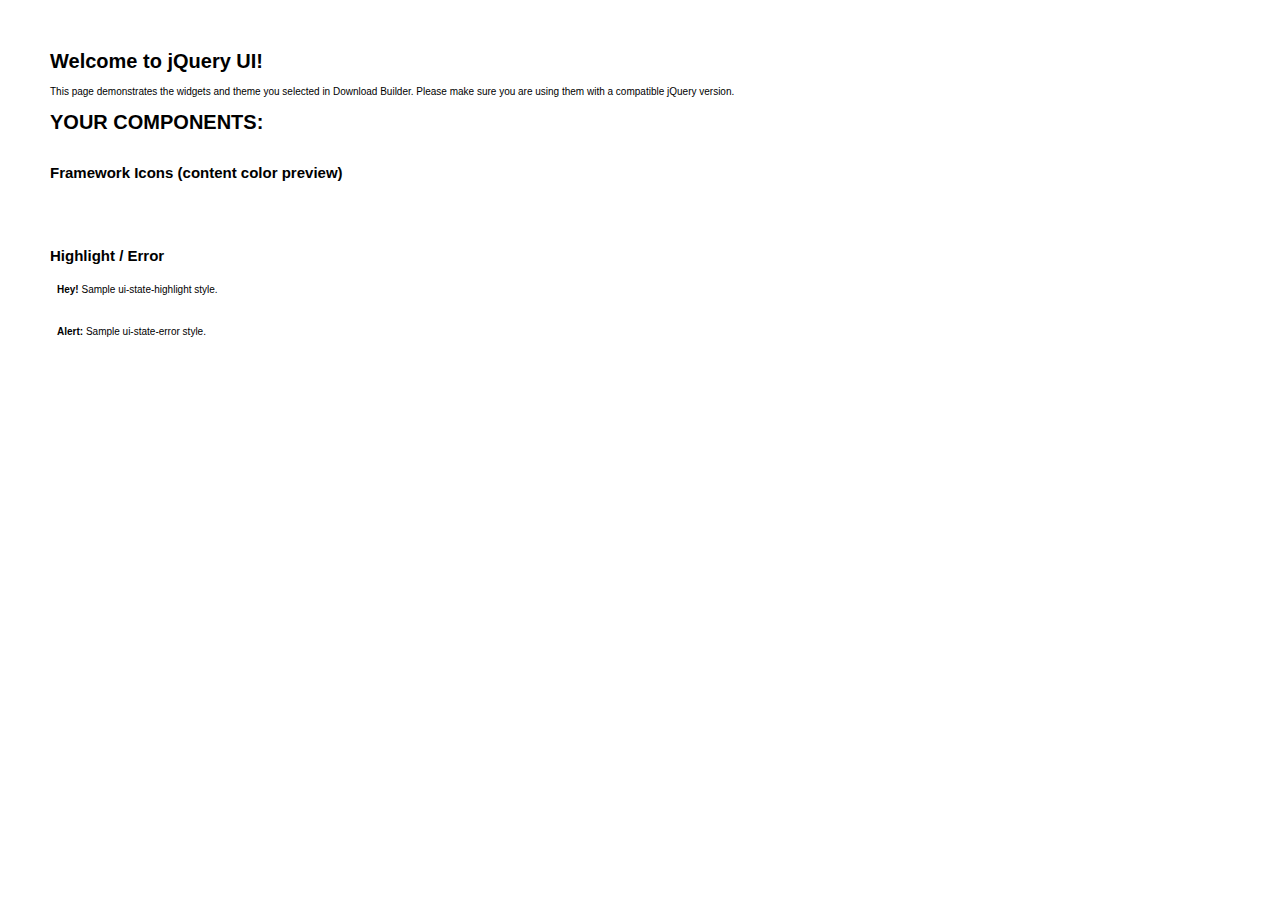
<file: static/asset/js/jquery-ui/index.html>
<!doctype html>
<html lang="us">
<head>
	<meta charset="utf-8">
	<title>jQuery UI Example Page</title>
	<link href="jquery-ui.css" rel="stylesheet">
	<style>
	body{
		font: 62.5% "Trebuchet MS", sans-serif;
		margin: 50px;
	}
	.demoHeaders {
		margin-top: 2em;
	}
	#dialog-link {
		padding: .4em 1em .4em 20px;
		text-decoration: none;
		position: relative;
	}
	#dialog-link span.ui-icon {
		margin: 0 5px 0 0;
		position: absolute;
		left: .2em;
		top: 50%;
		margin-top: -8px;
	}
	#icons {
		margin: 0;
		padding: 0;
	}
	#icons li {
		margin: 2px;
		position: relative;
		padding: 4px 0;
		cursor: pointer;
		float: left;
		list-style: none;
	}
	#icons span.ui-icon {
		float: left;
		margin: 0 4px;
	}
	.fakewindowcontain .ui-widget-overlay {
		position: absolute;
	}
	select {
		width: 200px;
	}
	</style>
</head>
<body>

<h1>Welcome to jQuery UI!</h1>

<div class="ui-widget">
	<p>This page demonstrates the widgets and theme you selected in Download Builder. Please make sure you are using them with a compatible jQuery version.</p>
</div>

<h1>YOUR COMPONENTS:</h1>












<h2 class="demoHeaders">Framework Icons (content color preview)</h2>
<ul id="icons" class="ui-widget ui-helper-clearfix">
	<li class="ui-state-default ui-corner-all" title=".ui-icon-carat-1-n"><span class="ui-icon ui-icon-carat-1-n"></span></li>
	<li class="ui-state-default ui-corner-all" title=".ui-icon-carat-1-ne"><span class="ui-icon ui-icon-carat-1-ne"></span></li>
	<li class="ui-state-default ui-corner-all" title=".ui-icon-carat-1-e"><span class="ui-icon ui-icon-carat-1-e"></span></li>
	<li class="ui-state-default ui-corner-all" title=".ui-icon-carat-1-se"><span class="ui-icon ui-icon-carat-1-se"></span></li>
	<li class="ui-state-default ui-corner-all" title=".ui-icon-carat-1-s"><span class="ui-icon ui-icon-carat-1-s"></span></li>
	<li class="ui-state-default ui-corner-all" title=".ui-icon-carat-1-sw"><span class="ui-icon ui-icon-carat-1-sw"></span></li>
	<li class="ui-state-default ui-corner-all" title=".ui-icon-carat-1-w"><span class="ui-icon ui-icon-carat-1-w"></span></li>
	<li class="ui-state-default ui-corner-all" title=".ui-icon-carat-1-nw"><span class="ui-icon ui-icon-carat-1-nw"></span></li>
	<li class="ui-state-default ui-corner-all" title=".ui-icon-carat-2-n-s"><span class="ui-icon ui-icon-carat-2-n-s"></span></li>
	<li class="ui-state-default ui-corner-all" title=".ui-icon-carat-2-e-w"><span class="ui-icon ui-icon-carat-2-e-w"></span></li>
	<li class="ui-state-default ui-corner-all" title=".ui-icon-triangle-1-n"><span class="ui-icon ui-icon-triangle-1-n"></span></li>
	<li class="ui-state-default ui-corner-all" title=".ui-icon-triangle-1-ne"><span class="ui-icon ui-icon-triangle-1-ne"></span></li>
	<li class="ui-state-default ui-corner-all" title=".ui-icon-triangle-1-e"><span class="ui-icon ui-icon-triangle-1-e"></span></li>
	<li class="ui-state-default ui-corner-all" title=".ui-icon-triangle-1-se"><span class="ui-icon ui-icon-triangle-1-se"></span></li>
	<li class="ui-state-default ui-corner-all" title=".ui-icon-triangle-1-s"><span class="ui-icon ui-icon-triangle-1-s"></span></li>
	<li class="ui-state-default ui-corner-all" title=".ui-icon-triangle-1-sw"><span class="ui-icon ui-icon-triangle-1-sw"></span></li>
	<li class="ui-state-default ui-corner-all" title=".ui-icon-triangle-1-w"><span class="ui-icon ui-icon-triangle-1-w"></span></li>
	<li class="ui-state-default ui-corner-all" title=".ui-icon-triangle-1-nw"><span class="ui-icon ui-icon-triangle-1-nw"></span></li>
	<li class="ui-state-default ui-corner-all" title=".ui-icon-triangle-2-n-s"><span class="ui-icon ui-icon-triangle-2-n-s"></span></li>
	<li class="ui-state-default ui-corner-all" title=".ui-icon-triangle-2-e-w"><span class="ui-icon ui-icon-triangle-2-e-w"></span></li>
	<li class="ui-state-default ui-corner-all" title=".ui-icon-arrow-1-n"><span class="ui-icon ui-icon-arrow-1-n"></span></li>
	<li class="ui-state-default ui-corner-all" title=".ui-icon-arrow-1-ne"><span class="ui-icon ui-icon-arrow-1-ne"></span></li>
	<li class="ui-state-default ui-corner-all" title=".ui-icon-arrow-1-e"><span class="ui-icon ui-icon-arrow-1-e"></span></li>
	<li class="ui-state-default ui-corner-all" title=".ui-icon-arrow-1-se"><span class="ui-icon ui-icon-arrow-1-se"></span></li>
	<li class="ui-state-default ui-corner-all" title=".ui-icon-arrow-1-s"><span class="ui-icon ui-icon-arrow-1-s"></span></li>
	<li class="ui-state-default ui-corner-all" title=".ui-icon-arrow-1-sw"><span class="ui-icon ui-icon-arrow-1-sw"></span></li>
	<li class="ui-state-default ui-corner-all" title=".ui-icon-arrow-1-w"><span class="ui-icon ui-icon-arrow-1-w"></span></li>
	<li class="ui-state-default ui-corner-all" title=".ui-icon-arrow-1-nw"><span class="ui-icon ui-icon-arrow-1-nw"></span></li>
	<li class="ui-state-default ui-corner-all" title=".ui-icon-arrow-2-n-s"><span class="ui-icon ui-icon-arrow-2-n-s"></span></li>
	<li class="ui-state-default ui-corner-all" title=".ui-icon-arrow-2-ne-sw"><span class="ui-icon ui-icon-arrow-2-ne-sw"></span></li>
	<li class="ui-state-default ui-corner-all" title=".ui-icon-arrow-2-e-w"><span class="ui-icon ui-icon-arrow-2-e-w"></span></li>
	<li class="ui-state-default ui-corner-all" title=".ui-icon-arrow-2-se-nw"><span class="ui-icon ui-icon-arrow-2-se-nw"></span></li>
	<li class="ui-state-default ui-corner-all" title=".ui-icon-arrowstop-1-n"><span class="ui-icon ui-icon-arrowstop-1-n"></span></li>
	<li class="ui-state-default ui-corner-all" title=".ui-icon-arrowstop-1-e"><span class="ui-icon ui-icon-arrowstop-1-e"></span></li>
	<li class="ui-state-default ui-corner-all" title=".ui-icon-arrowstop-1-s"><span class="ui-icon ui-icon-arrowstop-1-s"></span></li>
	<li class="ui-state-default ui-corner-all" title=".ui-icon-arrowstop-1-w"><span class="ui-icon ui-icon-arrowstop-1-w"></span></li>
	<li class="ui-state-default ui-corner-all" title=".ui-icon-arrowthick-1-n"><span class="ui-icon ui-icon-arrowthick-1-n"></span></li>
	<li class="ui-state-default ui-corner-all" title=".ui-icon-arrowthick-1-ne"><span class="ui-icon ui-icon-arrowthick-1-ne"></span></li>
	<li class="ui-state-default ui-corner-all" title=".ui-icon-arrowthick-1-e"><span class="ui-icon ui-icon-arrowthick-1-e"></span></li>
	<li class="ui-state-default ui-corner-all" title=".ui-icon-arrowthick-1-se"><span class="ui-icon ui-icon-arrowthick-1-se"></span></li>
	<li class="ui-state-default ui-corner-all" title=".ui-icon-arrowthick-1-s"><span class="ui-icon ui-icon-arrowthick-1-s"></span></li>
	<li class="ui-state-default ui-corner-all" title=".ui-icon-arrowthick-1-sw"><span class="ui-icon ui-icon-arrowthick-1-sw"></span></li>
	<li class="ui-state-default ui-corner-all" title=".ui-icon-arrowthick-1-w"><span class="ui-icon ui-icon-arrowthick-1-w"></span></li>
	<li class="ui-state-default ui-corner-all" title=".ui-icon-arrowthick-1-nw"><span class="ui-icon ui-icon-arrowthick-1-nw"></span></li>
	<li class="ui-state-default ui-corner-all" title=".ui-icon-arrowthick-2-n-s"><span class="ui-icon ui-icon-arrowthick-2-n-s"></span></li>
	<li class="ui-state-default ui-corner-all" title=".ui-icon-arrowthick-2-ne-sw"><span class="ui-icon ui-icon-arrowthick-2-ne-sw"></span></li>
	<li class="ui-state-default ui-corner-all" title=".ui-icon-arrowthick-2-e-w"><span class="ui-icon ui-icon-arrowthick-2-e-w"></span></li>
	<li class="ui-state-default ui-corner-all" title=".ui-icon-arrowthick-2-se-nw"><span class="ui-icon ui-icon-arrowthick-2-se-nw"></span></li>
	<li class="ui-state-default ui-corner-all" title=".ui-icon-arrowthickstop-1-n"><span class="ui-icon ui-icon-arrowthickstop-1-n"></span></li>
	<li class="ui-state-default ui-corner-all" title=".ui-icon-arrowthickstop-1-e"><span class="ui-icon ui-icon-arrowthickstop-1-e"></span></li>
	<li class="ui-state-default ui-corner-all" title=".ui-icon-arrowthickstop-1-s"><span class="ui-icon ui-icon-arrowthickstop-1-s"></span></li>
	<li class="ui-state-default ui-corner-all" title=".ui-icon-arrowthickstop-1-w"><span class="ui-icon ui-icon-arrowthickstop-1-w"></span></li>
	<li class="ui-state-default ui-corner-all" title=".ui-icon-arrowreturnthick-1-w"><span class="ui-icon ui-icon-arrowreturnthick-1-w"></span></li>
	<li class="ui-state-default ui-corner-all" title=".ui-icon-arrowreturnthick-1-n"><span class="ui-icon ui-icon-arrowreturnthick-1-n"></span></li>
	<li class="ui-state-default ui-corner-all" title=".ui-icon-arrowreturnthick-1-e"><span class="ui-icon ui-icon-arrowreturnthick-1-e"></span></li>
	<li class="ui-state-default ui-corner-all" title=".ui-icon-arrowreturnthick-1-s"><span class="ui-icon ui-icon-arrowreturnthick-1-s"></span></li>
	<li class="ui-state-default ui-corner-all" title=".ui-icon-arrowreturn-1-w"><span class="ui-icon ui-icon-arrowreturn-1-w"></span></li>
	<li class="ui-state-default ui-corner-all" title=".ui-icon-arrowreturn-1-n"><span class="ui-icon ui-icon-arrowreturn-1-n"></span></li>
	<li class="ui-state-default ui-corner-all" title=".ui-icon-arrowreturn-1-e"><span class="ui-icon ui-icon-arrowreturn-1-e"></span></li>
	<li class="ui-state-default ui-corner-all" title=".ui-icon-arrowreturn-1-s"><span class="ui-icon ui-icon-arrowreturn-1-s"></span></li>
	<li class="ui-state-default ui-corner-all" title=".ui-icon-arrowrefresh-1-w"><span class="ui-icon ui-icon-arrowrefresh-1-w"></span></li>
	<li class="ui-state-default ui-corner-all" title=".ui-icon-arrowrefresh-1-n"><span class="ui-icon ui-icon-arrowrefresh-1-n"></span></li>
	<li class="ui-state-default ui-corner-all" title=".ui-icon-arrowrefresh-1-e"><span class="ui-icon ui-icon-arrowrefresh-1-e"></span></li>
	<li class="ui-state-default ui-corner-all" title=".ui-icon-arrowrefresh-1-s"><span class="ui-icon ui-icon-arrowrefresh-1-s"></span></li>
	<li class="ui-state-default ui-corner-all" title=".ui-icon-arrow-4"><span class="ui-icon ui-icon-arrow-4"></span></li>
	<li class="ui-state-default ui-corner-all" title=".ui-icon-arrow-4-diag"><span class="ui-icon ui-icon-arrow-4-diag"></span></li>
	<li class="ui-state-default ui-corner-all" title=".ui-icon-extlink"><span class="ui-icon ui-icon-extlink"></span></li>
	<li class="ui-state-default ui-corner-all" title=".ui-icon-newwin"><span class="ui-icon ui-icon-newwin"></span></li>
	<li class="ui-state-default ui-corner-all" title=".ui-icon-refresh"><span class="ui-icon ui-icon-refresh"></span></li>
	<li class="ui-state-default ui-corner-all" title=".ui-icon-shuffle"><span class="ui-icon ui-icon-shuffle"></span></li>
	<li class="ui-state-default ui-corner-all" title=".ui-icon-transfer-e-w"><span class="ui-icon ui-icon-transfer-e-w"></span></li>
	<li class="ui-state-default ui-corner-all" title=".ui-icon-transferthick-e-w"><span class="ui-icon ui-icon-transferthick-e-w"></span></li>
	<li class="ui-state-default ui-corner-all" title=".ui-icon-folder-collapsed"><span class="ui-icon ui-icon-folder-collapsed"></span></li>
	<li class="ui-state-default ui-corner-all" title=".ui-icon-folder-open"><span class="ui-icon ui-icon-folder-open"></span></li>
	<li class="ui-state-default ui-corner-all" title=".ui-icon-document"><span class="ui-icon ui-icon-document"></span></li>
	<li class="ui-state-default ui-corner-all" title=".ui-icon-document-b"><span class="ui-icon ui-icon-document-b"></span></li>
	<li class="ui-state-default ui-corner-all" title=".ui-icon-note"><span class="ui-icon ui-icon-note"></span></li>
	<li class="ui-state-default ui-corner-all" title=".ui-icon-mail-closed"><span class="ui-icon ui-icon-mail-closed"></span></li>
	<li class="ui-state-default ui-corner-all" title=".ui-icon-mail-open"><span class="ui-icon ui-icon-mail-open"></span></li>
	<li class="ui-state-default ui-corner-all" title=".ui-icon-suitcase"><span class="ui-icon ui-icon-suitcase"></span></li>
	<li class="ui-state-default ui-corner-all" title=".ui-icon-comment"><span class="ui-icon ui-icon-comment"></span></li>
	<li class="ui-state-default ui-corner-all" title=".ui-icon-person"><span class="ui-icon ui-icon-person"></span></li>
	<li class="ui-state-default ui-corner-all" title=".ui-icon-print"><span class="ui-icon ui-icon-print"></span></li>
	<li class="ui-state-default ui-corner-all" title=".ui-icon-trash"><span class="ui-icon ui-icon-trash"></span></li>
	<li class="ui-state-default ui-corner-all" title=".ui-icon-locked"><span class="ui-icon ui-icon-locked"></span></li>
	<li class="ui-state-default ui-corner-all" title=".ui-icon-unlocked"><span class="ui-icon ui-icon-unlocked"></span></li>
	<li class="ui-state-default ui-corner-all" title=".ui-icon-bookmark"><span class="ui-icon ui-icon-bookmark"></span></li>
	<li class="ui-state-default ui-corner-all" title=".ui-icon-tag"><span class="ui-icon ui-icon-tag"></span></li>
	<li class="ui-state-default ui-corner-all" title=".ui-icon-home"><span class="ui-icon ui-icon-home"></span></li>
	<li class="ui-state-default ui-corner-all" title=".ui-icon-flag"><span class="ui-icon ui-icon-flag"></span></li>
	<li class="ui-state-default ui-corner-all" title=".ui-icon-calculator"><span class="ui-icon ui-icon-calculator"></span></li>
	<li class="ui-state-default ui-corner-all" title=".ui-icon-cart"><span class="ui-icon ui-icon-cart"></span></li>
	<li class="ui-state-default ui-corner-all" title=".ui-icon-pencil"><span class="ui-icon ui-icon-pencil"></span></li>
	<li class="ui-state-default ui-corner-all" title=".ui-icon-clock"><span class="ui-icon ui-icon-clock"></span></li>
	<li class="ui-state-default ui-corner-all" title=".ui-icon-disk"><span class="ui-icon ui-icon-disk"></span></li>
	<li class="ui-state-default ui-corner-all" title=".ui-icon-calendar"><span class="ui-icon ui-icon-calendar"></span></li>
	<li class="ui-state-default ui-corner-all" title=".ui-icon-zoomin"><span class="ui-icon ui-icon-zoomin"></span></li>
	<li class="ui-state-default ui-corner-all" title=".ui-icon-zoomout"><span class="ui-icon ui-icon-zoomout"></span></li>
	<li class="ui-state-default ui-corner-all" title=".ui-icon-search"><span class="ui-icon ui-icon-search"></span></li>
	<li class="ui-state-default ui-corner-all" title=".ui-icon-wrench"><span class="ui-icon ui-icon-wrench"></span></li>
	<li class="ui-state-default ui-corner-all" title=".ui-icon-gear"><span class="ui-icon ui-icon-gear"></span></li>
	<li class="ui-state-default ui-corner-all" title=".ui-icon-heart"><span class="ui-icon ui-icon-heart"></span></li>
	<li class="ui-state-default ui-corner-all" title=".ui-icon-star"><span class="ui-icon ui-icon-star"></span></li>
	<li class="ui-state-default ui-corner-all" title=".ui-icon-link"><span class="ui-icon ui-icon-link"></span></li>
	<li class="ui-state-default ui-corner-all" title=".ui-icon-cancel"><span class="ui-icon ui-icon-cancel"></span></li>
	<li class="ui-state-default ui-corner-all" title=".ui-icon-plus"><span class="ui-icon ui-icon-plus"></span></li>
	<li class="ui-state-default ui-corner-all" title=".ui-icon-plusthick"><span class="ui-icon ui-icon-plusthick"></span></li>
	<li class="ui-state-default ui-corner-all" title=".ui-icon-minus"><span class="ui-icon ui-icon-minus"></span></li>
	<li class="ui-state-default ui-corner-all" title=".ui-icon-minusthick"><span class="ui-icon ui-icon-minusthick"></span></li>
	<li class="ui-state-default ui-corner-all" title=".ui-icon-close"><span class="ui-icon ui-icon-close"></span></li>
	<li class="ui-state-default ui-corner-all" title=".ui-icon-closethick"><span class="ui-icon ui-icon-closethick"></span></li>
	<li class="ui-state-default ui-corner-all" title=".ui-icon-key"><span class="ui-icon ui-icon-key"></span></li>
	<li class="ui-state-default ui-corner-all" title=".ui-icon-lightbulb"><span class="ui-icon ui-icon-lightbulb"></span></li>
	<li class="ui-state-default ui-corner-all" title=".ui-icon-scissors"><span class="ui-icon ui-icon-scissors"></span></li>
	<li class="ui-state-default ui-corner-all" title=".ui-icon-clipboard"><span class="ui-icon ui-icon-clipboard"></span></li>
	<li class="ui-state-default ui-corner-all" title=".ui-icon-copy"><span class="ui-icon ui-icon-copy"></span></li>
	<li class="ui-state-default ui-corner-all" title=".ui-icon-contact"><span class="ui-icon ui-icon-contact"></span></li>
	<li class="ui-state-default ui-corner-all" title=".ui-icon-image"><span class="ui-icon ui-icon-image"></span></li>
	<li class="ui-state-default ui-corner-all" title=".ui-icon-video"><span class="ui-icon ui-icon-video"></span></li>
	<li class="ui-state-default ui-corner-all" title=".ui-icon-script"><span class="ui-icon ui-icon-script"></span></li>
	<li class="ui-state-default ui-corner-all" title=".ui-icon-alert"><span class="ui-icon ui-icon-alert"></span></li>
	<li class="ui-state-default ui-corner-all" title=".ui-icon-info"><span class="ui-icon ui-icon-info"></span></li>
	<li class="ui-state-default ui-corner-all" title=".ui-icon-notice"><span class="ui-icon ui-icon-notice"></span></li>
	<li class="ui-state-default ui-corner-all" title=".ui-icon-help"><span class="ui-icon ui-icon-help"></span></li>
	<li class="ui-state-default ui-corner-all" title=".ui-icon-check"><span class="ui-icon ui-icon-check"></span></li>
	<li class="ui-state-default ui-corner-all" title=".ui-icon-bullet"><span class="ui-icon ui-icon-bullet"></span></li>
	<li class="ui-state-default ui-corner-all" title=".ui-icon-radio-off"><span class="ui-icon ui-icon-radio-off"></span></li>
	<li class="ui-state-default ui-corner-all" title=".ui-icon-radio-on"><span class="ui-icon ui-icon-radio-on"></span></li>
	<li class="ui-state-default ui-corner-all" title=".ui-icon-pin-w"><span class="ui-icon ui-icon-pin-w"></span></li>
	<li class="ui-state-default ui-corner-all" title=".ui-icon-pin-s"><span class="ui-icon ui-icon-pin-s"></span></li>
	<li class="ui-state-default ui-corner-all" title=".ui-icon-play"><span class="ui-icon ui-icon-play"></span></li>
	<li class="ui-state-default ui-corner-all" title=".ui-icon-pause"><span class="ui-icon ui-icon-pause"></span></li>
	<li class="ui-state-default ui-corner-all" title=".ui-icon-seek-next"><span class="ui-icon ui-icon-seek-next"></span></li>
	<li class="ui-state-default ui-corner-all" title=".ui-icon-seek-prev"><span class="ui-icon ui-icon-seek-prev"></span></li>
	<li class="ui-state-default ui-corner-all" title=".ui-icon-seek-end"><span class="ui-icon ui-icon-seek-end"></span></li>
	<li class="ui-state-default ui-corner-all" title=".ui-icon-seek-first"><span class="ui-icon ui-icon-seek-first"></span></li>
	<li class="ui-state-default ui-corner-all" title=".ui-icon-stop"><span class="ui-icon ui-icon-stop"></span></li>
	<li class="ui-state-default ui-corner-all" title=".ui-icon-eject"><span class="ui-icon ui-icon-eject"></span></li>
	<li class="ui-state-default ui-corner-all" title=".ui-icon-volume-off"><span class="ui-icon ui-icon-volume-off"></span></li>
	<li class="ui-state-default ui-corner-all" title=".ui-icon-volume-on"><span class="ui-icon ui-icon-volume-on"></span></li>
	<li class="ui-state-default ui-corner-all" title=".ui-icon-power"><span class="ui-icon ui-icon-power"></span></li>
	<li class="ui-state-default ui-corner-all" title=".ui-icon-signal-diag"><span class="ui-icon ui-icon-signal-diag"></span></li>
	<li class="ui-state-default ui-corner-all" title=".ui-icon-signal"><span class="ui-icon ui-icon-signal"></span></li>
	<li class="ui-state-default ui-corner-all" title=".ui-icon-battery-0"><span class="ui-icon ui-icon-battery-0"></span></li>
	<li class="ui-state-default ui-corner-all" title=".ui-icon-battery-1"><span class="ui-icon ui-icon-battery-1"></span></li>
	<li class="ui-state-default ui-corner-all" title=".ui-icon-battery-2"><span class="ui-icon ui-icon-battery-2"></span></li>
	<li class="ui-state-default ui-corner-all" title=".ui-icon-battery-3"><span class="ui-icon ui-icon-battery-3"></span></li>
	<li class="ui-state-default ui-corner-all" title=".ui-icon-circle-plus"><span class="ui-icon ui-icon-circle-plus"></span></li>
	<li class="ui-state-default ui-corner-all" title=".ui-icon-circle-minus"><span class="ui-icon ui-icon-circle-minus"></span></li>
	<li class="ui-state-default ui-corner-all" title=".ui-icon-circle-close"><span class="ui-icon ui-icon-circle-close"></span></li>
	<li class="ui-state-default ui-corner-all" title=".ui-icon-circle-triangle-e"><span class="ui-icon ui-icon-circle-triangle-e"></span></li>
	<li class="ui-state-default ui-corner-all" title=".ui-icon-circle-triangle-s"><span class="ui-icon ui-icon-circle-triangle-s"></span></li>
	<li class="ui-state-default ui-corner-all" title=".ui-icon-circle-triangle-w"><span class="ui-icon ui-icon-circle-triangle-w"></span></li>
	<li class="ui-state-default ui-corner-all" title=".ui-icon-circle-triangle-n"><span class="ui-icon ui-icon-circle-triangle-n"></span></li>
	<li class="ui-state-default ui-corner-all" title=".ui-icon-circle-arrow-e"><span class="ui-icon ui-icon-circle-arrow-e"></span></li>
	<li class="ui-state-default ui-corner-all" title=".ui-icon-circle-arrow-s"><span class="ui-icon ui-icon-circle-arrow-s"></span></li>
	<li class="ui-state-default ui-corner-all" title=".ui-icon-circle-arrow-w"><span class="ui-icon ui-icon-circle-arrow-w"></span></li>
	<li class="ui-state-default ui-corner-all" title=".ui-icon-circle-arrow-n"><span class="ui-icon ui-icon-circle-arrow-n"></span></li>
	<li class="ui-state-default ui-corner-all" title=".ui-icon-circle-zoomin"><span class="ui-icon ui-icon-circle-zoomin"></span></li>
	<li class="ui-state-default ui-corner-all" title=".ui-icon-circle-zoomout"><span class="ui-icon ui-icon-circle-zoomout"></span></li>
	<li class="ui-state-default ui-corner-all" title=".ui-icon-circle-check"><span class="ui-icon ui-icon-circle-check"></span></li>
	<li class="ui-state-default ui-corner-all" title=".ui-icon-circlesmall-plus"><span class="ui-icon ui-icon-circlesmall-plus"></span></li>
	<li class="ui-state-default ui-corner-all" title=".ui-icon-circlesmall-minus"><span class="ui-icon ui-icon-circlesmall-minus"></span></li>
	<li class="ui-state-default ui-corner-all" title=".ui-icon-circlesmall-close"><span class="ui-icon ui-icon-circlesmall-close"></span></li>
	<li class="ui-state-default ui-corner-all" title=".ui-icon-squaresmall-plus"><span class="ui-icon ui-icon-squaresmall-plus"></span></li>
	<li class="ui-state-default ui-corner-all" title=".ui-icon-squaresmall-minus"><span class="ui-icon ui-icon-squaresmall-minus"></span></li>
	<li class="ui-state-default ui-corner-all" title=".ui-icon-squaresmall-close"><span class="ui-icon ui-icon-squaresmall-close"></span></li>
	<li class="ui-state-default ui-corner-all" title=".ui-icon-grip-dotted-vertical"><span class="ui-icon ui-icon-grip-dotted-vertical"></span></li>
	<li class="ui-state-default ui-corner-all" title=".ui-icon-grip-dotted-horizontal"><span class="ui-icon ui-icon-grip-dotted-horizontal"></span></li>
	<li class="ui-state-default ui-corner-all" title=".ui-icon-grip-solid-vertical"><span class="ui-icon ui-icon-grip-solid-vertical"></span></li>
	<li class="ui-state-default ui-corner-all" title=".ui-icon-grip-solid-horizontal"><span class="ui-icon ui-icon-grip-solid-horizontal"></span></li>
	<li class="ui-state-default ui-corner-all" title=".ui-icon-gripsmall-diagonal-se"><span class="ui-icon ui-icon-gripsmall-diagonal-se"></span></li>
	<li class="ui-state-default ui-corner-all" title=".ui-icon-grip-diagonal-se"><span class="ui-icon ui-icon-grip-diagonal-se"></span></li>
</ul>















<!-- Highlight / Error -->
<h2 class="demoHeaders">Highlight / Error</h2>
<div class="ui-widget">
	<div class="ui-state-highlight ui-corner-all" style="margin-top: 20px; padding: 0 .7em;">
		<p><span class="ui-icon ui-icon-info" style="float: left; margin-right: .3em;"></span>
		<strong>Hey!</strong> Sample ui-state-highlight style.</p>
	</div>
</div>
<br>
<div class="ui-widget">
	<div class="ui-state-error ui-corner-all" style="padding: 0 .7em;">
		<p><span class="ui-icon ui-icon-alert" style="float: left; margin-right: .3em;"></span>
		<strong>Alert:</strong> Sample ui-state-error style.</p>
	</div>
</div>

<script src="external/jquery/jquery.js"></script>
<script src="jquery-ui.js"></script>
<script>
























// Hover states on the static widgets
$( "#dialog-link, #icons li" ).hover(
	function() {
		$( this ).addClass( "ui-state-hover" );
	},
	function() {
		$( this ).removeClass( "ui-state-hover" );
	}
);
</script>
</body>
</html>
</file>
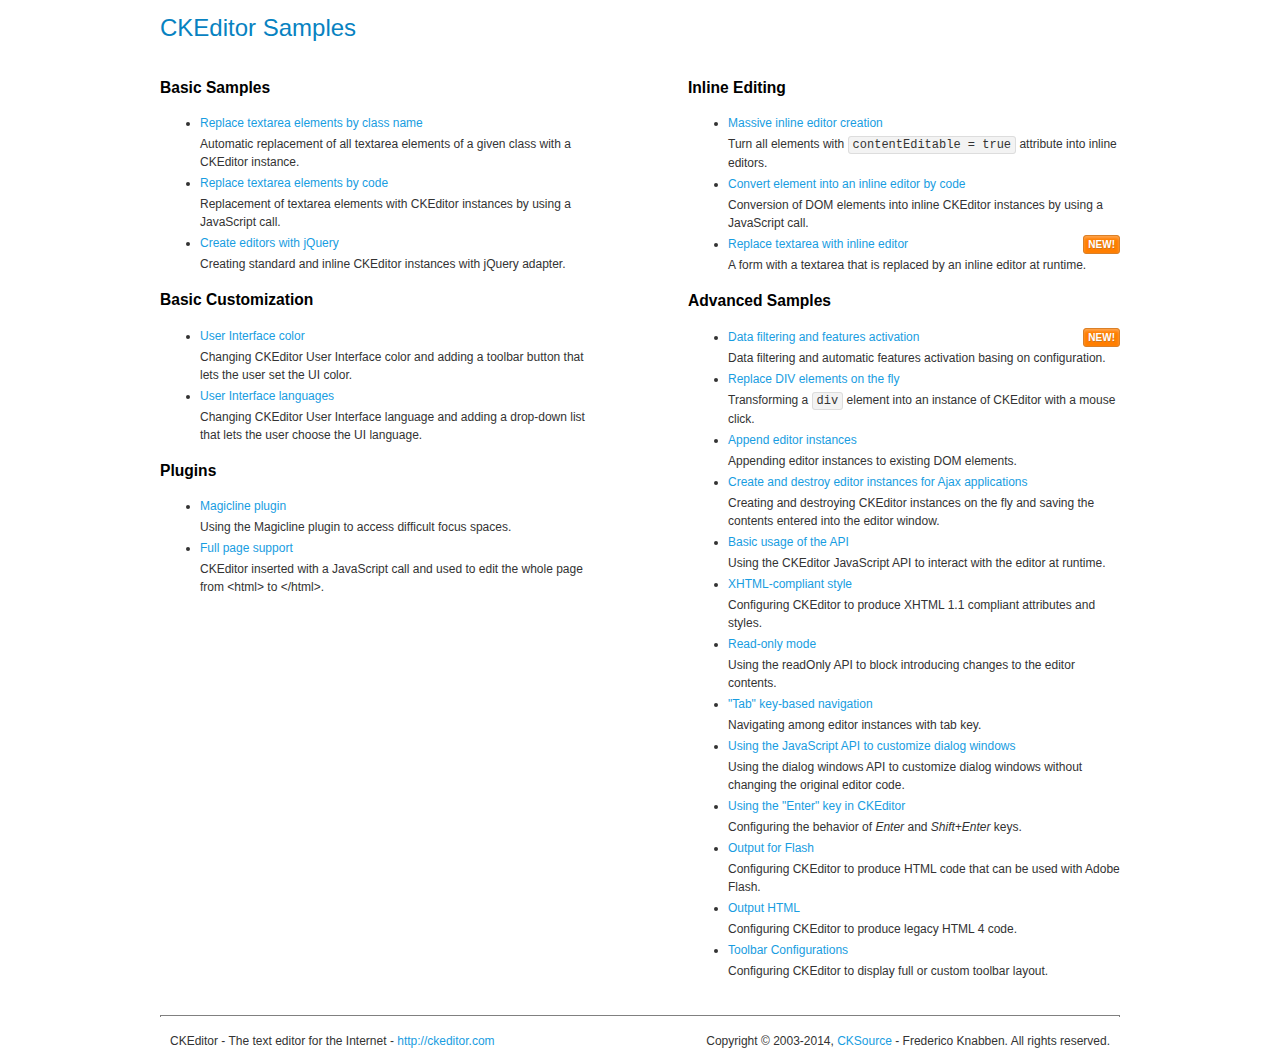
<file: static/asset/js/ckeditor/samples/index.html>
<!DOCTYPE html>
<!--
Copyright (c) 2003-2014, CKSource - Frederico Knabben. All rights reserved.
For licensing, see LICENSE.md or http://ckeditor.com/license
-->
<html>
<head>
	<meta charset="utf-8">
	<title>CKEditor Samples</title>
	<link rel="stylesheet" href="sample.css">
</head>
<body>
	<h1 class="samples">
		CKEditor Samples
	</h1>
	<div class="twoColumns">
		<div class="twoColumnsLeft">
			<h2 class="samples">
				Basic Samples
			</h2>
			<dl class="samples">
				<dt><a class="samples" href="replacebyclass.html">Replace textarea elements by class name</a></dt>
				<dd>Automatic replacement of all textarea elements of a given class with a CKEditor instance.</dd>

				<dt><a class="samples" href="replacebycode.html">Replace textarea elements by code</a></dt>
				<dd>Replacement of textarea elements with CKEditor instances by using a JavaScript call.</dd>

				<dt><a class="samples" href="jquery.html">Create editors with jQuery</a></dt>
				<dd>Creating standard and inline CKEditor instances with jQuery adapter.</dd>
			</dl>

			<h2 class="samples">
				Basic Customization
			</h2>
			<dl class="samples">
				<dt><a class="samples" href="uicolor.html">User Interface color</a></dt>
				<dd>Changing CKEditor User Interface color and adding a toolbar button that lets the user set the UI color.</dd>

				<dt><a class="samples" href="uilanguages.html">User Interface languages</a></dt>
				<dd>Changing CKEditor User Interface language and adding a drop-down list that lets the user choose the UI language.</dd>
			</dl>


			<h2 class="samples">Plugins</h2>
<dl class="samples">
<dt><a class="samples" href="plugins/magicline/magicline.html">Magicline plugin</a></dt>
<dd>Using the Magicline plugin to access difficult focus spaces.</dd>

<dt><a class="samples" href="plugins/wysiwygarea/fullpage.html">Full page support</a></dt>
<dd>CKEditor inserted with a JavaScript call and used to edit the whole page from &lt;html&gt; to &lt;/html&gt;.</dd>
</dl>
		</div>
		<div class="twoColumnsRight">
			<h2 class="samples">
				Inline Editing
			</h2>
			<dl class="samples">
				<dt><a class="samples" href="inlineall.html">Massive inline editor creation</a></dt>
				<dd>Turn all elements with <code>contentEditable = true</code> attribute into inline editors.</dd>

				<dt><a class="samples" href="inlinebycode.html">Convert element into an inline editor by code</a></dt>
				<dd>Conversion of DOM elements into inline CKEditor instances by using a JavaScript call.</dd>

				<dt><a class="samples" href="inlinetextarea.html">Replace textarea with inline editor</a> <span class="new">New!</span></dt>
				<dd>A form with a textarea that is replaced by an inline editor at runtime.</dd>

				
			</dl>

			<h2 class="samples">
				Advanced Samples
			</h2>
			<dl class="samples">
				<dt><a class="samples" href="datafiltering.html">Data filtering and features activation</a> <span class="new">New!</span></dt>
				<dd>Data filtering and automatic features activation basing on configuration.</dd>

				<dt><a class="samples" href="divreplace.html">Replace DIV elements on the fly</a></dt>
				<dd>Transforming a <code>div</code> element into an instance of CKEditor with a mouse click.</dd>

				<dt><a class="samples" href="appendto.html">Append editor instances</a></dt>
				<dd>Appending editor instances to existing DOM elements.</dd>

				<dt><a class="samples" href="ajax.html">Create and destroy editor instances for Ajax applications</a></dt>
				<dd>Creating and destroying CKEditor instances on the fly and saving the contents entered into the editor window.</dd>

				<dt><a class="samples" href="api.html">Basic usage of the API</a></dt>
				<dd>Using the CKEditor JavaScript API to interact with the editor at runtime.</dd>

				<dt><a class="samples" href="xhtmlstyle.html">XHTML-compliant style</a></dt>
				<dd>Configuring CKEditor to produce XHTML 1.1 compliant attributes and styles.</dd>

				<dt><a class="samples" href="readonly.html">Read-only mode</a></dt>
				<dd>Using the readOnly API to block introducing changes to the editor contents.</dd>

				<dt><a class="samples" href="tabindex.html">"Tab" key-based navigation</a></dt>
				<dd>Navigating among editor instances with tab key.</dd>


				
<dt><a class="samples" href="plugins/dialog/dialog.html">Using the JavaScript API to customize dialog windows</a></dt>
<dd>Using the dialog windows API to customize dialog windows without changing the original editor code.</dd>

<dt><a class="samples" href="plugins/enterkey/enterkey.html">Using the &quot;Enter&quot; key in CKEditor</a></dt>
<dd>Configuring the behavior of <em>Enter</em> and <em>Shift+Enter</em> keys.</dd>

<dt><a class="samples" href="plugins/htmlwriter/outputforflash.html">Output for Flash</a></dt>
<dd>Configuring CKEditor to produce HTML code that can be used with Adobe Flash.</dd>

<dt><a class="samples" href="plugins/htmlwriter/outputhtml.html">Output HTML</a></dt>
<dd>Configuring CKEditor to produce legacy HTML 4 code.</dd>

<dt><a class="samples" href="plugins/toolbar/toolbar.html">Toolbar Configurations</a></dt>
<dd>Configuring CKEditor to display full or custom toolbar layout.</dd>

			</dl>
		</div>
	</div>
	<div id="footer">
		<hr>
		<p>
			CKEditor - The text editor for the Internet - <a class="samples" href="http://ckeditor.com/">http://ckeditor.com</a>
		</p>
		<p id="copy">
			Copyright &copy; 2003-2014, <a class="samples" href="http://cksource.com/">CKSource</a> - Frederico Knabben. All rights reserved.
		</p>
	</div>
</body>
</html>
</file>
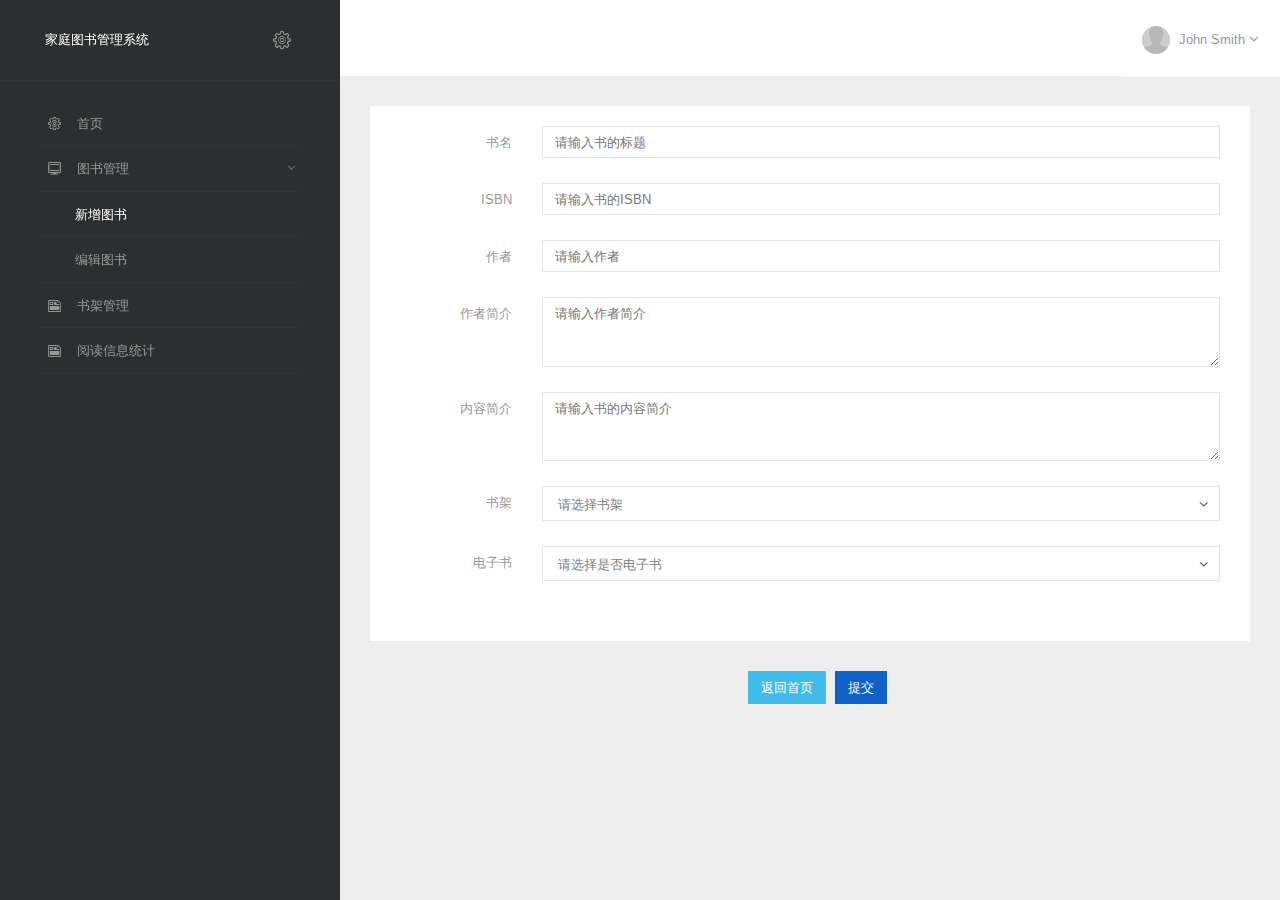
<file: page/addBook.html>
<!DOCTYPE html>
<html lang="en">
<head>
	<meta charset="utf-8">
	<meta http-equiv="X-UA-Compatible" content="IE=edge">

	<meta id="viewport" content="width=device-width, initial-scale=1.0" />
	<meta id="description" content="Xenon Boostrap Admin Panel" />
	<meta id="author" content="" />

	<title>新增家庭图书</title>

	<link rel="stylesheet" href="http://fonts.googleapis.com/css?family=Arimo:400,700,400italic">
	<link rel="stylesheet" href="../static/asset/css/fonts/linecons/css/linecons.css">
	<link rel="stylesheet" href="../static/asset/css/fonts/fontawesome/css/font-awesome.min.css">
	<link rel="stylesheet" href="../static/asset/css/bootstrap.css">
	<link rel="stylesheet" href="../static/asset/css/xenon-core.css">
	<link rel="stylesheet" href="../static/asset/css/xenon-forms.css">
	<link rel="stylesheet" href="../static/asset/css/xenon-components.css">
	<link rel="stylesheet" href="../static/asset/css/xenon-skins.css">
	<link rel="stylesheet" href="../static/asset/css/custom.css">
	<!-- Imported styles on this page -->
	<link rel="stylesheet" href="../static/asset/js/select2/select2.css">
	<link rel="stylesheet" href="../static/asset/js/select2/select2-bootstrap.css">
	<link rel="stylesheet" href="../static/asset/js/multiselect/css/multi-select.css">
	<link rel="stylesheet" href="../static/css/style.css">

	<script src="../static/asset/js/jquery-1.11.1.min.js"></script>

</head>
<body class="page-body">
	<div class="page-container">
		<!-- 左侧菜单 -->
		<div class="sidebar-menu toggle-others fixed">
			<div class="sidebar-menu-inner">
				<header class="logo-env">
		
					<!-- logo -->
					<div class="logo">
						<a href="dashboard-1.html" class="logo-expanded">
							家庭图书管理系统
						</a>
		
						<a href="dashboard-1.html" class="logo-collapsed">
							<img src="../static/images/logo-collapsed@2x.png" width="40" alt="" />
						</a>
					</div>
		
					<!-- This will toggle the mobile menu and will be visible only on mobile devices -->
					<div class="mobile-menu-toggle visible-xs">
						<a href="#" data-toggle="user-info-menu">
							<i class="fa-bell-o"></i>
							<span class="badge badge-success">7</span>
						</a>
		
						<a href="#" data-toggle="mobile-menu">
							<i class="fa-bars"></i>
						</a>
					</div>
		
					<!-- This will open the popup with user profile settings, you can use for any purpose, just be creative -->
					<div class="settings-icon">
						<a href="#" data-toggle="settings-pane" data-animate="true">
							<i class="linecons-cog"></i>
						</a>
					</div>
				</header>
				<ul id="main-menu" class="main-menu">
					<li>
						<a href="index.html">
							<i class="linecons-cog"></i>
							<span class="title">首页</span>
						</a>
					</li>
					<li class="opened">
						<a href="myBooks.html">
							<i class="linecons-desktop"></i>
							<span class="title">图书管理</span>
						</a>
						<ul>
							<li class="active">
								<a href="addBook.html">新增图书</a>
							</li>
							<li>
								<a href="editBook.html">编辑图书</a>
							</li>
						</ul>
					</li>
					<li>
						<a href="shelf.html">
							<i class="linecons-note"></i>
							<span class="title">书架管理</span>
						</a>
					</li>
                    <li>
                        <a href="readInfoStatistics.html">
                            <i class="linecons-note"></i>
                            <span class="title">阅读信息统计</span>
                        </a>
                    </li>
				</ul>
			</div>
		</div>
		<div class="main-content">
			<nav class="navbar user-info-navbar"  role="navigation">
				<!-- Right links for user info navbar -->
				<ul class="user-info-menu right-links list-inline list-unstyled">
					<li class="dropdown user-profile">
						<a href="#" class="dropdown-toggle" data-toggle="dropdown">
							<img src="../static/images/user-4.png" alt="user-image" class="img-circle img-inline userpic-32" width="28" />
							<span>
								John Smith
								<i class="fa-angle-down"></i>
							</span>
						</a>
						<ul class="dropdown-menu user-profile-menu list-unstyled">
							<li class="last">
								<a href="extra-lockscreen.html">
									<i class="fa-lock"></i>
									Logout
								</a>
							</li>
						</ul>
					</li>
				</ul>
			</nav>
			<div class="panel panel-default panel-headerless">
				<div class="panel-body layout-variants">
					<form role="form" class="form-horizontal" id="bookInfo">
						<div class="form-group">
							<label class="col-sm-2 control-label" for="bookTitle">书名</label>
							<div class="col-sm-10">
								<input type="text" class="form-control" name="bookTitle" placeholder="请输入书的标题" data-require="1">
								<span class="help-block"></span>
							</div>
						</div>
						<div class="form-group">
							<label class="col-sm-2 control-label" for="isbn">ISBN</label>
							<div class="col-sm-10">
								<input type="text" class="form-control" name="isbn" placeholder="请输入书的ISBN" data-require="1">
								<span class="help-block"></span>
							</div>
						</div>
						<div class="form-group">
							<label class="col-sm-2 control-label" for="author">作者</label>
							<div class="col-sm-10">
								<input type="text" class="form-control" name="author" placeholder="请输入作者" data-require="1">
								<span class="help-block"></span>
							</div>
						</div>
						<div class="form-group">
							<label class="col-sm-2 control-label" for="authorIntro">作者简介</label>
							<div class="col-sm-10">
								<textarea class="form-control" name="authorIntro" rows="3" placeholder="请输入作者简介" data-require="0"></textarea>
								<span class="help-block"></span>
							</div>
						</div>
						<div class="form-group">
							<label class="col-sm-2 control-label" for="summary">内容简介</label>
							<div class="col-sm-10">
								<textarea class="form-control" name="summary" rows="3" placeholder="请输入书的内容简介" data-require="0"></textarea>
								<span class="help-block"></span>
							</div>
						</div>
						<div class="form-group">
							<label class="col-sm-2 control-label" for="shelfNm">书架</label>
							<div class="col-sm-10">
								<select class="form-control" id="shelf-select" name="shelfNm" data-require="1">
									<option value="1">已读</option>
									<option value="2">阅读中</option>
									<option value="0">未读</option>
								</select>
								<span class="help-block"></span>
							</div>
						</div>
						<div class="form-group">
							<label class="col-sm-2 control-label" for="isEbook">电子书</label>
							<div class="col-sm-10">
								<select class="form-control" id="ebook-select" name="isEbook" data-require="0">
									<option value="">请选择是否电子书</option>
									<option value="1">是</option>
									<option value="0">否</option>
								</select>
								<span class="help-block"></span>
							</div>
						</div>
					</form>
				</div>
			</div>
			<div class="txt-center">
				<a href="index.html" class="ml15 btn btn btn-info">返回首页</a>
				<a class="btn btn-blue" id="btnsubmit">提交</a>
			</div>
		</div>
	</div>
	<!-- Page Loading Overlay -->
	<div class="page-loading-overlay">
		<div class="loader-2"></div>
	</div>
	<!-- Imported scripts on this page -->
	
	<script src="../static/asset/js/resizeable.js"></script>
	<script src="../static/asset/js/joinable.js"></script>
	<script src="../static/asset/js/select2/select2.min.js"></script>
	<script src="../static/asset/js/jquery-ui/jquery-ui.min.js"></script>
	<script src="../static/asset/js/selectboxit/jquery.selectBoxIt.min.js"></script>
	<script src="../static/asset/js/multiselect/js/jquery.multi-select.js"></script>
	<script src="../static/asset/js/xenon-custom.js"></script>
	<script src="../static/js/common.js"></script>
	<script>
		$(document).ready(function ($) {
			var $bookInfo = $('#bookInfo');
			request.getShelf('请选择书架'); // 获取书架信息
			// 下拉框插件化
			var selectArray = ['ebook-select', 'shelf-select'];
			for (var i = 0; i < selectArray.length; i++) {
				$('#' + selectArray[i]).selectBoxIt({
					showFirstOption: false
				}).on('open', function () {
					$(this).data('selectBoxSelectBoxIt').list.perfectScrollbar();
				});
			};
			// 文本框失焦事件
			$bookInfo.find('[type="text"], textarea').blur(function (e) {
				var $el = $(this);
				var require = +$el.data('require');
				if (require === 1) {
					blur($el);
				}
			});
			// 下拉框
			$('select').change(function (e) {
				var $el = $(this);
				var name = $el.attr('name');
				var value = $el.val();
				$('[name="' + name + '"]').val(value);
				var require = +$el.data('require');
				if (require === 1) {
					blur($el);
				}
			});
			$('#btnsubmit').on('click', function (e) {
				var isPass = true;
				var data = {};
				$bookInfo.find('.form-control').each(function (e) {
					var $el = $(this);
					var require = +$el.data('require');
					var name = $el.attr('name');
					if (require === 1 && !validator($el)) {
						isPass = false;
					}
					else {
						!data[name] && (data[name] = $el.val());
					}
				});
				if (isPass) {
					submit(data);
				}
			});
			// 失焦事件
			function blur($el) {
				var $this = $el;
				var value = $.trim($this.val());
				var $parents = $this.parents('.form-group');
				if (!value) {
					$parents.addClass('has-error');
				}
				else {
					$parents.removeClass('has-error');
				}
			}
			// 验证表单
			function validator($el) {
				var value = $.trim($el.val());
				var isPass = false;
        		if (!value) {
	                var msg = '请输入' + $el.attr('placeholder');
	                $el.parents('.form-group').addClass('has-error')
	            }
	            else {
	                $el.parents('.form-group').removeClass('has-error')
	                isPass = true;
	            }
	            return isPass;
			}
			// 提交表单事件
			function submit(data) {
				$.ajax({
                    type: 'POST',
                    url: '/login/checkLogin', // 待修改
                    data: data,
                    dataType: 'json',
                    success: function (resp) {
                        if (+resp.code === 1) {
                            alert('新增图书成功');
                        } else {
                        	alert(resp.msg);
                        }
                    }
                });
			}
		});
	</script>

</body>
</html>
</file>
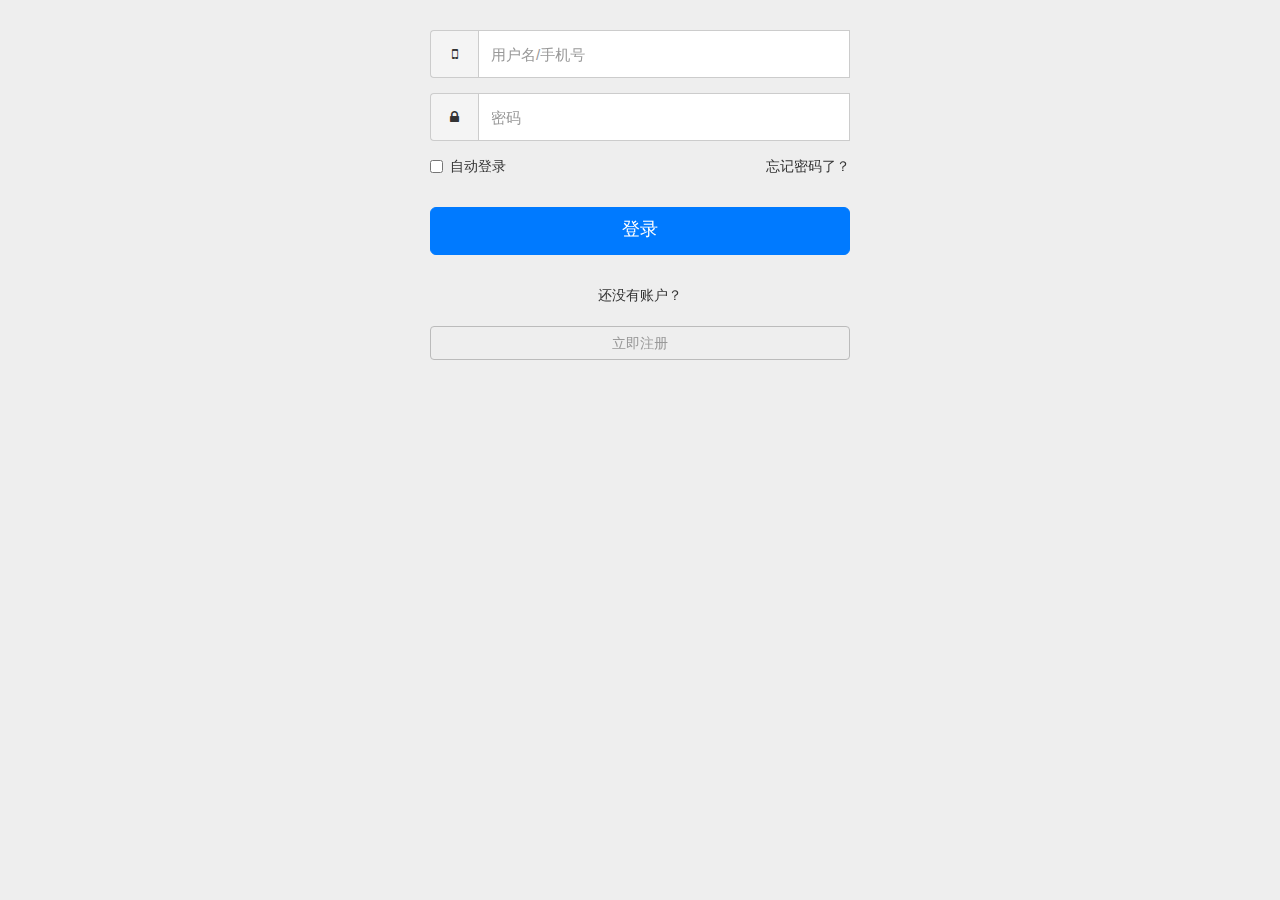
<file: page/login.html>
<!DOCTYPE html>
<html lang="en">
<head>
    <meta charset="UTF-8">
    <title>登录</title>
    <link rel="stylesheet" href="../static/asset/css/font-awesome.css">
    <link rel="stylesheet" href="../static/asset/css/se7en-font.css">
    <link rel="stylesheet" href="../static/asset/css/bootstrap.min.css">
    <link rel="stylesheet" href="../static/css/reset.css">
    <link rel="stylesheet" href="../static/css/global.css">
    <link rel="stylesheet" href="../static/css/login.css">
    <script src="../static/asset/js/jquery-1.11.1.min.js"></script>
</head>
<body>
    <div class="login">
        <form>
          <div class="form-group">
            <div class="input-group">
                <span class="input-group-addon">
                    <i class="icon-mobile-phone"></i>
                </span>
                <input class="form-control" placeholder="用户名/手机号" id="username" type="text">
            </div>
            <div class="help-block"></div>
          </div>
          <div class="form-group">
            <div class="input-group">
                <span class="input-group-addon">
                    <i class="icon-lock"></i>
                </span>
                <input class="form-control" placeholder="密码" type="password" id="password">
            </div>
            <div class="help-block"></div>
          </div>
          <a class="pull-right" href="#">忘记密码了？</a>
          <div class="text-left">
            <label class="checkbox"><input type="checkbox"><span>自动登录</span></label>
          </div>
          <div class="help-block" id="fromMsg"></div>
          <input class="btn btn-lg btn-primary btn-block" id="btnLogin" type="submit" value="登录">
        </form>
        <p>
           还没有账户？
        </p>
        <a class="btn btn-default-outline btn-block" href="signup.html">立即注册</a>
    </div>
    <script src="../static/js/login.js"></script>
</body>
</html>
</file>
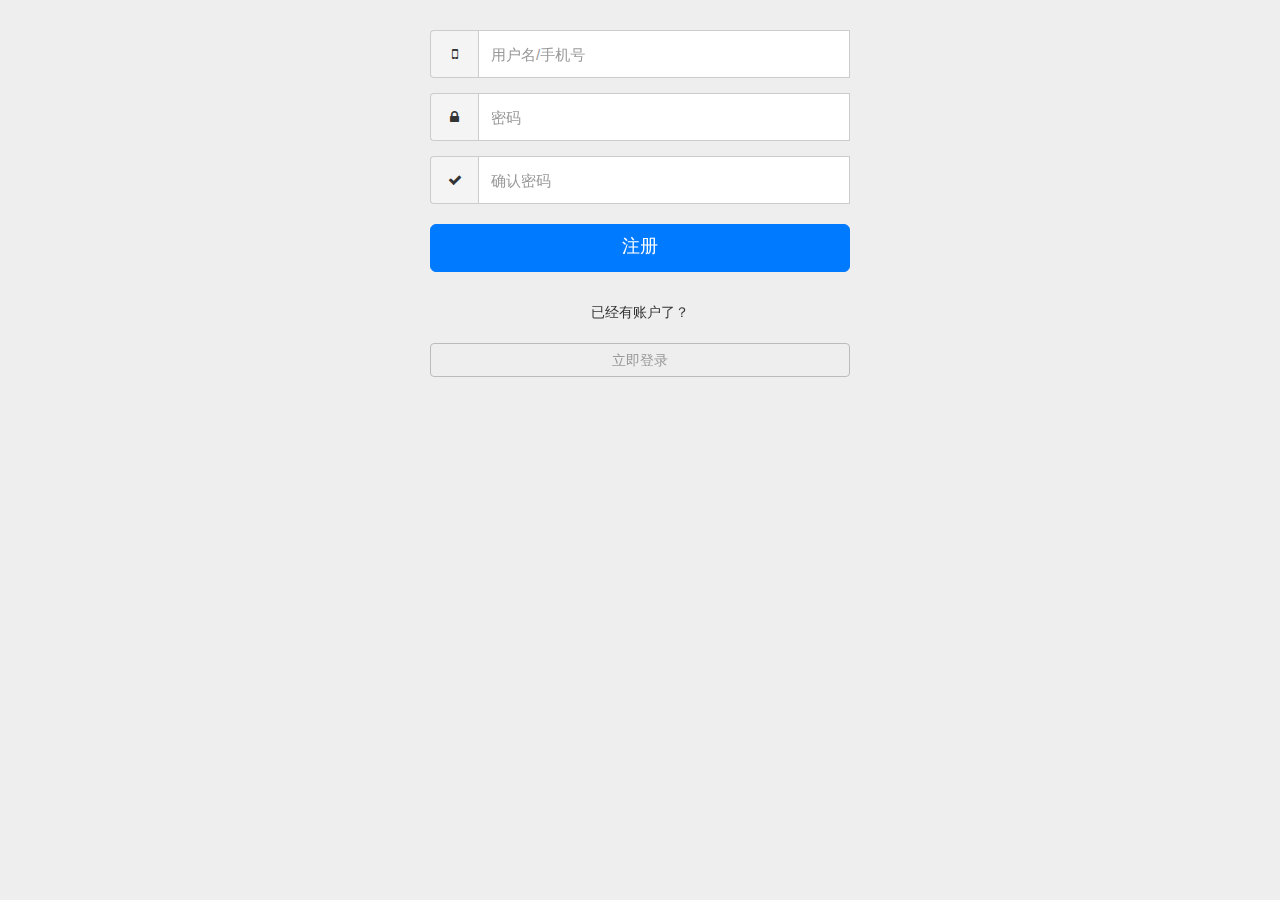
<file: page/signup.html>
<!DOCTYPE html>
<html lang="en">
<head>
    <meta charset="UTF-8">
    <title>用户注册</title>
    <link rel="stylesheet" href="../static/asset/css/font-awesome.css">
    <link rel="stylesheet" href="../static/asset/css/se7en-font.css">
    <link rel="stylesheet" href="../static/asset/css/bootstrap.min.css">
    <link rel="stylesheet" href="../static/css/reset.css">
    <link rel="stylesheet" href="../static/css/global.css">
    <link rel="stylesheet" href="../static/css/login.css">
    <script src="../static/asset/js/jquery-1.11.1.min.js"></script>
</head>
<body>
    <div class="login">
        <form data-type="sign">
            <div class="form-group">
              <div class="input-group">
                <span class="input-group-addon"><i class="icon-mobile-phone"></i></span><input class="form-control" type="text" placeholder="用户名/手机号" id="username">
              </div>
              <div class="help-block"></div>
            </div>
            <div class="form-group">
              <div class="input-group">
                <span class="input-group-addon"><i class="icon-lock"></i></span><input class="form-control" type="password" placeholder="密码" id="password">
              </div>
              <div class="help-block"></div>
            </div>
            <div class="form-group">
              <div class="input-group">
                <span class="input-group-addon"><i class="icon-ok"></i></span><input class="form-control" type="password" placeholder="确认密码" id="confirmPwd">
              </div>
              <div class="help-block"></div>
            </div>
            <input class="btn btn-lg btn-primary btn-block" type="submit" value="注册" id="btnRegister">
            <p>
              已经有账户了？
            </p>
            <a class="btn btn-default-outline btn-block" href="login.html">立即登录</a>
        </form>
        <!-- 
        <p>
           还没有账户？
        </p>
        <a class="btn btn-default-outline btn-block" href="signup.html">立即注册</a> -->
    </div>
    <script src="../static/js/login.js"></script>
</body>
</html>
</file>
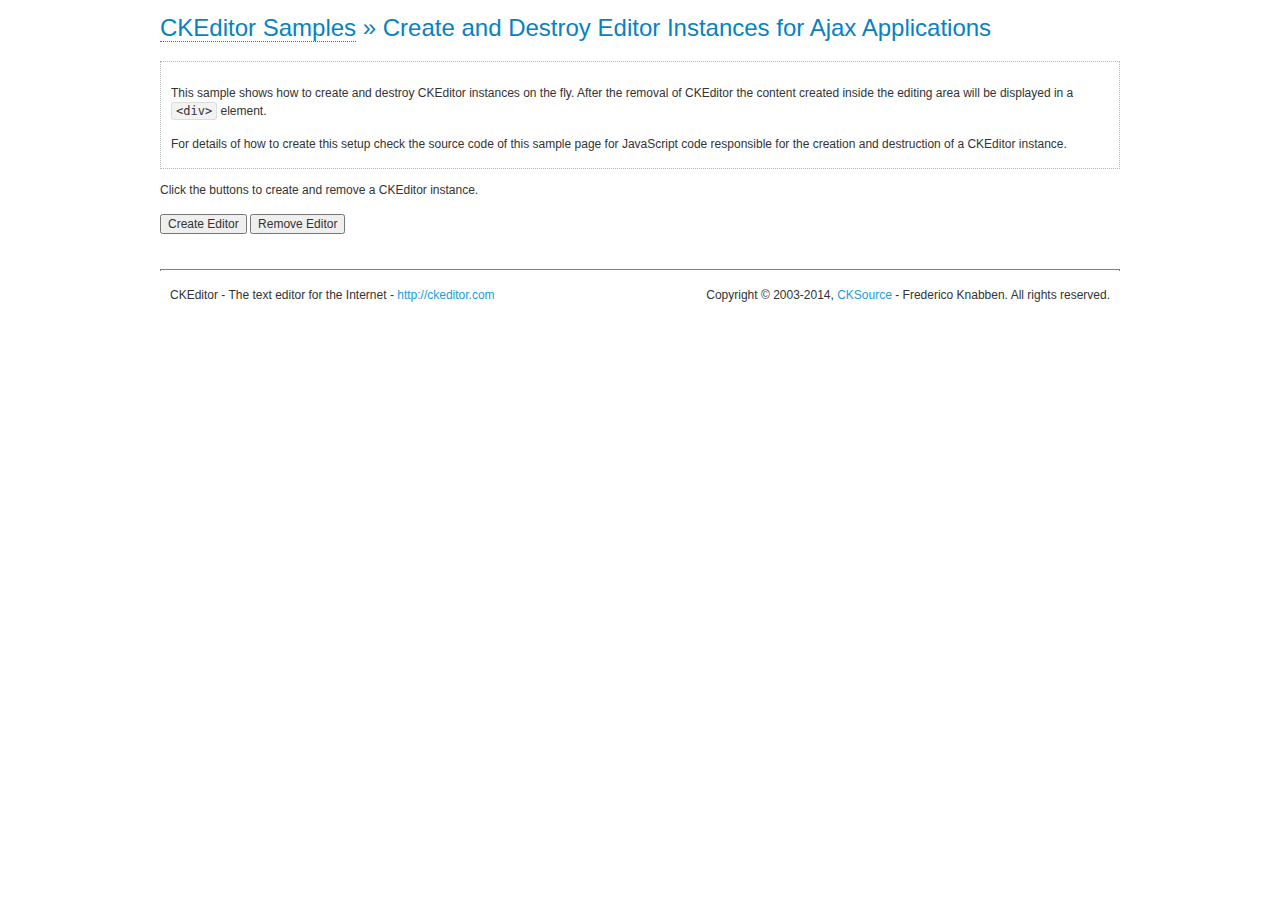
<file: static/asset/js/ckeditor/samples/ajax.html>
<!DOCTYPE html>
<!--
Copyright (c) 2003-2014, CKSource - Frederico Knabben. All rights reserved.
For licensing, see LICENSE.md or http://ckeditor.com/license
-->
<html>
<head>
	<meta charset="utf-8">
	<title>Ajax &mdash; CKEditor Sample</title>
	<script src="../ckeditor.js"></script>
	<link rel="stylesheet" href="sample.css">
	<script>

		var editor, html = '';

		function createEditor() {
			if ( editor )
				return;

			// Create a new editor inside the <div id="editor">, setting its value to html
			var config = {};
			editor = CKEDITOR.appendTo( 'editor', config, html );
		}

		function removeEditor() {
			if ( !editor )
				return;

			// Retrieve the editor contents. In an Ajax application, this data would be
			// sent to the server or used in any other way.
			document.getElementById( 'editorcontents' ).innerHTML = html = editor.getData();
			document.getElementById( 'contents' ).style.display = '';

			// Destroy the editor.
			editor.destroy();
			editor = null;
		}

	</script>
</head>
<body>
	<h1 class="samples">
		<a href="index.html">CKEditor Samples</a> &raquo; Create and Destroy Editor Instances for Ajax Applications
	</h1>
	<div class="description">
		<p>
			This sample shows how to create and destroy CKEditor instances on the fly. After the removal of CKEditor the content created inside the editing
			area will be displayed in a <code>&lt;div&gt;</code> element.
		</p>
		<p>
			For details of how to create this setup check the source code of this sample page
			for JavaScript code responsible for the creation and destruction of a CKEditor instance.
		</p>
	</div>
	<p>Click the buttons to create and remove a CKEditor instance.</p>
	<p>
		<input onclick="createEditor();" type="button" value="Create Editor">
		<input onclick="removeEditor();" type="button" value="Remove Editor">
	</p>
	<!-- This div will hold the editor. -->
	<div id="editor">
	</div>
	<div id="contents" style="display: none">
		<p>
			Edited Contents:
		</p>
		<!-- This div will be used to display the editor contents. -->
		<div id="editorcontents">
		</div>
	</div>
	<div id="footer">
		<hr>
		<p>
			CKEditor - The text editor for the Internet - <a class="samples" href="http://ckeditor.com/">http://ckeditor.com</a>
		</p>
		<p id="copy">
			Copyright &copy; 2003-2014, <a class="samples" href="http://cksource.com/">CKSource</a> - Frederico
			Knabben. All rights reserved.
		</p>
	</div>
</body>
</html>
</file>
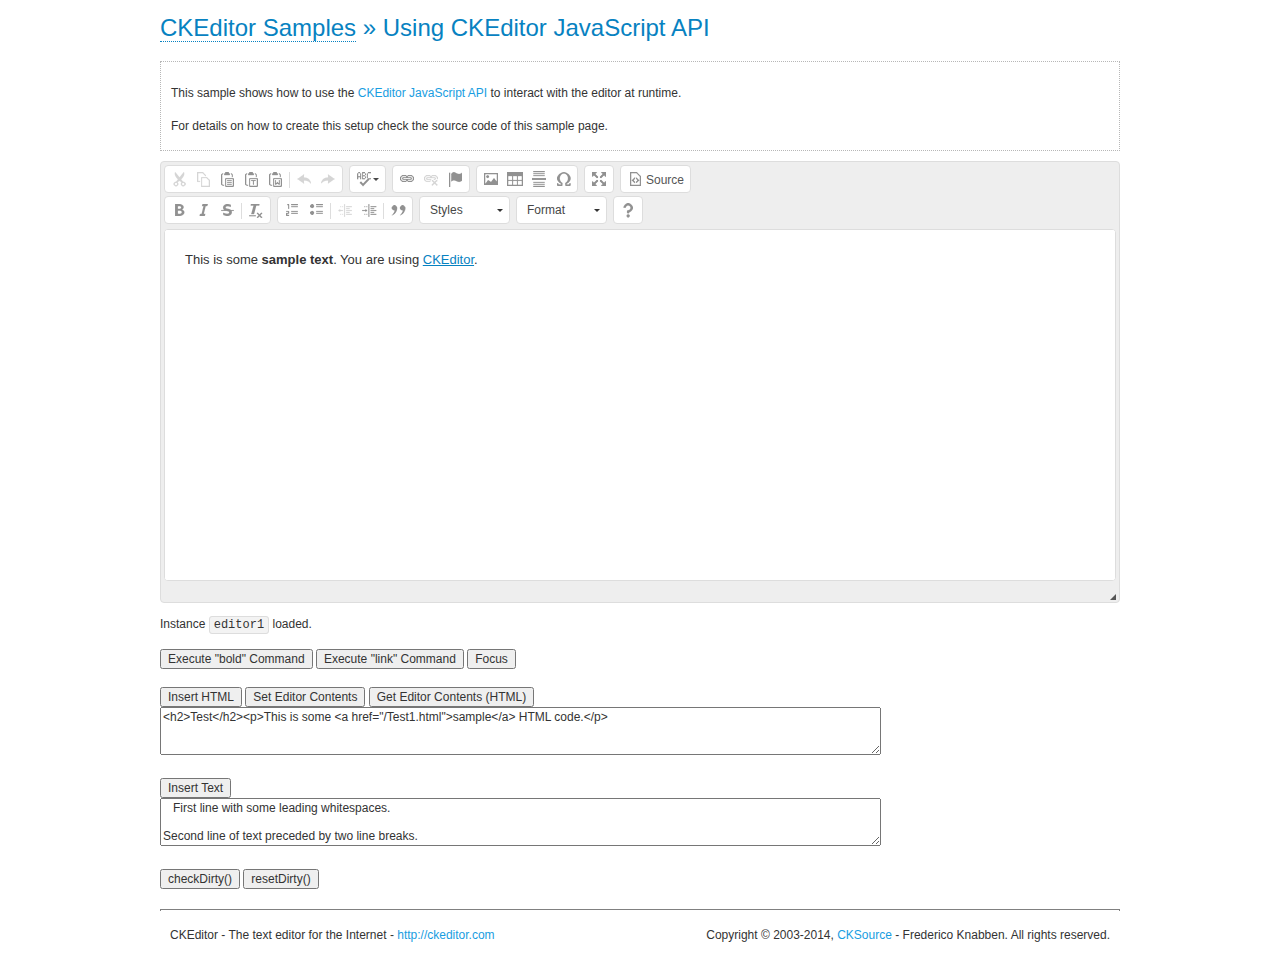
<file: static/asset/js/ckeditor/samples/api.html>
<!DOCTYPE html>
<!--
Copyright (c) 2003-2014, CKSource - Frederico Knabben. All rights reserved.
For licensing, see LICENSE.md or http://ckeditor.com/license
-->
<html>
<head>
	<meta charset="utf-8">
	<title>API Usage &mdash; CKEditor Sample</title>
	<script src="../ckeditor.js"></script>
	<link href="sample.css" rel="stylesheet">
	<script>

// The instanceReady event is fired, when an instance of CKEditor has finished
// its initialization.
CKEDITOR.on( 'instanceReady', function( ev ) {
	// Show the editor name and description in the browser status bar.
	document.getElementById( 'eMessage' ).innerHTML = 'Instance <code>' + ev.editor.name + '<\/code> loaded.';

	// Show this sample buttons.
	document.getElementById( 'eButtons' ).style.display = 'block';
});

function InsertHTML() {
	// Get the editor instance that we want to interact with.
	var editor = CKEDITOR.instances.editor1;
	var value = document.getElementById( 'htmlArea' ).value;

	// Check the active editing mode.
	if ( editor.mode == 'wysiwyg' )
	{
		// Insert HTML code.
		// http://docs.ckeditor.com/#!/api/CKEDITOR.editor-method-insertHtml
		editor.insertHtml( value );
	}
	else
		alert( 'You must be in WYSIWYG mode!' );
}

function InsertText() {
	// Get the editor instance that we want to interact with.
	var editor = CKEDITOR.instances.editor1;
	var value = document.getElementById( 'txtArea' ).value;

	// Check the active editing mode.
	if ( editor.mode == 'wysiwyg' )
	{
		// Insert as plain text.
		// http://docs.ckeditor.com/#!/api/CKEDITOR.editor-method-insertText
		editor.insertText( value );
	}
	else
		alert( 'You must be in WYSIWYG mode!' );
}

function SetContents() {
	// Get the editor instance that we want to interact with.
	var editor = CKEDITOR.instances.editor1;
	var value = document.getElementById( 'htmlArea' ).value;

	// Set editor contents (replace current contents).
	// http://docs.ckeditor.com/#!/api/CKEDITOR.editor-method-setData
	editor.setData( value );
}

function GetContents() {
	// Get the editor instance that you want to interact with.
	var editor = CKEDITOR.instances.editor1;

	// Get editor contents
	// http://docs.ckeditor.com/#!/api/CKEDITOR.editor-method-getData
	alert( editor.getData() );
}

function ExecuteCommand( commandName ) {
	// Get the editor instance that we want to interact with.
	var editor = CKEDITOR.instances.editor1;

	// Check the active editing mode.
	if ( editor.mode == 'wysiwyg' )
	{
		// Execute the command.
		// http://docs.ckeditor.com/#!/api/CKEDITOR.editor-method-execCommand
		editor.execCommand( commandName );
	}
	else
		alert( 'You must be in WYSIWYG mode!' );
}

function CheckDirty() {
	// Get the editor instance that we want to interact with.
	var editor = CKEDITOR.instances.editor1;
	// Checks whether the current editor contents present changes when compared
	// to the contents loaded into the editor at startup
	// http://docs.ckeditor.com/#!/api/CKEDITOR.editor-method-checkDirty
	alert( editor.checkDirty() );
}

function ResetDirty() {
	// Get the editor instance that we want to interact with.
	var editor = CKEDITOR.instances.editor1;
	// Resets the "dirty state" of the editor (see CheckDirty())
	// http://docs.ckeditor.com/#!/api/CKEDITOR.editor-method-resetDirty
	editor.resetDirty();
	alert( 'The "IsDirty" status has been reset' );
}

function Focus() {
	CKEDITOR.instances.editor1.focus();
}

function onFocus() {
	document.getElementById( 'eMessage' ).innerHTML = '<b>' + this.name + ' is focused </b>';
}

function onBlur() {
	document.getElementById( 'eMessage' ).innerHTML = this.name + ' lost focus';
}

	</script>

</head>
<body>
	<h1 class="samples">
		<a href="index.html">CKEditor Samples</a> &raquo; Using CKEditor JavaScript API
	</h1>
	<div class="description">
	<p>
		This sample shows how to use the
		<a class="samples" href="http://docs.ckeditor.com/#!/api/CKEDITOR.editor">CKEditor JavaScript API</a>
		to interact with the editor at runtime.
	</p>
	<p>
		For details on how to create this setup check the source code of this sample page.
	</p>
	</div>

	<!-- This <div> holds alert messages to be display in the sample page. -->
	<div id="alerts">
		<noscript>
			<p>
				<strong>CKEditor requires JavaScript to run</strong>. In a browser with no JavaScript
				support, like yours, you should still see the contents (HTML data) and you should
				be able to edit it normally, without a rich editor interface.
			</p>
		</noscript>
	</div>
	<form action="../../../samples/sample_posteddata.php" method="post">
		<textarea cols="100" id="editor1" name="editor1" rows="10">&lt;p&gt;This is some &lt;strong&gt;sample text&lt;/strong&gt;. You are using &lt;a href="http://ckeditor.com/"&gt;CKEditor&lt;/a&gt;.&lt;/p&gt;</textarea>

		<script>
			// Replace the <textarea id="editor1"> with an CKEditor instance.
			CKEDITOR.replace( 'editor1', {
				on: {
					focus: onFocus,
					blur: onBlur,

					// Check for availability of corresponding plugins.
					pluginsLoaded: function( evt ) {
						var doc = CKEDITOR.document, ed = evt.editor;
						if ( !ed.getCommand( 'bold' ) )
							doc.getById( 'exec-bold' ).hide();
						if ( !ed.getCommand( 'link' ) )
							doc.getById( 'exec-link' ).hide();
					}
				}
			});
		</script>

		<p id="eMessage">
		</p>

		<div id="eButtons" style="display: none">
			<input id="exec-bold" onclick="ExecuteCommand('bold');" type="button" value="Execute &quot;bold&quot; Command">
			<input id="exec-link" onclick="ExecuteCommand('link');" type="button" value="Execute &quot;link&quot; Command">
			<input onclick="Focus();" type="button" value="Focus">
			<br><br>
			<input onclick="InsertHTML();" type="button" value="Insert HTML">
			<input onclick="SetContents();" type="button" value="Set Editor Contents">
			<input onclick="GetContents();" type="button" value="Get Editor Contents (HTML)">
			<br>
			<textarea cols="100" id="htmlArea" rows="3">&lt;h2&gt;Test&lt;/h2&gt;&lt;p&gt;This is some &lt;a href="/Test1.html"&gt;sample&lt;/a&gt; HTML code.&lt;/p&gt;</textarea>
			<br>
			<br>
			<input onclick="InsertText();" type="button" value="Insert Text">
			<br>
			<textarea cols="100" id="txtArea" rows="3">   First line with some leading whitespaces.

Second line of text preceded by two line breaks.</textarea>
			<br>
			<br>
			<input onclick="CheckDirty();" type="button" value="checkDirty()">
			<input onclick="ResetDirty();" type="button" value="resetDirty()">
		</div>
	</form>
	<div id="footer">
		<hr>
		<p>
			CKEditor - The text editor for the Internet - <a class="samples" href="http://ckeditor.com/">http://ckeditor.com</a>
		</p>
		<p id="copy">
			Copyright &copy; 2003-2014, <a class="samples" href="http://cksource.com/">CKSource</a> - Frederico
			Knabben. All rights reserved.
		</p>
	</div>
</body>
</html>
</file>
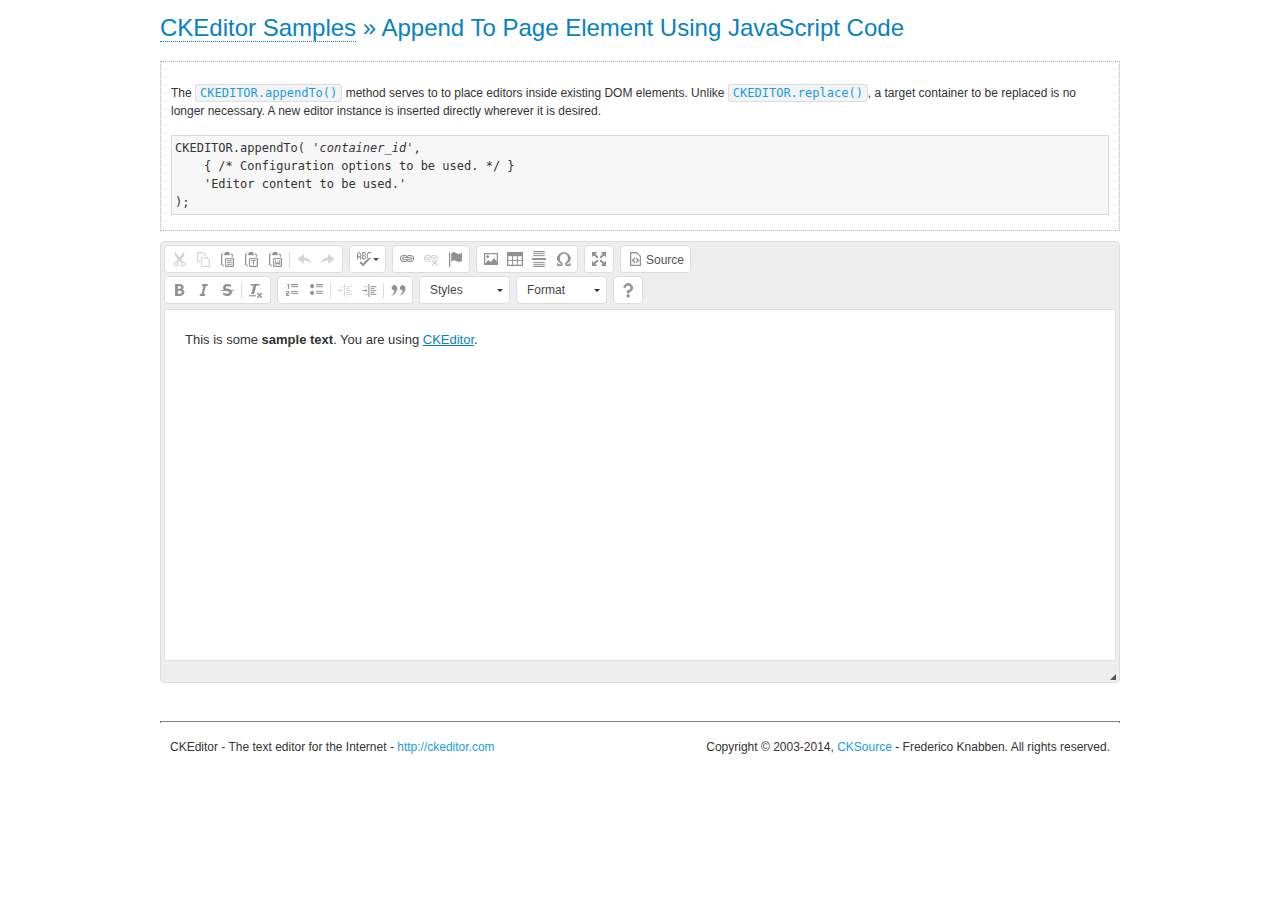
<file: static/asset/js/ckeditor/samples/appendto.html>
<!DOCTYPE html>
<!--
Copyright (c) 2003-2014, CKSource - Frederico Knabben. All rights reserved.
For licensing, see LICENSE.md or http://ckeditor.com/license
-->
<html>
<head>
	<meta charset="utf-8">
	<title>Append To Page Element Using JavaScript Code &mdash; CKEditor Sample</title>
	<script src="../ckeditor.js"></script>
	<link rel="stylesheet" href="sample.css">
</head>
<body>
	<h1 class="samples">
		<a href="index.html">CKEditor Samples</a> &raquo; Append To Page Element Using JavaScript Code
	</h1>
	<div id="section1">
		<div class="description">
			<p>
				The <code><a class="samples" href="http://docs.ckeditor.com/#!/api/CKEDITOR-method-appendTo">CKEDITOR.appendTo()</a></code> method serves to to place editors inside existing DOM elements. Unlike <code><a class="samples" href="http://docs.ckeditor.com/#!/api/CKEDITOR-method-replace">CKEDITOR.replace()</a></code>,
				a target container to be replaced is no longer necessary. A new editor
				instance is inserted directly wherever it is desired.
			</p>
<pre class="samples">CKEDITOR.appendTo( '<em>container_id</em>',
	{ /* Configuration options to be used. */ }
	'Editor content to be used.'
);</pre>
		</div>
		<script>

			// This call can be placed at any point after the
			// DOM element to append CKEditor to or inside the <head><script>
			// in a window.onload event handler.

			// Append a CKEditor instance using the default configuration and the
			// provided content to the <div> element of ID "section1".
			CKEDITOR.appendTo( 'section1',
				null,
				'<p>This is some <strong>sample text</strong>. You are using <a href="http://ckeditor.com/">CKEditor</a>.</p>'
			);

		</script>
	</div>
	<br>
	<div id="footer">
		<hr>
		<p>
			CKEditor - The text editor for the Internet - <a class="samples" href="http://ckeditor.com/">http://ckeditor.com</a>
		</p>
		<p id="copy">
			Copyright &copy; 2003-2014, <a class="samples" href="http://cksource.com/">CKSource</a> - Frederico
			Knabben. All rights reserved.
		</p>
	</div>
</body>
</html>
</file>
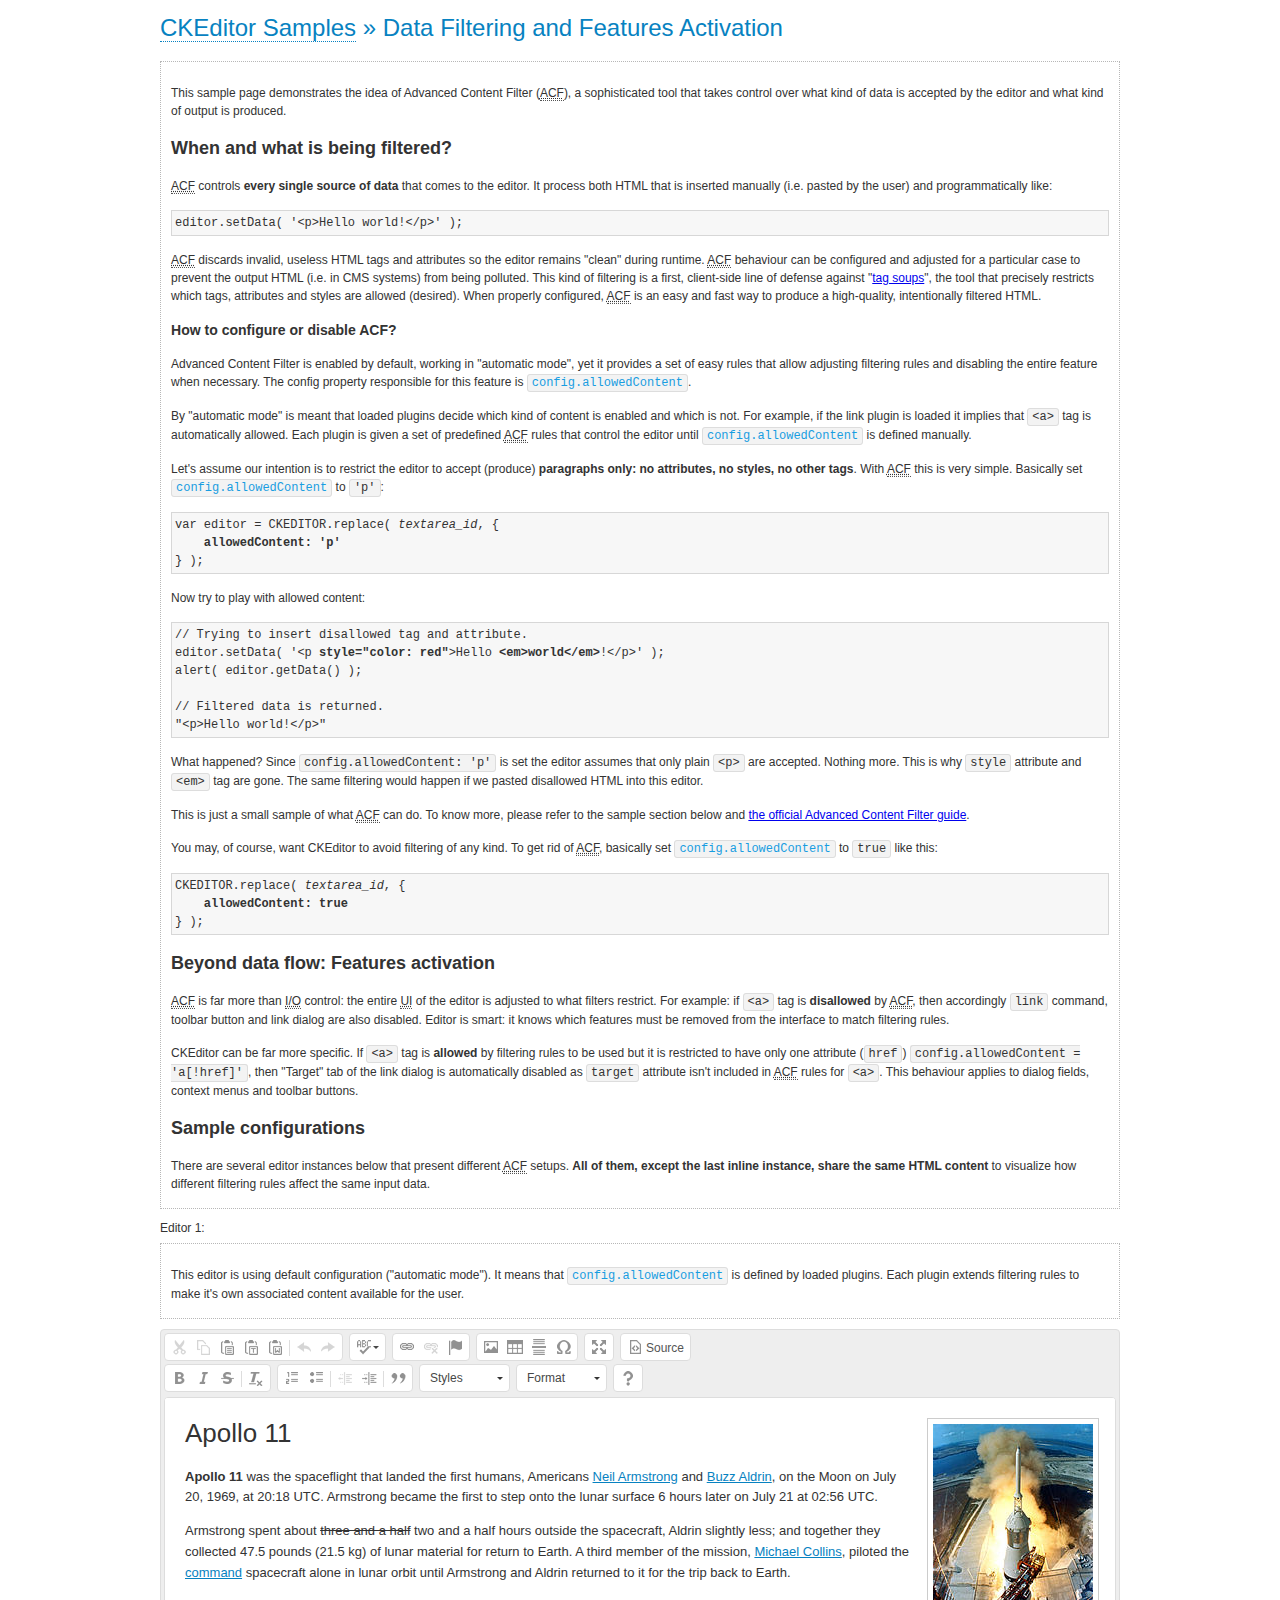
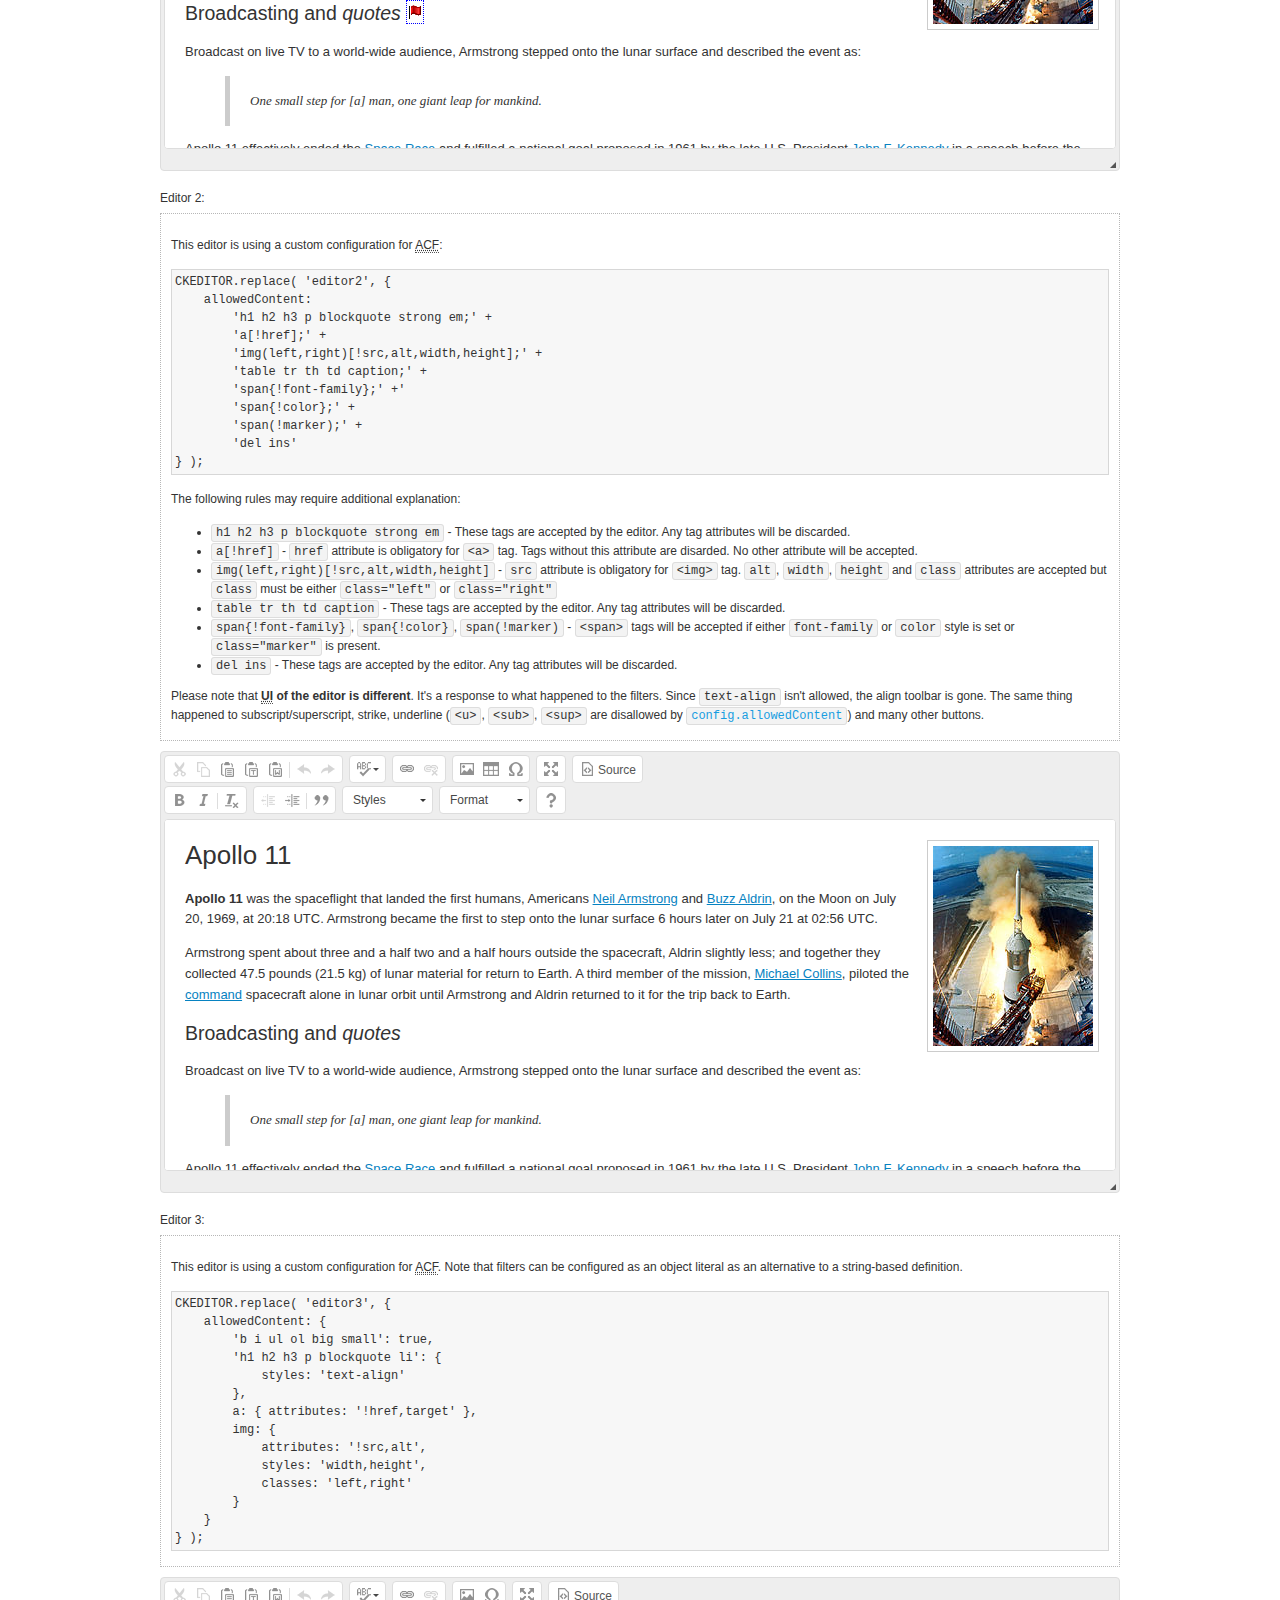
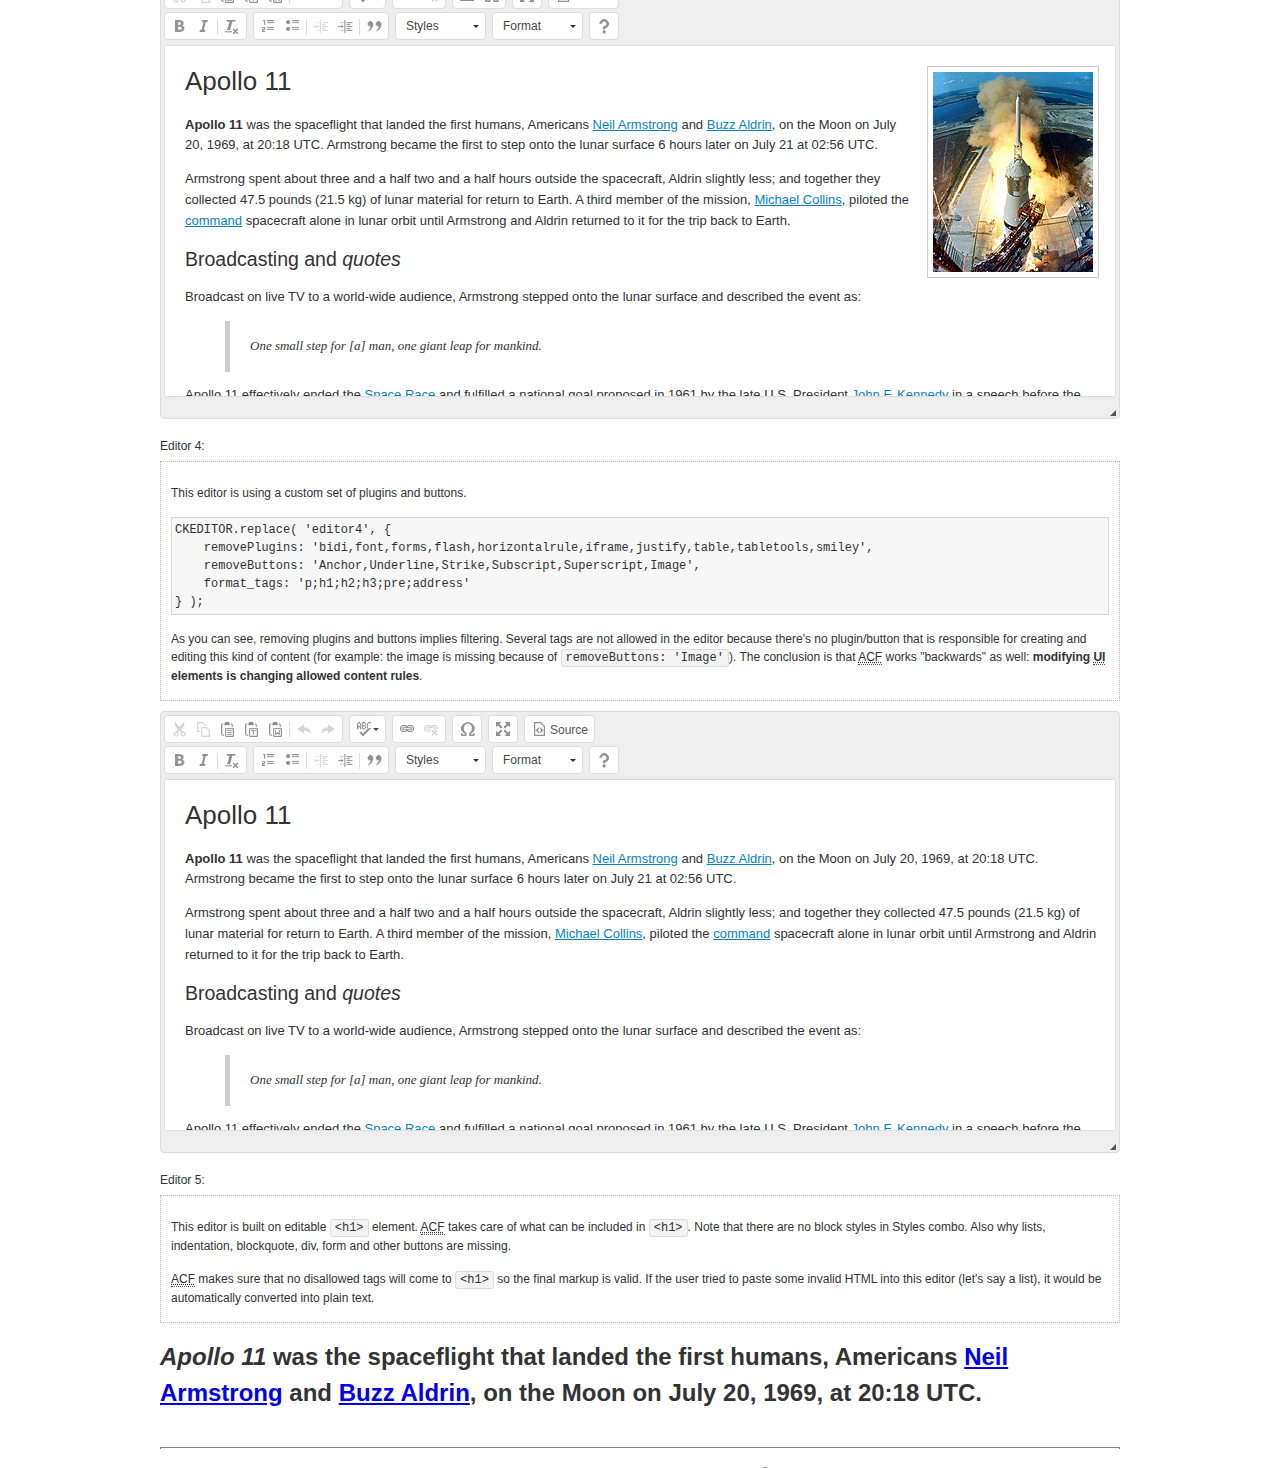
<file: static/asset/js/ckeditor/samples/datafiltering.html>
<!DOCTYPE html>
<!--
Copyright (c) 2003-2014, CKSource - Frederico Knabben. All rights reserved.
For licensing, see LICENSE.md or http://ckeditor.com/license
-->
<html>
<head>
	<meta charset="utf-8">
	<title>Data Filtering &mdash; CKEditor Sample</title>
	<script src="../ckeditor.js"></script>
	<link rel="stylesheet" href="sample.css">
	<script>
		// Remove advanced tabs for all editors.
		CKEDITOR.config.removeDialogTabs = 'image:advanced;link:advanced;flash:advanced;creatediv:advanced;editdiv:advanced';
	</script>
</head>
<body>
	<h1 class="samples">
		<a href="index.html">CKEditor Samples</a> &raquo; Data Filtering and Features Activation
	</h1>
	<div class="description">
		<p>
			This sample page demonstrates the idea of Advanced Content Filter
			(<abbr title="Advanced Content Filter">ACF</abbr>), a sophisticated
			tool that takes control over what kind of data is accepted by the editor and what
			kind of output is produced.
		</p>
		<h2>When and what is being filtered?</h2>
		<p>
			<abbr title="Advanced Content Filter">ACF</abbr> controls
			<strong>every single source of data</strong> that comes to the editor.
			It process both HTML that is inserted manually (i.e. pasted by the user)
			and programmatically like:
		</p>
<pre class="samples">
editor.setData( '&lt;p&gt;Hello world!&lt;/p&gt;' );
</pre>
		<p>
			<abbr title="Advanced Content Filter">ACF</abbr> discards invalid,
			useless HTML tags and attributes so the editor remains "clean" during
			runtime. <abbr title="Advanced Content Filter">ACF</abbr> behaviour
			can be configured and adjusted for a particular case to prevent the
			output HTML (i.e. in CMS systems) from being polluted.

			This kind of filtering is a first, client-side line of defense
			against "<a href="http://en.wikipedia.org/wiki/Tag_soup">tag soups</a>",
			the tool that precisely restricts which tags, attributes and styles
			are allowed (desired). When properly configured, <abbr title="Advanced Content Filter">ACF</abbr>
			is an easy and fast way to produce a high-quality, intentionally filtered HTML.
		</p>

		<h3>How to configure or disable ACF?</h3>
		<p>
			Advanced Content Filter is enabled by default, working in "automatic mode", yet
			it provides a set of easy rules that allow adjusting filtering rules
			and disabling the entire feature when necessary. The config property
			responsible for this feature is <code><a class="samples"
			href="http://docs.ckeditor.com/#!/api/CKEDITOR.config-cfg-allowedContent">config.allowedContent</a></code>.
		</p>
		<p>
			By "automatic mode" is meant that loaded plugins decide which kind
			of content is enabled and which is not. For example, if the link
			plugin is loaded it implies that <code>&lt;a&gt;</code> tag is
			automatically allowed. Each plugin is given a set
			of predefined <abbr title="Advanced Content Filter">ACF</abbr> rules
			that control the editor until <code><a class="samples"
			href="http://docs.ckeditor.com/#!/api/CKEDITOR.config-cfg-allowedContent">
			config.allowedContent</a></code>
			is defined manually.
		</p>
		<p>
			Let's assume our intention is to restrict the editor to accept (produce) <strong>paragraphs
			only: no attributes, no styles, no other tags</strong>.
			With <abbr title="Advanced Content Filter">ACF</abbr>
			this is very simple. Basically set <code><a class="samples"
			href="http://docs.ckeditor.com/#!/api/CKEDITOR.config-cfg-allowedContent">
			config.allowedContent</a></code> to <code>'p'</code>:
		</p>
<pre class="samples">
var editor = CKEDITOR.replace( <em>textarea_id</em>, {
	<strong>allowedContent: 'p'</strong>
} );
</pre>
		<p>
			Now try to play with allowed content:
		</p>
<pre class="samples">
// Trying to insert disallowed tag and attribute.
editor.setData( '&lt;p <strong>style="color: red"</strong>&gt;Hello <strong>&lt;em&gt;world&lt;/em&gt;</strong>!&lt;/p&gt;' );
alert( editor.getData() );

// Filtered data is returned.
"&lt;p&gt;Hello world!&lt;/p&gt;"
</pre>
		<p>
			What happened? Since <code>config.allowedContent: 'p'</code> is set the editor assumes
			that only plain <code>&lt;p&gt;</code> are accepted. Nothing more. This is why
			<code>style</code> attribute and <code>&lt;em&gt;</code> tag are gone. The same
			filtering would happen if we pasted disallowed HTML into this editor.
		</p>
		<p>
			This is just a small sample of what <abbr title="Advanced Content Filter">ACF</abbr>
			can do. To know more, please refer to the sample section below and
			<a href="http://docs.ckeditor.com/#!/guide/dev_advanced_content_filter">the official Advanced Content Filter guide</a>.
		</p>
		<p>
			You may, of course, want CKEditor to avoid filtering of any kind.
			To get rid of <abbr title="Advanced Content Filter">ACF</abbr>,
			basically set <code><a class="samples"
			href="http://docs.ckeditor.com/#!/api/CKEDITOR.config-cfg-allowedContent">
			config.allowedContent</a></code> to <code>true</code> like this:
		</p>
<pre class="samples">
CKEDITOR.replace( <em>textarea_id</em>, {
	<strong>allowedContent: true</strong>
} );
</pre>

		<h2>Beyond data flow: Features activation</h2>
		<p>
			<abbr title="Advanced Content Filter">ACF</abbr> is far more than
			<abbr title="Input/Output">I/O</abbr> control: the entire
			<abbr title="User Interface">UI</abbr> of the editor is adjusted to what
			filters restrict. For example: if <code>&lt;a&gt;</code> tag is
			<strong>disallowed</strong>
			by <abbr title="Advanced Content Filter">ACF</abbr>,
			then accordingly <code>link</code> command, toolbar button and link dialog
			are also disabled. Editor is smart: it knows which features must be
			removed from the interface to match filtering rules.
		</p>
		<p>
			CKEditor can be far more specific. If <code>&lt;a&gt;</code> tag is
			<strong>allowed</strong> by filtering rules to be used but it is restricted
			to have only one attribute (<code>href</code>)
			<code>config.allowedContent = 'a[!href]'</code>, then
			"Target" tab of the link dialog is automatically disabled as <code>target</code>
			attribute isn't included in <abbr title="Advanced Content Filter">ACF</abbr> rules
			for <code>&lt;a&gt;</code>. This behaviour applies to dialog fields, context
			menus and toolbar buttons.
		</p>

		<h2>Sample configurations</h2>
		<p>
			There are several editor instances below that present different
			<abbr title="Advanced Content Filter">ACF</abbr> setups. <strong>All of them,
			except the last inline instance, share the same HTML content</strong> to visualize
			how different filtering rules affect the same input data.
		</p>
	</div>

	<div>
		<label for="editor1">
			Editor 1:
		</label>
		<div class="description">
			<p>
				This editor is using default configuration ("automatic mode"). It means that
				<code><a class="samples"
				href="http://docs.ckeditor.com/#!/api/CKEDITOR.config-cfg-allowedContent">
				config.allowedContent</a></code> is defined by loaded plugins.
				Each plugin extends filtering rules to make it's own associated content
				available for the user.
			</p>
		</div>
		<textarea cols="80" id="editor1" name="editor1" rows="10">
			&lt;h1&gt;&lt;img alt=&quot;Saturn V carrying Apollo 11&quot; class=&quot;right&quot; src=&quot;assets/sample.jpg&quot;/&gt; Apollo 11&lt;/h1&gt; &lt;p&gt;&lt;b&gt;Apollo 11&lt;/b&gt; was the spaceflight that landed the first humans, Americans &lt;a href=&quot;http://en.wikipedia.org/wiki/Neil_Armstrong&quot; title=&quot;Neil Armstrong&quot;&gt;Neil Armstrong&lt;/a&gt; and &lt;a href=&quot;http://en.wikipedia.org/wiki/Buzz_Aldrin&quot; title=&quot;Buzz Aldrin&quot;&gt;Buzz Aldrin&lt;/a&gt;, on the Moon on July 20, 1969, at 20:18 UTC. Armstrong became the first to step onto the lunar surface 6 hours later on July 21 at 02:56 UTC.&lt;/p&gt; &lt;p&gt;Armstrong spent about &lt;s&gt;three and a half&lt;/s&gt; two and a half hours outside the spacecraft, Aldrin slightly less; and together they collected 47.5 pounds (21.5&amp;nbsp;kg) of lunar material for return to Earth. A third member of the mission, &lt;a href=&quot;http://en.wikipedia.org/wiki/Michael_Collins_(astronaut)&quot; title=&quot;Michael Collins (astronaut)&quot;&gt;Michael Collins&lt;/a&gt;, piloted the &lt;a href=&quot;http://en.wikipedia.org/wiki/Apollo_Command/Service_Module&quot; title=&quot;Apollo Command/Service Module&quot;&gt;command&lt;/a&gt; spacecraft alone in lunar orbit until Armstrong and Aldrin returned to it for the trip back to Earth.&lt;/p&gt; &lt;h2&gt;Broadcasting and &lt;em&gt;quotes&lt;/em&gt; &lt;a id=&quot;quotes&quot; name=&quot;quotes&quot;&gt;&lt;/a&gt;&lt;/h2&gt; &lt;p&gt;Broadcast on live TV to a world-wide audience, Armstrong stepped onto the lunar surface and described the event as:&lt;/p&gt; &lt;blockquote&gt;&lt;p&gt;One small step for [a] man, one giant leap for mankind.&lt;/p&gt;&lt;/blockquote&gt; &lt;p&gt;Apollo 11 effectively ended the &lt;a href=&quot;http://en.wikipedia.org/wiki/Space_Race&quot; title=&quot;Space Race&quot;&gt;Space Race&lt;/a&gt; and fulfilled a national goal proposed in 1961 by the late U.S. President &lt;a href=&quot;http://en.wikipedia.org/wiki/John_F._Kennedy&quot; title=&quot;John F. Kennedy&quot;&gt;John F. Kennedy&lt;/a&gt; in a speech before the United States Congress:&lt;/p&gt; &lt;blockquote&gt;&lt;p&gt;[...] before this decade is out, of landing a man on the Moon and returning him safely to the Earth.&lt;/p&gt;&lt;/blockquote&gt; &lt;h2&gt;Technical details &lt;a id=&quot;tech-details&quot; name=&quot;tech-details&quot;&gt;&lt;/a&gt;&lt;/h2&gt; &lt;table align=&quot;right&quot; border=&quot;1&quot; bordercolor=&quot;#ccc&quot; cellpadding=&quot;5&quot; cellspacing=&quot;0&quot; style=&quot;border-collapse:collapse;margin:10px 0 10px 15px;&quot;&gt; &lt;caption&gt;&lt;strong&gt;Mission crew&lt;/strong&gt;&lt;/caption&gt; &lt;thead&gt; &lt;tr&gt; &lt;th scope=&quot;col&quot;&gt;Position&lt;/th&gt; &lt;th scope=&quot;col&quot;&gt;Astronaut&lt;/th&gt; &lt;/tr&gt; &lt;/thead&gt; &lt;tbody&gt; &lt;tr&gt; &lt;td&gt;Commander&lt;/td&gt; &lt;td&gt;Neil A. Armstrong&lt;/td&gt; &lt;/tr&gt; &lt;tr&gt; &lt;td&gt;Command Module Pilot&lt;/td&gt; &lt;td&gt;Michael Collins&lt;/td&gt; &lt;/tr&gt; &lt;tr&gt; &lt;td&gt;Lunar Module Pilot&lt;/td&gt; &lt;td&gt;Edwin &amp;quot;Buzz&amp;quot; E. Aldrin, Jr.&lt;/td&gt; &lt;/tr&gt; &lt;/tbody&gt; &lt;/table&gt; &lt;p&gt;Launched by a &lt;strong&gt;Saturn V&lt;/strong&gt; rocket from &lt;a href=&quot;http://en.wikipedia.org/wiki/Kennedy_Space_Center&quot; title=&quot;Kennedy Space Center&quot;&gt;Kennedy Space Center&lt;/a&gt; in Merritt Island, Florida on July 16, Apollo 11 was the fifth manned mission of &lt;a href=&quot;http://en.wikipedia.org/wiki/NASA&quot; title=&quot;NASA&quot;&gt;NASA&lt;/a&gt;&amp;#39;s Apollo program. The Apollo spacecraft had three parts:&lt;/p&gt; &lt;ol&gt; &lt;li&gt;&lt;strong&gt;Command Module&lt;/strong&gt; with a cabin for the three astronauts which was the only part which landed back on Earth&lt;/li&gt; &lt;li&gt;&lt;strong&gt;Service Module&lt;/strong&gt; which supported the Command Module with propulsion, electrical power, oxygen and water&lt;/li&gt; &lt;li&gt;&lt;strong&gt;Lunar Module&lt;/strong&gt; for landing on the Moon.&lt;/li&gt; &lt;/ol&gt; &lt;p&gt;After being sent to the Moon by the Saturn V&amp;#39;s upper stage, the astronauts separated the spacecraft from it and travelled for three days until they entered into lunar orbit. Armstrong and Aldrin then moved into the Lunar Module and landed in the &lt;a href=&quot;http://en.wikipedia.org/wiki/Mare_Tranquillitatis&quot; title=&quot;Mare Tranquillitatis&quot;&gt;Sea of Tranquility&lt;/a&gt;. They stayed a total of about 21 and a half hours on the lunar surface. After lifting off in the upper part of the Lunar Module and rejoining Collins in the Command Module, they returned to Earth and landed in the &lt;a href=&quot;http://en.wikipedia.org/wiki/Pacific_Ocean&quot; title=&quot;Pacific Ocean&quot;&gt;Pacific Ocean&lt;/a&gt; on July 24.&lt;/p&gt; &lt;hr/&gt; &lt;p style=&quot;text-align: right;&quot;&gt;&lt;small&gt;Source: &lt;a href=&quot;http://en.wikipedia.org/wiki/Apollo_11&quot;&gt;Wikipedia.org&lt;/a&gt;&lt;/small&gt;&lt;/p&gt;
		</textarea>

		<script>

			CKEDITOR.replace( 'editor1' );

		</script>
	</div>

	<br>

	<div>
		<label for="editor2">
			Editor 2:
		</label>
		<div class="description">
			<p>
				This editor is using a custom configuration for
				<abbr title="Advanced Content Filter">ACF</abbr>:
			</p>
<pre class="samples">
CKEDITOR.replace( 'editor2', {
	allowedContent:
		'h1 h2 h3 p blockquote strong em;' +
		'a[!href];' +
		'img(left,right)[!src,alt,width,height];' +
		'table tr th td caption;' +
		'span{!font-family};' +'
		'span{!color};' +
		'span(!marker);' +
		'del ins'
} );
</pre>
			<p>
				The following rules may require additional explanation:
			</p>
			<ul>
				<li>
					<code>h1 h2 h3 p blockquote strong em</code> - These tags
					are accepted by the editor. Any tag attributes will be discarded.
				</li>
				<li>
					<code>a[!href]</code> - <code>href</code> attribute is obligatory
					for <code>&lt;a&gt;</code> tag. Tags without this attribute
					are disarded. No other attribute will be accepted.
				</li>
				<li>
					<code>img(left,right)[!src,alt,width,height]</code> - <code>src</code>
					attribute is obligatory for <code>&lt;img&gt;</code> tag.
					<code>alt</code>, <code>width</code>, <code>height</code>
					and <code>class</code> attributes are accepted but
					<code>class</code> must be either <code>class="left"</code>
					or <code>class="right"</code>
				</li>
				<li>
					<code>table tr th td caption</code> - These tags
					are accepted by the editor. Any tag attributes will be discarded.
				</li>
				<li>
					<code>span{!font-family}</code>, <code>span{!color}</code>,
					<code>span(!marker)</code> - <code>&lt;span&gt;</code> tags
					will be accepted if either <code>font-family</code> or
					<code>color</code> style is set or <code>class="marker"</code>
					is present.
				</li>
				<li>
					<code>del ins</code> - These tags
					are accepted by the editor. Any tag attributes will be discarded.
				</li>
			</ul>
			<p>
				Please note that <strong><abbr title="User Interface">UI</abbr> of the
				editor is different</strong>. It's a response to what happened to the filters.
				Since <code>text-align</code> isn't allowed, the align toolbar is gone.
				The same thing happened to subscript/superscript, strike, underline
				(<code>&lt;u&gt;</code>, <code>&lt;sub&gt;</code>, <code>&lt;sup&gt;</code>
				are disallowed by <code><a class="samples"
				href="http://docs.ckeditor.com/#!/api/CKEDITOR.config-cfg-allowedContent">
				config.allowedContent</a></code>) and many other buttons.
			</p>
		</div>
		<textarea cols="80" id="editor2" name="editor2" rows="10">
			&lt;h1&gt;&lt;img alt=&quot;Saturn V carrying Apollo 11&quot; class=&quot;right&quot; src=&quot;assets/sample.jpg&quot;/&gt; Apollo 11&lt;/h1&gt; &lt;p&gt;&lt;b&gt;Apollo 11&lt;/b&gt; was the spaceflight that landed the first humans, Americans &lt;a href=&quot;http://en.wikipedia.org/wiki/Neil_Armstrong&quot; title=&quot;Neil Armstrong&quot;&gt;Neil Armstrong&lt;/a&gt; and &lt;a href=&quot;http://en.wikipedia.org/wiki/Buzz_Aldrin&quot; title=&quot;Buzz Aldrin&quot;&gt;Buzz Aldrin&lt;/a&gt;, on the Moon on July 20, 1969, at 20:18 UTC. Armstrong became the first to step onto the lunar surface 6 hours later on July 21 at 02:56 UTC.&lt;/p&gt; &lt;p&gt;Armstrong spent about &lt;s&gt;three and a half&lt;/s&gt; two and a half hours outside the spacecraft, Aldrin slightly less; and together they collected 47.5 pounds (21.5&amp;nbsp;kg) of lunar material for return to Earth. A third member of the mission, &lt;a href=&quot;http://en.wikipedia.org/wiki/Michael_Collins_(astronaut)&quot; title=&quot;Michael Collins (astronaut)&quot;&gt;Michael Collins&lt;/a&gt;, piloted the &lt;a href=&quot;http://en.wikipedia.org/wiki/Apollo_Command/Service_Module&quot; title=&quot;Apollo Command/Service Module&quot;&gt;command&lt;/a&gt; spacecraft alone in lunar orbit until Armstrong and Aldrin returned to it for the trip back to Earth.&lt;/p&gt; &lt;h2&gt;Broadcasting and &lt;em&gt;quotes&lt;/em&gt; &lt;a id=&quot;quotes&quot; name=&quot;quotes&quot;&gt;&lt;/a&gt;&lt;/h2&gt; &lt;p&gt;Broadcast on live TV to a world-wide audience, Armstrong stepped onto the lunar surface and described the event as:&lt;/p&gt; &lt;blockquote&gt;&lt;p&gt;One small step for [a] man, one giant leap for mankind.&lt;/p&gt;&lt;/blockquote&gt; &lt;p&gt;Apollo 11 effectively ended the &lt;a href=&quot;http://en.wikipedia.org/wiki/Space_Race&quot; title=&quot;Space Race&quot;&gt;Space Race&lt;/a&gt; and fulfilled a national goal proposed in 1961 by the late U.S. President &lt;a href=&quot;http://en.wikipedia.org/wiki/John_F._Kennedy&quot; title=&quot;John F. Kennedy&quot;&gt;John F. Kennedy&lt;/a&gt; in a speech before the United States Congress:&lt;/p&gt; &lt;blockquote&gt;&lt;p&gt;[...] before this decade is out, of landing a man on the Moon and returning him safely to the Earth.&lt;/p&gt;&lt;/blockquote&gt; &lt;h2&gt;Technical details &lt;a id=&quot;tech-details&quot; name=&quot;tech-details&quot;&gt;&lt;/a&gt;&lt;/h2&gt; &lt;table align=&quot;right&quot; border=&quot;1&quot; bordercolor=&quot;#ccc&quot; cellpadding=&quot;5&quot; cellspacing=&quot;0&quot; style=&quot;border-collapse:collapse;margin:10px 0 10px 15px;&quot;&gt; &lt;caption&gt;&lt;strong&gt;Mission crew&lt;/strong&gt;&lt;/caption&gt; &lt;thead&gt; &lt;tr&gt; &lt;th scope=&quot;col&quot;&gt;Position&lt;/th&gt; &lt;th scope=&quot;col&quot;&gt;Astronaut&lt;/th&gt; &lt;/tr&gt; &lt;/thead&gt; &lt;tbody&gt; &lt;tr&gt; &lt;td&gt;Commander&lt;/td&gt; &lt;td&gt;Neil A. Armstrong&lt;/td&gt; &lt;/tr&gt; &lt;tr&gt; &lt;td&gt;Command Module Pilot&lt;/td&gt; &lt;td&gt;Michael Collins&lt;/td&gt; &lt;/tr&gt; &lt;tr&gt; &lt;td&gt;Lunar Module Pilot&lt;/td&gt; &lt;td&gt;Edwin &amp;quot;Buzz&amp;quot; E. Aldrin, Jr.&lt;/td&gt; &lt;/tr&gt; &lt;/tbody&gt; &lt;/table&gt; &lt;p&gt;Launched by a &lt;strong&gt;Saturn V&lt;/strong&gt; rocket from &lt;a href=&quot;http://en.wikipedia.org/wiki/Kennedy_Space_Center&quot; title=&quot;Kennedy Space Center&quot;&gt;Kennedy Space Center&lt;/a&gt; in Merritt Island, Florida on July 16, Apollo 11 was the fifth manned mission of &lt;a href=&quot;http://en.wikipedia.org/wiki/NASA&quot; title=&quot;NASA&quot;&gt;NASA&lt;/a&gt;&amp;#39;s Apollo program. The Apollo spacecraft had three parts:&lt;/p&gt; &lt;ol&gt; &lt;li&gt;&lt;strong&gt;Command Module&lt;/strong&gt; with a cabin for the three astronauts which was the only part which landed back on Earth&lt;/li&gt; &lt;li&gt;&lt;strong&gt;Service Module&lt;/strong&gt; which supported the Command Module with propulsion, electrical power, oxygen and water&lt;/li&gt; &lt;li&gt;&lt;strong&gt;Lunar Module&lt;/strong&gt; for landing on the Moon.&lt;/li&gt; &lt;/ol&gt; &lt;p&gt;After being sent to the Moon by the Saturn V&amp;#39;s upper stage, the astronauts separated the spacecraft from it and travelled for three days until they entered into lunar orbit. Armstrong and Aldrin then moved into the Lunar Module and landed in the &lt;a href=&quot;http://en.wikipedia.org/wiki/Mare_Tranquillitatis&quot; title=&quot;Mare Tranquillitatis&quot;&gt;Sea of Tranquility&lt;/a&gt;. They stayed a total of about 21 and a half hours on the lunar surface. After lifting off in the upper part of the Lunar Module and rejoining Collins in the Command Module, they returned to Earth and landed in the &lt;a href=&quot;http://en.wikipedia.org/wiki/Pacific_Ocean&quot; title=&quot;Pacific Ocean&quot;&gt;Pacific Ocean&lt;/a&gt; on July 24.&lt;/p&gt; &lt;hr/&gt; &lt;p style=&quot;text-align: right;&quot;&gt;&lt;small&gt;Source: &lt;a href=&quot;http://en.wikipedia.org/wiki/Apollo_11&quot;&gt;Wikipedia.org&lt;/a&gt;&lt;/small&gt;&lt;/p&gt;
		</textarea>
		<script>

			CKEDITOR.replace( 'editor2', {
				allowedContent:
					'h1 h2 h3 p blockquote strong em;' +
					'a[!href];' +
					'img(left,right)[!src,alt,width,height];' +
					'table tr th td caption;' +
					'span{!font-family};' +
					'span{!color};' +
					'span(!marker);' +
					'del ins'
			} );

		</script>
	</div>

	<br>

	<div>
		<label for="editor3">
			Editor 3:
		</label>
		<div class="description">
			<p>
				This editor is using a custom configuration for
				<abbr title="Advanced Content Filter">ACF</abbr>.
				Note that filters can be configured as an object literal
				as an alternative to a string-based definition.
			</p>
<pre class="samples">
CKEDITOR.replace( 'editor3', {
	allowedContent: {
		'b i ul ol big small': true,
		'h1 h2 h3 p blockquote li': {
			styles: 'text-align'
		},
		a: { attributes: '!href,target' },
		img: {
			attributes: '!src,alt',
			styles: 'width,height',
			classes: 'left,right'
		}
	}
} );
</pre>
		</div>
		<textarea cols="80" id="editor3" name="editor3" rows="10">
			&lt;h1&gt;&lt;img alt=&quot;Saturn V carrying Apollo 11&quot; class=&quot;right&quot; src=&quot;assets/sample.jpg&quot;/&gt; Apollo 11&lt;/h1&gt; &lt;p&gt;&lt;b&gt;Apollo 11&lt;/b&gt; was the spaceflight that landed the first humans, Americans &lt;a href=&quot;http://en.wikipedia.org/wiki/Neil_Armstrong&quot; title=&quot;Neil Armstrong&quot;&gt;Neil Armstrong&lt;/a&gt; and &lt;a href=&quot;http://en.wikipedia.org/wiki/Buzz_Aldrin&quot; title=&quot;Buzz Aldrin&quot;&gt;Buzz Aldrin&lt;/a&gt;, on the Moon on July 20, 1969, at 20:18 UTC. Armstrong became the first to step onto the lunar surface 6 hours later on July 21 at 02:56 UTC.&lt;/p&gt; &lt;p&gt;Armstrong spent about &lt;s&gt;three and a half&lt;/s&gt; two and a half hours outside the spacecraft, Aldrin slightly less; and together they collected 47.5 pounds (21.5&amp;nbsp;kg) of lunar material for return to Earth. A third member of the mission, &lt;a href=&quot;http://en.wikipedia.org/wiki/Michael_Collins_(astronaut)&quot; title=&quot;Michael Collins (astronaut)&quot;&gt;Michael Collins&lt;/a&gt;, piloted the &lt;a href=&quot;http://en.wikipedia.org/wiki/Apollo_Command/Service_Module&quot; title=&quot;Apollo Command/Service Module&quot;&gt;command&lt;/a&gt; spacecraft alone in lunar orbit until Armstrong and Aldrin returned to it for the trip back to Earth.&lt;/p&gt; &lt;h2&gt;Broadcasting and &lt;em&gt;quotes&lt;/em&gt; &lt;a id=&quot;quotes&quot; name=&quot;quotes&quot;&gt;&lt;/a&gt;&lt;/h2&gt; &lt;p&gt;Broadcast on live TV to a world-wide audience, Armstrong stepped onto the lunar surface and described the event as:&lt;/p&gt; &lt;blockquote&gt;&lt;p&gt;One small step for [a] man, one giant leap for mankind.&lt;/p&gt;&lt;/blockquote&gt; &lt;p&gt;Apollo 11 effectively ended the &lt;a href=&quot;http://en.wikipedia.org/wiki/Space_Race&quot; title=&quot;Space Race&quot;&gt;Space Race&lt;/a&gt; and fulfilled a national goal proposed in 1961 by the late U.S. President &lt;a href=&quot;http://en.wikipedia.org/wiki/John_F._Kennedy&quot; title=&quot;John F. Kennedy&quot;&gt;John F. Kennedy&lt;/a&gt; in a speech before the United States Congress:&lt;/p&gt; &lt;blockquote&gt;&lt;p&gt;[...] before this decade is out, of landing a man on the Moon and returning him safely to the Earth.&lt;/p&gt;&lt;/blockquote&gt; &lt;h2&gt;Technical details &lt;a id=&quot;tech-details&quot; name=&quot;tech-details&quot;&gt;&lt;/a&gt;&lt;/h2&gt; &lt;table align=&quot;right&quot; border=&quot;1&quot; bordercolor=&quot;#ccc&quot; cellpadding=&quot;5&quot; cellspacing=&quot;0&quot; style=&quot;border-collapse:collapse;margin:10px 0 10px 15px;&quot;&gt; &lt;caption&gt;&lt;strong&gt;Mission crew&lt;/strong&gt;&lt;/caption&gt; &lt;thead&gt; &lt;tr&gt; &lt;th scope=&quot;col&quot;&gt;Position&lt;/th&gt; &lt;th scope=&quot;col&quot;&gt;Astronaut&lt;/th&gt; &lt;/tr&gt; &lt;/thead&gt; &lt;tbody&gt; &lt;tr&gt; &lt;td&gt;Commander&lt;/td&gt; &lt;td&gt;Neil A. Armstrong&lt;/td&gt; &lt;/tr&gt; &lt;tr&gt; &lt;td&gt;Command Module Pilot&lt;/td&gt; &lt;td&gt;Michael Collins&lt;/td&gt; &lt;/tr&gt; &lt;tr&gt; &lt;td&gt;Lunar Module Pilot&lt;/td&gt; &lt;td&gt;Edwin &amp;quot;Buzz&amp;quot; E. Aldrin, Jr.&lt;/td&gt; &lt;/tr&gt; &lt;/tbody&gt; &lt;/table&gt; &lt;p&gt;Launched by a &lt;strong&gt;Saturn V&lt;/strong&gt; rocket from &lt;a href=&quot;http://en.wikipedia.org/wiki/Kennedy_Space_Center&quot; title=&quot;Kennedy Space Center&quot;&gt;Kennedy Space Center&lt;/a&gt; in Merritt Island, Florida on July 16, Apollo 11 was the fifth manned mission of &lt;a href=&quot;http://en.wikipedia.org/wiki/NASA&quot; title=&quot;NASA&quot;&gt;NASA&lt;/a&gt;&amp;#39;s Apollo program. The Apollo spacecraft had three parts:&lt;/p&gt; &lt;ol&gt; &lt;li&gt;&lt;strong&gt;Command Module&lt;/strong&gt; with a cabin for the three astronauts which was the only part which landed back on Earth&lt;/li&gt; &lt;li&gt;&lt;strong&gt;Service Module&lt;/strong&gt; which supported the Command Module with propulsion, electrical power, oxygen and water&lt;/li&gt; &lt;li&gt;&lt;strong&gt;Lunar Module&lt;/strong&gt; for landing on the Moon.&lt;/li&gt; &lt;/ol&gt; &lt;p&gt;After being sent to the Moon by the Saturn V&amp;#39;s upper stage, the astronauts separated the spacecraft from it and travelled for three days until they entered into lunar orbit. Armstrong and Aldrin then moved into the Lunar Module and landed in the &lt;a href=&quot;http://en.wikipedia.org/wiki/Mare_Tranquillitatis&quot; title=&quot;Mare Tranquillitatis&quot;&gt;Sea of Tranquility&lt;/a&gt;. They stayed a total of about 21 and a half hours on the lunar surface. After lifting off in the upper part of the Lunar Module and rejoining Collins in the Command Module, they returned to Earth and landed in the &lt;a href=&quot;http://en.wikipedia.org/wiki/Pacific_Ocean&quot; title=&quot;Pacific Ocean&quot;&gt;Pacific Ocean&lt;/a&gt; on July 24.&lt;/p&gt; &lt;hr/&gt; &lt;p style=&quot;text-align: right;&quot;&gt;&lt;small&gt;Source: &lt;a href=&quot;http://en.wikipedia.org/wiki/Apollo_11&quot;&gt;Wikipedia.org&lt;/a&gt;&lt;/small&gt;&lt;/p&gt;
		</textarea>
		<script>

			CKEDITOR.replace( 'editor3', {
				allowedContent: {
					'b i ul ol big small': true,
					'h1 h2 h3 p blockquote li': {
						styles: 'text-align'
					},
					a: { attributes: '!href,target' },
					img: {
						attributes: '!src,alt',
						styles: 'width,height',
						classes: 'left,right'
					}
				}
			} );

		</script>
	</div>

	<br>

	<div>
		<label for="editor4">
			Editor 4:
		</label>
		<div class="description">
			<p>
				This editor is using a custom set of plugins and buttons.
			</p>
<pre class="samples">
CKEDITOR.replace( 'editor4', {
	removePlugins: 'bidi,font,forms,flash,horizontalrule,iframe,justify,table,tabletools,smiley',
	removeButtons: 'Anchor,Underline,Strike,Subscript,Superscript,Image',
	format_tags: 'p;h1;h2;h3;pre;address'
} );
</pre>
			<p>
				As you can see, removing plugins and buttons implies filtering.
				Several tags are not allowed in the editor because there's no
				plugin/button that is responsible for creating and editing this
				kind of content (for example: the image is missing because
				of <code>removeButtons: 'Image'</code>). The conclusion is that
				<abbr title="Advanced Content Filter">ACF</abbr> works "backwards"
				as well: <strong>modifying <abbr title="User Interface">UI</abbr>
				elements is changing allowed content rules</strong>.
			</p>
		</div>
		<textarea cols="80" id="editor4" name="editor4" rows="10">
			&lt;h1&gt;&lt;img alt=&quot;Saturn V carrying Apollo 11&quot; class=&quot;right&quot; src=&quot;assets/sample.jpg&quot;/&gt; Apollo 11&lt;/h1&gt; &lt;p&gt;&lt;b&gt;Apollo 11&lt;/b&gt; was the spaceflight that landed the first humans, Americans &lt;a href=&quot;http://en.wikipedia.org/wiki/Neil_Armstrong&quot; title=&quot;Neil Armstrong&quot;&gt;Neil Armstrong&lt;/a&gt; and &lt;a href=&quot;http://en.wikipedia.org/wiki/Buzz_Aldrin&quot; title=&quot;Buzz Aldrin&quot;&gt;Buzz Aldrin&lt;/a&gt;, on the Moon on July 20, 1969, at 20:18 UTC. Armstrong became the first to step onto the lunar surface 6 hours later on July 21 at 02:56 UTC.&lt;/p&gt; &lt;p&gt;Armstrong spent about &lt;s&gt;three and a half&lt;/s&gt; two and a half hours outside the spacecraft, Aldrin slightly less; and together they collected 47.5 pounds (21.5&amp;nbsp;kg) of lunar material for return to Earth. A third member of the mission, &lt;a href=&quot;http://en.wikipedia.org/wiki/Michael_Collins_(astronaut)&quot; title=&quot;Michael Collins (astronaut)&quot;&gt;Michael Collins&lt;/a&gt;, piloted the &lt;a href=&quot;http://en.wikipedia.org/wiki/Apollo_Command/Service_Module&quot; title=&quot;Apollo Command/Service Module&quot;&gt;command&lt;/a&gt; spacecraft alone in lunar orbit until Armstrong and Aldrin returned to it for the trip back to Earth.&lt;/p&gt; &lt;h2&gt;Broadcasting and &lt;em&gt;quotes&lt;/em&gt; &lt;a id=&quot;quotes&quot; name=&quot;quotes&quot;&gt;&lt;/a&gt;&lt;/h2&gt; &lt;p&gt;Broadcast on live TV to a world-wide audience, Armstrong stepped onto the lunar surface and described the event as:&lt;/p&gt; &lt;blockquote&gt;&lt;p&gt;One small step for [a] man, one giant leap for mankind.&lt;/p&gt;&lt;/blockquote&gt; &lt;p&gt;Apollo 11 effectively ended the &lt;a href=&quot;http://en.wikipedia.org/wiki/Space_Race&quot; title=&quot;Space Race&quot;&gt;Space Race&lt;/a&gt; and fulfilled a national goal proposed in 1961 by the late U.S. President &lt;a href=&quot;http://en.wikipedia.org/wiki/John_F._Kennedy&quot; title=&quot;John F. Kennedy&quot;&gt;John F. Kennedy&lt;/a&gt; in a speech before the United States Congress:&lt;/p&gt; &lt;blockquote&gt;&lt;p&gt;[...] before this decade is out, of landing a man on the Moon and returning him safely to the Earth.&lt;/p&gt;&lt;/blockquote&gt; &lt;h2&gt;Technical details &lt;a id=&quot;tech-details&quot; name=&quot;tech-details&quot;&gt;&lt;/a&gt;&lt;/h2&gt; &lt;table align=&quot;right&quot; border=&quot;1&quot; bordercolor=&quot;#ccc&quot; cellpadding=&quot;5&quot; cellspacing=&quot;0&quot; style=&quot;border-collapse:collapse;margin:10px 0 10px 15px;&quot;&gt; &lt;caption&gt;&lt;strong&gt;Mission crew&lt;/strong&gt;&lt;/caption&gt; &lt;thead&gt; &lt;tr&gt; &lt;th scope=&quot;col&quot;&gt;Position&lt;/th&gt; &lt;th scope=&quot;col&quot;&gt;Astronaut&lt;/th&gt; &lt;/tr&gt; &lt;/thead&gt; &lt;tbody&gt; &lt;tr&gt; &lt;td&gt;Commander&lt;/td&gt; &lt;td&gt;Neil A. Armstrong&lt;/td&gt; &lt;/tr&gt; &lt;tr&gt; &lt;td&gt;Command Module Pilot&lt;/td&gt; &lt;td&gt;Michael Collins&lt;/td&gt; &lt;/tr&gt; &lt;tr&gt; &lt;td&gt;Lunar Module Pilot&lt;/td&gt; &lt;td&gt;Edwin &amp;quot;Buzz&amp;quot; E. Aldrin, Jr.&lt;/td&gt; &lt;/tr&gt; &lt;/tbody&gt; &lt;/table&gt; &lt;p&gt;Launched by a &lt;strong&gt;Saturn V&lt;/strong&gt; rocket from &lt;a href=&quot;http://en.wikipedia.org/wiki/Kennedy_Space_Center&quot; title=&quot;Kennedy Space Center&quot;&gt;Kennedy Space Center&lt;/a&gt; in Merritt Island, Florida on July 16, Apollo 11 was the fifth manned mission of &lt;a href=&quot;http://en.wikipedia.org/wiki/NASA&quot; title=&quot;NASA&quot;&gt;NASA&lt;/a&gt;&amp;#39;s Apollo program. The Apollo spacecraft had three parts:&lt;/p&gt; &lt;ol&gt; &lt;li&gt;&lt;strong&gt;Command Module&lt;/strong&gt; with a cabin for the three astronauts which was the only part which landed back on Earth&lt;/li&gt; &lt;li&gt;&lt;strong&gt;Service Module&lt;/strong&gt; which supported the Command Module with propulsion, electrical power, oxygen and water&lt;/li&gt; &lt;li&gt;&lt;strong&gt;Lunar Module&lt;/strong&gt; for landing on the Moon.&lt;/li&gt; &lt;/ol&gt; &lt;p&gt;After being sent to the Moon by the Saturn V&amp;#39;s upper stage, the astronauts separated the spacecraft from it and travelled for three days until they entered into lunar orbit. Armstrong and Aldrin then moved into the Lunar Module and landed in the &lt;a href=&quot;http://en.wikipedia.org/wiki/Mare_Tranquillitatis&quot; title=&quot;Mare Tranquillitatis&quot;&gt;Sea of Tranquility&lt;/a&gt;. They stayed a total of about 21 and a half hours on the lunar surface. After lifting off in the upper part of the Lunar Module and rejoining Collins in the Command Module, they returned to Earth and landed in the &lt;a href=&quot;http://en.wikipedia.org/wiki/Pacific_Ocean&quot; title=&quot;Pacific Ocean&quot;&gt;Pacific Ocean&lt;/a&gt; on July 24.&lt;/p&gt; &lt;hr/&gt; &lt;p style=&quot;text-align: right;&quot;&gt;&lt;small&gt;Source: &lt;a href=&quot;http://en.wikipedia.org/wiki/Apollo_11&quot;&gt;Wikipedia.org&lt;/a&gt;&lt;/small&gt;&lt;/p&gt;
		</textarea>
		<script>

			CKEDITOR.replace( 'editor4', {
				removePlugins: 'bidi,div,font,forms,flash,horizontalrule,iframe,justify,table,tabletools,smiley',
				removeButtons: 'Anchor,Underline,Strike,Subscript,Superscript,Image',
				format_tags: 'p;h1;h2;h3;pre;address'
			} );

		</script>
	</div>

	<br>

	<div>
		<label for="editor5">
			Editor 5:
		</label>
		<div class="description">
			<p>
				This editor is built on editable <code>&lt;h1&gt;</code> element.
				<abbr title="Advanced Content Filter">ACF</abbr> takes care of
				what can be included in <code>&lt;h1&gt;</code>. Note that there
				are no block styles in Styles combo. Also why lists, indentation,
				blockquote, div, form and other buttons are missing.
			</p>
			<p>
				<abbr title="Advanced Content Filter">ACF</abbr> makes sure that
				no disallowed tags will come to <code>&lt;h1&gt;</code> so the final
				markup is valid. If the user tried to paste some invalid HTML
				into this editor (let's say a list), it would be automatically
				converted into plain text.
			</p>
		</div>
		<h1 id="editor5" contenteditable="true">
			<em>Apollo 11</em> was the spaceflight that landed the first humans, Americans <a href="http://en.wikipedia.org/wiki/Neil_Armstrong" title="Neil Armstrong">Neil Armstrong</a> and <a href="http://en.wikipedia.org/wiki/Buzz_Aldrin" title="Buzz Aldrin">Buzz Aldrin</a>, on the Moon on July 20, 1969, at 20:18 UTC.
		</h1>
	</div>

	<div id="footer">
		<hr>
		<p>
			CKEditor - The text editor for the Internet - <a class="samples" href="http://ckeditor.com/">http://ckeditor.com</a>
		</p>
		<p id="copy">
			Copyright &copy; 2003-2014, <a class="samples" href="http://cksource.com/">CKSource</a> - Frederico
			Knabben. All rights reserved.
		</p>
	</div>
</body>
</html>
</file>
<file: static/asset/js/ckeditor/samples/sample.css>
/*
Copyright (c) 2003-2014, CKSource - Frederico Knabben. All rights reserved.
For licensing, see LICENSE.md or http://ckeditor.com/license
*/

html, body, h1, h2, h3, h4, h5, h6, div, span, blockquote, p, address, form, fieldset, img, ul, ol, dl, dt, dd, li, hr, table, td, th, strong, em, sup, sub, dfn, ins, del, q, cite, var, samp, code, kbd, tt, pre
{
	line-height: 1.5;
}

body
{
	padding: 10px 30px;
}

input, textarea, select, option, optgroup, button, td, th
{
	font-size: 100%;
}

pre
{
	-moz-tab-size: 4;
	-o-tab-size: 4;
	-webkit-tab-size: 4;
	tab-size: 4;
}

pre, code, kbd, samp, tt
{
	font-family: monospace,monospace;
	font-size: 1em;
}

body {
	width: 960px;
	margin: 0 auto;
}

code
{
	background: #f3f3f3;
	border: 1px solid #ddd;
	padding: 1px 4px;

	-moz-border-radius: 3px;
	-webkit-border-radius: 3px;
	border-radius: 3px;
}

abbr
{
	border-bottom: 1px dotted #555;
	cursor: pointer;
}

.new, .beta
{
	text-transform: uppercase;
	font-size: 10px;
	font-weight: bold;
	padding: 1px 4px;
	margin: 0 0 0 5px;
	color: #fff;
	float: right;

	-moz-border-radius: 3px;
	-webkit-border-radius: 3px;
	border-radius: 3px;
}

.new
{
	background: #FF7E00;
	border: 1px solid #DA8028;
	text-shadow: 0 1px 0 #C97626;

	-moz-box-shadow: 0 2px 3px 0 #FFA54E inset;
	-webkit-box-shadow: 0 2px 3px 0 #FFA54E inset;
	box-shadow: 0 2px 3px 0 #FFA54E inset;
}

.beta
{
	background: #18C0DF;
	border: 1px solid #19AAD8;
	text-shadow: 0 1px 0 #048CAD;
	font-style: italic;

	-moz-box-shadow: 0 2px 3px 0 #50D4FD inset;
	-webkit-box-shadow: 0 2px 3px 0 #50D4FD inset;
	box-shadow: 0 2px 3px 0 #50D4FD inset;
}

h1.samples
{
	color: #0782C1;
	font-size: 200%;
	font-weight: normal;
	margin: 0;
	padding: 0;
}

h1.samples a
{
	color: #0782C1;
	text-decoration: none;
	border-bottom: 1px dotted #0782C1;
}

.samples a:hover
{
	border-bottom: 1px dotted #0782C1;
}

h2.samples
{
	color: #000000;
	font-size: 130%;
	margin: 15px 0 0 0;
	padding: 0;
}

p, blockquote, address, form, pre, dl, h1.samples, h2.samples
{
	margin-bottom: 15px;
}

ul.samples
{
	margin-bottom: 15px;
}

.clear
{
	clear: both;
}

fieldset
{
	margin: 0;
	padding: 10px;
}

body, input, textarea
{
	color: #333333;
	font-family: Arial, Helvetica, sans-serif;
}

body
{
	font-size: 75%;
}

a.samples
{
	color: #189DE1;
	text-decoration: none;
}

form
{
	margin: 0;
	padding: 0;
}

pre.samples
{
	background-color: #F7F7F7;
	border: 1px solid #D7D7D7;
	overflow: auto;
	padding: 0.25em;
	white-space: pre-wrap; /* CSS 2.1 */
	word-wrap: break-word; /* IE7 */
}

#footer
{
	clear: both;
	padding-top: 10px;
}

#footer hr
{
	margin: 10px 0 15px 0;
	height: 1px;
	border: solid 1px gray;
	border-bottom: none;
}

#footer p
{
	margin: 0 10px 10px 10px;
	float: left;
}

#footer #copy
{
	float: right;
}

#outputSample
{
	width: 100%;
	table-layout: fixed;
}

#outputSample thead th
{
	color: #dddddd;
	background-color: #999999;
	padding: 4px;
	white-space: nowrap;
}

#outputSample tbody th
{
	vertical-align: top;
	text-align: left;
}

#outputSample pre
{
	margin: 0;
	padding: 0;
}

.description
{
	border: 1px dotted #B7B7B7;
	margin-bottom: 10px;
	padding: 10px 10px 0;
	overflow: hidden;
}

label
{
	display: block;
	margin-bottom: 6px;
}

/**
 *	CKEditor editables are automatically set with the "cke_editable" class
 *	plus cke_editable_(inline|themed) depending on the editor type.
 */

/* Style a bit the inline editables. */
.cke_editable.cke_editable_inline
{
	cursor: pointer;
}

/* Once an editable element gets focused, the "cke_focus" class is
   added to it, so we can style it differently. */
.cke_editable.cke_editable_inline.cke_focus
{
	box-shadow: inset 0px 0px 20px 3px #ddd, inset 0 0 1px #000;
	outline: none;
	background: #eee;
	cursor: text;
}

/* Avoid pre-formatted overflows inline editable. */
.cke_editable_inline pre
{
	white-space: pre-wrap;
	word-wrap: break-word;
}

/**
 *	Samples index styles.
 */

.twoColumns,
.twoColumnsLeft,
.twoColumnsRight
{
	overflow: hidden;
}

.twoColumnsLeft,
.twoColumnsRight
{
	width: 45%;
}

.twoColumnsLeft
{
	float: left;
}

.twoColumnsRight
{
	float: right;
}

dl.samples
{
	padding: 0 0 0 40px;
}
dl.samples > dt
{
	display: list-item;
	list-style-type: disc;
	list-style-position: outside;
	margin: 0 0 3px;
}
dl.samples > dd
{
	margin: 0 0 3px;
}
.warning
{
	color: #ff0000;
	background-color: #FFCCBA;
	border: 2px dotted #ff0000;
	padding: 15px 10px;
	margin: 10px 0;
}

/* Used on inline samples */

blockquote
{
	font-style: italic;
	font-family: Georgia, Times, "Times New Roman", serif;
	padding: 2px 0;
	border-style: solid;
	border-color: #ccc;
	border-width: 0;
}

.cke_contents_ltr blockquote
{
	padding-left: 20px;
	padding-right: 8px;
	border-left-width: 5px;
}

.cke_contents_rtl blockquote
{
	padding-left: 8px;
	padding-right: 20px;
	border-right-width: 5px;
}

img.right {
	border: 1px solid #ccc;
	float: right;
	margin-left: 15px;
	padding: 5px;
}

img.left {
	border: 1px solid #ccc;
	float: left;
	margin-right: 15px;
	padding: 5px;
}

.marker
{
	background-color: Yellow;
}
</file>
<file: static/asset/css/fonts/linecons/css/linecons.css>
@font-face {
  font-family: 'linecons';
  src: url('../font/linecons.eot?24293614');
  src: url('../font/linecons.eot?24293614#iefix') format('embedded-opentype'),
       url('../font/linecons.woff?24293614') format('woff'),
       url('../font/linecons.ttf?24293614') format('truetype'),
       url('../font/linecons.svg?24293614#linecons') format('svg');
  font-weight: normal;
  font-style: normal;
}
/* Chrome hack: SVG is rendered more smooth in Windozze. 100% magic, uncomment if you need it. */
/* Note, that will break hinting! In other OS-es font will be not as sharp as it could be */
/*
@media screen and (-webkit-min-device-pixel-ratio:0) {
  @font-face {
    font-family: 'linecons';
    src: url('../font/linecons.svg?24293614#linecons') format('svg');
  }
}
*/
 
 [class^="linecons-"]:before, [class*=" linecons-"]:before {
  font-family: "linecons";
  font-style: normal;
  font-weight: normal;
  speak: none;
 
  display: inline-block;
  text-decoration: inherit;
  width: 1em;
  margin-right: .2em;
  text-align: center;
  /* opacity: .8; */
 
  /* For safety - reset parent styles, that can break glyph codes*/
  font-variant: normal;
  text-transform: none;
     
  /* fix buttons height, for twitter bootstrap */
  line-height: 1em;
 
  /* Animation center compensation - margins should be symmetric */
  /* remove if not needed */
  margin-left: .2em;
 
  /* you can be more comfortable with increased icons size */
  /* font-size: 120%; */
 
  /* Uncomment for 3D effect */
  /* text-shadow: 1px 1px 1px rgba(127, 127, 127, 0.3); */
}
 
.linecons-music:before { content: '\e800'; } /* '' */
.linecons-search:before { content: '\e801'; } /* '' */
.linecons-mail:before { content: '\e802'; } /* '' */
.linecons-heart:before { content: '\e803'; } /* '' */
.linecons-star:before { content: '\e804'; } /* '' */
.linecons-user:before { content: '\e805'; } /* '' */
.linecons-videocam:before { content: '\e806'; } /* '' */
.linecons-camera:before { content: '\e807'; } /* '' */
.linecons-photo:before { content: '\e808'; } /* '' */
.linecons-attach:before { content: '\e809'; } /* '' */
.linecons-lock:before { content: '\e80a'; } /* '' */
.linecons-eye:before { content: '\e80b'; } /* '' */
.linecons-tag:before { content: '\e80c'; } /* '' */
.linecons-thumbs-up:before { content: '\e80d'; } /* '' */
.linecons-pencil:before { content: '\e80e'; } /* '' */
.linecons-comment:before { content: '\e80f'; } /* '' */
.linecons-location:before { content: '\e810'; } /* '' */
.linecons-cup:before { content: '\e811'; } /* '' */
.linecons-trash:before { content: '\e812'; } /* '' */
.linecons-doc:before { content: '\e813'; } /* '' */
.linecons-note:before { content: '\e814'; } /* '' */
.linecons-cog:before { content: '\e815'; } /* '' */
.linecons-params:before { content: '\e816'; } /* '' */
.linecons-calendar:before { content: '\e817'; } /* '' */
.linecons-sound:before { content: '\e818'; } /* '' */
.linecons-clock:before { content: '\e819'; } /* '' */
.linecons-lightbulb:before { content: '\e81a'; } /* '' */
.linecons-tv:before { content: '\e81b'; } /* '' */
.linecons-desktop:before { content: '\e81c'; } /* '' */
.linecons-mobile:before { content: '\e81d'; } /* '' */
.linecons-cd:before { content: '\e81e'; } /* '' */
.linecons-inbox:before { content: '\e81f'; } /* '' */
.linecons-globe:before { content: '\e820'; } /* '' */
.linecons-cloud:before { content: '\e821'; } /* '' */
.linecons-paper-plane:before { content: '\e822'; } /* '' */
.linecons-fire:before { content: '\e823'; } /* '' */
.linecons-graduation-cap:before { content: '\e824'; } /* '' */
.linecons-megaphone:before { content: '\e825'; } /* '' */
.linecons-database:before { content: '\e826'; } /* '' */
.linecons-key:before { content: '\e827'; } /* '' */
.linecons-beaker:before { content: '\e828'; } /* '' */
.linecons-truck:before { content: '\e829'; } /* '' */
.linecons-money:before { content: '\e82a'; } /* '' */
.linecons-food:before { content: '\e82b'; } /* '' */
.linecons-shop:before { content: '\e82c'; } /* '' */
.linecons-diamond:before { content: '\e82d'; } /* '' */
.linecons-t-shirt:before { content: '\e82e'; } /* '' */
.linecons-wallet:before { content: '\e82f'; } /* '' */
</file>
<file: static/asset/css/xenon-core.css>
.ps-container .ps-scrollbar-x-rail{position:absolute;bottom:3px;height:5px;zoom:1;filter:alpha(opacity=0);-webkit-opacity:0;-moz-opacity:0;opacity:0;-webkit-transition:background-color .2s linear,opacity .2s linear;-moz-transition:background-color .2s linear,opacity .2s linear;-o-transition:background-color .2s linear,opacity .2s linear;transition:background-color .2s linear,opacity .2s linear}.ps-container:hover .ps-scrollbar-x-rail,.ps-container.hover .ps-scrollbar-x-rail{zoom:1;filter:alpha(opacity=60);-webkit-opacity:.6;-moz-opacity:.6;opacity:.6}.ps-container .ps-scrollbar-x-rail:hover,.ps-container .ps-scrollbar-x-rail.hover{background-color:rgba(255,255,255,.5)}.ps-container .ps-scrollbar-x-rail.in-scrolling{background-color:rgba(255,255,255,.9)}.ps-container .ps-scrollbar-y-rail{position:absolute;right:2px;width:5px;zoom:1;filter:alpha(opacity=0);-webkit-opacity:0;-moz-opacity:0;opacity:0;-webkit-transition:background-color .2s linear,opacity .2s linear;-moz-transition:background-color .2s linear,opacity .2s linear;-o-transition:background-color .2s linear,opacity .2s linear;transition:background-color .2s linear,opacity .2s linear}.ps-container:hover .ps-scrollbar-y-rail,.ps-container.hover .ps-scrollbar-y-rail{zoom:1;filter:alpha(opacity=60);-webkit-opacity:.6;-moz-opacity:.6;opacity:.6}.ps-container .ps-scrollbar-y-rail:hover,.ps-container .ps-scrollbar-y-rail.hover{background-color:rgba(255,255,255,.5)}.ps-container .ps-scrollbar-y-rail.in-scrolling{background-color:#eee;zoom:1;filter:alpha(opacity=90);-webkit-opacity:.9;-moz-opacity:.9;opacity:.9}.ps-container .ps-scrollbar-x{position:absolute;bottom:0;height:5px;background-color:#aaa;-o-transition:background-color .2s linear;-webkit-transition:background-color .2s linear;-moz-transition:background-color .2s linear;transition:background-color .2s linear}.ps-container.ie6 .ps-scrollbar-x{font-size:0}.ps-container .ps-scrollbar-x-rail:hover .ps-scrollbar-x,.ps-container .ps-scrollbar-x-rail.hover .ps-scrollbar-x{background-color:#999}.ps-container .ps-scrollbar-y{position:absolute;right:0;width:5px;background-color:#aaa;-webkit-transition:background-color .2s linear;-moz-transition:background-color .2s linear;-o-transition:background-color .2s linear;transition:background-color .2s linear}.ps-container.ie6 .ps-scrollbar-y{font-size:0}.ps-container .ps-scrollbar-y-rail:hover .ps-scrollbar-y,.ps-container .ps-scrollbar-y-rail.hover .ps-scrollbar-y{background-color:#FAFAFA}.ps-container.ie .ps-scrollbar-x,.ps-container.ie .ps-scrollbar-y{visibility:hidden}.ps-container.ie:hover .ps-scrollbar-x,.ps-container.ie:hover .ps-scrollbar-y,.ps-container.ie.hover .ps-scrollbar-x,.ps-container.ie.hover .ps-scrollbar-y{visibility:visible}.cbp_tmtimeline{margin:30px 0 0 0;padding:0;list-style:none;position:relative}.cbp_tmtimeline:before{content:'';position:absolute;top:0;bottom:0;width:10px;background:#afdcf8;left:20%;margin-left:-10px}.cbp_tmtimeline>li{position:relative}.cbp_tmtimeline>li .cbp_tmtime{display:block;width:25%;padding-right:100px;position:absolute}.cbp_tmtimeline>li .cbp_tmtime span{display:block;text-align:right}.cbp_tmtimeline>li .cbp_tmtime span:first-child{font-size:.9em;color:#bdd0db}.cbp_tmtimeline>li .cbp_tmtime span:last-child{font-size:2.9em;color:#3594cb}.cbp_tmtimeline>li:nth-child(odd) .cbp_tmtime span:last-child{color:#6cbfee}.cbp_tmtimeline>li .cbp_tmlabel{margin:0 0 15px 25%;background:#3594cb;color:#fff;padding:2em;font-size:1.2em;font-weight:300;line-height:1.4;position:relative;border-radius:5px}.cbp_tmtimeline>li:nth-child(odd) .cbp_tmlabel{background:#6cbfee}.cbp_tmtimeline>li .cbp_tmlabel h2{margin-top:0;padding:0 0 10px 0;border-bottom:1px solid rgba(255,255,255,.4)}.cbp_tmtimeline>li .cbp_tmlabel:after{right:100%;border:solid transparent;content:" ";height:0;width:0;position:absolute;pointer-events:none;border-right-color:#3594cb;border-width:10px;top:10px}.cbp_tmtimeline>li:nth-child(odd) .cbp_tmlabel:after{border-right-color:#6cbfee}.cbp_tmtimeline>li .cbp_tmicon{width:40px;height:40px;speak:none;font-style:normal;font-weight:400;font-variant:normal;text-transform:none;font-size:1.4em;line-height:40px;-webkit-font-smoothing:antialiased;position:absolute;color:#fff;background:#46a4da;border-radius:50%;box-shadow:0 0 0 8px #afdcf8;text-align:center;left:20%;top:0;margin:0 0 0 -25px}@media screen and (max-width:65.375em){.cbp_tmtimeline>li .cbp_tmtime span:last-child{font-size:1.5em}}@media screen and (max-width:47.2em){.cbp_tmtimeline:before{display:none}.cbp_tmtimeline>li .cbp_tmtime{width:100%;position:relative;padding:0 0 20px 0}.cbp_tmtimeline>li .cbp_tmtime span{text-align:left}.cbp_tmtimeline>li .cbp_tmlabel{margin:0 0 30px 0;padding:1em;font-weight:400;font-size:95%}.cbp_tmtimeline>li .cbp_tmlabel:after{right:auto;left:20px;border-right-color:transparent;border-bottom-color:#3594cb;top:-20px}.cbp_tmtimeline>li:nth-child(odd) .cbp_tmlabel:after{border-right-color:transparent;border-bottom-color:#6cbfee}.cbp_tmtimeline>li .cbp_tmicon{position:relative;float:right;left:auto;margin:-55px 5px 0 0}}.dropdown-menu>li.checkbox-row{padding:5px 20px}.dropdown-menu li.checkbox-row{display:block;clear:both;font-weight:400;line-height:18px;color:#333;white-space:nowrap}.dropdown-menu li.checkbox-row label{font-weight:400}.dropdown-menu li.checkbox-row:hover,.dropdown-menu li.checkbox-row input:hover,.dropdown-menu li.checkbox-row label:hover{cursor:pointer}.no-touch .dropdown-menu>.checkbox-row:hover,.no-touch .dropdown-menu>.checkbox-row:active{text-decoration:none;color:#262626;background-color:#f5f5f5}.btn-toolbar{margin-bottom:5px}.btn-toolbar .btn-default{background-color:#68b828;color:#fff;border:1px solid transparent}.btn-toolbar .btn-default.dropdown-toggle{-webkit-box-shadow:none;-moz-box-shadow:none;box-shadow:none;border-color:transparent}.btn-toolbar .btn-primary{background-color:#508e1f}.btn-toolbar .btn-group.open .dropdown-toggle{background-color:#508e1f;color:#fff}.btn-toolbar .dropdown-menu{margin-top:0}.btn-toolbar .dropdown-menu .checkbox-row{-webkit-user-select:none;-moz-user-select:none;-ms-user-select:none;user-select:none}.btn-toolbar .dropdown-menu .checkbox-row .cbr-replaced{margin:0;margin-right:5px}.btn-toolbar .dropdown-menu .checkbox-row label{color:#979898;font-size:12px;margin:0}.lt-ie8 .btn-toolbar{display:none}.table-responsive{border-radius:0;border:1px solid #eee;margin-bottom:18px}.table-responsive>.table{margin-bottom:0}.table-responsive>.table-bordered{border:0}.table-responsive>.table-bordered>thead>tr>th:first-child,.table-responsive>.table-bordered>tbody>tr>th:first-child,.table-responsive>.table-bordered>tfoot>tr>th:first-child,.table-responsive>.table-bordered>thead>tr>td:first-child,.table-responsive>.table-bordered>tbody>tr>td:first-child,.table-responsive>.table-bordered>tfoot>tr>td:first-child{border-left:0}.table-responsive>.table-bordered>thead>tr>th:last-child,.table-responsive>.table-bordered>tbody>tr>th:last-child,.table-responsive>.table-bordered>tfoot>tr>th:last-child,.table-responsive>.table-bordered>thead>tr>td:last-child,.table-responsive>.table-bordered>tbody>tr>td:last-child,.table-responsive>.table-bordered>tfoot>tr>td:last-child{border-right:0}.table-responsive>.table-bordered>tbody>tr:last-child>th,.table-responsive>.table-bordered>tfoot>tr:last-child>th,.table-responsive>.table-bordered>tbody>tr:last-child>td,.table-responsive>.table-bordered>tfoot>tr:last-child>td{border-bottom:0}.table-responsive[data-pattern=priority-columns]{position:relative;width:100%;margin-bottom:18px;overflow-y:hidden;overflow-x:auto;-ms-overflow-style:-ms-autohiding-scrollbar;border-radius:0;border:1px solid #eee;-webkit-overflow-scrolling:touch}.table-responsive[data-pattern=priority-columns]>.table{margin-bottom:0}.table-responsive[data-pattern=priority-columns]>.table>thead>tr>th,.table-responsive[data-pattern=priority-columns]>.table>tbody>tr>th,.table-responsive[data-pattern=priority-columns]>.table>tfoot>tr>th,.table-responsive[data-pattern=priority-columns]>.table>thead>tr>td,.table-responsive[data-pattern=priority-columns]>.table>tbody>tr>td,.table-responsive[data-pattern=priority-columns]>.table>tfoot>tr>td{white-space:nowrap}.table-responsive[data-pattern=priority-columns]>.table-bordered{border:0}.table-responsive[data-pattern=priority-columns]>.table-bordered>thead>tr>th:first-child,.table-responsive[data-pattern=priority-columns]>.table-bordered>tbody>tr>th:first-child,.table-responsive[data-pattern=priority-columns]>.table-bordered>tfoot>tr>th:first-child,.table-responsive[data-pattern=priority-columns]>.table-bordered>thead>tr>td:first-child,.table-responsive[data-pattern=priority-columns]>.table-bordered>tbody>tr>td:first-child,.table-responsive[data-pattern=priority-columns]>.table-bordered>tfoot>tr>td:first-child{border-left:0}.table-responsive[data-pattern=priority-columns]>.table-bordered>thead>tr>th:last-child,.table-responsive[data-pattern=priority-columns]>.table-bordered>tbody>tr>th:last-child,.table-responsive[data-pattern=priority-columns]>.table-bordered>tfoot>tr>th:last-child,.table-responsive[data-pattern=priority-columns]>.table-bordered>thead>tr>td:last-child,.table-responsive[data-pattern=priority-columns]>.table-bordered>tbody>tr>td:last-child,.table-responsive[data-pattern=priority-columns]>.table-bordered>tfoot>tr>td:last-child{border-right:0}.table-responsive[data-pattern=priority-columns]>.table-bordered>tbody>tr:last-child>th,.table-responsive[data-pattern=priority-columns]>.table-bordered>tfoot>tr:last-child>th,.table-responsive[data-pattern=priority-columns]>.table-bordered>tbody>tr:last-child>td,.table-responsive[data-pattern=priority-columns]>.table-bordered>tfoot>tr:last-child>td{border-bottom:0}.mq.js .table-responsive[data-pattern=priority-columns] th[data-priority],.mq.js.lt-ie10 .sticky-table-header th[data-priority],.mq.js .table-responsive[data-pattern=priority-columns] td[data-priority],.mq.js.lt-ie10 .sticky-table-header td[data-priority]{display:none}.lt-ie9.mq.js .table-responsive[data-pattern=priority-columns] th[data-priority="1"],.lt-ie9.mq.js.lt-ie10 .sticky-table-header th[data-priority="1"],.lt-ie9.mq.js .table-responsive[data-pattern=priority-columns] td[data-priority="1"],.lt-ie9.mq.js.lt-ie10 .sticky-table-header td[data-priority="1"]{display:inline}.mq.js .table-responsive[data-pattern=priority-columns] th[data-priority="1"],.mq.js.lt-ie10 .sticky-table-header th[data-priority="1"],.mq.js .table-responsive[data-pattern=priority-columns] td[data-priority="1"],.mq.js.lt-ie10 .sticky-table-header td[data-priority="1"]{display:table-cell}@media screen and (min-width:480px){.lt-ie9.mq.js .table-responsive[data-pattern=priority-columns] th[data-priority="2"],.lt-ie9.mq.js.lt-ie10 .sticky-table-header th[data-priority="2"],.lt-ie9.mq.js .table-responsive[data-pattern=priority-columns] td[data-priority="2"],.lt-ie9.mq.js.lt-ie10 .sticky-table-header td[data-priority="2"]{display:inline}.mq.js .table-responsive[data-pattern=priority-columns] th[data-priority="2"],.mq.js.lt-ie10 .sticky-table-header th[data-priority="2"],.mq.js .table-responsive[data-pattern=priority-columns] td[data-priority="2"],.mq.js.lt-ie10 .sticky-table-header td[data-priority="2"]{display:table-cell}}@media screen and (min-width:640px){.lt-ie9.mq.js .table-responsive[data-pattern=priority-columns] th[data-priority="3"],.lt-ie9.mq.js.lt-ie10 .sticky-table-header th[data-priority="3"],.lt-ie9.mq.js .table-responsive[data-pattern=priority-columns] td[data-priority="3"],.lt-ie9.mq.js.lt-ie10 .sticky-table-header td[data-priority="3"]{display:inline}.mq.js .table-responsive[data-pattern=priority-columns] th[data-priority="3"],.mq.js.lt-ie10 .sticky-table-header th[data-priority="3"],.mq.js .table-responsive[data-pattern=priority-columns] td[data-priority="3"],.mq.js.lt-ie10 .sticky-table-header td[data-priority="3"]{display:table-cell}}@media screen and (min-width:800px){.lt-ie9.mq.js .table-responsive[data-pattern=priority-columns] th[data-priority="4"],.lt-ie9.mq.js.lt-ie10 .sticky-table-header th[data-priority="4"],.lt-ie9.mq.js .table-responsive[data-pattern=priority-columns] td[data-priority="4"],.lt-ie9.mq.js.lt-ie10 .sticky-table-header td[data-priority="4"]{display:inline}.mq.js .table-responsive[data-pattern=priority-columns] th[data-priority="4"],.mq.js.lt-ie10 .sticky-table-header th[data-priority="4"],.mq.js .table-responsive[data-pattern=priority-columns] td[data-priority="4"],.mq.js.lt-ie10 .sticky-table-header td[data-priority="4"]{display:table-cell}}@media screen and (min-width:960px){.lt-ie9.mq.js .table-responsive[data-pattern=priority-columns] th[data-priority="5"],.lt-ie9.mq.js.lt-ie10 .sticky-table-header th[data-priority="5"],.lt-ie9.mq.js .table-responsive[data-pattern=priority-columns] td[data-priority="5"],.lt-ie9.mq.js.lt-ie10 .sticky-table-header td[data-priority="5"]{display:inline}.mq.js .table-responsive[data-pattern=priority-columns] th[data-priority="5"],.mq.js.lt-ie10 .sticky-table-header th[data-priority="5"],.mq.js .table-responsive[data-pattern=priority-columns] td[data-priority="5"],.mq.js.lt-ie10 .sticky-table-header td[data-priority="5"]{display:table-cell}}@media screen and (min-width:1120px){.lt-ie9.mq.js .table-responsive[data-pattern=priority-columns] th[data-priority="6"],.lt-ie9.mq.js.lt-ie10 .sticky-table-header th[data-priority="6"],.lt-ie9.mq.js .table-responsive[data-pattern=priority-columns] td[data-priority="6"],.lt-ie9.mq.js.lt-ie10 .sticky-table-header td[data-priority="6"]{display:inline}.mq.js .table-responsive[data-pattern=priority-columns] th[data-priority="6"],.mq.js.lt-ie10 .sticky-table-header th[data-priority="6"],.mq.js .table-responsive[data-pattern=priority-columns] td[data-priority="6"],.mq.js.lt-ie10 .sticky-table-header td[data-priority="6"]{display:table-cell}}table.table-small-font{font-size:12px;-webkit-text-size-adjust:none;line-height:1.5em}table.focus-on tbody tr:hover{cursor:pointer}table.focus-on tbody tr.unfocused th,table.focus-on tbody tr.unfocused td{color:#777;color:rgba(0,0,0,.4)}table.focus-on tbody tr.focused th,table.focus-on tbody tr.focused td{background-color:#68b828;color:#fff;border-color:#63b026}table th.col-hide,table td.col-hide{display:none}table th.col-show,table td.col-show{display:inline}.lt-ie9 table th.col-show,.lt-ie9 table td.col-show{display:table-cell}.lt-ie9 table.display-all th,.lt-ie9 table.display-all td{display:inline!important}table.display-all th,table.display-all td{display:table-cell!important}.sticky-table-header{background-color:#fff;border:none;border-radius:0;border-top:1px solid #eee;border-bottom:1px solid #eee;position:absolute;top:0;visibility:hidden;z-index:990;overflow:hidden;min-width:100%}.sticky-table-header.fixed-solution{min-width:0;position:fixed}.lt-ie10 .sticky-table-header.fixed-solution{border-left:1px solid #eee;border-right:1px solid #eee;box-sizing:content-box;border-bottom:none}.sticky-table-header.border-radius-fix{border-bottom-left-radius:3px;border-bottom-right-radius:3px}.sticky-table-header>.table{margin-bottom:0}.sticky-table-header>.table>thead>tr>th,.sticky-table-header>.table>tbody>tr>th,.sticky-table-header>.table>tfoot>tr>th,.sticky-table-header>.table>thead>tr>td,.sticky-table-header>.table>tbody>tr>td,.sticky-table-header>.table>tfoot>tr>td{white-space:nowrap}.sticky-table-header>.table-bordered{border:0}.sticky-table-header>.table-bordered>thead>tr>th:first-child,.sticky-table-header>.table-bordered>tbody>tr>th:first-child,.sticky-table-header>.table-bordered>tfoot>tr>th:first-child,.sticky-table-header>.table-bordered>thead>tr>td:first-child,.sticky-table-header>.table-bordered>tbody>tr>td:first-child,.sticky-table-header>.table-bordered>tfoot>tr>td:first-child{border-left:0}.sticky-table-header>.table-bordered>thead>tr>th:last-child,.sticky-table-header>.table-bordered>tbody>tr>th:last-child,.sticky-table-header>.table-bordered>tfoot>tr>th:last-child,.sticky-table-header>.table-bordered>thead>tr>td:last-child,.sticky-table-header>.table-bordered>tbody>tr>td:last-child,.sticky-table-header>.table-bordered>tfoot>tr>td:last-child{border-right:0}.sticky-table-header>.table-bordered>tbody>tr:last-child>th,.sticky-table-header>.table-bordered>tfoot>tr:last-child>th,.sticky-table-header>.table-bordered>tbody>tr:last-child>td,.sticky-table-header>.table-bordered>tfoot>tr:last-child>td{border-bottom:0}.transall,.sidebar-menu .main-menu a,.navbar.horizontal-menu .navbar-inner .navbar-brand a[data-toggle=settings-pane],.navbar.horizontal-menu .navbar-inner .navbar-brand a[data-toggle=settings-pane] i,footer.main-footer .go-up a,.user-info-navbar .user-info-menu>li>a,.footer-sticked-chat .chat-conversations>li .chat-user,.footer-sticked-chat .chat-conversations>li.open .conversation-window,.footer-sticked-chat .chat-conversations>li.browse-more .other-conversations-list li a span,.breadcrumb.auto-hidden li a,.icon-collection .fontawesome-icon-list .fa-hover .icon-str>i,.icon-collection .fontawesome-icon-list .fa-hover .icon-str>span{-webkit-transition:all 220ms ease-in-out;-moz-transition:all 220ms ease-in-out;-o-transition:all 220ms ease-in-out;transition:all 220ms ease-in-out}.clearfix:before,.clearfix:after,.page-container .main-content .page-title:before,.page-container .main-content .page-title:after,.sidebar-menu .logo-env:before,.sidebar-menu .logo-env:after,.navbar.horizontal-menu .navbar-inner:before,.navbar.horizontal-menu .navbar-inner:after,footer.main-footer .footer-inner:before,footer.main-footer .footer-inner:after,.user-info-navbar .user-info-menu>li .dropdown-menu>.external a:before,.user-info-navbar .user-info-menu>li .dropdown-menu>.external a:after,#chat .chat-conversation .conversation-body>li:before,#chat .chat-conversation .conversation-body>li:after,.panel .panel-heading:before,.panel .panel-heading:after,.breadcrumb.auto-hidden:before,.breadcrumb.auto-hidden:after,.dataTables_wrapper .dataTables_length:before,.dataTables_wrapper .dataTables_length:after,.dataTables_wrapper .dataTables_filter:before,.dataTables_wrapper .dataTables_filter:after,.dataTables_wrapper .DTTT_container:before,.dataTables_wrapper .DTTT_container:after,.skin-color-palette:before,.skin-color-palette:after,.icon-collection .fontawesome-icon-list:before,.icon-collection .fontawesome-icon-list:after,.icon-collection .fontawesome-icon-list .fa-hover .icon-str:before,.icon-collection .fontawesome-icon-list .fa-hover .icon-str:after,.highlights li:before,.highlights li:after,.navbar.horizontal-menu .navbar-inner>.nav>li .dropdown-menu>.external a:before,.navbar.horizontal-menu .navbar-inner>.nav>li .dropdown-menu>.external a:after{content:" ";display:table}.clearfix:after,.page-container .main-content .page-title:after,.sidebar-menu .logo-env:after,.navbar.horizontal-menu .navbar-inner:after,footer.main-footer .footer-inner:after,.user-info-navbar .user-info-menu>li .dropdown-menu>.external a:after,#chat .chat-conversation .conversation-body>li:after,.panel .panel-heading:after,.breadcrumb.auto-hidden:after,.dataTables_wrapper .dataTables_length:after,.dataTables_wrapper .dataTables_filter:after,.dataTables_wrapper .DTTT_container:after,.skin-color-palette:after,.icon-collection .fontawesome-icon-list:after,.icon-collection .fontawesome-icon-list .fa-hover .icon-str:after,.highlights li:after,.navbar.horizontal-menu .navbar-inner>.nav>li .dropdown-menu>.external a:after{clear:both}body{background-color:#eee}a{outline:0!important}p{color:#979898}html,body{height:100%;margin:0;padding:0;border:none}.boxed-container{background:#ccc}.boxed-container #chat .chat-inner{position:absolute!important}.page-container{display:table;width:100%;height:100%;vertical-align:top;border-collapse:collapse;border-spacing:0;table-layout:fixed}.boxed-container .page-container{max-width:1140px;margin:20px auto}@media screen and (max-width:768px){.boxed-container .page-container{margin:0}}.page-container.container{max-width:1140px;table-layout:auto}.page-container .main-content{display:table-cell;position:relative;z-index:1;padding:30px;padding-bottom:0;vertical-align:top;word-break:break-word;width:100%;-webkit-transition:opacity 100ms ease-in-out;-moz-transition:opacity 100ms ease-in-out;-o-transition:opacity 100ms ease-in-out;transition:opacity 100ms ease-in-out}.page-container .main-content.is-loading{zoom:1;filter:alpha(opacity=50);-webkit-opacity:.5;-moz-opacity:.5;opacity:.5;-webkit-transition:opacity 300ms ease-in-out;-moz-transition:opacity 300ms ease-in-out;-o-transition:opacity 300ms ease-in-out;transition:opacity 300ms ease-in-out}.boxed-container .page-container .main-content{background-color:#eee}.page-container .main-content:hover{z-index:15}.page-container .main-content .page-title{background:#f8f8f8;margin:-30px;margin-bottom:30px;padding:20px 0;-webkit-box-shadow:0 1px 0 rgba(0,1,1,.08),inset 0 1px 0 #ededed;-moz-box-shadow:0 1px 0 rgba(0,1,1,.08),inset 0 1px 0 #ededed;box-shadow:0 1px 0 rgba(0,1,1,.08),inset 0 1px 0 #ededed}@media screen and (max-width:768px){.page-container .main-content .page-title{padding:15px 0}}.page-container .main-content .page-title.full-width .title-env{width:100%;padding-right:30px}.page-container .main-content .page-title .title-env,.page-container .main-content .page-title .breadcrumb-env{display:block}.page-container .main-content .page-title .title-env{float:left;padding-left:30px}.page-container .main-content .page-title .title-env .title{margin:0;font-size:27px}@media screen and (max-width:768px){.page-container .main-content .page-title .title-env .title{font-size:23px}.page-container .main-content .page-title .title-env .title+p{font-size:12px}}@media screen and (max-width:480px){.page-container .main-content .page-title .title-env .title{font-size:19px}}.page-container .main-content .page-title .title-env .title+p{margin:0;margin-top:5px;color:#979898}.page-container .main-content .page-title .breadcrumb-env{float:right;padding-right:30px}@media screen and (max-width:480px){.page-container .main-content .page-title .breadcrumb-env{clear:both;float:none;padding:0 10px}}.page-container .main-content .page-title .breadcrumb-env .breadcrumb{margin-bottom:0;margin-top:8px}@media screen and (max-width:768px){.page-container .main-content .page-title .breadcrumb-env .breadcrumb{margin-top:4px}.page-container .main-content .page-title .breadcrumb-env .breadcrumb li a{font-size:12px}}.sidebar-menu{display:table-cell;position:relative;width:340px;background:#2c2e2f;z-index:1}.sidebar-menu .logo-env{padding:30px 45px;border-bottom:1px solid #313437}.sidebar-menu .logo-env .logo{float:left}.sidebar-menu .logo-env .logo .logo-collapsed{display:none}.sidebar-menu .logo-env .settings-icon{float:right;position:relative;top:1px}.sidebar-menu .logo-env .settings-icon a{color:#979898;line-height:1}.sidebar-menu .logo-env .settings-icon a i{line-height:1;font-size:18px}.sidebar-menu .logo-env .settings-icon a:hover{color:#fff}.sidebar-menu .main-menu{padding-left:40px;padding-right:40px;margin-top:20px;margin-bottom:20px;list-style:none}@media screen and (max-width:768px){.sidebar-menu .main-menu{margin-top:10px;margin-bottom:10px}}.sidebar-menu .main-menu a{color:#979898;text-decoration:none;display:block;padding:13px 5px;border-bottom:1px solid #313437}.sidebar-menu .main-menu a>i{display:inline-block;margin-right:10px}.sidebar-menu .main-menu a>i+span{padding-right:10px}.sidebar-menu .main-menu a>span{display:inline-block}.sidebar-menu .main-menu a>.label{margin-top:1px}.sidebar-menu .main-menu a>.badge{font-size:75%;line-height:1.2}.sidebar-menu .main-menu a:hover{color:#fff}.sidebar-menu .main-menu li.active>a{color:#fff}.sidebar-menu .main-menu li.has-sub>a:before{position:relative;display:inline-block;font-family:FontAwesome;content:'\f107';float:right;color:#6d747a;margin-left:10px;-webkit-transform:rotate(-90deg);-moz-transform:rotate(-90deg);-o-transform:rotate(-90deg);-ms-transform:rotate(-90deg);transform:rotate(-90deg);-webkit-transition:all 150ms ease-in-out;-moz-transition:all 150ms ease-in-out;-o-transition:all 150ms ease-in-out;transition:all 150ms ease-in-out}.sidebar-menu .main-menu li.has-sub.opened>a:before,.sidebar-menu .main-menu li.has-sub.expanded>a:before{-webkit-transform:rotate(0deg);-moz-transform:rotate(0deg);-o-transform:rotate(0deg);-ms-transform:rotate(0deg);transform:rotate(0deg)}.sidebar-menu .main-menu>li.opened>ul{display:block}.sidebar-menu .main-menu>li.opened .opened>ul{display:block}.sidebar-menu .main-menu ul{display:none;margin:0;padding:0;overflow:hidden;list-style:none}.sidebar-menu .main-menu ul li{position:relative}@media screen and (min-width:768px){.sidebar-menu .main-menu ul li.is-hidden{left:-20px;zoom:1;filter:alpha(opacity=0);-webkit-opacity:0;-moz-opacity:0;opacity:0}}.sidebar-menu .main-menu ul li.is-shown{left:0;zoom:1;filter:alpha(opacity=100);-webkit-opacity:1;-moz-opacity:1;opacity:1;-webkit-transition:all 200ms ease-in-out;-moz-transition:all 200ms ease-in-out;-o-transition:all 200ms ease-in-out;transition:all 200ms ease-in-out}.sidebar-menu .main-menu ul li.is-shown+.is-shown{-webkit-transition-delay:80ms;-moz-transition-delay:80ms;-o-transition-delay:80ms;transition-delay:80ms}.sidebar-menu .main-menu ul li.is-shown+.is-shown+.is-shown{-webkit-transition-delay:120ms;-moz-transition-delay:120ms;-o-transition-delay:120ms;transition-delay:120ms}.sidebar-menu .main-menu ul li.is-shown+.is-shown+.is-shown+.is-shown{-webkit-transition-delay:160ms;-moz-transition-delay:160ms;-o-transition-delay:160ms;transition-delay:160ms}.sidebar-menu .main-menu ul li.is-shown+.is-shown+.is-shown+.is-shown+.is-shown{-webkit-transition-delay:200ms;-moz-transition-delay:200ms;-o-transition-delay:200ms;transition-delay:200ms}.sidebar-menu .main-menu ul li.is-shown+.is-shown+.is-shown+.is-shown+.is-shown+.is-shown{-webkit-transition-delay:240ms;-moz-transition-delay:240ms;-o-transition-delay:240ms;transition-delay:240ms}.sidebar-menu .main-menu ul li.is-shown+.is-shown+.is-shown+.is-shown+.is-shown+.is-shown+.is-shown{-webkit-transition-delay:280ms;-moz-transition-delay:280ms;-o-transition-delay:280ms;transition-delay:280ms}.sidebar-menu .main-menu ul li.is-shown+.is-shown+.is-shown+.is-shown+.is-shown+.is-shown+.is-shown+.is-shown{-webkit-transition-delay:320ms;-moz-transition-delay:320ms;-o-transition-delay:320ms;transition-delay:320ms}.sidebar-menu .main-menu ul li.is-shown+.is-shown+.is-shown+.is-shown+.is-shown+.is-shown+.is-shown+.is-shown+.is-shown{-webkit-transition-delay:360ms;-moz-transition-delay:360ms;-o-transition-delay:360ms;transition-delay:360ms}.sidebar-menu .main-menu ul li.is-shown+.is-shown+.is-shown+.is-shown+.is-shown+.is-shown+.is-shown+.is-shown+.is-shown+.is-shown{-webkit-transition-delay:400ms;-moz-transition-delay:400ms;-o-transition-delay:400ms;transition-delay:400ms}.sidebar-menu .main-menu ul li.is-shown+.is-shown+.is-shown+.is-shown+.is-shown+.is-shown+.is-shown+.is-shown+.is-shown+.is-shown+.is-shown{-webkit-transition-delay:440ms;-moz-transition-delay:440ms;-o-transition-delay:440ms;transition-delay:440ms}.sidebar-menu .main-menu ul li.hidden-item{visibility:hidden;zoom:1;filter:alpha(opacity=0);-webkit-opacity:0;-moz-opacity:0;opacity:0;-webkit-transition:all 250ms ease-in-out;-moz-transition:all 250ms ease-in-out;-o-transition:all 250ms ease-in-out;transition:all 250ms ease-in-out}.sidebar-menu .main-menu ul li a{padding-left:35px}.sidebar-menu .main-menu ul li ul li a{padding-left:60px}.sidebar-menu .main-menu ul li ul li ul li a{padding-left:85px}.sidebar-menu .main-menu ul li ul li ul li ul li a{padding-left:110px}.sidebar-menu .ps-scrollbar-x-rail .ps-scrollbar-x,.sidebar-menu .ps-scrollbar-y-rail .ps-scrollbar-y{background-color:rgba(255,255,255,.6)}.sidebar-menu.fixed{height:100%}.sidebar-menu.fixed .sidebar-menu-inner{position:fixed;left:0;top:0;bottom:0;width:inherit;overflow:hidden}.page-body.right-sidebar .sidebar-menu.fixed .sidebar-menu-inner{left:auto;right:0}@media screen and (min-width:768px){.sidebar-menu.collapsed{width:80px;z-index:10;overflow:visible}.sidebar-menu.collapsed .hidden-collapsed{display:none!important}.sidebar-menu.collapsed+.main-content .user-info-navbar .user-info-menu a[data-toggle=sidebar]{color:#606161}.sidebar-menu.collapsed+.main-content .main-footer{left:80px}.sidebar-menu.collapsed .sidebar-menu-inner{overflow:visible;position:relative}.sidebar-menu.collapsed .logo-env{padding:18px 0}.sidebar-menu.collapsed .logo-env .logo-collapsed{display:block;text-align:center}.sidebar-menu.collapsed .logo-env .logo-collapsed img{display:inline-block}.sidebar-menu.collapsed .logo-env .logo-expanded,.sidebar-menu.collapsed .logo-env .settings-icon{display:none}.sidebar-menu.collapsed .logo-env .logo{float:none}.sidebar-menu.collapsed .main-menu{padding-left:0;padding-right:0}.sidebar-menu.collapsed .main-menu>li{text-align:center;position:relative}.sidebar-menu.collapsed .main-menu>li.active,.sidebar-menu.collapsed .main-menu>li li.active{background-color:#252627}.sidebar-menu.collapsed .main-menu>li>a>i{margin-right:0;font-size:16px}.sidebar-menu.collapsed .main-menu>li>a>span{display:none}.sidebar-menu.collapsed .main-menu>li>a>span.label{display:block;position:absolute;right:0;top:0}.sidebar-menu.collapsed .main-menu>li.has-sub>a:before{display:none}.sidebar-menu.collapsed .main-menu>li.opened>ul{display:none}.sidebar-menu.collapsed .main-menu>li>ul{position:absolute;background:#2c2e2f;width:250px;top:0;left:100%;text-align:left}.page-body.right-sidebar .sidebar-menu.collapsed .main-menu>li>ul{left:auto;right:100%}.sidebar-menu.collapsed .main-menu>li>ul>li>a{padding-left:20px}.sidebar-menu.collapsed .main-menu>li>ul>li>ul>li>a{padding-left:35px}.sidebar-menu.collapsed .main-menu>li>ul>li>ul>li>ul>li>a{padding-left:50px}.sidebar-menu.collapsed .main-menu>li>ul>li>ul>li>ul>li>ul>li>a{padding-left:65px}.sidebar-menu.collapsed .main-menu>li>ul>li>ul>li>ul>li>ul>li>ul>li>a{padding-left:80px}.sidebar-menu.collapsed .main-menu>li>ul li.has-sub>a:before{margin-right:10px}.sidebar-menu.collapsed .main-menu>li:hover>ul{display:block}}.page-body.right-sidebar .page-container{direction:rtl}.page-body.right-sidebar .page-container>*{direction:ltr}.navbar.horizontal-menu{position:relative;height:85px;background:#fff;margin:0;padding:0;z-index:101;min-height:0;-webkit-box-shadow:0 0 1px rgba(0,0,0,.15);-moz-box-shadow:0 0 1px rgba(0,0,0,.15);box-shadow:0 0 1px rgba(0,0,0,.15)}.navbar.horizontal-menu.navbar-fixed-top{position:fixed;left:0;right:0;top:0}.navbar.horizontal-menu.navbar-fixed-top+.page-container{margin-top:85px}.navbar.horizontal-menu.navbar-fixed-top+.page-container>.sidebar-menu.fixed .sidebar-menu-inner{top:85px}.settings-pane-open .navbar.horizontal-menu.navbar-fixed-top{position:relative}.settings-pane-open .navbar.horizontal-menu.navbar-fixed-top+.page-container{margin-top:0}.settings-pane-open .navbar.horizontal-menu.navbar-fixed-top+.page-container>.sidebar-menu.fixed .sidebar-menu-inner{top:0}.settings-pane-open .navbar.horizontal-menu.navbar-minimal+.page-container{margin-top:0!important}.navbar.horizontal-menu+.page-container>.sidebar-menu.fixed .sidebar-menu-inner{top:85px}.navbar.horizontal-menu .navbar-inner .navbar-brand{padding:0 30px;margin:0;float:left;height:85px;display:table}.navbar.horizontal-menu .navbar-inner .navbar-brand:hover a[data-toggle=settings-pane]{zoom:1;filter:alpha(opacity=100);-webkit-opacity:1;-moz-opacity:1;opacity:1}.settings-pane-open .navbar.horizontal-menu .navbar-inner .navbar-brand a[data-toggle=settings-pane]{zoom:1;filter:alpha(opacity=100);-webkit-opacity:1;-moz-opacity:1;opacity:1}.settings-pane-open .navbar.horizontal-menu .navbar-inner .navbar-brand a[data-toggle=settings-pane] i{color:#2c2e2f}.navbar.horizontal-menu .navbar-inner .navbar-brand a{display:table-cell;vertical-align:middle}.navbar.horizontal-menu .navbar-inner .navbar-brand a.logo img{margin:0}.navbar.horizontal-menu .navbar-inner .navbar-brand a[data-toggle=settings-pane]{padding-left:10px;zoom:1;filter:alpha(opacity=0);-webkit-opacity:0;-moz-opacity:0;opacity:0}.navbar.horizontal-menu .navbar-inner .navbar-brand a[data-toggle=settings-pane] i{display:block;line-height:1;font-size:12px;color:#979898;margin-top:1px}.navbar.horizontal-menu .navbar-inner .navbar-brand a[data-toggle=settings-pane]:hover i{color:#2c2e2f}@media screen and (min-width:768px){.navbar.horizontal-menu .navbar-inner .navbar-nav{list-style:none;padding:0;margin:0}.navbar.horizontal-menu .navbar-inner .navbar-nav.click-to-expand .has-sub:hover>a:before{-webkit-transform:rotate(0deg);-moz-transform:rotate(0deg);-o-transform:rotate(0deg);-ms-transform:rotate(0deg);transform:rotate(0deg)}.navbar.horizontal-menu .navbar-inner .navbar-nav.click-to-expand .has-sub.expanded>a:before{-webkit-transform:rotate(90deg);-moz-transform:rotate(90deg);-o-transform:rotate(90deg);-ms-transform:rotate(90deg);transform:rotate(90deg)}.navbar.horizontal-menu .navbar-inner .navbar-nav a{position:relative;display:inline-block;line-height:1;color:#7d7f7f;z-index:1}.navbar.horizontal-menu .navbar-inner .navbar-nav a>i{display:inline-block;margin-right:5px}.navbar.horizontal-menu .navbar-inner .navbar-nav a>.label.pull-right{margin-top:0}.navbar.horizontal-menu .navbar-inner .navbar-nav a>.title{display:inline-block}.navbar.horizontal-menu .navbar-inner .navbar-nav a>.title+.badge{margin-left:7px}.navbar.horizontal-menu .navbar-inner .navbar-nav li:hover>a,.navbar.horizontal-menu .navbar-inner .navbar-nav li.active>a{color:#313232}.navbar.horizontal-menu .navbar-inner .navbar-nav>li{position:relative;z-index:1;line-height:85px;border:1px solid transparent;border-top:0;border-bottom:0}.navbar.horizontal-menu .navbar-inner .navbar-nav>li:hover{z-index:2}.navbar.horizontal-menu .navbar-inner .navbar-nav>li.active,.navbar.horizontal-menu .navbar-inner .navbar-nav>li:hover{border-color:#f3f3f3;background-color:#fafafa}.navbar.horizontal-menu .navbar-inner .navbar-nav>li.active{margin-left:-1px}.navbar.horizontal-menu .navbar-inner .navbar-nav>li.active+li:hover{border-left-color:transparent}.navbar.horizontal-menu .navbar-inner .navbar-nav>li>a{padding:0 15px;line-height:85px}.navbar.horizontal-menu .navbar-inner .navbar-nav>li>ul{position:absolute;min-width:270px;border:1px solid #eee;visibility:hidden;display:block;left:-1px;-webkit-border-radius:0;-webkit-background-clip:padding-box;-moz-border-radius:0;-moz-background-clip:padding;border-radius:0;background-clip:padding-box;-webkit-box-shadow:0 2px 8px rgba(0,1,1,.05);-moz-box-shadow:0 2px 8px rgba(0,1,1,.05);box-shadow:0 2px 8px rgba(0,1,1,.05);-webkit-transition:opacity 180ms linear,visibility 180ms linear;-moz-transition:opacity 180ms linear,visibility 180ms linear;-o-transition:opacity 180ms linear,visibility 180ms linear;transition:opacity 180ms linear,visibility 180ms linear;zoom:1;filter:alpha(opacity=0);-webkit-opacity:0;-moz-opacity:0;opacity:0}.navbar.horizontal-menu .navbar-inner .navbar-nav>li.hover>ul{visibility:visible;zoom:1;filter:alpha(opacity=100);-webkit-opacity:1;-moz-opacity:1;opacity:1}.navbar.horizontal-menu .navbar-inner .navbar-nav ul{position:relative;display:none;list-style:none;padding:0;margin:0;top:100%;min-width:100%;background:#fff;z-index:2}.navbar.horizontal-menu .navbar-inner .navbar-nav ul ul{display:block;height:0;overflow:hidden;visibility:hidden;zoom:1;filter:alpha(opacity=0);-webkit-opacity:0;-moz-opacity:0;opacity:0;-webkit-transition:opacity 350ms linear;-moz-transition:opacity 350ms linear;-o-transition:opacity 350ms linear;transition:opacity 350ms linear}.navbar.horizontal-menu .navbar-inner .navbar-nav ul ul.is-visible{height:auto;visibility:visible;zoom:1;filter:alpha(opacity=100);-webkit-opacity:1;-moz-opacity:1;opacity:1}.navbar.horizontal-menu .navbar-inner .navbar-nav ul>li:last-child>a:after{display:none}.navbar.horizontal-menu .navbar-inner .navbar-nav ul>li{line-height:1;margin:0}.navbar.horizontal-menu .navbar-inner .navbar-nav ul>li>a{position:relative;display:block;white-space:nowrap;padding:15px 25px;color:#979898}.navbar.horizontal-menu .navbar-inner .navbar-nav ul>li>a:after{content:'';position:absolute;left:25px;right:25px;bottom:0;background:#eee;height:1px}.navbar.horizontal-menu .navbar-inner .navbar-nav ul>li.active>a{color:#313232;background:#fafafa;border-top:1px solid #eee;margin-top:-2px}.navbar.horizontal-menu .navbar-inner .navbar-nav ul>li.active>a:after{left:0;right:0}.navbar.horizontal-menu .navbar-inner .navbar-nav ul>li.has-sub>a:before{content:'\f105';font-family:FontAwesome;display:block;float:right;color:#979898;position:relative;margin-left:10px;line-height:1.3;-webkit-transform-origin:center center;-moz-transform-origin:center center;-o-transform-origin:center center;-ms-transform-origin:center center;transform-origin:center center}.navbar.horizontal-menu .navbar-inner .navbar-nav ul>li.has-sub:hover>a:before,.navbar.horizontal-menu .navbar-inner .navbar-nav ul>li.has-sub.expanded>a:before{-webkit-transform:rotate(90deg);-moz-transform:rotate(90deg);-o-transform:rotate(90deg);-ms-transform:rotate(90deg);transform:rotate(90deg)}.navbar.horizontal-menu .navbar-inner .navbar-nav ul>li ul{background:#f6f6f6;border-top:1px solid #eee;border-bottom:1px solid #eee;margin-top:-1px}.navbar.horizontal-menu .navbar-inner .navbar-nav ul>li ul ul{background:#f1f1f1;border-top-color:#e7e7e7;border-bottom-color:#e7e7e7}.navbar.horizontal-menu .navbar-inner .navbar-nav ul>li ul ul a:after{background-color:#e7e7e7}.navbar.horizontal-menu .navbar-inner .navbar-nav ul>li ul ul ul{background:#ececec;border-top-color:#e2e2e2;border-bottom-color:#e2e2e2}.navbar.horizontal-menu .navbar-inner .navbar-nav ul>li ul ul ul a:after{background-color:#e2e2e2}}.navbar.horizontal-menu .navbar-inner .navbar-mobile-clear{display:block}.navbar.horizontal-menu .navbar-inner>.nav{list-style:none;margin:0;padding:0}.navbar.horizontal-menu .navbar-inner>.nav.navbar-mobile{display:none}.navbar.horizontal-menu .navbar-inner>.nav>li{line-height:85px;display:inline-block}.navbar.horizontal-menu .navbar-inner>.nav>li i{font-size:15px;color:#979898;line-height:1}.navbar.horizontal-menu .navbar-inner>.nav>li>a{position:relative;padding:0 15px;margin:0;border:1px solid transparent;border-top:0;border-bottom:0;z-index:2}.navbar.horizontal-menu .navbar-inner>.nav>li>a:hover{background:#fafafa}.navbar.horizontal-menu .navbar-inner>.nav>li>a:hover i{color:#717272}.navbar.horizontal-menu .navbar-inner>.nav>li>a.notification-icon{padding:0 20px}.navbar.horizontal-menu .navbar-inner>.nav>li>a.notification-icon:before{content:'';position:absolute;height:2px;top:0;left:0;right:0;background:#68b828;display:none}.navbar.horizontal-menu .navbar-inner>.nav>li>a.notification-icon:hover:before{display:block}.navbar.horizontal-menu .navbar-inner>.nav>li>a.notification-icon i{margin-right:2px}.navbar.horizontal-menu .navbar-inner>.nav>li>a.notification-icon .badge{font-size:9px;position:absolute;top:50%;right:10px;padding:4px;min-width:18px;font-weight:400;line-height:1;margin-top:-20px}.navbar.horizontal-menu .navbar-inner>.nav>li>a.notification-icon.notification-icon-messages:before{background-color:#7c38bc}.navbar.horizontal-menu .navbar-inner>.nav>li>a[data-toggle=chat]{padding:0 20px}.chat-open .navbar.horizontal-menu .navbar-inner>.nav>li>a[data-toggle=chat] i{color:#717272}.navbar.horizontal-menu .navbar-inner>.nav>li.open>a.notification-icon{background-color:#fff;border-color:#f3f3f3;color:#717272}.navbar.horizontal-menu .navbar-inner>.nav>li.open>a.notification-icon i{color:#717272}.navbar.horizontal-menu .navbar-inner>.nav>li.open>a.notification-icon:before{display:block}.navbar.horizontal-menu .navbar-inner>.nav>li>ul{z-index:1;border-color:#f3f3f3}.navbar.horizontal-menu .navbar-inner>.nav>li.search-form{padding:0 20px}.navbar.horizontal-menu .navbar-inner>.nav>li.user-profile>a{border:1px solid transparent;border-top:0;border-bottom:0}.navbar.horizontal-menu .navbar-inner>.nav>li.user-profile>a:focus{background-color:#fff}.navbar.horizontal-menu .navbar-inner>.nav>li.user-profile.open>a{background-color:#fff;border-color:#f3f3f3}.navbar.horizontal-menu .navbar-inner>.nav>li.user-profile.open>.dropdown-menu{margin-left:-1px}.navbar.horizontal-menu .navbar-inner>.nav>li .dropdown-menu{line-height:1.42857143}.navbar.horizontal-menu .navbar-inner>.nav>li .dropdown-menu.messages,.navbar.horizontal-menu .navbar-inner>.nav>li .dropdown-menu.notifications,.navbar.horizontal-menu .navbar-inner>.nav>li .dropdown-menu.user-profile-menu{z-index:1;margin-top:-1px}.navbar.horizontal-menu .navbar-inner>.nav>li .dropdown-menu.user-profile-menu{right:0!important}@media screen and (min-width:767px) and (max-width:992px){.navbar.horizontal-menu .navbar-inner .navbar-brand{padding:0 15px}.navbar.horizontal-menu .navbar-inner .navbar-nav>li{line-height:84px}.navbar.horizontal-menu .navbar-inner .navbar-nav>li>a{padding:0 10px;font-size:12px}.navbar.horizontal-menu .navbar-inner .navbar-nav>li>a>.badge{display:none}.navbar.horizontal-menu .navbar-inner>.nav>li i{font-size:13px}.navbar.horizontal-menu .navbar-inner>.nav>li>a.notification-icon{padding-left:15px;padding-right:15px}.navbar.horizontal-menu .navbar-inner>.nav>li.user-profile>a>span{display:none!important}}.navbar.horizontal-menu.click-to-expand .has-sub:hover>a:before{-webkit-transform:rotate(0deg)!important;-moz-transform:rotate(0deg)!important;-o-transform:rotate(0deg)!important;-ms-transform:rotate(0deg)!important;transform:rotate(0deg)!important}.navbar.horizontal-menu.click-to-expand .has-sub.expanded>a:before{-webkit-transform:rotate(90deg)!important;-moz-transform:rotate(90deg)!important;-o-transform:rotate(90deg)!important;-ms-transform:rotate(90deg)!important;transform:rotate(90deg)!important}@media screen and (min-width:768px){.navbar.horizontal-menu.navbar-minimal{height:55px}}.navbar.horizontal-menu.navbar-minimal.navbar-fixed-top+.page-container{margin-top:55px}@media screen and (max-width:768px){.navbar.horizontal-menu.navbar-minimal.navbar-fixed-top+.page-container{margin-top:0}}.navbar.horizontal-menu.navbar-minimal.navbar-fixed-top+.page-container>.sidebar-menu.fixed .sidebar-menu-inner{top:55px}.navbar.horizontal-menu.navbar-minimal+.page-container>.sidebar-menu.fixed .sidebar-menu-inner{top:55px}@media screen and (min-width:768px){.navbar.horizontal-menu.navbar-minimal .navbar-inner .navbar-brand{height:55px}.navbar.horizontal-menu.navbar-minimal .navbar-inner .navbar-nav>li{line-height:55px}.navbar.horizontal-menu.navbar-minimal .navbar-inner .navbar-nav>li>a{line-height:55px}}.navbar.horizontal-menu.navbar-minimal .navbar-inner>.nav>li{line-height:55px}@media screen and (min-width:767px) and (max-width:992px){.navbar.horizontal-menu.navbar-minimal .navbar-inner .navbar-nav>li{line-height:54px}}@media screen and (max-width:768px){.navbar.horizontal-menu{background:#2c2e2f;color:#fff;height:auto}.chat-open .navbar.horizontal-menu{left:-340px}.navbar.horizontal-menu.navbar-fixed-top{position:relative}.navbar.horizontal-menu.navbar-fixed-top+.page-container{margin-top:0}.navbar.horizontal-menu.navbar-fixed-top+.page-container>.sidebar-menu.fixed .sidebar-menu-inner{top:0}.settings-pane-open .navbar.horizontal-menu.navbar-fixed-top{position:relative}.settings-pane-open .navbar.horizontal-menu.navbar-fixed-top+.page-container{margin-top:0}.settings-pane-open .navbar.horizontal-menu.navbar-fixed-top+.page-container>.sidebar-menu.fixed .sidebar-menu-inner{top:0}.navbar.horizontal-menu+.page-container>.sidebar-menu.fixed .sidebar-menu-inner{top:85px}.navbar.horizontal-menu .navbar-inner{padding:20px 0}.navbar.horizontal-menu .navbar-inner .navbar-brand{height:auto;padding-left:20px}.navbar.horizontal-menu .navbar-inner .navbar-brand a[data-toggle=settings-pane]{display:none}.navbar.horizontal-menu .navbar-inner .navbar-mobile-clear{display:block;clear:both}.navbar.horizontal-menu .navbar-inner .navbar-nav{display:none;padding-left:40px;padding-right:40px;margin-top:20px;margin-bottom:20px;list-style:none;margin-bottom:0}.navbar.horizontal-menu .navbar-inner .navbar-nav a{color:#979898;text-decoration:none;display:block;padding:13px 5px;border-bottom:1px solid #313437}.navbar.horizontal-menu .navbar-inner .navbar-nav a>i{display:inline-block;margin-right:10px}.navbar.horizontal-menu .navbar-inner .navbar-nav a>i+span{padding-right:10px}.navbar.horizontal-menu .navbar-inner .navbar-nav a>span{display:inline-block}.navbar.horizontal-menu .navbar-inner .navbar-nav a>.label{margin-top:1px}.navbar.horizontal-menu .navbar-inner .navbar-nav a>.badge{font-size:75%;line-height:1.2}.navbar.horizontal-menu .navbar-inner .navbar-nav a:hover{color:#fff}.navbar.horizontal-menu .navbar-inner .navbar-nav li.active>a{color:#fff}.navbar.horizontal-menu .navbar-inner .navbar-nav li.has-sub>a:before{position:relative;display:inline-block;font-family:FontAwesome;content:'\f107';float:right;color:#6d747a;margin-left:10px;-webkit-transform:rotate(-90deg);-moz-transform:rotate(-90deg);-o-transform:rotate(-90deg);-ms-transform:rotate(-90deg);transform:rotate(-90deg);-webkit-transition:all 150ms ease-in-out;-moz-transition:all 150ms ease-in-out;-o-transition:all 150ms ease-in-out;transition:all 150ms ease-in-out}.navbar.horizontal-menu .navbar-inner .navbar-nav li.has-sub.opened>a:before,.navbar.horizontal-menu .navbar-inner .navbar-nav li.has-sub.expanded>a:before{-webkit-transform:rotate(0deg);-moz-transform:rotate(0deg);-o-transform:rotate(0deg);-ms-transform:rotate(0deg);transform:rotate(0deg)}.navbar.horizontal-menu .navbar-inner .navbar-nav>li.opened>ul{display:block}.navbar.horizontal-menu .navbar-inner .navbar-nav>li.opened .opened>ul{display:block}.navbar.horizontal-menu .navbar-inner .navbar-nav ul{display:none;margin:0;padding:0;overflow:hidden;list-style:none}.navbar.horizontal-menu .navbar-inner .navbar-nav ul li{position:relative}.navbar.horizontal-menu .navbar-inner .navbar-nav ul li.is-shown{left:0;zoom:1;filter:alpha(opacity=100);-webkit-opacity:1;-moz-opacity:1;opacity:1;-webkit-transition:all 200ms ease-in-out;-moz-transition:all 200ms ease-in-out;-o-transition:all 200ms ease-in-out;transition:all 200ms ease-in-out}.navbar.horizontal-menu .navbar-inner .navbar-nav ul li.is-shown+.is-shown{-webkit-transition-delay:80ms;-moz-transition-delay:80ms;-o-transition-delay:80ms;transition-delay:80ms}.navbar.horizontal-menu .navbar-inner .navbar-nav ul li.is-shown+.is-shown+.is-shown{-webkit-transition-delay:120ms;-moz-transition-delay:120ms;-o-transition-delay:120ms;transition-delay:120ms}.navbar.horizontal-menu .navbar-inner .navbar-nav ul li.is-shown+.is-shown+.is-shown+.is-shown{-webkit-transition-delay:160ms;-moz-transition-delay:160ms;-o-transition-delay:160ms;transition-delay:160ms}.navbar.horizontal-menu .navbar-inner .navbar-nav ul li.is-shown+.is-shown+.is-shown+.is-shown+.is-shown{-webkit-transition-delay:200ms;-moz-transition-delay:200ms;-o-transition-delay:200ms;transition-delay:200ms}.navbar.horizontal-menu .navbar-inner .navbar-nav ul li.is-shown+.is-shown+.is-shown+.is-shown+.is-shown+.is-shown{-webkit-transition-delay:240ms;-moz-transition-delay:240ms;-o-transition-delay:240ms;transition-delay:240ms}.navbar.horizontal-menu .navbar-inner .navbar-nav ul li.is-shown+.is-shown+.is-shown+.is-shown+.is-shown+.is-shown+.is-shown{-webkit-transition-delay:280ms;-moz-transition-delay:280ms;-o-transition-delay:280ms;transition-delay:280ms}.navbar.horizontal-menu .navbar-inner .navbar-nav ul li.is-shown+.is-shown+.is-shown+.is-shown+.is-shown+.is-shown+.is-shown+.is-shown{-webkit-transition-delay:320ms;-moz-transition-delay:320ms;-o-transition-delay:320ms;transition-delay:320ms}.navbar.horizontal-menu .navbar-inner .navbar-nav ul li.is-shown+.is-shown+.is-shown+.is-shown+.is-shown+.is-shown+.is-shown+.is-shown+.is-shown{-webkit-transition-delay:360ms;-moz-transition-delay:360ms;-o-transition-delay:360ms;transition-delay:360ms}.navbar.horizontal-menu .navbar-inner .navbar-nav ul li.is-shown+.is-shown+.is-shown+.is-shown+.is-shown+.is-shown+.is-shown+.is-shown+.is-shown+.is-shown{-webkit-transition-delay:400ms;-moz-transition-delay:400ms;-o-transition-delay:400ms;transition-delay:400ms}.navbar.horizontal-menu .navbar-inner .navbar-nav ul li.is-shown+.is-shown+.is-shown+.is-shown+.is-shown+.is-shown+.is-shown+.is-shown+.is-shown+.is-shown+.is-shown{-webkit-transition-delay:440ms;-moz-transition-delay:440ms;-o-transition-delay:440ms;transition-delay:440ms}.navbar.horizontal-menu .navbar-inner .navbar-nav ul li.hidden-item{visibility:hidden;zoom:1;filter:alpha(opacity=0);-webkit-opacity:0;-moz-opacity:0;opacity:0;-webkit-transition:all 250ms ease-in-out;-moz-transition:all 250ms ease-in-out;-o-transition:all 250ms ease-in-out;transition:all 250ms ease-in-out}.navbar.horizontal-menu .navbar-inner .navbar-nav ul li a{padding-left:35px}.navbar.horizontal-menu .navbar-inner .navbar-nav ul li ul li a{padding-left:60px}.navbar.horizontal-menu .navbar-inner .navbar-nav ul li ul li ul li a{padding-left:85px}.navbar.horizontal-menu .navbar-inner .navbar-nav ul li ul li ul li ul li a{padding-left:110px}.navbar.horizontal-menu .navbar-inner .navbar-nav.mobile-is-visible{display:block}.navbar.horizontal-menu .navbar-inner>.nav{display:none}.navbar.horizontal-menu .navbar-inner>.nav>li{line-height:65px}.navbar.horizontal-menu .navbar-inner>.nav.nav-userinfo{float:none;width:100%;display:none;background:#fff;position:relative;top:20px;text-align:right}.navbar.horizontal-menu .navbar-inner>.nav.nav-userinfo.mobile-is-visible{display:block}.navbar.horizontal-menu .navbar-inner>.nav.nav-userinfo>.xs-left{float:left}.navbar.horizontal-menu .navbar-inner>.nav.nav-userinfo>.xs-left.open>.dropdown-menu{left:1px}.navbar.horizontal-menu .navbar-inner>.nav.nav-userinfo .notification-icon .badge{top:50%}.navbar.horizontal-menu .navbar-inner>.nav.nav-userinfo .user-profile>a span{display:none}.navbar.horizontal-menu .navbar-inner>.nav.nav-userinfo .user-profile.open>a{background-color:#fafafa}.navbar.horizontal-menu .navbar-inner>.nav.navbar-mobile{display:block;float:right;padding-right:20px}.navbar.horizontal-menu .navbar-inner>.nav.navbar-mobile a{position:relative;display:inline-block;color:#979898;line-height:1;margin-left:20px}.navbar.horizontal-menu .navbar-inner>.nav.navbar-mobile a i{line-height:1;font-size:18px;position:relative;top:1px}.navbar.horizontal-menu .navbar-inner>.nav.navbar-mobile a:hover,.navbar.horizontal-menu .navbar-inner>.nav.navbar-mobile a:active,.navbar.horizontal-menu .navbar-inner>.nav.navbar-mobile a:focus{color:#fff}.navbar.horizontal-menu .navbar-inner>.nav.navbar-mobile a .badge{position:absolute;right:-3px;top:-8px;font-size:8px;padding:1px 2px;min-width:14px}}@media screen and (max-width:768px) and screen and (max-width:768px){.navbar.horizontal-menu .navbar-inner .navbar-nav{margin-top:10px;margin-bottom:10px}}@media screen and (max-width:768px) and screen and (min-width:768px){.navbar.horizontal-menu .navbar-inner .navbar-nav ul li.is-hidden{left:-20px;zoom:1;filter:alpha(opacity=0);-webkit-opacity:0;-moz-opacity:0;opacity:0}}footer.main-footer{padding:20px 30px;border-top:1px solid #ddd;font-size:12px;margin-left:-30px;margin-right:-30px;margin-top:10px;background-color:#eee}footer.main-footer:before,footer.main-footer:after{content:" ";display:table}footer.main-footer:after{clear:both}footer.main-footer:before,footer.main-footer:after{content:" ";display:table}footer.main-footer:after{clear:both}.page-container+footer.main-footer{margin-left:0;margin-right:0}.page-container+footer.main-footer .footer-inner{max-width:1080px;margin-left:auto;margin-right:auto}footer.main-footer .footer-text{float:left}footer.main-footer .go-up{float:right;margin-bottom:20px}footer.main-footer .go-up a{display:inline-block;background-color:rgba(44,46,47,.05);padding:2px 5px}footer.main-footer .go-up a:hover{background-color:rgba(44,46,47,.1)}footer.main-footer.footer-type-2{background-color:#252729;border-top:0;color:#fff}footer.main-footer.footer-type-2 a{color:#fff}footer.main-footer.footer-type-2 .go-up a{background-color:rgba(255,255,255,.05)}footer.main-footer.footer-type-2 .go-up a:hover{background-color:rgba(255,255,255,.1)}footer.main-footer.fixed{position:fixed;left:340px;right:0;bottom:0;margin-left:0;margin-right:0;margin-top:10px!important}body.chat-open .user-info-navbar a[data-toggle=chat]{color:#606161}.user-info-navbar{background-color:#fff;min-height:0;border:0;padding:0;margin:-30px;margin-bottom:30px}.user-info-navbar .user-info-menu{margin:0}.user-info-navbar .user-info-menu.left-links{float:left}.user-info-navbar .user-info-menu.right-links{float:right}.user-info-navbar .user-info-menu li{line-height:1}.user-info-navbar .user-info-menu li a{line-height:1}.user-info-navbar .user-info-menu li a img{line-height:1}.user-info-navbar .user-info-menu>li{position:relative;margin:0;padding:0;border:1px solid #fff;border-top:0;border-bottom:0;display:block;float:left}.user-info-navbar .user-info-menu>li.hover-line:before{content:'';position:absolute;display:block;height:2px;top:0;left:0;right:0;background:#68b828;display:none}.user-info-navbar .user-info-menu>li.hover-line:hover:before,.user-info-navbar .user-info-menu>li.hover-line.open:before{display:block}.user-info-navbar .user-info-menu>li>a{position:relative;display:block;padding:30px 20px;color:#979898;border-bottom:1px solid #fff;top:1px;z-index:5;text-decoration:none}.user-info-navbar .user-info-menu>li>a i{font-size:15px;line-height:1}.user-info-navbar .user-info-menu>li>a:hover{color:#606161}.user-info-navbar .user-info-menu>li>a .badge{font-size:9px;position:absolute;top:20px;right:10px;padding:4px;min-width:18px;font-weight:400;line-height:1}.user-info-navbar .user-info-menu>li>form{position:relative;display:block;padding:30px 20px;padding-bottom:26px;margin:0;border-bottom:1px solid #fff}.user-info-navbar .user-info-menu>li a[data-toggle=sidebar]{padding-left:25px}.user-info-navbar .user-info-menu>li.fullscreen{position:relative;z-index:1}.user-info-navbar .user-info-menu>li.fullscreen:hover a{background-color:#fafafa;color:#2c2e2f}.user-info-navbar .user-info-menu>li.search-form,.navbar.horizontal-menu .navbar-inner>.nav>li.search-form{position:relative;z-index:5}.user-info-navbar .user-info-menu>li.search-form .btn,.navbar.horizontal-menu .navbar-inner>.nav>li.search-form .btn{position:relative;padding:0;margin:0;height:auto;color:#979898;z-index:2}.user-info-navbar .user-info-menu>li.search-form .btn:hover,.navbar.horizontal-menu .navbar-inner>.nav>li.search-form .btn:hover{color:#606161}.user-info-navbar .user-info-menu>li.search-form .btn:active,.user-info-navbar .user-info-menu>li.search-form .btn:focus,.navbar.horizontal-menu .navbar-inner>.nav>li.search-form .btn:active,.navbar.horizontal-menu .navbar-inner>.nav>li.search-form .btn:focus{-webkit-box-shadow:none;-moz-box-shadow:none;box-shadow:none}.user-info-navbar .user-info-menu>li.search-form .search-field,.navbar.horizontal-menu .navbar-inner>.nav>li.search-form .search-field{position:absolute;top:50%;right:15px;margin-top:-15.5px;line-height:1;height:31px;border:1px solid #ddd;border:0;padding:0 10px;width:170px;padding-right:30px;font-size:12px;z-index:1;visibility:hidden;background:#f3f3f3;zoom:1;filter:alpha(opacity=0);-webkit-opacity:0;-moz-opacity:0;opacity:0}.user-info-navbar .user-info-menu>li.search-form .search-field::-moz-placeholder,.navbar.horizontal-menu .navbar-inner>.nav>li.search-form .search-field::-moz-placeholder{color:#979898;opacity:1}.user-info-navbar .user-info-menu>li.search-form .search-field:-ms-input-placeholder,.navbar.horizontal-menu .navbar-inner>.nav>li.search-form .search-field:-ms-input-placeholder{color:#979898}.user-info-navbar .user-info-menu>li.search-form .search-field::-webkit-input-placeholder,.navbar.horizontal-menu .navbar-inner>.nav>li.search-form .search-field::-webkit-input-placeholder{color:#979898}.user-info-navbar .user-info-menu>li.search-form .search-field::-webkit-input-placeholder,.navbar.horizontal-menu .navbar-inner>.nav>li.search-form .search-field::-webkit-input-placeholder{color:#979898}.user-info-navbar .user-info-menu>li.search-form .search-field:-moz-placeholder,.navbar.horizontal-menu .navbar-inner>.nav>li.search-form .search-field:-moz-placeholder{color:#979898}.user-info-navbar .user-info-menu>li.search-form .search-field::-moz-placeholder,.navbar.horizontal-menu .navbar-inner>.nav>li.search-form .search-field::-moz-placeholder{color:#979898}.user-info-navbar .user-info-menu>li.search-form .search-field:-ms-input-placeholder,.navbar.horizontal-menu .navbar-inner>.nav>li.search-form .search-field:-ms-input-placeholder{color:#979898}.user-info-navbar .user-info-menu>li.search-form .search-field:focus+.btn,.navbar.horizontal-menu .navbar-inner>.nav>li.search-form .search-field:focus+.btn{color:#606161}.user-info-navbar .user-info-menu>li.search-form.focused .search-field,.navbar.horizontal-menu .navbar-inner>.nav>li.search-form.focused .search-field{visibility:visible;zoom:1;filter:alpha(opacity=100);-webkit-opacity:1;-moz-opacity:1;opacity:1;-webkit-transition:all 100ms ease-in-out;-moz-transition:all 100ms ease-in-out;-o-transition:all 100ms ease-in-out;transition:all 100ms ease-in-out}.user-info-navbar .user-info-menu>li.search-form.always-visible .search-field,.navbar.horizontal-menu .navbar-inner>.nav>li.search-form.always-visible .search-field{visibility:visible;zoom:1;filter:alpha(opacity=100);-webkit-opacity:1;-moz-opacity:1;opacity:1}.user-info-navbar .user-info-menu>li.user-profile>a,.navbar.horizontal-menu .navbar-inner>.nav>li.user-profile>a{text-decoration:none}.user-info-navbar .user-info-menu>li.user-profile>a>img,.navbar.horizontal-menu .navbar-inner>.nav>li.user-profile>a>img{position:relative}.user-info-navbar .user-info-menu>li.user-profile>a>img+span,.navbar.horizontal-menu .navbar-inner>.nav>li.user-profile>a>img+span{margin-left:5px}.user-info-navbar .user-info-menu>li.user-profile>a span,.navbar.horizontal-menu .navbar-inner>.nav>li.user-profile>a span{display:inline-block}.user-info-navbar .user-info-menu>li.user-profile .userpic-32,.navbar.horizontal-menu .navbar-inner>.nav>li.user-profile .userpic-32{margin-top:-17px;top:8px}.user-info-navbar .user-info-menu>li.language-switcher a>img{display:inline-block;margin-right:5px;position:relative;top:-2px}.user-info-navbar .user-info-menu>li.open{border-left-color:#ddd;border-right-color:#ddd;z-index:15}.user-info-navbar .user-info-menu>li.open>a{color:#606161}.user-info-navbar .user-info-menu>li .dropdown-menu,.navbar.horizontal-menu .navbar-inner>.nav>li .dropdown-menu{margin:0;padding:0;margin-top:0;margin-left:-1px;z-index:3;-webkit-box-shadow:0 2px 8px rgba(0,1,1,.05);-moz-box-shadow:0 2px 8px rgba(0,1,1,.05);box-shadow:0 2px 8px rgba(0,1,1,.05)}.user-info-navbar .user-info-menu>li .dropdown-menu .dropdown-menu-list,.navbar.horizontal-menu .navbar-inner>.nav>li .dropdown-menu .dropdown-menu-list{position:relative;max-height:300px;overflow:auto}.user-info-navbar .user-info-menu>li .dropdown-menu .dropdown-menu-list.ps-scrollbar,.navbar.horizontal-menu .navbar-inner>.nav>li .dropdown-menu .dropdown-menu-list.ps-scrollbar{overflow:hidden}.user-info-navbar .user-info-menu>li .dropdown-menu .dropdown-menu-list li,.navbar.horizontal-menu .navbar-inner>.nav>li .dropdown-menu .dropdown-menu-list li{position:relative}.user-info-navbar .user-info-menu>li .dropdown-menu .dropdown-menu-list li a,.navbar.horizontal-menu .navbar-inner>.nav>li .dropdown-menu .dropdown-menu-list li a{position:relative;display:block;padding:20px 30px;color:#979898}.user-info-navbar .user-info-menu>li .dropdown-menu .dropdown-menu-list li a .line,.navbar.horizontal-menu .navbar-inner>.nav>li .dropdown-menu .dropdown-menu-list li a .line{display:block}.user-info-navbar .user-info-menu>li .dropdown-menu .dropdown-menu-list li a .line.desc,.navbar.horizontal-menu .navbar-inner>.nav>li .dropdown-menu .dropdown-menu-list li a .line.desc{margin-top:10px;overflow:hidden;text-overflow:ellipsis;white-space:nowrap;max-width:100%;margin-right:10px}.user-info-navbar .user-info-menu>li .dropdown-menu .dropdown-menu-list li a .line .light,.navbar.horizontal-menu .navbar-inner>.nav>li .dropdown-menu .dropdown-menu-list li a .line .light{zoom:1;filter:alpha(opacity=60);-webkit-opacity:.6;-moz-opacity:.6;opacity:.6}.user-info-navbar .user-info-menu>li .dropdown-menu .dropdown-menu-list li a .line.small,.user-info-navbar .user-info-menu>li .dropdown-menu .dropdown-menu-list li a .line .small,.navbar.horizontal-menu .navbar-inner>.nav>li .dropdown-menu .dropdown-menu-list li a .line.small,.navbar.horizontal-menu .navbar-inner>.nav>li .dropdown-menu .dropdown-menu-list li a .line .small{font-size:12px}.user-info-navbar .user-info-menu>li .dropdown-menu .dropdown-menu-list li a .line.time,.navbar.horizontal-menu .navbar-inner>.nav>li .dropdown-menu .dropdown-menu-list li a .line.time{font-size:11px;margin-top:5px}.user-info-navbar .user-info-menu>li .dropdown-menu .dropdown-menu-list li a:after,.navbar.horizontal-menu .navbar-inner>.nav>li .dropdown-menu .dropdown-menu-list li a:after{content:'';display:block;position:absolute;height:1px;background:#ededed;bottom:0;left:30px;right:30px}.user-info-navbar .user-info-menu>li .dropdown-menu .dropdown-menu-list li a:hover,.navbar.horizontal-menu .navbar-inner>.nav>li .dropdown-menu .dropdown-menu-list li a:hover{color:#606161}.user-info-navbar .user-info-menu>li .dropdown-menu .dropdown-menu-list li.active a,.navbar.horizontal-menu .navbar-inner>.nav>li .dropdown-menu .dropdown-menu-list li.active a{color:#606161}.user-info-navbar .user-info-menu>li .dropdown-menu>.top,.navbar.horizontal-menu .navbar-inner>.nav>li .dropdown-menu>.top{padding:20px 30px;padding-bottom:0}.user-info-navbar .user-info-menu>li .dropdown-menu>.top a,.navbar.horizontal-menu .navbar-inner>.nav>li .dropdown-menu>.top a{color:#979898}.user-info-navbar .user-info-menu>li .dropdown-menu>.top a:hover,.navbar.horizontal-menu .navbar-inner>.nav>li .dropdown-menu>.top a:hover{color:#606161}.user-info-navbar .user-info-menu>li .dropdown-menu>.top p,.navbar.horizontal-menu .navbar-inner>.nav>li .dropdown-menu>.top p{margin:0;color:#979898;padding-bottom:15px;border-bottom:1px solid #ededed}.user-info-navbar .user-info-menu>li .dropdown-menu>.external,.navbar.horizontal-menu .navbar-inner>.nav>li .dropdown-menu>.external{position:relative}.user-info-navbar .user-info-menu>li .dropdown-menu>.external:after,.navbar.horizontal-menu .navbar-inner>.nav>li .dropdown-menu>.external:after{content:'';display:block;position:absolute;left:0;right:0;top:-1px;background-color:none;height:1px;background-color:#ededed}.user-info-navbar .user-info-menu>li .dropdown-menu>.external a,.navbar.horizontal-menu .navbar-inner>.nav>li .dropdown-menu>.external a{display:block;padding:20px 30px;color:#979898;background-color:#f5f5f5}.user-info-navbar .user-info-menu>li .dropdown-menu>.external a span,.navbar.horizontal-menu .navbar-inner>.nav>li .dropdown-menu>.external a span{float:left}.user-info-navbar .user-info-menu>li .dropdown-menu>.external a i,.navbar.horizontal-menu .navbar-inner>.nav>li .dropdown-menu>.external a i{float:right}.user-info-navbar .user-info-menu>li .dropdown-menu>.external a:hover,.navbar.horizontal-menu .navbar-inner>.nav>li .dropdown-menu>.external a:hover{color:#6a6b6c}.user-info-navbar .user-info-menu>li .dropdown-menu.messages,.navbar.horizontal-menu .navbar-inner>.nav>li .dropdown-menu.messages{width:370px}.user-info-navbar .user-info-menu>li .dropdown-menu.messages .dropdown-menu-list li:after,.navbar.horizontal-menu .navbar-inner>.nav>li .dropdown-menu.messages .dropdown-menu-list li:after{content:'';display:block;position:absolute;background-color:#ccc;top:50%;margin-top:-2.5px;right:30px;width:5px;height:5px;-webkit-border-radius:50%;-webkit-background-clip:padding-box;-moz-border-radius:50%;-moz-background-clip:padding;border-radius:50%;background-clip:padding-box}.user-info-navbar .user-info-menu>li .dropdown-menu.messages .dropdown-menu-list li.active:after,.navbar.horizontal-menu .navbar-inner>.nav>li .dropdown-menu.messages .dropdown-menu-list li.active:after{background-color:#8dc63f}.user-info-navbar .user-info-menu>li .dropdown-menu.notifications,.navbar.horizontal-menu .navbar-inner>.nav>li .dropdown-menu.notifications{width:370px}.user-info-navbar .user-info-menu>li .dropdown-menu.notifications .dropdown-menu-list,.navbar.horizontal-menu .navbar-inner>.nav>li .dropdown-menu.notifications .dropdown-menu-list{max-height:276px}.user-info-navbar .user-info-menu>li .dropdown-menu.notifications .dropdown-menu-list>li>a>i,.navbar.horizontal-menu .navbar-inner>.nav>li .dropdown-menu.notifications .dropdown-menu-list>li>a>i{float:left;background:#ddd;color:#FFF;padding:5px;line-height:17px;width:27px;text-align:center;-webkit-border-radius:50%;-webkit-background-clip:padding-box;-moz-border-radius:50%;-moz-background-clip:padding;border-radius:50%;background-clip:padding-box}.user-info-navbar .user-info-menu>li .dropdown-menu.notifications .dropdown-menu-list>li>a .line,.navbar.horizontal-menu .navbar-inner>.nav>li .dropdown-menu.notifications .dropdown-menu-list>li>a .line{padding-left:45px}.user-info-navbar .user-info-menu>li .dropdown-menu.notifications .dropdown-menu-list>li.notification-primary>a>i,.navbar.horizontal-menu .navbar-inner>.nav>li .dropdown-menu.notifications .dropdown-menu-list>li.notification-primary>a>i{background-color:#2c2e2f}.user-info-navbar .user-info-menu>li .dropdown-menu.notifications .dropdown-menu-list>li.notification-success>a>i,.navbar.horizontal-menu .navbar-inner>.nav>li .dropdown-menu.notifications .dropdown-menu-list>li.notification-success>a>i{background-color:#8dc63f}.user-info-navbar .user-info-menu>li .dropdown-menu.notifications .dropdown-menu-list>li.notification-danger>a>i,.navbar.horizontal-menu .navbar-inner>.nav>li .dropdown-menu.notifications .dropdown-menu-list>li.notification-danger>a>i{background-color:#cc3f44}.user-info-navbar .user-info-menu>li .dropdown-menu.notifications .dropdown-menu-list>li.notification-warning>a>i,.navbar.horizontal-menu .navbar-inner>.nav>li .dropdown-menu.notifications .dropdown-menu-list>li.notification-warning>a>i{background-color:#ffba00}.user-info-navbar .user-info-menu>li .dropdown-menu.notifications .dropdown-menu-list>li.notification-info>a>i,.navbar.horizontal-menu .navbar-inner>.nav>li .dropdown-menu.notifications .dropdown-menu-list>li.notification-info>a>i{background-color:#40bbea}.user-info-navbar .user-info-menu>li .dropdown-menu.notifications .dropdown-menu-list>li.notification-secondary>a>i,.navbar.horizontal-menu .navbar-inner>.nav>li .dropdown-menu.notifications .dropdown-menu-list>li.notification-secondary>a>i{background-color:#FFF;color:#444;-webkit-box-shadow:0 0 0 1px #eee;-moz-box-shadow:0 0 0 1px #eee;box-shadow:0 0 0 1px #eee}.user-info-navbar .user-info-menu>li .dropdown-menu.user-profile-menu,.navbar.horizontal-menu .navbar-inner>.nav>li .dropdown-menu.user-profile-menu{right:-1px;left:auto;width:250px}.user-info-navbar .user-info-menu>li .dropdown-menu.user-profile-menu li,.navbar.horizontal-menu .navbar-inner>.nav>li .dropdown-menu.user-profile-menu li{position:relative;display:block;padding:0;margin:0;padding:15px 20px;padding-bottom:0}.user-info-navbar .user-info-menu>li .dropdown-menu.user-profile-menu li a,.navbar.horizontal-menu .navbar-inner>.nav>li .dropdown-menu.user-profile-menu li a{display:block;color:#979898;padding:0;padding-bottom:15px;border-bottom:1px solid #f0f0f0}.user-info-navbar .user-info-menu>li .dropdown-menu.user-profile-menu li a:hover,.navbar.horizontal-menu .navbar-inner>.nav>li .dropdown-menu.user-profile-menu li a:hover{background:0 0}.user-info-navbar .user-info-menu>li .dropdown-menu.user-profile-menu li a:hover,.navbar.horizontal-menu .navbar-inner>.nav>li .dropdown-menu.user-profile-menu li a:hover{color:#606161}.user-info-navbar .user-info-menu>li .dropdown-menu.user-profile-menu li.last,.navbar.horizontal-menu .navbar-inner>.nav>li .dropdown-menu.user-profile-menu li.last{background:#fafafa}.user-info-navbar .user-info-menu>li .dropdown-menu.user-profile-menu li.last:after,.navbar.horizontal-menu .navbar-inner>.nav>li .dropdown-menu.user-profile-menu li.last:after{content:'';display:block;position:absolute;height:1px;background:#f0f0f0;top:-1px;left:0;right:0}.user-info-navbar .user-info-menu>li .dropdown-menu.user-profile-menu li.last>a,.navbar.horizontal-menu .navbar-inner>.nav>li .dropdown-menu.user-profile-menu li.last>a{border-bottom:0}.user-info-navbar .user-info-menu>li .dropdown-menu.languages,.navbar.horizontal-menu .navbar-inner>.nav>li .dropdown-menu.languages{width:200px}@media screen and (max-width:991px){.user-info-navbar .user-info-menu>li .dropdown-menu.languages,.navbar.horizontal-menu .navbar-inner>.nav>li .dropdown-menu.languages{width:auto}}.user-info-navbar .user-info-menu>li .dropdown-menu.languages li a,.navbar.horizontal-menu .navbar-inner>.nav>li .dropdown-menu.languages li a{padding-top:10px;padding-bottom:10px;color:#777879}.user-info-navbar .user-info-menu>li .dropdown-menu.languages li:hover a,.navbar.horizontal-menu .navbar-inner>.nav>li .dropdown-menu.languages li:hover a{background-color:#fbfbfb}.user-info-navbar .user-info-menu>li .dropdown-menu.languages li.active a,.navbar.horizontal-menu .navbar-inner>.nav>li .dropdown-menu.languages li.active a{background-color:#f6f6f6;color:#2c2e2f}.user-info-navbar .user-info-menu>li .dropdown-menu.languages li+li,.navbar.horizontal-menu .navbar-inner>.nav>li .dropdown-menu.languages li+li{border-top:1px solid #eee}.badge{position:relative;font-size:9px;line-height:12px}.badge.pull-right{margin-top:4px;margin-left:5px}.badge.pull-left{margin-top:4px;margin-right:5px}.badge.badge-default{background-color:#777}.badge.badge-red,.badge.badge-danger{background-color:#cc3f44}.badge.badge-blue,.badge.badge-info{background-color:#40bbea}.badge.badge-yellow,.badge.badge-warning{background-color:#ffba00}.badge.badge-green,.badge.badge-success{background-color:#8dc63f}.badge.badge-primary{background-color:#2c2e2f}.badge.badge-secondary{background-color:#68b828}.badge.badge-purple{background-color:#7c38bc}.badge.badge-pink{background-color:#ff6264}.badge.badge-yellow{background-color:#fcd036}.badge.badge-orange{background-color:#f7aa47}.badge.badge-turquoise{background-color:#00b19d}.badge.badge-red{background-color:#d5080f}.badge.badge-blue{background-color:#0e62c7}.badge.badge-black{background-color:#222}.badge.badge-white{background-color:#fff;color:#333;-webkit-box-shadow:0 0 0 1px #ddd;-moz-box-shadow:0 0 0 1px #ddd;box-shadow:0 0 0 1px #ddd}#chat{display:table-cell;position:relative;z-index:100;width:280px;background:#fff;vertical-align:top;display:none}body.chat-open #chat{display:table-cell}#chat.fixed .chat-inner{position:fixed;right:0;width:inherit}.page-body.right-sidebar #chat.fixed .chat-inner{right:auto;left:0}#chat .chat-inner{overflow:auto;height:100%;border-left:1px solid #ddd}.page-body.right-sidebar #chat .chat-inner{border-left:0;border-right:1px solid #ddd}#chat .chat-inner.ps-container{overflow:hidden}#chat .chat-header{font-size:16px;color:#979898;padding:29px 35px;padding-bottom:0;line-height:1;margin:0;position:relative}#chat .chat-header .badge{position:relative;top:-1px;margin-left:5px;-webkit-transform:scale(1);-moz-transform:scale(1);-o-transform:scale(1);-ms-transform:scale(1);transform:scale(1);zoom:1;filter:alpha(opacity=100);-webkit-opacity:1;-moz-opacity:1;opacity:1;-webkit-transition:all 220ms ease-in-out;-moz-transition:all 220ms ease-in-out;-o-transition:all 220ms ease-in-out;transition:all 220ms ease-in-out}#chat .chat-header .badge.is-hidden{zoom:1;filter:alpha(opacity=0);-webkit-opacity:0;-moz-opacity:0;opacity:0;-webkit-transform:scale(0);-moz-transform:scale(0);-o-transform:scale(0);-ms-transform:scale(0);transform:scale(0)}#chat .chat-header .chat-close{position:absolute;right:0;font-size:15px;right:25px;margin-top:0;color:#ddd;font-weight:400;zoom:1;filter:alpha(opacity=80);-webkit-opacity:.8;-moz-opacity:.8;opacity:.8}#chat .chat-header .chat-close:hover{zoom:1;filter:alpha(opacity=100);-webkit-opacity:1;-moz-opacity:1;opacity:1}#chat .chat-group{margin-top:24px}#chat .chat-group>strong,#chat .chat-group>a{display:block;padding:6px 35px;font-weight:400;font-size:12px}#chat .chat-group>strong{text-transform:uppercase;color:#979898}#chat .chat-group>a{position:relative;color:#979898;-webkit-transition:background 250ms ease-in-out;-moz-transition:background 250ms ease-in-out;-o-transition:background 250ms ease-in-out;transition:background 250ms ease-in-out}#chat .chat-group>a:hover,#chat .chat-group>a.active{color:#717272}#chat .chat-group>a:before{content:'';display:block;position:absolute;width:0;height:0;border-style:solid;border-width:4px 0 4px 4px;border-color:transparent transparent transparent #111;left:0;top:50%;margin-top:-4px;zoom:1;filter:alpha(opacity=0);-webkit-opacity:0;-moz-opacity:0;opacity:0;-webkit-transition:all 220ms ease-in-out;-moz-transition:all 220ms ease-in-out;-o-transition:all 220ms ease-in-out;transition:all 220ms ease-in-out}#chat .chat-group>a.active:before{zoom:1;filter:alpha(opacity=100);-webkit-opacity:1;-moz-opacity:1;opacity:1}#chat .chat-group>a .badge{font-size:9px;margin-left:5px;-webkit-transform:scale(1);-moz-transform:scale(1);-o-transform:scale(1);-ms-transform:scale(1);transform:scale(1);zoom:1;filter:alpha(opacity=100);-webkit-opacity:1;-moz-opacity:1;opacity:1;-webkit-transition:all 220ms ease-in-out;-moz-transition:all 220ms ease-in-out;-o-transition:all 220ms ease-in-out;transition:all 220ms ease-in-out}#chat .chat-group>a .badge.is-hidden{zoom:1;filter:alpha(opacity=0);-webkit-opacity:0;-moz-opacity:0;opacity:0;-webkit-transform:scale(0);-moz-transform:scale(0);-o-transform:scale(0);-ms-transform:scale(0);transform:scale(0)}#chat .chat-group>a em{font-style:normal}#chat .user-status{display:inline-block;background:#b7b7b7;margin-right:5px;width:8px;height:8px;-webkit-border-radius:8px;-webkit-background-clip:padding-box;-moz-border-radius:8px;-moz-background-clip:padding;border-radius:8px;background-clip:padding-box;-webkit-transition:all 220ms ease-in-out;-moz-transition:all 220ms ease-in-out;-o-transition:all 220ms ease-in-out;transition:all 220ms ease-in-out}#chat .user-status.is-online{background-color:#8dc63f}#chat .user-status.is-offline{background-color:#b7b7b7}#chat .user-status.is-idle{background-color:#ffba00}#chat .user-status.is-busy{background-color:#cc3f44}#chat .chat-conversation{position:absolute;right:279px;width:340px;background:#fff;border:1px solid #dedede;top:166px;display:none}.page-body.right-sidebar #chat .chat-conversation{right:auto;left:279px}#chat .chat-conversation.is-open{display:block}#chat .chat-conversation .conversation-header{position:relative;padding:20px 24px;font-size:14px;color:#979898;border-bottom:1px solid #ededed}#chat .chat-conversation .conversation-header small{color:rgba(151,152,152,.6);font-size:12px;padding-left:8px}#chat .chat-conversation .conversation-header .conversation-close{float:right;color:#979898;zoom:1;filter:alpha(opacity=100);-webkit-opacity:1;-moz-opacity:1;opacity:1;position:relative;top:-2px}#chat .chat-conversation .conversation-header:after{position:absolute;display:block;content:'';width:0;height:0;border-style:solid;border-width:7px 0 7px 9.1px;border-color:transparent transparent transparent #dedede;right:-9.1px;top:50%;margin-top:-3.5px}.page-body.right-sidebar #chat .chat-conversation .conversation-header:after{right:auto;left:-8.1px;border-width:7px 7px 9.1px 0;border-color:transparent #dedede transparent transparent}#chat .chat-conversation .conversation-body{list-style:none;margin:0;padding:0;overflow:auto;height:245px}#chat .chat-conversation .conversation-body::-webkit-scrollbar{width:5px}#chat .chat-conversation .conversation-body::-webkit-scrollbar-track{width:5px;background-color:#fff}#chat .chat-conversation .conversation-body::-webkit-scrollbar-thumb{background-color:#dedede}#chat .chat-conversation .conversation-body>li{padding:0 30px;margin:0;padding-top:15px;padding-bottom:15px;border-bottom:1px solid #f1f1f1;color:#979898}#chat .chat-conversation .conversation-body>li.odd{background:rgba(250,250,250,.55)}#chat .chat-conversation .conversation-body>li .user{font-weight:700;color:#7d7f7f}#chat .chat-conversation .conversation-body>li .time{float:right;color:rgba(151,152,152,.8);font-size:10px;position:relative;top:3px}#chat .chat-conversation .conversation-body>li p{padding-top:5px}#chat .chat-conversation .conversation-body>li:last-child{border-bottom:0}#chat .chat-conversation .chat-textarea{padding:20px 24px;background:#fafafa;position:relative;border-top:1px solid #ededed;padding:0}#chat .chat-conversation .chat-textarea:after{content:'\f075';font-family:fontawesome;color:#979898;right:15px;top:10px;font-size:15px;position:absolute}#chat .chat-conversation .chat-textarea textarea{background:#fafafa;border:0;max-height:100px!important;padding-right:35px;padding-top:10px;height:32px;resize:none}#chat .chat-conversation .chat-textarea textarea::-moz-placeholder{color:rgba(151,152,152,.85);opacity:1}#chat .chat-conversation .chat-textarea textarea:-ms-input-placeholder{color:rgba(151,152,152,.85)}#chat .chat-conversation .chat-textarea textarea::-webkit-input-placeholder{color:rgba(151,152,152,.85)}#chat .chat-conversation .chat-textarea textarea::-webkit-input-placeholder{color:rgba(151,152,152,.85)}#chat .chat-conversation .chat-textarea textarea:-moz-placeholder{color:rgba(151,152,152,.85)}#chat .chat-conversation .chat-textarea textarea::-moz-placeholder{color:rgba(151,152,152,.85)}#chat .chat-conversation .chat-textarea textarea:-ms-input-placeholder{color:rgba(151,152,152,.85)}#chat .chat-conversation .chat-textarea textarea::-webkit-scrollbar{width:5px}#chat .chat-conversation .chat-textarea textarea::-webkit-scrollbar-track{width:5px;background-color:#ededed}#chat .chat-conversation .chat-textarea textarea::-webkit-scrollbar-thumb{background-color:#ccc}.chat-history{display:none}@media (max-width:767px){.chat-visible #chat,.chat-visible #chat.fixed{display:none}.chat-visible.toggle-click #chat,.chat-visible.toggle-click #chat.fixed{display:block}#chat,#chat.fixed{position:fixed;width:auto;top:0;left:0;right:0;bottom:0;margin:10px}#chat .chat-conversation,#chat.fixed .chat-conversation{position:fixed;width:auto;left:0;right:0;top:0!important;bottom:0;margin:10px;overflow:auto}#chat .chat-conversation .conversation-body,#chat.fixed .chat-conversation .conversation-body{height:auto;max-height:450px}#chat .chat-conversation::-webkit-scrollbar,#chat.fixed .chat-conversation::-webkit-scrollbar{width:5px}#chat .chat-conversation::-webkit-scrollbar-track,#chat.fixed .chat-conversation::-webkit-scrollbar-track{width:5px;background-color:#343a45}#chat .chat-conversation::-webkit-scrollbar-thumb,#chat.fixed .chat-conversation::-webkit-scrollbar-thumb{background-color:#4a5262}}.footer-sticked-chat{position:fixed;right:30px;bottom:0;z-index:1000}.chat-open .footer-sticked-chat{right:310px}@media screen and (max-width:768px){.chat-open .footer-sticked-chat{right:30px}}.right-sidebar .footer-sticked-chat{left:30px;right:auto}@media screen and (max-width:768px){.footer-sticked-chat.mobile-is-visible .chat-conversations{display:block!important}}@media screen and (max-width:768px){.footer-sticked-chat{left:0;right:0}}.footer-sticked-chat .chat-conversations{display:block;margin:0;padding:0;z-index:5;position:relative}@media screen and (max-width:768px){.footer-sticked-chat .chat-conversations{padding:15px 30px;background:#fff;border-top:1px solid #e4e4e4;display:none}}.footer-sticked-chat .chat-conversations>li{display:block;position:relative;float:left;margin:0}@media screen and (max-width:768px){.footer-sticked-chat .chat-conversations>li{float:none;width:100%}}.footer-sticked-chat .chat-conversations>li .chat-user{display:block;position:relative;z-index:5;background-color:#fff;border:1px solid #e4e4e4;color:#888;font-size:12px;line-height:1;padding:8px 10px;width:150px;text-decoration:none;overflow:hidden;text-overflow:ellipsis;white-space:nowrap;max-width:100%}@media screen and (max-width:768px){.footer-sticked-chat .chat-conversations>li .chat-user{width:100%}}.footer-sticked-chat .chat-conversations>li .chat-user .user-status{display:inline-block;vertical-align:middle;background:#b7b7b7;margin-right:5px;position:relative;top:-1px;width:8px;height:8px;-webkit-border-radius:8px;-webkit-background-clip:padding-box;-moz-border-radius:8px;-moz-background-clip:padding;border-radius:8px;background-clip:padding-box;-webkit-transition:all 220ms ease-in-out;-moz-transition:all 220ms ease-in-out;-o-transition:all 220ms ease-in-out;transition:all 220ms ease-in-out}.footer-sticked-chat .chat-conversations>li .chat-user .user-status.is-online{background-color:#8dc63f}.footer-sticked-chat .chat-conversations>li .chat-user .user-status.is-offline{background-color:#b7b7b7}.footer-sticked-chat .chat-conversations>li .chat-user .user-status.is-idle{background-color:#ffba00}.footer-sticked-chat .chat-conversations>li .chat-user .user-status.is-busy{background-color:#cc3f44}.footer-sticked-chat .chat-conversations>li .chat-user:hover{color:#2c2e2f}.footer-sticked-chat .chat-conversations>li .badge{position:absolute;top:0;right:0;z-index:15;-webkit-transform:translate(25%,-25%);-moz-transform:translate(25%,-25%);-o-transform:translate(25%,-25%);-ms-transform:translate(25%,-25%);transform:translate(25%,-25%)}.footer-sticked-chat .chat-conversations>li .conversation-window{position:absolute;bottom:0;left:0;right:0;background:#fff;border:1px solid #fff;z-index:20;border:1px solid #e4e4e4;visibility:hidden;zoom:1;filter:alpha(opacity=0);-webkit-opacity:0;-moz-opacity:0;opacity:0}.footer-sticked-chat .chat-conversations>li .conversation-window>.chat-user{width:100%;border:0;background:#f5f5f5}.footer-sticked-chat .chat-conversations>li .conversation-window>.chat-user .close{position:absolute;right:0;top:50%;font-size:15px;-webkit-transform:translate(-100%,-50%);-moz-transform:translate(-100%,-50%);-o-transform:translate(-100%,-50%);-ms-transform:translate(-100%,-50%);transform:translate(-100%,-50%)}.footer-sticked-chat .chat-conversations>li .conversation-window .conversation-messages{list-style:none;margin:0;padding:0;border-top:1px solid #e4e4e4;border-bottom:1px solid #e4e4e4;max-height:250px;overflow:hidden;position:relative}.footer-sticked-chat .chat-conversations>li .conversation-window .conversation-messages.full-height{overflow:visible}.footer-sticked-chat .chat-conversations>li .conversation-window .conversation-messages li{display:table;width:100%;table-layout:auto}.footer-sticked-chat .chat-conversations>li .conversation-window .conversation-messages li .user-info,.footer-sticked-chat .chat-conversations>li .conversation-window .conversation-messages li .message-entry{display:table-cell;vertical-align:top;padding:10px 0}.footer-sticked-chat .chat-conversations>li .conversation-window .conversation-messages li .user-info{padding-left:10px;padding-right:10px}.footer-sticked-chat .chat-conversations>li .conversation-window .conversation-messages li .user-info+.message-entry{padding-left:0}.footer-sticked-chat .chat-conversations>li .conversation-window .conversation-messages li .message-entry{width:99%;color:#666;font-size:11px;padding-right:10px;padding-left:10px;word-break:break-all;white-space:normal}.footer-sticked-chat .chat-conversations>li .conversation-window .conversation-messages li .message-entry>p{color:#666}.footer-sticked-chat .chat-conversations>li .conversation-window .conversation-messages li .message-entry>p:last-child{margin-bottom:0}.footer-sticked-chat .chat-conversations>li .conversation-window .conversation-messages li.me{background-color:#f4f4f4}.footer-sticked-chat .chat-conversations>li .conversation-window .conversation-messages li.time{text-align:center;display:block;font-size:9px;background:#f0f0f0;text-transform:uppercase;color:#888;padding:4px 0 2px 0;line-height:1;margin-bottom:1px}.footer-sticked-chat .chat-conversations>li .conversation-window .chat-form .form-control{border:0;font-size:12px}.footer-sticked-chat .chat-conversations>li.open>a{width:250px}@media screen and (max-width:768px){.footer-sticked-chat .chat-conversations>li.open>a{width:100%}}.footer-sticked-chat .chat-conversations>li.open .conversation-window{bottom:0;visibility:visible;zoom:1;filter:alpha(opacity=100);-webkit-opacity:1;-moz-opacity:1;opacity:1;-webkit-transition-delay:120ms;-moz-transition-delay:120ms;-o-transition-delay:120ms;transition-delay:120ms}.footer-sticked-chat .chat-conversations>li.open .badge{display:none}.right-sidebar .footer-sticked-chat .chat-conversations>li.browse-more{float:right;margin-right:0;margin-left:10px}.footer-sticked-chat .chat-conversations>li.browse-more>a{width:auto;-webkit-transition:none;-moz-transition:none;-o-transition:none;transition:none}@media screen and (max-width:768px){.footer-sticked-chat .chat-conversations>li.browse-more>a{background-color:#f4f4f4}}.footer-sticked-chat .chat-conversations>li.browse-more .other-conversations-list{position:absolute;bottom:100%;right:0;margin:0;padding:0;list-style:none;background-color:#fff;border:1px solid #e4e4e4;margin-bottom:-2px;z-index:1;display:none}.right-sidebar .footer-sticked-chat .chat-conversations>li.browse-more .other-conversations-list{right:auto;left:auto}@media screen and (max-width:768px){.footer-sticked-chat .chat-conversations>li.browse-more .other-conversations-list{position:relative;width:100%;border-top:0}}.footer-sticked-chat .chat-conversations>li.browse-more .other-conversations-list li{display:block;text-align:right}@media screen and (max-width:768px){.footer-sticked-chat .chat-conversations>li.browse-more .other-conversations-list li{text-align:left}}.footer-sticked-chat .chat-conversations>li.browse-more .other-conversations-list li a{display:block;font-size:11px;font-weight:700;padding:5px 10px;white-space:nowrap;color:#888}.footer-sticked-chat .chat-conversations>li.browse-more .other-conversations-list li a span{position:relative;left:2px;zoom:1;filter:alpha(opacity=0);-webkit-opacity:0;-moz-opacity:0;opacity:0}@media screen and (max-width:768px){.footer-sticked-chat .chat-conversations>li.browse-more .other-conversations-list li a span{float:right;left:0}}.footer-sticked-chat .chat-conversations>li.browse-more .other-conversations-list li a:hover{color:#2c2e2f}.footer-sticked-chat .chat-conversations>li.browse-more .other-conversations-list li a:hover span{zoom:1;filter:alpha(opacity=50);-webkit-opacity:.5;-moz-opacity:.5;opacity:.5}.footer-sticked-chat .chat-conversations>li.browse-more .other-conversations-list li+li{border-top:1px solid rgba(228,228,228,.15)}@media screen and (min-width:768px){.footer-sticked-chat .chat-conversations>li.browse-more:hover>a{border-top:0;top:1px}}.footer-sticked-chat .chat-conversations>li.browse-more:hover .other-conversations-list{display:block}.footer-sticked-chat .chat-conversations>li+li{margin-left:10px}@media screen and (max-width:768px){.footer-sticked-chat .chat-conversations>li+li{margin-left:0;margin-top:5px}}.footer-sticked-chat .mobile-chat-toggle{position:absolute;right:30px;bottom:100%;border:1px solid #e4e4e4;background-color:#fff;font-size:12px;line-height:1;padding:10px 12px;text-decoration:none;z-index:1;border-bottom:0;display:none}.footer-sticked-chat .mobile-chat-toggle i{font-size:14px}@media screen and (max-width:768px){.footer-sticked-chat .mobile-chat-toggle{display:block}}.footer-sticked-chat .mobile-chat-toggle .badge{position:absolute;top:0;left:0;z-index:15;-webkit-transform:translate(-25%,-25%);-moz-transform:translate(-25%,-25%);-o-transform:translate(-25%,-25%);-ms-transform:translate(-25%,-25%);transform:translate(-25%,-25%)}@media screen and (max-width:768px){.page-container{display:block}.page-container .sidebar-menu,.page-container .main-content{display:block;width:100%;height:auto}.page-container .sidebar-menu{position:relative}.page-container .sidebar-menu .sidebar-menu-inner{position:relative}.page-container .sidebar-menu .sidebar-menu-inner .logo-env,.page-container .sidebar-menu .sidebar-menu-inner .main-menu{padding-left:20px;padding-right:20px}.page-container .sidebar-menu .sidebar-menu-inner .logo-env{margin-bottom:0;padding-top:20px;padding-bottom:20px}.page-container .sidebar-menu .sidebar-menu-inner .logo-env .mobile-menu-toggle{float:right}.page-container .sidebar-menu .sidebar-menu-inner .logo-env .mobile-menu-toggle a{position:relative;display:inline-block;color:#979898;line-height:1;margin-left:20px}.page-container .sidebar-menu .sidebar-menu-inner .logo-env .mobile-menu-toggle a i{line-height:1;font-size:18px;position:relative;top:1px}.page-container .sidebar-menu .sidebar-menu-inner .logo-env .mobile-menu-toggle a:hover,.page-container .sidebar-menu .sidebar-menu-inner .logo-env .mobile-menu-toggle a:active,.page-container .sidebar-menu .sidebar-menu-inner .logo-env .mobile-menu-toggle a:focus{color:#fff}.page-container .sidebar-menu .sidebar-menu-inner .logo-env .mobile-menu-toggle a .badge{position:absolute;right:-3px;top:-8px;font-size:8px;padding:1px 2px;min-width:14px}.page-container .sidebar-menu .sidebar-menu-inner .main-menu{display:none;margin-bottom:0}.page-container .sidebar-menu .sidebar-menu-inner .main-menu.mobile-is-visible{display:block}.page-container .sidebar-menu .sidebar-menu-inner .main-menu.mobile-is-visible.both-menus-visible{margin-top:0;padding-top:0}.page-container .sidebar-menu .sidebar-menu-inner .main-menu>li:last-child>a{border-bottom:0}.page-container .main-content .navbar.user-info-navbar{display:none}.page-container .main-content .navbar.user-info-navbar.mobile-is-visible{display:block}.page-container .main-content .navbar.user-info-navbar .user-info-menu>li{min-height:0!important}.page-container .main-content .navbar.user-info-navbar .user-info-menu>li>a,.page-container .main-content .navbar.user-info-navbar .user-info-menu>li>form{padding-top:20px;padding-bottom:20px}.page-container .main-content .navbar.user-info-navbar .user-info-menu>li.user-profile>a>span,.page-container .main-content .navbar.navbar.horizontal-menu .navbar-inner>.nav>li.user-profile>a>span{display:none}.page-container .main-content .navbar.user-info-navbar .user-info-menu>li a>.badge{top:10px}.page-container .main-content .main-footer{position:relative;left:0;right:auto;margin-left:-30px;margin-right:-30px}.page-container{position:relative}.page-container #chat{left:auto;margin:0;width:340px}.page-container #chat .chat-conversation{bottom:auto;position:absolute;left:0;top:0}.chat-open .page-container{left:-340px}}.panel{position:relative;background:#fff;padding:20px 30px;border:0;margin-bottom:30px;-webkit-box-shadow:none;-moz-box-shadow:none;box-shadow:none}.panel.panel-headerless .panel-body{padding-top:0}.panel .panel-heading{position:relative;padding:0;margin:0;background:0 0;font-size:17px;padding-bottom:15px;border-bottom:2px solid #f5f5f5}.panel .panel-heading>.panel-title{float:left;font-size:17px}.panel .panel-heading>.panel-title>a{color:inherit}.panel .panel-heading>.panel-options{float:right;font-size:13px}.panel .panel-heading>.panel-options a{display:inline-block;color:#979898;margin-left:7px;line-height:1}.panel .panel-heading>.panel-options a i{line-height:1}.panel .panel-heading>.panel-options a[data-toggle=panel] span{display:block;font-size:16px;width:10px;text-align:center}.panel .panel-heading>.panel-options a[data-toggle=panel] span.expand-icon{display:none;font-size:18px}.panel .panel-heading>.panel-options a[data-toggle=remove]{font-size:18px}.panel .panel-heading>.panel-options a:first-child{margin-left:0}.panel .panel-heading>.panel-options .nav-tabs{border:0}.panel .panel-heading>.panel-options .nav-tabs>li{border:0}.panel .panel-heading>.panel-options .nav-tabs>li>a{padding:0;border:0;margin-left:15px;color:#979898;background:0 0}.panel .panel-heading>.panel-options .nav-tabs>li>a:hover{background:0 0}.panel .panel-heading>.panel-options .nav-tabs>li.active>a{color:#4b4b4b}.panel .panel-body{padding:0;padding-top:20px;color:#979898}.panel .panel-body.no-padding{padding:0;margin-top:-2px;margin-left:-30px;margin-right:-30px;margin-bottom:-20px}.panel .panel-body.panel-border{border-top:1px solid #f5f5f5;padding-top:30px}.panel .panel-body p{margin-bottom:0}.panel .panel-body p+p{margin-top:15px}.panel .panel-disabled{position:absolute;left:0;right:0;top:0;bottom:0;background:rgba(255,255,255,.7)}.panel.collapsed .panel-heading .panel-options a[data-toggle=panel] .collapse-icon{display:none}.panel.collapsed .panel-heading .panel-options a[data-toggle=panel] .expand-icon{display:block}.panel.collapsed>.panel-body,.panel.collapsed>.table{display:none}.panel.panel-border{border:1px solid #ccc}.panel.panel-shadow{-webkit-box-shadow:0 1px 1px rgba(0,1,1,.08);-moz-box-shadow:0 1px 1px rgba(0,1,1,.08);box-shadow:0 1px 1px rgba(0,1,1,.08)}.panel.panel-inverted{background:#2c2e2f;color:#FFF}.panel.panel-inverted>.panel-heading{border-bottom-color:#393c3e}.panel.panel-inverted>.panel-disabled{background:rgba(44,46,47,.5)}.panel.panel-tabs{background:0 0;padding-left:0;padding-right:0;margin-bottom:10px;padding-top:7px}.panel.panel-tabs>.panel-heading{border-bottom:0}.panel.panel-tabs>.panel-heading .nav-tabs{position:relative;margin-bottom:-21px;margin-right:-2px}.panel.panel-tabs>.panel-heading .nav-tabs>li>a{position:relative;background-color:#f5f5f5;padding:15px 20px;margin-left:5px;top:-6px}.panel.panel-tabs>.panel-heading .nav-tabs>li:hover>a,.panel.panel-tabs>.panel-heading .nav-tabs>li.active>a{background-color:#FFF}.panel.panel-tabs>.panel-body{background:#FFF;padding:20px 30px}.panel.panel-flat{background:0 0;padding-top:0;padding-left:0;padding-right:0}.panel.panel-flat .panel-heading{border-bottom-color:#ddd}.panel.panel-flat .panel-disabled{background:rgba(238,238,238,.6)}.panel.panel-success .panel-heading{background-color:#8dc63f;color:#fff}.panel.panel-success .panel-heading>.panel-title{color:#fff}.panel.panel-success .panel-heading>.panel-title>a{color:inherit}.panel.panel-success .panel-heading>.panel-options{color:#fff}.panel.panel-success .panel-heading>.panel-options a{color:rgba(255,255,255,.6)}.panel.panel-success .panel-heading>.panel-options a:hover{color:#fff}.panel.panel-success>.panel-disabled{background-color:rgba(141,198,63,.15)}.panel.panel-info .panel-heading{background-color:#40bbea;color:#fff}.panel.panel-info .panel-heading>.panel-title{color:#fff}.panel.panel-info .panel-heading>.panel-title>a{color:inherit}.panel.panel-info .panel-heading>.panel-options{color:#fff}.panel.panel-info .panel-heading>.panel-options a{color:rgba(255,255,255,.6)}.panel.panel-info .panel-heading>.panel-options a:hover{color:#fff}.panel.panel-info>.panel-disabled{background-color:rgba(64,187,234,.15)}.panel.panel-warning .panel-heading{background-color:#ffba00;color:#fff}.panel.panel-warning .panel-heading>.panel-title{color:#fff}.panel.panel-warning .panel-heading>.panel-title>a{color:inherit}.panel.panel-warning .panel-heading>.panel-options{color:#fff}.panel.panel-warning .panel-heading>.panel-options a{color:rgba(255,255,255,.6)}.panel.panel-warning .panel-heading>.panel-options a:hover{color:#fff}.panel.panel-warning>.panel-disabled{background-color:rgba(255,186,0,.15)}.panel.panel-danger .panel-heading{background-color:#cc3f44;color:#fff}.panel.panel-danger .panel-heading>.panel-title{color:#fff}.panel.panel-danger .panel-heading>.panel-title>a{color:inherit}.panel.panel-danger .panel-heading>.panel-options{color:#fff}.panel.panel-danger .panel-heading>.panel-options a{color:rgba(255,255,255,.6)}.panel.panel-danger .panel-heading>.panel-options a:hover{color:#fff}.panel.panel-danger>.panel-disabled{background-color:rgba(204,63,68,.15)}.panel.panel-red .panel-heading{background-color:#d5080f;color:#fff}.panel.panel-red .panel-heading>.panel-title{color:#fff}.panel.panel-red .panel-heading>.panel-title>a{color:inherit}.panel.panel-red .panel-heading>.panel-options{color:#fff}.panel.panel-red .panel-heading>.panel-options a{color:rgba(255,255,255,.6)}.panel.panel-red .panel-heading>.panel-options a:hover{color:#fff}.panel.panel-red>.panel-disabled{background-color:rgba(213,8,15,.15)}.panel.panel-black .panel-heading{background-color:#222;color:#fff}.panel.panel-black .panel-heading>.panel-title{color:#fff}.panel.panel-black .panel-heading>.panel-title>a{color:inherit}.panel.panel-black .panel-heading>.panel-options{color:#fff}.panel.panel-black .panel-heading>.panel-options a{color:rgba(255,255,255,.6)}.panel.panel-black .panel-heading>.panel-options a:hover{color:#fff}.panel.panel-black>.panel-disabled{background-color:rgba(34,34,34,.15)}.panel.panel-purple .panel-heading{background-color:#7c38bc;color:#fff}.panel.panel-purple .panel-heading>.panel-title{color:#fff}.panel.panel-purple .panel-heading>.panel-title>a{color:inherit}.panel.panel-purple .panel-heading>.panel-options{color:#fff}.panel.panel-purple .panel-heading>.panel-options a{color:rgba(255,255,255,.6)}.panel.panel-purple .panel-heading>.panel-options a:hover{color:#fff}.panel.panel-purple>.panel-disabled{background-color:rgba(124,56,188,.15)}.panel.panel-blue .panel-heading{background-color:#0e62c7;color:#fff}.panel.panel-blue .panel-heading>.panel-title{color:#fff}.panel.panel-blue .panel-heading>.panel-title>a{color:inherit}.panel.panel-blue .panel-heading>.panel-options{color:#fff}.panel.panel-blue .panel-heading>.panel-options a{color:rgba(255,255,255,.6)}.panel.panel-blue .panel-heading>.panel-options a:hover{color:#fff}.panel.panel-blue>.panel-disabled{background-color:rgba(14,98,199,.15)}.panel.panel-light-blue .panel-heading{background-color:#4fcdfc;color:#fff}.panel.panel-light-blue .panel-heading>.panel-title{color:#fff}.panel.panel-light-blue .panel-heading>.panel-title>a{color:inherit}.panel.panel-light-blue .panel-heading>.panel-options{color:#fff}.panel.panel-light-blue .panel-heading>.panel-options a{color:rgba(255,255,255,.6)}.panel.panel-light-blue .panel-heading>.panel-options a:hover{color:#fff}.panel.panel-light-blue>.panel-disabled{background-color:rgba(79,205,252,.15)}.panel.panel-gray .panel-heading{background-color:#e1e1e1;color:#717272}.panel.panel-gray .panel-heading>.panel-title{color:#717272}.panel.panel-gray .panel-heading>.panel-title>a{color:inherit}.panel.panel-gray .panel-heading>.panel-options{color:#717272}.panel.panel-gray .panel-heading>.panel-options a{color:rgba(113,114,114,.6)}.panel.panel-gray .panel-heading>.panel-options a:hover{color:#717272}.panel.panel-gray>.panel-disabled{background-color:rgba(225,225,225,.15)}.panel.panel-color .panel-heading{margin-top:-20px;margin-left:-30px;margin-right:-30px;padding:20px 30px;border-bottom:0}.panel.panel-color.collapsed>.panel-heading{margin-bottom:-20px}.breadcrumb{background:0 0}.breadcrumb li i{margin-right:4px}.breadcrumb li a{color:#979898}.breadcrumb li.active>*{color:#646565}.breadcrumb.bc-2{background-color:#eee}.breadcrumb.bc-3{border:1px solid #ddd}.breadcrumb.auto-hidden li{display:block;float:left}.breadcrumb.auto-hidden li:before{display:block;float:left}.breadcrumb.auto-hidden li a{display:block;float:left;white-space:nowrap;overflow:hidden}.breadcrumb.auto-hidden li a.collapsed{width:45px!important;overflow:hidden;text-overflow:ellipsis;white-space:nowrap;max-width:100%}@media screen and (max-width:768px){body.chat-open .settings-pane{left:-340px}}.settings-pane{background:#27292a;color:#fff;display:none;position:relative;overflow:hidden;-webkit-perspective:500px;-moz-perspective:500px;perspective:500px;-webkit-transform-origin:center bottom;-moz-transform-origin:center bottom;-o-transform-origin:center bottom;-ms-transform-origin:center bottom;transform-origin:center bottom}@media screen and (max-width:768px){.settings-pane{padding:30px}}.settings-pane .settings-pane-inner{position:relative;padding:50px}@media screen and (max-width:768px){.settings-pane .settings-pane-inner{padding:0}}.settings-pane .settings-pane-inner.with-animation{zoom:1;filter:alpha(opacity=0);-webkit-opacity:0;-moz-opacity:0;opacity:0;-webkit-transition:all 350ms cubic-bezier(0.785,.135,.15,.86);-moz-transition:all 350ms cubic-bezier(0.785,.135,.15,.86);-o-transition:all 350ms cubic-bezier(0.785,.135,.15,.86);transition:all 350ms cubic-bezier(0.785,.135,.15,.86)}.settings-pane .settings-pane-inner.with-animation.visible{zoom:1;filter:alpha(opacity=100);-webkit-opacity:1;-moz-opacity:1;opacity:1;-webkit-transition-delay:200ms;-moz-transition-delay:200ms;-o-transition-delay:200ms;transition-delay:200ms}.settings-pane .settings-pane-inner.with-animation.closing{zoom:1;filter:alpha(opacity=0);-webkit-opacity:0;-moz-opacity:0;opacity:0;-webkit-transition-delay:0ms;-moz-transition-delay:0ms;-o-transition-delay:0ms;transition-delay:0ms}.settings-pane>a[data-toggle=settings-pane]{display:block;color:#979898;position:absolute;right:0;top:0;padding:10px 12px;font-size:18px;line-height:1;z-index:100}.settings-pane>a[data-toggle=settings-pane]:hover{color:#FFF}.settings-pane .user-info{display:table;width:100%;border-spacing:0;border-collapse:collapse}@media screen and (min-width:768px) and (max-width:992px){.settings-pane .user-info{width:auto;margin:0 auto;margin-bottom:20px}}@media screen and (max-width:768px){.settings-pane .user-info{width:auto;margin:0 auto;margin-bottom:20px}}.settings-pane .user-info .user-image,.settings-pane .user-info .user-details{display:table-cell;vertical-align:middle}.settings-pane .user-info .user-image{width:130px}.settings-pane .user-info .user-image a{display:block;position:relative}.settings-pane .user-info .user-details{padding-left:20px}.settings-pane .user-info .user-details h3{margin:0}.settings-pane .user-info .user-details h3 a{color:#fff}.settings-pane .user-info .user-details h3 .user-status{position:relative;display:inline-block;background:#FFF;top:-3px;margin-left:5px;width:8px;height:8px;-webkit-border-radius:50%;-webkit-background-clip:padding-box;-moz-border-radius:50%;-moz-background-clip:padding;border-radius:50%;background-clip:padding-box}.settings-pane .user-info .user-details h3 .user-status.is-online{background-color:#8dc63f}.settings-pane .user-info .user-details h3 .user-status.is-idle{background-color:#ffba00}.settings-pane .user-info .user-details h3 .user-status.is-busy{background-color:#d5080f}.settings-pane .user-info .user-details h3 .user-status.is-offline{background-color:#CCC}.settings-pane .user-info .user-details .user-title{color:rgba(255,255,255,.65);margin:0;margin-top:5px}.settings-pane .user-info .user-details .user-links{margin-top:15px}.settings-pane .user-info .user-details .user-links a{display:inline-block}.settings-pane .user-info .user-details .user-links a+a{margin-left:8px}.settings-pane .links-block{display:inline-block;padding-right:85px;text-align:left}@media screen and (max-width:991px){.settings-pane .links-block{padding-right:40px;margin-top:10px}}.settings-pane .links-block.left-sep{border-left:1px solid #323435;padding-left:75px}@media screen and (max-width:991px){.settings-pane .links-block.left-sep{padding-left:40px}.settings-pane .links-block.left-sep:first-child{border-left:0}}@media screen and (max-width:599px){.settings-pane .links-block.left-sep{padding:0 25px}}.settings-pane .links-block h4{color:#fff;margin:0;margin-bottom:15px}.settings-pane .links-block h4 span{display:inline-block;border-bottom:1px solid #323435;padding-bottom:5px}.settings-pane .links-block h4 a{color:#fff}.settings-pane .links-block h4 a:hover{color:#979898}.settings-pane .links-block ul li label{display:inline-block;padding-left:5px;-webkit-user-select:none;-moz-user-select:none;-ms-user-select:none;user-select:none}.settings-pane .links-block ul li a{color:#979898;display:block}.settings-pane .links-block ul li a:hover{color:#fff}.settings-pane .links-block ul li+li a{margin-top:5px}.settings-pane .link-blocks-env{text-align:center}.settings-pane-open .settings-pane{display:block}.settings-pane-open .sidebar-menu .sidebar-menu-inner{position:relative!important}.settings-pane-open .sidebar-menu .sidebar-menu-inner .logo-env .settings-icon{background:#27292a;-webkit-box-shadow:0 0 0 10px #27292a,0 -10px 0 10px #27292a,0 -20px 0 10px #27292a,0 -30px 0 10px #27292a;-moz-box-shadow:0 0 0 10px #27292a,0 -10px 0 10px #27292a,0 -20px 0 10px #27292a,0 -30px 0 10px #27292a;box-shadow:0 0 0 10px #27292a,0 -10px 0 10px #27292a,0 -20px 0 10px #27292a,0 -30px 0 10px #27292a}.cbr-replaced{position:relative;display:inline-block;vertical-align:middle;top:-1px;-webkit-user-select:none;-moz-user-select:none;-ms-user-select:none;user-select:none}.cbr-replaced .cbr-input{display:none}.cbr-replaced .cbr-state{position:relative;display:block;background:#FFF;border:1px solid #ddd;line-height:1;width:15px;height:15px}.cbr-replaced .cbr-state span{display:block;background:url(../images/ok.png) no-repeat center center;background-image:none;position:absolute;left:0;right:0;bottom:0;top:0;cursor:pointer}.cbr-replaced.cbr-checked span{background-image:url(../images/ok.png)}.cbr-replaced.cbr-disabled{zoom:1;filter:alpha(opacity=40);-webkit-opacity:.4;-moz-opacity:.4;opacity:.4}.cbr-replaced.cbr-radio .cbr-state{-webkit-border-radius:50%;-webkit-background-clip:padding-box;-moz-border-radius:50%;-moz-background-clip:padding;border-radius:50%;background-clip:padding-box}.cbr-replaced.cbr-radio .cbr-state span{background:#FFF;left:2px;right:2px;top:2px;bottom:2px;-webkit-border-radius:50%;-webkit-background-clip:padding-box;-moz-border-radius:50%;-moz-background-clip:padding;border-radius:50%;background-clip:padding-box}.cbr-replaced.cbr-radio.cbr-checked .cbr-state span{background:#ddd}.cbr-replaced.cbr-primary .cbr-state{background:#2c2e2f;border-color:#323435}.cbr-replaced.cbr-primary.cbr-checked span{background-image:url(../images/ok-white-full.png)}.cbr-replaced.cbr-primary.cbr-radio .cbr-state{background:#fff}.cbr-replaced.cbr-primary.cbr-radio .cbr-state span{background-color:#fff}.cbr-replaced.cbr-primary.cbr-radio.cbr-checked .cbr-state span{background:#2c2e2f}.cbr-replaced.cbr-secondary .cbr-state{background:#68b828;border-color:#68b828}.cbr-replaced.cbr-secondary.cbr-checked span{background-image:url(../images/ok-white-full.png)}.cbr-replaced.cbr-secondary.cbr-checked.cbr-radio .cbr-state span{background:#68b828}.cbr-replaced.cbr-secondary.cbr-radio .cbr-state{background:#fff}.cbr-replaced.cbr-success .cbr-state{background:#8dc63f;border-color:#8dc63f}.cbr-replaced.cbr-success.cbr-checked span{background-image:url(../images/ok-white-full.png)}.cbr-replaced.cbr-success.cbr-checked.cbr-radio .cbr-state span{background:#8dc63f}.cbr-replaced.cbr-success.cbr-radio .cbr-state{background:#fff}.cbr-replaced.cbr-info .cbr-state{background:#40bbea;border-color:#40bbea}.cbr-replaced.cbr-info.cbr-checked span{background-image:url(../images/ok-white-full.png)}.cbr-replaced.cbr-info.cbr-checked.cbr-radio .cbr-state span{background:#40bbea}.cbr-replaced.cbr-info.cbr-radio .cbr-state{background:#fff}.cbr-replaced.cbr-danger .cbr-state{background:#cc3f44;border-color:#cc3f44}.cbr-replaced.cbr-danger.cbr-checked span{background-image:url(../images/ok-white-full.png)}.cbr-replaced.cbr-danger.cbr-checked.cbr-radio .cbr-state span{background:#cc3f44}.cbr-replaced.cbr-danger.cbr-radio .cbr-state{background:#fff}.cbr-replaced.cbr-warning .cbr-state{background:#ffba00;border-color:#ffba00}.cbr-replaced.cbr-warning.cbr-checked span{background-image:url(../images/ok-white-full.png)}.cbr-replaced.cbr-warning.cbr-checked.cbr-radio .cbr-state span{background:#ffba00}.cbr-replaced.cbr-warning.cbr-radio .cbr-state{background:#fff}.cbr-replaced.cbr-red .cbr-state{background:#d5080f;border-color:#d5080f}.cbr-replaced.cbr-red.cbr-checked span{background-image:url(../images/ok-white-full.png)}.cbr-replaced.cbr-red.cbr-checked.cbr-radio .cbr-state span{background:#d5080f}.cbr-replaced.cbr-red.cbr-radio .cbr-state{background:#fff}.cbr-replaced.cbr-blue .cbr-state{background:#0e62c7;border-color:#0e62c7}.cbr-replaced.cbr-blue.cbr-checked span{background-image:url(../images/ok-white-full.png)}.cbr-replaced.cbr-blue.cbr-checked.cbr-radio .cbr-state span{background:#0e62c7}.cbr-replaced.cbr-blue.cbr-radio .cbr-state{background:#fff}.cbr-replaced.cbr-purple .cbr-state{background:#7c38bc;border-color:#7c38bc}.cbr-replaced.cbr-purple.cbr-checked span{background-image:url(../images/ok-white-full.png)}.cbr-replaced.cbr-purple.cbr-checked.cbr-radio .cbr-state span{background:#7c38bc}.cbr-replaced.cbr-purple.cbr-radio .cbr-state{background:#fff}.cbr-replaced.cbr-pink .cbr-state{background:#ff6264;border-color:#ff6264}.cbr-replaced.cbr-pink.cbr-checked span{background-image:url(../images/ok-white-full.png)}.cbr-replaced.cbr-pink.cbr-checked.cbr-radio .cbr-state span{background:#ff6264}.cbr-replaced.cbr-pink.cbr-radio .cbr-state{background:#fff}.cbr-replaced.cbr-orange .cbr-state{background:#f7aa47;border-color:#f7aa47}.cbr-replaced.cbr-orange.cbr-checked span{background-image:url(../images/ok-white-full.png)}.cbr-replaced.cbr-orange.cbr-checked.cbr-radio .cbr-state span{background:#f7aa47}.cbr-replaced.cbr-orange.cbr-radio .cbr-state{background:#fff}.cbr-replaced.cbr-turquoise .cbr-state{background:#00b19d;border-color:#00b19d}.cbr-replaced.cbr-turquoise.cbr-checked span{background-image:url(../images/ok-white-full.png)}.cbr-replaced.cbr-turquoise.cbr-checked.cbr-radio .cbr-state span{background:#00b19d}.cbr-replaced.cbr-turquoise.cbr-radio .cbr-state{background:#fff}.cbr-replaced.cbr-yellow .cbr-state{background:#fcd036;border-color:#fcd036}.cbr-replaced.cbr-yellow.cbr-checked span{background-image:url(../images/ok-white-full.png)}.cbr-replaced.cbr-yellow.cbr-checked.cbr-radio .cbr-state span{background:#fcd036}.cbr-replaced.cbr-yellow.cbr-radio .cbr-state{background:#fff}.cbr-replaced.cbr-gray .cbr-state{background:#c8c8c8;border-color:#c8c8c8}.cbr-replaced.cbr-gray.cbr-checked span{background-image:url(../images/ok-white-full.png)}.cbr-replaced.cbr-gray.cbr-checked.cbr-radio .cbr-state span{background:#c8c8c8}.cbr-replaced.cbr-gray.cbr-radio .cbr-state{background:#fff}.cbr-replaced.cbr-gray.cbr-checked span{background-image:url(../images/ok.png)}.cbr-replaced+label{padding-left:5px}label .cbr-replaced{margin-right:4px}label.cbr-inline{padding-top:7px}label.cbr-inline+.cbr-inline{margin-left:10px}.btn{outline:0;border:1px solid transparent;margin-bottom:10px}.btn.text-left{text-align:left}.btn.text-right{text-align:right}.btn:active,.btn:focus{outline:0!important}.btn:active,.btn.active{-webkit-box-shadow:inset 0 0 5px 2px rgba(0,0,0,.08);-moz-box-shadow:inset 0 0 5px 2px rgba(0,0,0,.08);box-shadow:inset 0 0 5px 2px rgba(0,0,0,.08)}.btn+.btn{margin-left:5px}.btn+.btn.btn-block{margin-left:0}.btn.btn-single{margin-bottom:0}.btn.btn-icon{line-height:1}.btn.btn-icon i{vertical-align:middle;display:inline-block;padding:5px 0}.btn.btn-icon span{display:inline-block}.btn.btn-icon-standalone{padding:0;border:0;line-height:1}.btn.btn-icon-standalone i,.btn.btn-icon-standalone span{display:block;padding:12px 12px}.btn.btn-icon-standalone i{border-right:1px solid transparent;float:left}.btn.btn-icon-standalone span{padding-left:55px;padding-right:13px}.btn.btn-icon-standalone.btn-icon-standalone-right i{float:right;border-left:1px solid transparent;border-right:0}.btn.btn-icon-standalone.btn-icon-standalone-right span{padding-left:13px;padding-right:55px}.btn.btn-icon-standalone.btn-lg i,.btn.btn-icon-standalone.btn-lg span{padding:15px 16px}.btn.btn-icon-standalone.btn-lg span{padding-left:75px}.btn.btn-icon-standalone.btn-lg.btn-icon-standalone-right span{padding-left:17px;padding-right:75px}.btn.btn-icon-standalone.btn-sm i,.btn.btn-icon-standalone.btn-sm span{padding:8px 10px}.btn.btn-icon-standalone.btn-sm span{padding-left:50px}.btn.btn-icon-standalone.btn-sm.btn-icon-standalone-right span{padding-left:12px;padding-right:50px}.btn.btn-icon-standalone.btn-xs i,.btn.btn-icon-standalone.btn-xs span{padding:5px 5px}.btn.btn-icon-standalone.btn-xs span{padding-left:34px}.btn.btn-icon-standalone.btn-xs.btn-icon-standalone-right span{padding-left:10px;padding-right:34px}.btn.btn-secondary{background-color:#68b828;color:#fff}.btn.btn-secondary:hover{background-color:#5ca323;text-color:#fff}.btn.btn-secondary:active,.btn.btn-secondary:focus{background-color:#5ca323;border-color:#579b22}.btn.btn-purple{background-color:#7c38bc;color:#fff}.btn.btn-purple:hover{background-color:#6f32a8;text-color:#fff}.btn.btn-purple:active,.btn.btn-purple:focus{background-color:#6f32a8;border-color:#6a30a0}.btn.btn-orange{background-color:#f7aa47;color:#fff}.btn.btn-orange:hover{background-color:#f69f2f;text-color:#fff}.btn.btn-orange:active,.btn.btn-orange:focus{background-color:#f69f2f;border-color:#f69a25}.btn.btn-pink{background-color:#ff6264;color:#fff}.btn.btn-pink:hover{background-color:#ff484b;text-color:#fff}.btn.btn-pink:active,.btn.btn-pink:focus{background-color:#ff484b;border-color:#ff3e41}.btn.btn-turquoise{background-color:#00b19d;color:#fff}.btn.btn-turquoise:hover{background-color:#009886;text-color:#fff}.btn.btn-turquoise:active,.btn.btn-turquoise:focus{background-color:#009886;border-color:#008d7d}.btn.btn-blue{background-color:#0e62c7;color:#fff}.btn.btn-blue:hover{background-color:#0c56af;text-color:#fff}.btn.btn-blue:active,.btn.btn-blue:focus{background-color:#0c56af;border-color:#0c52a6}.btn.btn-red{background-color:#d5080f;color:#fff}.btn.btn-red:hover{background-color:#bc070d;text-color:#fff}.btn.btn-red:active,.btn.btn-red:focus{background-color:#bc070d;border-color:#b3070d}.btn.btn-gray{background-color:#eee;color:#333}.btn.btn-gray:hover{background-color:#e1e1e1;text-color:#333}.btn.btn-gray:active,.btn.btn-gray:focus{background-color:#e1e1e1;border-color:#dcdcdc}.btn.btn-black{background-color:#222;color:#fff}.btn.btn-black:hover{background-color:#151515;text-color:#fff}.btn.btn-black:active,.btn.btn-black:focus{background-color:#151515;border-color:#101010}.btn.btn-black:hover{background-color:#3c3c3c}.btn.btn-white{background-color:#fff;color:#333;border:1px solid #ddd}.btn.btn-white:hover{background-color:#f2f2f2;text-color:#333}.btn.btn-white:active,.btn.btn-white:focus{background-color:#f2f2f2;border-color:#ededed}.btn.btn-primary.btn-icon-standalone i{background-color:#383b3c;border-right-color:#454849}.btn.btn-primary.btn-icon-standalone.btn-icon-standalone-right i{border-left-color:#454849}.btn.btn-primary.btn-icon-standalone.btn-icon-standalone-right:hover i{border-left-color:#1d1f1f}.btn.btn-primary.btn-icon-standalone:hover i{border-right-color:#1d1f1f}.btn.btn-secondary.btn-icon-standalone i{background-color:#63b026;border-right-color:#5fa724}.btn.btn-secondary.btn-icon-standalone.btn-icon-standalone-right i{border-left-color:#5fa724}.btn.btn-secondary.btn-icon-standalone.btn-icon-standalone-right:hover i{border-left-color:#5a9f23}.btn.btn-secondary.btn-icon-standalone:hover i{border-right-color:#5a9f23}.btn.btn-info.btn-icon-standalone i{background-color:#2eb4e8;border-right-color:#1baee6}.btn.btn-info.btn-icon-standalone.btn-icon-standalone-right i{border-left-color:#1baee6}.btn.btn-info.btn-icon-standalone.btn-icon-standalone-right:hover i{border-left-color:#24b1e7}.btn.btn-info.btn-icon-standalone:hover i{border-right-color:#24b1e7}.btn.btn-danger.btn-icon-standalone i{background-color:#c33439;border-right-color:#b32f34}.btn.btn-danger.btn-icon-standalone.btn-icon-standalone-right i{border-left-color:#b32f34}.btn.btn-danger.btn-icon-standalone.btn-icon-standalone-right:hover i{border-left-color:#bb3236}.btn.btn-danger.btn-icon-standalone:hover i{border-right-color:#bb3236}.btn.btn-warning.btn-icon-standalone i{background-color:#f0af00;border-right-color:#e6a700}.btn.btn-warning.btn-icon-standalone.btn-icon-standalone-right i{border-left-color:#e6a700}.btn.btn-warning.btn-icon-standalone.btn-icon-standalone-right:hover i{border-left-color:#e0a400}.btn.btn-warning.btn-icon-standalone:hover i{border-right-color:#e0a400}.btn.btn-red.btn-icon-standalone i{background-color:#c1070e;border-right-color:#b8070d}.btn.btn-red.btn-icon-standalone.btn-icon-standalone-right i{border-left-color:#b8070d}.btn.btn-red.btn-icon-standalone.btn-icon-standalone-right:hover i{border-left-color:#b8070d}.btn.btn-red.btn-icon-standalone:hover i{border-right-color:#b8070d}.btn.btn-purple.btn-icon-standalone i{background-color:#7233ac;border-right-color:#NaNNaNNaN}.btn.btn-purple.btn-icon-standalone.btn-icon-standalone-right i{border-left-color:#NaNNaNNaN}.btn.btn-purple.btn-icon-standalone.btn-icon-standalone-right:hover i{border-left-color:#6c31a4}.btn.btn-purple.btn-icon-standalone:hover i{border-right-color:#6c31a4}.btn.btn-blue.btn-icon-standalone i{background-color:#0d59b4;border-right-color:#0c54aa}.btn.btn-blue.btn-icon-standalone.btn-icon-standalone-right i{border-left-color:#0c54aa}.btn.btn-blue.btn-icon-standalone.btn-icon-standalone-right:hover i{border-left-color:#0c54aa}.btn.btn-blue.btn-icon-standalone:hover i{border-right-color:#0c54aa}.btn.btn-white.btn-icon-standalone i{background-color:#f5f5f5;border-right-color:#e6e6e6}.btn.btn-white.btn-icon-standalone.btn-icon-standalone-right i{border-left-color:#e6e6e6}.btn.btn-white.btn-icon-standalone.btn-icon-standalone-right:hover i{border-left-color:#e0e0e0}.btn.btn-white.btn-icon-standalone:hover i{border-right-color:#e0e0e0}.btn.btn-gray.btn-icon-standalone i{background-color:#e4e4e4;border-right-color:#d5d5d5}.btn.btn-gray.btn-icon-standalone.btn-icon-standalone-right i{border-left-color:#d5d5d5}.btn.btn-gray.btn-icon-standalone.btn-icon-standalone-right:hover i{border-left-color:#cfcfcf}.btn.btn-gray.btn-icon-standalone:hover i{border-right-color:#cfcfcf}.btn.btn-black.btn-icon-standalone i{background-color:#2f2f2f;border-right-color:#3c3c3c}.btn.btn-black.btn-icon-standalone.btn-icon-standalone-right i{border-left-color:#3c3c3c}.btn.btn-black.btn-icon-standalone.btn-icon-standalone-right:hover i{border-left-color:#414141}.btn.btn-black.btn-icon-standalone:hover i{border-right-color:#414141}.btn-group .btn.btn-purple:hover{border-color:#552681}.btn-group .btn.btn-red:hover{border-color:#8b050a}.btn-group .btn.btn-blue:hover{border-color:#093f80}.btn-group .btn.btn-white:hover{border-color:#d9d9d9}.btn-group .btn.btn-gray:hover{border-color:#c8c8c8}.btn-group .btn.btn-black:hover{border-color:#484848}.btn-unstyled{margin:0;padding:0;background:0 0;border:0;height:auto;line-height:1}.btn-unstyled:active,.btn-unstyled:focus{background:0 0;-webkit-box-shadow:none;-moz-box-shadow:none;box-shadow:none}.dropdown-menu.no-spacing{margin-top:-10px}.dropdown-menu.dropdown-primary{background:#2c2e2f;border-color:#2c2e2f}.dropdown-menu.dropdown-primary .divider{height:1px;margin:8px 0;overflow:hidden;background-color:#454849}.dropdown-menu.dropdown-primary>li>a{color:#fff}.dropdown-menu.dropdown-primary>li>a:hover{background-color:#454849}.dropdown-menu.dropdown-secondary{background:#68b828;border-color:#68b828}.dropdown-menu.dropdown-secondary .divider{height:1px;margin:8px 0;overflow:hidden;background-color:#5ca323}.dropdown-menu.dropdown-secondary>li>a{color:#fff}.dropdown-menu.dropdown-secondary>li>a:hover{background-color:#5ca323}.dropdown-menu.dropdown-info{background:#40bbea;border-color:#40bbea}.dropdown-menu.dropdown-info .divider{height:1px;margin:8px 0;overflow:hidden;background-color:#1baee6}.dropdown-menu.dropdown-info>li>a{color:#fff}.dropdown-menu.dropdown-info>li>a:hover{background-color:#1baee6}.dropdown-menu.dropdown-success{background:#8dc63f;border-color:#8dc63f}.dropdown-menu.dropdown-success .divider{height:1px;margin:8px 0;overflow:hidden;background-color:#80b636}.dropdown-menu.dropdown-success>li>a{color:#fff}.dropdown-menu.dropdown-success>li>a:hover{background-color:#80b636}.dropdown-menu.dropdown-warning{background:#ffba00;border-color:#ffba00}.dropdown-menu.dropdown-warning .divider{height:1px;margin:8px 0;overflow:hidden;background-color:#e6a700}.dropdown-menu.dropdown-warning>li>a{color:#fff}.dropdown-menu.dropdown-warning>li>a:hover{background-color:#e6a700}.dropdown-menu.dropdown-danger{background:#cc3f44;border-color:#cc3f44}.dropdown-menu.dropdown-danger .divider{height:1px;margin:8px 0;overflow:hidden;background-color:#b32f34}.dropdown-menu.dropdown-danger>li>a{color:#fff}.dropdown-menu.dropdown-danger>li>a:hover{background-color:#b32f34}.dropdown-menu.dropdown-red{background:#d5080f;border-color:#d5080f}.dropdown-menu.dropdown-red .divider{height:1px;margin:8px 0;overflow:hidden;background-color:#bc070d}.dropdown-menu.dropdown-red>li>a{color:#fff}.dropdown-menu.dropdown-red>li>a:hover{background-color:#bc070d}.dropdown-menu.dropdown-purple{background:#7c38bc;border-color:#7c38bc}.dropdown-menu.dropdown-purple .divider{height:1px;margin:8px 0;overflow:hidden;background-color:#672f9d}.dropdown-menu.dropdown-purple>li>a{color:#fff}.dropdown-menu.dropdown-purple>li>a:hover{background-color:#672f9d}.dropdown-menu.dropdown-blue{background:#0e62c7;border-color:#0e62c7}.dropdown-menu.dropdown-blue .divider{height:1px;margin:8px 0;overflow:hidden;background-color:#0b4fa1}.dropdown-menu.dropdown-blue>li>a{color:#fff}.dropdown-menu.dropdown-blue>li>a:hover{background-color:#0b4fa1}.dropdown-menu.dropdown-black{background:#222;border-color:#222}.dropdown-menu.dropdown-black .divider{height:1px;margin:8px 0;overflow:hidden;background-color:#363636}.dropdown-menu.dropdown-black>li>a{color:#fff}.dropdown-menu.dropdown-black>li>a:hover{background-color:#363636}.dropdown-menu.dropdown-white.no-spacing{margin-top:-11px}.nav.nav-tabs{border-bottom:0}.nav.nav-tabs>li{display:inline-block;float:none;margin-bottom:0}.nav.nav-tabs>li>a{border:none;background-color:#f4f4f4;margin-right:5px;padding-left:20px;padding-right:20px;cursor:pointer}.nav.nav-tabs>li>a:hover{border:none;background-color:#fff}.nav.nav-tabs>li.active>a{border:0;background-color:#fff}.nav.nav-tabs.right-aligned,.right-aligned .nav.nav-tabs{text-align:right}.nav.nav-tabs.right-aligned>li,.right-aligned .nav.nav-tabs>li{float:none;display:inline-block}.nav.nav-tabs.right-aligned>li>a,.right-aligned .nav.nav-tabs>li>a{margin-right:0;margin-left:5px}.nav.nav-tabs.nav-tabs-justified,.nav-tabs-justified .nav.nav-tabs{display:table;width:100%;table-layout:fixed;border-collapse:separate}.nav.nav-tabs.nav-tabs-justified:before,.nav-tabs-justified .nav.nav-tabs:before,.nav.nav-tabs.nav-tabs-justified:after,.nav-tabs-justified .nav.nav-tabs:after{display:none}.nav.nav-tabs.nav-tabs-justified>li,.nav-tabs-justified .nav.nav-tabs>li{display:table-cell;vertical-align:top;width:1%;text-align:center}.nav.nav-tabs.nav-tabs-justified>li:last-child>a,.nav-tabs-justified .nav.nav-tabs>li:last-child>a{margin-right:0}.nav.nav-tabs+.tab-content{background:#FFF;padding:30px;margin-bottom:30px}.nav.nav-tabs+.tab-content>p:last-child,.nav.nav-tabs+.tab-content *>p:last-child{margin-bottom:0}.panel-group .panel .panel-heading{padding-bottom:0;border-bottom:0}.panel-group .panel .panel-heading .panel-title{float:none}.panel-group .panel .panel-heading a[data-toggle=collapse],.panel-group .panel .panel-heading .accordion-toggle{display:block}.panel-group .panel .panel-heading a[data-toggle=collapse]:before,.panel-group .panel .panel-heading .accordion-toggle:before{float:right;display:block;content:'–';font-size:18px;width:25px;text-align:right}.panel-group .panel .panel-heading a[data-toggle=collapse].collapsed:before,.panel-group .panel .panel-heading .accordion-toggle.collapsed:before{content:'+'}.panel-group .panel .panel-heading .accordion-toggle{cursor:pointer}.panel-group .panel .panel-heading .accordion-toggle:before{content:'+'}.panel-group .panel .panel-heading+.panel-collapse .panel-body{border-top:2px solid #f5f5f5;margin-top:15px}.panel-group.panel-group-joined,.panel-group-joined .panel-group{border:1px solid #ddd}.panel-group.panel-group-joined .panel .panel-collapse .panel-body,.panel-group-joined .panel-group .panel .panel-collapse .panel-body{border-top:0;padding-top:0}.panel-group.panel-group-joined .panel+.panel,.panel-group-joined .panel-group .panel+.panel{margin-top:0;border-top:1px solid #ddd}.panel.expanded .accordion-toggle:before{content:'–'!important}.tabs-vertical-env{display:table;margin-bottom:30px;width:100%}.tabs-vertical-env .nav.tabs-vertical,.tabs-vertical-env .tab-content{display:table-cell;vertical-align:top}.tabs-vertical-env .nav.tabs-vertical{min-width:120px;width:150px}.tabs-vertical-env .nav.tabs-vertical li>a{background-color:#f4f4f4;margin-bottom:5px;text-align:center;white-space:nowrap}.tabs-vertical-env .nav.tabs-vertical li.active>a{background-color:#fff}.tabs-vertical-env .nav.tabs-vertical li:last-child{padding-bottom:20px}.tabs-vertical-env .tab-content{padding:30px;background:#FFF}.tabs-vertical-env .tab-content *>p:last-child{margin-bottom:0}.tabs-vertical-env.tabs-vertical-bordered .tab-content,.tabs-vertical-env.tabs-vertical-bordered .nav.tabs-vertical>li>a{border:1px solid #ddd}.tabs-vertical-env.tabs-vertical-bordered .nav.tabs-vertical{position:relative;right:-1px}.tabs-vertical-env.tabs-vertical-bordered .nav.tabs-vertical>li.active>a{border-right-color:#fff}.tabs-vertical-env.tabs-vertical-bordered.right-aligned .nav.tabs-vertical{right:1px}.tabs-vertical-env.tabs-vertical-bordered.right-aligned .nav.tabs-vertical>li.active>a{border-left-color:#fff;border-right-color:#ddd}.label{position:relative}.label.pull-right{margin-top:4px}.label.pull-left{margin-top:4px;margin-right:5px}.label.label-primary{background-color:#2c2e2f;color:#fff}.label.label-secondary{background-color:#68b828;color:#fff}.label.label-success{background-color:#8dc63f;color:#fff}.label.label-danger{background-color:#cc3f44;color:#fff}.label.label-info{background-color:#40bbea;color:#fff}.label.label-warning{background-color:#ffba00;color:#fff}.label.label-red{background-color:#d5080f;color:#fff}.label.label-purple{background-color:#7c38bc;color:#fff}.label.label-pink{background-color:#ff6264;color:#fff}.label.label-yellow{background-color:#fcd036;color:#fff}.label.label-orange{background-color:#f7aa47;color:#fff}.label.label-turquoise{background-color:#00b19d;color:#fff}.label.label-blue{background-color:#0e62c7;color:#fff}.label.label-black{background-color:#222;color:#fff}.label.label-white{color:#333;-webkit-box-shadow:0 0 0 1px #ddd;-moz-box-shadow:0 0 0 1px #ddd;box-shadow:0 0 0 1px #ddd}.line-height-default li{line-height:1.85}.popover+.btn,.tooltip+.btn{margin-left:5px}.popover{padding:0;border:1px solid #ddd;-webkit-box-shadow:none;-moz-box-shadow:none;box-shadow:none}.popover.popover-primary .popover-title{background-color:#2c2e2f;color:#FFF;position:relative}.popover.popover-primary.top .popover-title,.popover.popover-primary.bottom .popover-title{margin:-1px}.popover.popover-primary.bottom .arrow:after{border-bottom-color:#2c2e2f}.popover.popover-secondary .popover-title{background-color:#68b828;color:#FFF;position:relative}.popover.popover-secondary.top .popover-title,.popover.popover-secondary.bottom .popover-title{margin:-1px}.popover.popover-secondary.bottom .arrow:after{border-bottom-color:#68b828}.popover.popover-info .popover-title{background-color:#40bbea;color:#FFF;position:relative}.popover.popover-info.top .popover-title,.popover.popover-info.bottom .popover-title{margin:-1px}.popover.popover-info.bottom .arrow:after{border-bottom-color:#40bbea}.popover.popover-warning .popover-title{background-color:#ffba00;color:#FFF;position:relative}.popover.popover-warning.top .popover-title,.popover.popover-warning.bottom .popover-title{margin:-1px}.popover.popover-warning.bottom .arrow:after{border-bottom-color:#ffba00}.popover.popover-danger .popover-title{background-color:#cc3f44;color:#FFF;position:relative}.popover.popover-danger.top .popover-title,.popover.popover-danger.bottom .popover-title{margin:-1px}.popover.popover-danger.bottom .arrow:after{border-bottom-color:#cc3f44}.popover.popover-success .popover-title{background-color:#8dc63f;color:#FFF;position:relative}.popover.popover-success.top .popover-title,.popover.popover-success.bottom .popover-title{margin:-1px}.popover.popover-success.bottom .arrow:after{border-bottom-color:#8dc63f}.popover.popover-purple .popover-title{background-color:#7c38bc;color:#FFF;position:relative}.popover.popover-purple.top .popover-title,.popover.popover-purple.bottom .popover-title{margin:-1px}.popover.popover-purple.bottom .arrow:after{border-bottom-color:#7c38bc}.popover.popover-blue .popover-title{background-color:#0e62c7;color:#FFF;position:relative}.popover.popover-blue.top .popover-title,.popover.popover-blue.bottom .popover-title{margin:-1px}.popover.popover-blue.bottom .arrow:after{border-bottom-color:#0e62c7}.popover.popover-red .popover-title{background-color:#d5080f;color:#FFF;position:relative}.popover.popover-red.top .popover-title,.popover.popover-red.bottom .popover-title{margin:-1px}.popover.popover-red.bottom .arrow:after{border-bottom-color:#d5080f}.popover.popover-black .popover-title{background-color:#0e62c7;color:#FFF;position:relative}.popover.popover-black.top .popover-title,.popover.popover-black.bottom .popover-title{margin:-1px}.popover.popover-black.bottom .arrow:after{border-bottom-color:#0e62c7}.tooltip .tooltip-inner{padding:10px 15px}.tooltip.tooltip-primary .tooltip-inner{background-color:#2c2e2f}.tooltip.tooltip-primary.top .tooltip-arrow{border-top-color:#2c2e2f}.tooltip.tooltip-primary.bottom .tooltip-arrow{border-bottom-color:#2c2e2f}.tooltip.tooltip-primary.left .tooltip-arrow{border-left-color:#2c2e2f}.tooltip.tooltip-primary.right .tooltip-arrow{border-right-color:#2c2e2f}.tooltip.tooltip-secondary .tooltip-inner{background-color:#68b828}.tooltip.tooltip-secondary.top .tooltip-arrow{border-top-color:#68b828}.tooltip.tooltip-secondary.bottom .tooltip-arrow{border-bottom-color:#68b828}.tooltip.tooltip-secondary.left .tooltip-arrow{border-left-color:#68b828}.tooltip.tooltip-secondary.right .tooltip-arrow{border-right-color:#68b828}.tooltip.tooltip-info .tooltip-inner{background-color:#40bbea}.tooltip.tooltip-info.top .tooltip-arrow{border-top-color:#40bbea}.tooltip.tooltip-info.bottom .tooltip-arrow{border-bottom-color:#40bbea}.tooltip.tooltip-info.left .tooltip-arrow{border-left-color:#40bbea}.tooltip.tooltip-info.right .tooltip-arrow{border-right-color:#40bbea}.tooltip.tooltip-warning .tooltip-inner{background-color:#ffba00}.tooltip.tooltip-warning.top .tooltip-arrow{border-top-color:#ffba00}.tooltip.tooltip-warning.bottom .tooltip-arrow{border-bottom-color:#ffba00}.tooltip.tooltip-warning.left .tooltip-arrow{border-left-color:#ffba00}.tooltip.tooltip-warning.right .tooltip-arrow{border-right-color:#ffba00}.tooltip.tooltip-danger .tooltip-inner{background-color:#cc3f44}.tooltip.tooltip-danger.top .tooltip-arrow{border-top-color:#cc3f44}.tooltip.tooltip-danger.bottom .tooltip-arrow{border-bottom-color:#cc3f44}.tooltip.tooltip-danger.left .tooltip-arrow{border-left-color:#cc3f44}.tooltip.tooltip-danger.right .tooltip-arrow{border-right-color:#cc3f44}.tooltip.tooltip-success .tooltip-inner{background-color:#8dc63f}.tooltip.tooltip-success.top .tooltip-arrow{border-top-color:#8dc63f}.tooltip.tooltip-success.bottom .tooltip-arrow{border-bottom-color:#8dc63f}.tooltip.tooltip-success.left .tooltip-arrow{border-left-color:#8dc63f}.tooltip.tooltip-success.right .tooltip-arrow{border-right-color:#8dc63f}.tooltip.tooltip-purple .tooltip-inner{background-color:#7c38bc}.tooltip.tooltip-purple.top .tooltip-arrow{border-top-color:#7c38bc}.tooltip.tooltip-purple.bottom .tooltip-arrow{border-bottom-color:#7c38bc}.tooltip.tooltip-purple.left .tooltip-arrow{border-left-color:#7c38bc}.tooltip.tooltip-purple.right .tooltip-arrow{border-right-color:#7c38bc}.tooltip.tooltip-blue .tooltip-inner{background-color:#0e62c7}.tooltip.tooltip-blue.top .tooltip-arrow{border-top-color:#0e62c7}.tooltip.tooltip-blue.bottom .tooltip-arrow{border-bottom-color:#0e62c7}.tooltip.tooltip-blue.left .tooltip-arrow{border-left-color:#0e62c7}.tooltip.tooltip-blue.right .tooltip-arrow{border-right-color:#0e62c7}.tooltip.tooltip-red .tooltip-inner{background-color:#d5080f}.tooltip.tooltip-red.top .tooltip-arrow{border-top-color:#d5080f}.tooltip.tooltip-red.bottom .tooltip-arrow{border-bottom-color:#d5080f}.tooltip.tooltip-red.left .tooltip-arrow{border-left-color:#d5080f}.tooltip.tooltip-red.right .tooltip-arrow{border-right-color:#d5080f}.tooltip.tooltip-black .tooltip-inner{background-color:#0e62c7}.tooltip.tooltip-black.top .tooltip-arrow{border-top-color:#0e62c7}.tooltip.tooltip-black.bottom .tooltip-arrow{border-bottom-color:#0e62c7}.tooltip.tooltip-black.left .tooltip-arrow{border-left-color:#0e62c7}.tooltip.tooltip-black.right .tooltip-arrow{border-right-color:#0e62c7}blockquote small{margin-top:10px;display:block}.blockquote{position:relative;padding:20px 30px;background:#fff;border:1px solid #ddd}.blockquote:before{content:'';display:block;position:absolute;left:0;top:0;bottom:0;width:6px;background:#f7f7f7}.blockquote.blockquote-blue{border:1px solid #0e62c7}.blockquote.blockquote-blue:before{background:rgba(14,98,199,.1)}.blockquote.blockquote-blue strong{color:#0e62c7}.blockquote.blockquote-red{border:1px solid #d5080f}.blockquote.blockquote-red:before{background:rgba(213,8,15,.1)}.blockquote.blockquote-red strong{color:#d5080f}.blockquote.blockquote-success{border:1px solid #8dc63f}.blockquote.blockquote-success:before{background:rgba(141,198,63,.1)}.blockquote.blockquote-success strong{color:#8dc63f}.blockquote.blockquote-warning{border:1px solid #ffba00}.blockquote.blockquote-warning:before{background:rgba(255,186,0,.1)}.blockquote.blockquote-warning strong{color:#ffba00}.blockquote.blockquote-info{border:1px solid #40bbea}.blockquote.blockquote-info:before{background:rgba(64,187,234,.1)}.blockquote.blockquote-info strong{color:#40bbea}.blockquote.blockquote-danger{border:1px solid #cc3f44}.blockquote.blockquote-danger:before{background:rgba(204,63,68,.1)}.blockquote.blockquote-danger strong{color:#cc3f44}.blockquote.blockquote-purple{border:1px solid #7c38bc}.blockquote.blockquote-purple:before{background:rgba(124,56,188,.1)}.blockquote.blockquote-purple strong{color:#7c38bc}.blockquote.blockquote-black{border:1px solid #222}.blockquote.blockquote-black:before{background:rgba(34,34,34,.1)}.blockquote.blockquote-black strong{color:#222}.modal .modal-dialog .modal-content{-webkit-box-shadow:none;-moz-box-shadow:none;box-shadow:none;border-color:#f5f5f5;padding:30px}.modal .modal-dialog .modal-content .modal-header{margin:0;padding:0;border-bottom-width:2px;padding-bottom:15px}.modal .modal-dialog .modal-content .modal-header .close{outline:0}.modal .modal-dialog .modal-content .modal-body{padding:20px 0}.modal .modal-dialog .modal-content .modal-footer{padding:0;padding-top:15px}.modal .modal-dialog .modal-content .modal-footer .btn{margin-bottom:0}.modal.scale .modal-dialog{zoom:1;filter:alpha(opacity=0);-webkit-opacity:0;-moz-opacity:0;opacity:0;-webkit-transform:scale(0.8);-moz-transform:scale(0.8);-o-transform:scale(0.8);-ms-transform:scale(0.8);transform:scale(0.8);-webkit-transition:all 1000ms ease-in-out;-moz-transition:all 1000ms ease-in-out;-o-transition:all 1000ms ease-in-out;transition:all 1000ms ease-in-out;-webkit-transform-origin:center bottom;-moz-transform-origin:center bottom;-o-transform-origin:center bottom;-ms-transform-origin:center bottom;transform-origin:center bottom}.modal.scale.in .modal-dialog{zoom:1;filter:alpha(opacity=100);-webkit-opacity:1;-moz-opacity:1;opacity:1;-webkit-transform:scale(1);-moz-transform:scale(1);-o-transform:scale(1);-ms-transform:scale(1);transform:scale(1)}.table.table-bordered{border-color:#eee}.table.table-bordered>thead>tr>td,.table.table-bordered>tbody>tr>td,.table.table-bordered>tfood>tr>td,.table.table-bordered>thead>tr>th,.table.table-bordered>tbody>tr>th,.table.table-bordered>tfood>tr>th{border-color:#eee}.table>thead>tr>td,.table>tbody>tr>td,.table>tfood>tr>td,.table>thead>tr>th,.table>tbody>tr>th,.table>tfood>tr>th{padding:12px 15px}.text-center.table>thead>tr>td,.text-center.table>tbody>tr>td,.text-center.table>tfood>tr>td,.text-center.table>thead>tr>th,.text-center.table>tbody>tr>th,.text-center.table>tfood>tr>th{text-align:center!important}.middle-align.table>thead>tr>td,.middle-align.table>tbody>tr>td,.middle-align.table>tfood>tr>td,.middle-align.table>thead>tr>th,.middle-align.table>tbody>tr>th,.middle-align.table>tfood>tr>th{vertical-align:middle}.table>thead>tr>td.middle-align,.table>tbody>tr>td.middle-align,.table>tfood>tr>td.middle-align,.table>thead>tr>th.middle-align,.table>tbody>tr>th.middle-align,.table>tfood>tr>th.middle-align{vertical-align:middle}.table>thead>tr.no-borders>td,.table>tbody>tr.no-borders>td,.table>tfood>tr.no-borders>td,.table>thead>tr.no-borders>th,.table>tbody>tr.no-borders>th,.table>tfood>tr.no-borders>th{border-left:0;border-right:0}.table>thead>tr>td,.table>thead>tr>th{position:relative;border-bottom:1px solid #eee;color:#2c2e2f}.table>thead>tr>td:after,.table>thead>tr>th:after{content:'';display:block;position:absolute;left:0;right:0;bottom:1px;height:1px;background-color:#eee}.table>tbody>tr>td,.table>tfoot>tr>td,.table>tbody>tr>th,.table>tfoot>tr>th{border-top:0;border-bottom:1px solid #eee}.table>tbody>tr>td .progress,.table>tfoot>tr>td .progress,.table>tbody>tr>th .progress,.table>tfoot>tr>th .progress,.table>tbody>tr>td .btn,.table>tfoot>tr>td .btn,.table>tbody>tr>th .btn,.table>tfoot>tr>th .btn{margin-bottom:0}.table>tfoot>tr>td,.table>tfoot>tr>th{border-left:0;border-bottom:0;border-top:1px solid #eee;padding:12px 15px;position:relative;color:#2c2e2f}.table>tfoot>tr>td:after,.table>tfoot>tr>th:after{content:'';display:block;position:absolute;left:0;right:0;top:1px;height:1px;background-color:#eee}.table.table-condensed>thead>tr>td,.table.table-condensed>tbody>tr>td,.table.table-condensed>tfoot>tr>td,.table.table-condensed>thead>tr>th,.table.table-condensed>tbody>tr>th,.table.table-condensed>tfoot>tr>th{padding:5px 8px}.table.table-model-2>thead>tr{background:#f6f6f6}.table.table-model-2>thead>tr>td:after,.table.table-model-2>thead>tr>th:after{display:none}.table.table-model-2>thead>tr>td,.table.table-model-2>tbody>tr>td,.table.table-model-2>tfood>tr>td,.table.table-model-2>thead>tr>th,.table.table-model-2>tbody>tr>th,.table.table-model-2>tfood>tr>th{border-color:#ddd}.table.table-model-2.table-bordered{border-color:#ddd}.table tbody.middle-align>tr>th,.table tbody.middle-align>tr>td{vertical-align:middle}.panel>.table>thead>tr>td:after,.panel>.table>thead>tr>th:after{display:none}.dataTables_wrapper .dataTables_length,.dataTables_wrapper .dataTables_filter{padding-bottom:5px}.dataTables_wrapper .dataTables_filter .form-control{margin-left:10px}.dataTables_wrapper .dataTables_info,.dataTables_wrapper .dataTables_paginate{padding-top:10px}.dataTables_wrapper .DTTT_container{float:right;border:1px solid #eee;position:relative;margin-top:-2px;margin-left:20px}.dataTables_wrapper .DTTT_container+.dataTables_filter{float:right}.dataTables_wrapper .DTTT_container .DTTT_button{position:relative;display:block;float:left;padding:7px 10px}.dataTables_wrapper .DTTT_container .DTTT_button span{position:relative;z-index:100;cursor:pointer}.dataTables_wrapper .DTTT_container .DTTT_button:hover{background:#f5f5f5}.dataTables_wrapper .DTTT_container .DTTT_button:hover div{background:#f5f5f5}.dataTables_wrapper .DTTT_container .DTTT_button+.DTTT_button{border-left:1px solid #eee}.dataTables_wrapper table.dataTable thead>tr>th{padding-left:15px;padding-right:15px}.dataTables_wrapper tr.replace-inputs>th,.dataTables_wrapper tr.replace-inputs>td{vertical-align:top}.dataTables_wrapper tr .dataTables_empty{border-bottom:1px solid #eee}.dataTables_wrapper tr .yadcf-filter-wrapper{position:relative;margin-top:10px;border-top:1px solid #eee;margin-left:-15px;margin-right:-15px;display:block;padding:10px 15px;padding-bottom:0}.dataTables_wrapper tr .yadcf-filter-wrapper .yadcf-filter-reset-button{margin:0;padding:0;background:0 0;border:0;height:auto;position:absolute;top:0;right:0;padding:2px 5px;padding-top:0;background:#f5f5f5;color:#979898;line-height:1;font-weight:400;font-size:11px;zoom:1;filter:alpha(opacity=0);-webkit-opacity:0;-moz-opacity:0;opacity:0}.dataTables_wrapper tr .yadcf-filter-wrapper .yadcf-filter-reset-button:active,.dataTables_wrapper tr .yadcf-filter-wrapper .yadcf-filter-reset-button:focus{background:0 0;-webkit-box-shadow:none;-moz-box-shadow:none;box-shadow:none}.dataTables_wrapper tr .yadcf-filter-wrapper:hover .yadcf-filter-reset-button{zoom:1;filter:alpha(opacity=100);-webkit-opacity:1;-moz-opacity:1;opacity:1}.dataTables_wrapper tr .yadcf-filter-wrapper .yadcf-filter{display:block;width:100%;margin:0}.dataTables_wrapper tr .yadcf-filter-wrapper .yadcf-filter[type=text]{background:#fff;border:1px solid #e4e4e4;font-weight:400;outline:0;padding:0 10px;height:30px;-webkit-box-shadow:none;-moz-box-shadow:none;box-shadow:none}.dataTables_wrapper tr .yadcf-filter-wrapper .yadcf-filter-wrapper-inner{display:table;width:100%}.dataTables_wrapper tr .yadcf-filter-wrapper .yadcf-filter-wrapper-inner .yadcf-filter-range{display:table-cell;width:100%;background:#fff;border:1px solid #e4e4e4;font-weight:400;outline:0;padding:0 5px;height:32px;text-align:center;-webkit-box-shadow:none;-moz-box-shadow:none;box-shadow:none}.dataTables_wrapper tr .yadcf-filter-wrapper .yadcf-filter-wrapper-inner .yadcf-filter-range-number-seperator{padding:0 5px;display:table-cell;width:10%}.dataTables_wrapper tr .yadcf-filter-wrapper .yadcf-filter-wrapper-inner .yadcf-filter-range-number-seperator:after{content:'–';color:#979898;font-size:11px;font-weight:400}.dataTables_wrapper .table thead>tr .sorting,.dataTables_wrapper .table thead>tr .sorting_asc,.dataTables_wrapper .table thead>tr .sorting_desc{background:0 0}.dataTables_wrapper .table thead>tr .sorting:before,.dataTables_wrapper .table thead>tr .sorting_asc:before,.dataTables_wrapper .table thead>tr .sorting_desc:before{font-family:fontawesome;content:'\f0dc';float:right;display:block;zoom:1;filter:alpha(opacity=50);-webkit-opacity:.5;-moz-opacity:.5;opacity:.5}.dataTables_wrapper .table thead>tr .sorting_asc:before{content:'\f0de'}.dataTables_wrapper .table thead>tr .sorting_desc:before{content:'\f0dd'}.dataTables_wrapper .table thead>tr .no-sorting:before{display:none}.form-horizontal .control-label{text-align:right}.form-horizontal>.form-group:last-child{margin-bottom:0}input.form-control.form-focus-primary:focus{border-color:rgba(44,46,47,.6);outline:0;-webkit-box-shadow:inset 0 1px 1px rgba(0,0,0,.075),0 0 8px rgba(44,46,47,.6);-moz-box-shadow:inset 0 1px 1px rgba(0,0,0,.075),0 0 8px rgba(44,46,47,.6);box-shadow:inset 0 1px 1px rgba(0,0,0,.075),0 0 8px rgba(44,46,47,.6)}input.form-control.form-focus-primary:focus{-webkit-box-shadow:none;-moz-box-shadow:none;box-shadow:none}input.form-control.form-focus-warning:focus{border-color:rgba(255,186,0,.6);outline:0;-webkit-box-shadow:inset 0 1px 1px rgba(0,0,0,.075),0 0 8px rgba(255,186,0,.6);-moz-box-shadow:inset 0 1px 1px rgba(0,0,0,.075),0 0 8px rgba(255,186,0,.6);box-shadow:inset 0 1px 1px rgba(0,0,0,.075),0 0 8px rgba(255,186,0,.6)}input.form-control.form-focus-warning:focus{-webkit-box-shadow:none;-moz-box-shadow:none;box-shadow:none}input.form-control.form-focus-danger:focus{border-color:rgba(204,63,68,.6);outline:0;-webkit-box-shadow:inset 0 1px 1px rgba(0,0,0,.075),0 0 8px rgba(204,63,68,.6);-moz-box-shadow:inset 0 1px 1px rgba(0,0,0,.075),0 0 8px rgba(204,63,68,.6);box-shadow:inset 0 1px 1px rgba(0,0,0,.075),0 0 8px rgba(204,63,68,.6)}input.form-control.form-focus-danger:focus{-webkit-box-shadow:none;-moz-box-shadow:none;box-shadow:none}input.form-control.form-focus-success:focus{border-color:rgba(141,198,63,.6);outline:0;-webkit-box-shadow:inset 0 1px 1px rgba(0,0,0,.075),0 0 8px rgba(141,198,63,.6);-moz-box-shadow:inset 0 1px 1px rgba(0,0,0,.075),0 0 8px rgba(141,198,63,.6);box-shadow:inset 0 1px 1px rgba(0,0,0,.075),0 0 8px rgba(141,198,63,.6)}input.form-control.form-focus-success:focus{-webkit-box-shadow:none;-moz-box-shadow:none;box-shadow:none}input.form-control.form-focus-info:focus{border-color:rgba(64,187,234,.6);outline:0;-webkit-box-shadow:inset 0 1px 1px rgba(0,0,0,.075),0 0 8px rgba(64,187,234,.6);-moz-box-shadow:inset 0 1px 1px rgba(0,0,0,.075),0 0 8px rgba(64,187,234,.6);box-shadow:inset 0 1px 1px rgba(0,0,0,.075),0 0 8px rgba(64,187,234,.6)}input.form-control.form-focus-info:focus{-webkit-box-shadow:none;-moz-box-shadow:none;box-shadow:none}input.form-control.form-focus-purple:focus{border-color:rgba(124,56,188,.6);outline:0;-webkit-box-shadow:inset 0 1px 1px rgba(0,0,0,.075),0 0 8px rgba(124,56,188,.6);-moz-box-shadow:inset 0 1px 1px rgba(0,0,0,.075),0 0 8px rgba(124,56,188,.6);box-shadow:inset 0 1px 1px rgba(0,0,0,.075),0 0 8px rgba(124,56,188,.6)}input.form-control.form-focus-purple:focus{-webkit-box-shadow:none;-moz-box-shadow:none;box-shadow:none}input.form-control.form-focus-red:focus{border-color:rgba(213,8,15,.6);outline:0;-webkit-box-shadow:inset 0 1px 1px rgba(0,0,0,.075),0 0 8px rgba(213,8,15,.6);-moz-box-shadow:inset 0 1px 1px rgba(0,0,0,.075),0 0 8px rgba(213,8,15,.6);box-shadow:inset 0 1px 1px rgba(0,0,0,.075),0 0 8px rgba(213,8,15,.6)}input.form-control.form-focus-red:focus{-webkit-box-shadow:none;-moz-box-shadow:none;box-shadow:none}input.form-control.form-focus-blue:focus{border-color:rgba(14,98,199,.6);outline:0;-webkit-box-shadow:inset 0 1px 1px rgba(0,0,0,.075),0 0 8px rgba(14,98,199,.6);-moz-box-shadow:inset 0 1px 1px rgba(0,0,0,.075),0 0 8px rgba(14,98,199,.6);box-shadow:inset 0 1px 1px rgba(0,0,0,.075),0 0 8px rgba(14,98,199,.6)}input.form-control.form-focus-blue:focus{-webkit-box-shadow:none;-moz-box-shadow:none;box-shadow:none}input.form-control.form-focus-gray:focus{border-color:rgba(200,200,200,.6);outline:0;-webkit-box-shadow:inset 0 1px 1px rgba(0,0,0,.075),0 0 8px rgba(200,200,200,.6);-moz-box-shadow:inset 0 1px 1px rgba(0,0,0,.075),0 0 8px rgba(200,200,200,.6);box-shadow:inset 0 1px 1px rgba(0,0,0,.075),0 0 8px rgba(200,200,200,.6)}input.form-control.form-focus-gray:focus{-webkit-box-shadow:none;-moz-box-shadow:none;box-shadow:none}form .help-block{color:#979898}form .form-block{padding-top:7px}form .form-group.has-success .help-block,form .form-group.has-success .control-label,form .form-group.has-success .radio,form .form-group.has-success .checkbox,form .form-group.has-success .radio-inline,form .form-group.has-success .checkbox-inline{color:#8dc63f}form .form-group.has-success .form-control{border-color:rgba(141,198,63,.4);-webkit-box-shadow:none;-moz-box-shadow:none;box-shadow:none}form .form-group.has-success .form-control:focus{border-color:#8dc63f}form .form-group.has-success .input-group-addon{color:#8dc63f;border-color:rgba(141,198,63,.4)}form .form-group.has-success .form-control-feedback{color:#8dc63f}form .form-group.has-warning .help-block,form .form-group.has-warning .control-label,form .form-group.has-warning .radio,form .form-group.has-warning .checkbox,form .form-group.has-warning .radio-inline,form .form-group.has-warning .checkbox-inline{color:#ffba00}form .form-group.has-warning .form-control{border-color:rgba(255,186,0,.6);-webkit-box-shadow:none;-moz-box-shadow:none;box-shadow:none}form .form-group.has-warning .form-control:focus{border-color:#ffba00}form .form-group.has-warning .input-group-addon{color:#ffba00;border-color:rgba(255,186,0,.6)}form .form-group.has-warning .form-control-feedback{color:#ffba00}form .form-group.has-error .help-block,form .form-group.has-error .control-label,form .form-group.has-error .radio,form .form-group.has-error .checkbox,form .form-group.has-error .radio-inline,form .form-group.has-error .checkbox-inline{color:#cc3f44}form .form-group.has-error .form-control{border-color:rgba(204,63,68,.4);-webkit-box-shadow:none;-moz-box-shadow:none;box-shadow:none}form .form-group.has-error .form-control:focus{border-color:#cc3f44}form .form-group.has-error .input-group-addon{color:#cc3f44;border-color:rgba(204,63,68,.4)}form .form-group.has-error .form-control-feedback{color:#cc3f44}form .form-group.has-info .help-block,form .form-group.has-info .control-label,form .form-group.has-info .radio,form .form-group.has-info .checkbox,form .form-group.has-info .radio-inline,form .form-group.has-info .checkbox-inline{color:#40bbea}form .form-group.has-info .form-control{border-color:rgba(64,187,234,.4);-webkit-box-shadow:none;-moz-box-shadow:none;box-shadow:none}form .form-group.has-info .form-control:focus{border-color:#40bbea}form .form-group.has-info .input-group-addon{color:#40bbea;border-color:rgba(64,187,234,.4)}form .form-group.has-info .form-control-feedback{color:#40bbea}form .form-group.validate-has-error .form-control{border-color:#cc3f44;color:#cc3f44}form .form-group.validate-has-error .form-control::-moz-placeholder{color:#cc3f44;opacity:1}form .form-group.validate-has-error .form-control:-ms-input-placeholder{color:#cc3f44}form .form-group.validate-has-error .form-control::-webkit-input-placeholder{color:#cc3f44}form .form-group.validate-has-error .form-control::-webkit-input-placeholder{color:#cc3f44}form .form-group.validate-has-error .form-control:-moz-placeholder{color:#cc3f44}form .form-group.validate-has-error .form-control::-moz-placeholder{color:#cc3f44}form .form-group.validate-has-error .form-control:-ms-input-placeholder{color:#cc3f44}form .form-group.validate-has-error .form-control+span{display:block;padding-top:5px;font-size:12px;color:#cc3f44}form.form-inline .form-group+.form-group{margin-left:5px}form .form-group-separator{height:1px;background:#eee;margin-bottom:15px}label[for]{-webkit-user-select:none;-moz-user-select:none;-ms-user-select:none;user-select:none}label.checkbox-inline input[type=checkbox]{margin-top:2px}label.radio-inline input[type=radio]{margin-top:2px}.radio input[type=radio],.checkbox input[type=checkbox]{margin-top:2px}.input-group .btn{margin-bottom:0}.input-group.input-group-minimal>.form-control:first-child{border-right:0;padding-right:0}.input-group.input-group-minimal .input-group-addon{background:0 0;-webkit-transition:border-color ease-in-out .15s,box-shadow ease-in-out .15s;-webkit-transition:border-color ease-in-out .15s,-webkit-box-shadow ease-in-out .15s;-moz-transition:border-color ease-in-out .15s,-moz-box-shadow ease-in-out .15s;-o-transition:border-color ease-in-out .15s,box-shadow ease-in-out .15s;transition:border-color ease-in-out .15s,box-shadow ease-in-out .15s}.input-group.input-group-minimal .input-group-addon+.form-control{border-left:0;padding-left:0}.input-group.input-group-minimal .input-group-addon+.form-control.no-right-border{padding-right:0}.input-group.input-group-minimal.focused .input-group-addon{border-color:rgba(104,184,40,.5)}nav.navbar{border:0}nav.navbar form>.btn{margin-bottom:0}nav.navbar .navbar-header .navbar-brand{padding-left:30px;padding-right:30px}nav.navbar .navbar-nav li a{padding-left:20px;padding-right:20px}nav.navbar.navbar-inverse .navbar-toggle i{color:#fff}@media print{.sidebar-menu{display:none}.main-content{padding:0!important}.main-content .user-info-navbar,.main-content .page-title,.main-content footer.main-footer{display:none}.main-content>.panel{margin-bottom:0}.main-content>.panel+.panel{margin-top:30px}}.overflow-hidden{overflow:hidden!important}.vertical-top>*{vertical-align:top}strong+table{margin-top:10px}.text-small{font-size:65%}.text-bold{font-weight:700}address{padding-left:20px;border-left:5px solid #f0f0f0}.scrollable .scrollable{margin-right:20px}.super-large{font-size:66px}.inline{display:inline-block!important}.text-overflow{overflow:hidden;text-overflow:ellipsis;white-space:nowrap;max-width:100%}.list-margin{margin:10px 0}.list-margin li{padding:5px 0}.rotate-45deg{position:relative;-webkit-transform:rotate(45deg);-moz-transform:rotate(45deg);-o-transform:rotate(45deg);-ms-transform:rotate(45deg);transform:rotate(45deg)}.text-medium{font-size:12px}.text-bold{font-weight:700}.text-bold.h1,.text-bold.h2,.text-bold.h3,.text-bold.h4,.text-bold.h5,.text-bold.h6{font-weight:700}.text-upper{text-transform:uppercase}.chart-item-bg{position:relative;background:#fff;width:100%;margin-bottom:30px}.chart-item-bg .chart-label{position:absolute;left:0;top:0;padding:30px;font-size:15px}.chart-item-bg .chart-label.chart-label-small{padding:20px}.chart-item-bg .chart-label .h1,.chart-item-bg .chart-label .h2,.chart-item-bg .chart-label .h3,.chart-item-bg .chart-label .h4{margin:0;padding:0}.chart-item-bg .chart-right-legend{position:absolute;left:0;top:0;padding:30px;font-size:15px;left:auto;right:0}.chart-item-bg .chart-right-legend.chart-label-small{padding:20px}.chart-item-bg .chart-right-legend .h1,.chart-item-bg .chart-right-legend .h2,.chart-item-bg .chart-right-legend .h3,.chart-item-bg .chart-right-legend .h4{margin:0;padding:0}.chart-item-bg .chart-inner{padding:20px}.chart-item-bg .chart-inner-wide{padding:20px 40px}.chart-item-bg .chart-entry-view{border-top:1px solid #eee;display:table;table-layout:fixed;width:100%}.chart-item-bg .chart-entry-view>div{display:table-cell;vertical-align:middle;padding:20px 30px;color:#979898;font-size:14px}.chart-item-bg .chart-entry-view:hover{background:#fafafa}.chart-item-bg-2{background:#fff;display:table;width:100%;margin-bottom:30px}.chart-item-bg-2>div{display:table-cell;padding:15px;vertical-align:middle}.chart-item-bg-2 .chart-item-num{padding-left:40px;font-size:90px;color:#434444;padding-right:30px;white-space:nowrap}.chart-item-bg-2 .chart-item-num.num-sm{font-size:70px}.chart-item-bg-2 .chart-item-env>div{margin:10px 0}.skin-color-palette-entry{margin-top:10px}.skin-color-palette{display:block;border:1px solid #f0f0f0;margin-right:20px}.skin-color-palette>span{float:left;width:16.66666667%;height:20px}.skin-color-palette>span+span{border-left:0 solid #fff}.skin-color-palette.skin-color-palette-four>span{width:25%}.skin-name-link{font-weight:700;color:#2c2e2f}.skin-name-link:hover{color:#68b828}.bs-example{line-height:1.85}.bs-example .label{margin-left:2px}.same-margin>*{margin-top:0;margin-bottom:15px}.same-margin>:last-child{margin-bottom:0}.vspacer{height:80px}.vspacer.v2{height:15px}.vspacer.v3{height:30px;display:block!important}.vspacer.v4{height:10px;display:block!important}@media screen and (max-width:768px){.vspacer{display:none}.vspacer.v2{display:block}}.img-container{margin-bottom:20px}.img-shade{display:block;background:#f5f5f5;text-align:center;line-height:0;margin-bottom:20px}.img-preview{display:inline-block;overflow:hidden;background:#f7f7f7;line-height:1}.img-preview img{display:block}.no-left-border{border-left:0!important}.no-right-border{border-right:0!important}.no-top-margin{margin-top:0!important}.no-padding{padding:0!important}.no-margin{margin:0!important}.no-transition{-webkit-transition:none!important;-moz-transition:none!important;-o-transition:none!important;transition:none!important}img.img-cirlce{-webkit-border-radius:50%;-webkit-background-clip:padding-box;-moz-border-radius:50%;-moz-background-clip:padding;border-radius:50%;background-clip:padding-box}.col-margin.row>*{margin-bottom:20px}.col-margin.row>:last-child{margin-bottom:0}.ckeditor+.cke{margin-top:20px;margin-bottom:30px}[class*=fa-]{display:inline-block;font:normal normal normal 14px/1 FontAwesome;font-size:inherit;text-rendering:auto;-webkit-font-smoothing:antialiased;-moz-osx-font-smoothing:grayscale}div.scrollable{max-height:200px;overflow:hidden;position:relative}.icon-collection .page-header{margin:0;margin-bottom:10px}.icon-collection section .page-header{margin-top:40px}.icon-collection .fontawesome-icon-list{margin-left:-15px;margin-right:-15px}.icon-collection .fontawesome-icon-list .fa-hover{float:left;width:25%;margin-bottom:10px}.icon-collection .fontawesome-icon-list .fa-hover .icon-str{display:block;background:#fff;border:1px solid #ddd;margin:0 5px;-webkit-box-sizing:border-box;-moz-box-sizing:border-box;box-sizing:border-box}.icon-collection .fontawesome-icon-list .fa-hover .icon-str>i{display:block;float:left;position:relative;background:#fafafa;border-right:1px solid #e9e9e9;padding:10px;text-align:center;width:25%}.icon-collection .fontawesome-icon-list .fa-hover .icon-str>i:hover{width:60%;background:#68b828;color:#fff}.icon-collection .fontawesome-icon-list .fa-hover .icon-str>i:hover+span{width:40%}.icon-collection .fontawesome-icon-list .fa-hover .icon-str>span{display:block;float:right;overflow:hidden;text-overflow:ellipsis;white-space:nowrap;max-width:100%;padding:10px;padding-bottom:8px;width:75%;color:#7d7f7f;font-family:Arimo,"Helvetica Neue",Helvetica,Arial,sans-serif}.icon-collection .fontawesome-icon-list .fa-hover .icon-str>span:hover{color:#2c2e2f}@media (max-width:991px){.icon-collection .fontawesome-icon-list .fa-hover{width:33%}}@media (max-width:767px){.icon-collection .fontawesome-icon-list .fa-hover{width:50%}}.layout-variants{background:#fff;padding:30px;margin-bottom:30px}.layout-variants .row-clearer{clear:both;height:15px}.layout-variants .layout-variant{display:block;margin-bottom:20px;padding:15px;border:1px solid transparent}.layout-variants .layout-variant:hover,.layout-variants .layout-variant.layout-current{background:rgba(240,240,240,.2);border-color:#f0f0f0}.layout-variants .layout-variant:hover .layout-name a,.layout-variants .layout-variant.layout-current .layout-name a{color:#2c2e2f}.layout-variants .layout-variant .layout-img{margin-bottom:15px}.layout-variants .layout-variant .layout-img img{display:block;width:100%}.layout-variants .layout-variant .layout-name{font-weight:700}.layout-variants .layout-variant .layout-name a{color:#6a6e71;max-width:218px;display:block;overflow:hidden;text-overflow:ellipsis;white-space:nowrap;max-width:100%}.layout-variants .layout-variant .layout-name:after{display:block;content:'';width:20px;height:1px;background:#ccc;margin:5.88px 0}.layout-variants .layout-variant .layout-links{list-style:none;margin:0;padding:0}.layout-variants .layout-variant .layout-links li{margin:2px 0}.layout-variants .layout-variant .layout-links li a{color:#979898;font-size:10px;text-transform:uppercase}.layout-variants .layout-variant .layout-links li a:hover,.layout-variants .layout-variant .layout-links li a.layout-mode-current{color:#4b4b4b}.layout-variants .layout-variant .layout-links li a.layout-mode-current{font-weight:700}.layout-variants .layout-variant .layout-links li a.disabled{cursor:not-allowed;color:#979898}.dx-warning{background:#FFF;border:5px solid #ffba00;padding:20px;margin-bottom:30px}.dx-warning h2{margin:0;margin-bottom:20px;padding-bottom:15px;border-bottom:2px solid #f0f0f0}.dx-warning ol{margin-top:20px}.dx-warning li{margin:5px 0}.loader-1{-webkit-animation:loaderAnimate 1000ms linear infinite;-moz-animation:loaderAnimate 1000ms linear infinite;-o-animation:loaderAnimate 1000ms linear infinite;animation:loaderAnimate 1000ms linear infinite;clip:rect(0,30px,30px,15px);height:30px;width:30px;position:absolute;left:50%;top:50%;margin-left:-15px;margin-top:-15px}lesshat-selector{-lh-property:0}@-webkit-keyframes loaderAnimate{0%{-webkit-transform:rotate(0deg)}100%{-webkit-transform:rotate(220deg)}}@-moz-keyframes loaderAnimate{0%{-moz-transform:rotate(0deg)}100%{-moz-transform:rotate(220deg)}}@-o-keyframes loaderAnimate{0%{-o-transform:rotate(0deg)}100%{-o-transform:rotate(220deg)}}@keyframes loaderAnimate{0%{-webkit-transform:rotate(0deg);-moz-transform:rotate(0deg);-ms-transform:rotate(0deg);transform:rotate(0deg)}100%{-webkit-transform:rotate(220deg);-moz-transform:rotate(220deg);-ms-transform:rotate(220deg);transform:rotate(220deg)}}lesshat-selector{-lh-property:0}@-webkit-keyframes loaderAnimate2{0%{box-shadow:inset #555 0 0 0 8px;-webkit-transform:rotate(-140deg)}50%{box-shadow:inset #555 0 0 0 2px}100%{box-shadow:inset #555 0 0 0 8px;-webkit-transform:rotate(140deg)}}@-moz-keyframes loaderAnimate2{0%{box-shadow:inset #555 0 0 0 8px;-moz-transform:rotate(-140deg)}50%{box-shadow:inset #555 0 0 0 2px}100%{box-shadow:inset #555 0 0 0 8px;-moz-transform:rotate(140deg)}}@-o-keyframes loaderAnimate2{0%{box-shadow:inset #555 0 0 0 8px;-o-transform:rotate(-140deg)}50%{box-shadow:inset #555 0 0 0 2px}100%{box-shadow:inset #555 0 0 0 8px;-o-transform:rotate(140deg)}}@keyframes loaderAnimate2{0%{box-shadow:inset #555 0 0 0 8px;-webkit-transform:rotate(-140deg);-moz-transform:rotate(-140deg);-ms-transform:rotate(-140deg);transform:rotate(-140deg)}50%{box-shadow:inset #555 0 0 0 2px}100%{box-shadow:inset #555 0 0 0 8px;-webkit-transform:rotate(140deg);-moz-transform:rotate(140deg);-ms-transform:rotate(140deg);transform:rotate(140deg)}}.loader-1:after{-webkit-animation:loaderAnimate2 1000ms ease-in-out infinite;-moz-animation:loaderAnimate2 1000ms ease-in-out infinite;-o-animation:loaderAnimate2 1000ms ease-in-out infinite;animation:loaderAnimate2 1000ms ease-in-out infinite;clip:rect(0,30px,30px,15px);content:'';border-radius:50%;height:30px;width:30px;position:absolute}@keyframes loaderAnimate2{0%{box-shadow:inset #fff 0 0 0 17px;transform:rotate(-140deg)}50%{box-shadow:inset #fff 0 0 0 2px}100%{box-shadow:inset #fff 0 0 0 17px;transform:rotate(140deg)}}.loader-2{-webkit-animation:loaderAnimate2 1000ms linear infinite;-moz-animation:loaderAnimate2 1000ms linear infinite;-o-animation:loaderAnimate2 1000ms linear infinite;animation:loaderAnimate2 1000ms linear infinite;clip:rect(0,30px,30px,15px);height:30px;width:30px;position:absolute;left:50%;top:50%;margin-left:-15px;margin-top:-15px}lesshat-selector{-lh-property:0}@-webkit-keyframes loaderAnimate2{0%{-webkit-transform:rotate(0deg)}100%{-webkit-transform:rotate(220deg)}}@-moz-keyframes loaderAnimate2{0%{-moz-transform:rotate(0deg)}100%{-moz-transform:rotate(220deg)}}@-o-keyframes loaderAnimate2{0%{-o-transform:rotate(0deg)}100%{-o-transform:rotate(220deg)}}@keyframes loaderAnimate2{0%{-webkit-transform:rotate(0deg);-moz-transform:rotate(0deg);-ms-transform:rotate(0deg);transform:rotate(0deg)}100%{-webkit-transform:rotate(220deg);-moz-transform:rotate(220deg);-ms-transform:rotate(220deg);transform:rotate(220deg)}}lesshat-selector{-lh-property:0}@-webkit-keyframes loaderAnimate22{0%{box-shadow:inset #fff 0 0 0 8px;-webkit-transform:rotate(-140deg)}50%{box-shadow:inset #fff 0 0 0 2px}100%{box-shadow:inset #fff 0 0 0 8px;-webkit-transform:rotate(140deg)}}@-moz-keyframes loaderAnimate22{0%{box-shadow:inset #fff 0 0 0 8px;-moz-transform:rotate(-140deg)}50%{box-shadow:inset #fff 0 0 0 2px}100%{box-shadow:inset #fff 0 0 0 8px;-moz-transform:rotate(140deg)}}@-o-keyframes loaderAnimate22{0%{box-shadow:inset #fff 0 0 0 8px;-o-transform:rotate(-140deg)}50%{box-shadow:inset #fff 0 0 0 2px}100%{box-shadow:inset #fff 0 0 0 8px;-o-transform:rotate(140deg)}}@keyframes loaderAnimate22{0%{box-shadow:inset #fff 0 0 0 8px;-webkit-transform:rotate(-140deg);-moz-transform:rotate(-140deg);-ms-transform:rotate(-140deg);transform:rotate(-140deg)}50%{box-shadow:inset #fff 0 0 0 2px}100%{box-shadow:inset #fff 0 0 0 8px;-webkit-transform:rotate(140deg);-moz-transform:rotate(140deg);-ms-transform:rotate(140deg);transform:rotate(140deg)}}.loader-2:after{-webkit-animation:loaderAnimate22 1000ms ease-in-out infinite;-moz-animation:loaderAnimate22 1000ms ease-in-out infinite;-o-animation:loaderAnimate22 1000ms ease-in-out infinite;animation:loaderAnimate22 1000ms ease-in-out infinite;clip:rect(0,30px,30px,15px);content:'';border-radius:50%;height:30px;width:30px;position:absolute}@keyframes loaderAnimate22{0%{box-shadow:inset #fff 0 0 0 17px;transform:rotate(-140deg)}50%{box-shadow:inset #fff 0 0 0 2px}100%{box-shadow:inset #fff 0 0 0 17px;transform:rotate(140deg)}}.page-loading-overlay{position:fixed;left:0;top:0;bottom:0;right:0;overflow:hidden;background:#2c2e2f;z-index:10000;-webkit-perspective:10000;-moz-perspective:10000;perspective:10000;-webkit-perspective:10000px;-moz-perspective:10000px;perspective:10000px;zoom:1;filter:alpha(opacity=100);-webkit-opacity:1;-moz-opacity:1;opacity:1;-webkit-transition:all 800ms ease-in-out;-moz-transition:all 800ms ease-in-out;-o-transition:all 800ms ease-in-out;transition:all 800ms ease-in-out}.page-loading-overlay.loaded{zoom:1;filter:alpha(opacity=0);-webkit-opacity:0;-moz-opacity:0;opacity:0;visibility:hidden}.tocify.full-width{width:100%!important}img.img-corona{-webkit-box-shadow:0 0 0 4px rgba(221,221,221,.3);-moz-box-shadow:0 0 0 4px rgba(221,221,221,.3);box-shadow:0 0 0 4px rgba(221,221,221,.3)}.highlights{margin-bottom:20px}.highlights li{display:block;margin:0}.highlights li.version+li{margin-top:20px}.highlights li h4{margin-bottom:0}.highlights li+li{margin-top:50px}.highlights .entry-img{display:block;float:left;width:30%;padding-right:20px;-webkit-box-sizing:border-box;-moz-box-sizing:border-box;box-sizing:border-box}.highlights .entry-img img{display:block;border:1px solid rgba(0,0,0,.2);-webkit-box-shadow:0 4px 5px rgba(0,0,0,.15);-moz-box-shadow:0 4px 5px rgba(0,0,0,.15);box-shadow:0 4px 5px rgba(0,0,0,.15);max-width:100%}.highlights .entry-description{float:left;width:70%}.highlights .entry-description h3{margin-top:10px;color:#2c2e2f}@media screen and (max-width:768px){.highlights .entry-description h3{font-size:19px;margin-bottom:15px}}.highlights .entry-description h3 a{color:#2c2e2f}@media screen and (min-width:1500px){.highlights .entry-img{width:21%}.highlights .entry-description{width:79%}}@media screen and (max-width:992px){.highlights .entry-img{width:35%}.highlights .entry-description{width:65%}}@media screen and (max-width:768px){.highlights .entry-img,.highlights .entry-description{float:none;width:100%;text-align:center}.highlights .entry-img{padding-bottom:20px;padding-top:20px;padding-right:0}.highlights .entry-img img{display:inline-block}.highlights .entry-description p{text-align:left}}@media screen and (max-width:768px){.text-left-sm{text-align:left}}@media screen and (max-width:768px){.text-center-sm{text-align:center}}@media screen and (max-width:768px){.text-right-sm{text-align:right}}@media screen and (min-width:992px){.pull-right-md{float:right}}@media screen and (min-width:768px){.pull-right-sm{float:right}}pre.pre-line{white-space:pre-line}a:hover{text-decoration:none}label{font-weight:400}.label{-webkit-border-radius:0;-webkit-background-clip:padding-box;-moz-border-radius:0;-moz-background-clip:padding;border-radius:0;background-clip:padding-box}.dropdown-menu{-webkit-box-shadow:none;-moz-box-shadow:none;box-shadow:none}.dropdown-menu>li>a{padding:5px 20px}.dropdown-menu>li>a>i{display:inline-block;margin-right:5px}.left-dropdown .btn{float:right}.left-dropdown .btn.dropdown-toggle{float:left}.form-control{-webkit-box-shadow:none;-moz-box-shadow:none;box-shadow:none}.form-control:focus,.form-control:active{outline:0;-webkit-box-shadow:none;-moz-box-shadow:none;box-shadow:none}h1,h2,h3,h4,h5,h6,.h1,.h2,.h3,.h4,.h5,.h6{font-weight:400}.btn-group+.btn-group{margin-left:5px}.alert.alert-dismissable{padding-right:20px}.alert.alert-dismissable .close{right:-10px;top:0}.alert .close{position:relative;margin-top:-2px;outline:0;color:#000}.alert .close span{text-shadow:none}.alert.alert-default{background-color:#eee;border-color:#eee;color:#333}.alert.alert-default hr{border-top-color:#e1e1e1}.alert.alert-default .alert-link{color:#1a1a1a}.alert.alert-white{background-color:#fff;border-color:#eee;color:#333}.alert.alert-white hr{border-top-color:#e1e1e1}.alert.alert-white .alert-link{color:#1a1a1a}.alert.alert-black{background-color:#000;border-color:#000;color:#fff}.alert.alert-black hr{border-top-color:#000}.alert.alert-black .alert-link{color:#e6e6e6}.alert.alert-black .close{zoom:1;filter:alpha(opacity=50);-webkit-opacity:.5;-moz-opacity:.5;opacity:.5}.alert.alert-black .close span{color:#FFF}.alert.alert-black .close:hover{zoom:1;filter:alpha(opacity=90);-webkit-opacity:.9;-moz-opacity:.9;opacity:.9}.progress{height:6px;-webkit-box-shadow:none;-moz-box-shadow:none;box-shadow:none}.progress.progress-bar-purple>.progress-bar{background-color:#7c38bc}.progress-striped .progress.progress-bar-purple>.progress-bar{background-image:-webkit-linear-gradient(45deg,rgba(255,255,255,.15) 25%,transparent 25%,transparent 50%,rgba(255,255,255,.15) 50%,rgba(255,255,255,.15) 75%,transparent 75%,transparent);background-image:-o-linear-gradient(45deg,rgba(255,255,255,.15) 25%,transparent 25%,transparent 50%,rgba(255,255,255,.15) 50%,rgba(255,255,255,.15) 75%,transparent 75%,transparent);background-image:linear-gradient(45deg,rgba(255,255,255,.15) 25%,transparent 25%,transparent 50%,rgba(255,255,255,.15) 50%,rgba(255,255,255,.15) 75%,transparent 75%,transparent)}.progress.progress-bar-blue>.progress-bar{background-color:#0e62c7}.progress-striped .progress.progress-bar-blue>.progress-bar{background-image:-webkit-linear-gradient(45deg,rgba(255,255,255,.15) 25%,transparent 25%,transparent 50%,rgba(255,255,255,.15) 50%,rgba(255,255,255,.15) 75%,transparent 75%,transparent);background-image:-o-linear-gradient(45deg,rgba(255,255,255,.15) 25%,transparent 25%,transparent 50%,rgba(255,255,255,.15) 50%,rgba(255,255,255,.15) 75%,transparent 75%,transparent);background-image:linear-gradient(45deg,rgba(255,255,255,.15) 25%,transparent 25%,transparent 50%,rgba(255,255,255,.15) 50%,rgba(255,255,255,.15) 75%,transparent 75%,transparent)}.progress.progress-bar-red>.progress-bar{background-color:#d5080f}.progress-striped .progress.progress-bar-red>.progress-bar{background-image:-webkit-linear-gradient(45deg,rgba(255,255,255,.15) 25%,transparent 25%,transparent 50%,rgba(255,255,255,.15) 50%,rgba(255,255,255,.15) 75%,transparent 75%,transparent);background-image:-o-linear-gradient(45deg,rgba(255,255,255,.15) 25%,transparent 25%,transparent 50%,rgba(255,255,255,.15) 50%,rgba(255,255,255,.15) 75%,transparent 75%,transparent);background-image:linear-gradient(45deg,rgba(255,255,255,.15) 25%,transparent 25%,transparent 50%,rgba(255,255,255,.15) 50%,rgba(255,255,255,.15) 75%,transparent 75%,transparent)}.progress.progress-bar-black>.progress-bar{background-color:#222}.progress-striped .progress.progress-bar-black>.progress-bar{background-image:-webkit-linear-gradient(45deg,rgba(255,255,255,.15) 25%,transparent 25%,transparent 50%,rgba(255,255,255,.15) 50%,rgba(255,255,255,.15) 75%,transparent 75%,transparent);background-image:-o-linear-gradient(45deg,rgba(255,255,255,.15) 25%,transparent 25%,transparent 50%,rgba(255,255,255,.15) 50%,rgba(255,255,255,.15) 75%,transparent 75%,transparent);background-image:linear-gradient(45deg,rgba(255,255,255,.15) 25%,transparent 25%,transparent 50%,rgba(255,255,255,.15) 50%,rgba(255,255,255,.15) 75%,transparent 75%,transparent)}.progress.progress-bar-gray>.progress-bar{background-color:#ccc}.progress-striped .progress.progress-bar-gray>.progress-bar{background-image:-webkit-linear-gradient(45deg,rgba(255,255,255,.15) 25%,transparent 25%,transparent 50%,rgba(255,255,255,.15) 50%,rgba(255,255,255,.15) 75%,transparent 75%,transparent);background-image:-o-linear-gradient(45deg,rgba(255,255,255,.15) 25%,transparent 25%,transparent 50%,rgba(255,255,255,.15) 50%,rgba(255,255,255,.15) 75%,transparent 75%,transparent);background-image:linear-gradient(45deg,rgba(255,255,255,.15) 25%,transparent 25%,transparent 50%,rgba(255,255,255,.15) 50%,rgba(255,255,255,.15) 75%,transparent 75%,transparent)}.progress .progress-bar{-webkit-box-shadow:none;-moz-box-shadow:none;box-shadow:none}.progress .progress-bar.progress-bar-purple{background-color:#7c38bc}.progress-striped .progress .progress-bar.progress-bar-purple{background-image:-webkit-linear-gradient(45deg,rgba(255,255,255,.15) 25%,transparent 25%,transparent 50%,rgba(255,255,255,.15) 50%,rgba(255,255,255,.15) 75%,transparent 75%,transparent);background-image:-o-linear-gradient(45deg,rgba(255,255,255,.15) 25%,transparent 25%,transparent 50%,rgba(255,255,255,.15) 50%,rgba(255,255,255,.15) 75%,transparent 75%,transparent);background-image:linear-gradient(45deg,rgba(255,255,255,.15) 25%,transparent 25%,transparent 50%,rgba(255,255,255,.15) 50%,rgba(255,255,255,.15) 75%,transparent 75%,transparent)}.progress .progress-bar.progress-bar-blue{background-color:#0e62c7}.progress-striped .progress .progress-bar.progress-bar-blue{background-image:-webkit-linear-gradient(45deg,rgba(255,255,255,.15) 25%,transparent 25%,transparent 50%,rgba(255,255,255,.15) 50%,rgba(255,255,255,.15) 75%,transparent 75%,transparent);background-image:-o-linear-gradient(45deg,rgba(255,255,255,.15) 25%,transparent 25%,transparent 50%,rgba(255,255,255,.15) 50%,rgba(255,255,255,.15) 75%,transparent 75%,transparent);background-image:linear-gradient(45deg,rgba(255,255,255,.15) 25%,transparent 25%,transparent 50%,rgba(255,255,255,.15) 50%,rgba(255,255,255,.15) 75%,transparent 75%,transparent)}.progress .progress-bar.progress-bar-red{background-color:#d5080f}.progress-striped .progress .progress-bar.progress-bar-red{background-image:-webkit-linear-gradient(45deg,rgba(255,255,255,.15) 25%,transparent 25%,transparent 50%,rgba(255,255,255,.15) 50%,rgba(255,255,255,.15) 75%,transparent 75%,transparent);background-image:-o-linear-gradient(45deg,rgba(255,255,255,.15) 25%,transparent 25%,transparent 50%,rgba(255,255,255,.15) 50%,rgba(255,255,255,.15) 75%,transparent 75%,transparent);background-image:linear-gradient(45deg,rgba(255,255,255,.15) 25%,transparent 25%,transparent 50%,rgba(255,255,255,.15) 50%,rgba(255,255,255,.15) 75%,transparent 75%,transparent)}.progress .progress-bar.progress-bar-black{background-color:#222}.progress-striped .progress .progress-bar.progress-bar-black{background-image:-webkit-linear-gradient(45deg,rgba(255,255,255,.15) 25%,transparent 25%,transparent 50%,rgba(255,255,255,.15) 50%,rgba(255,255,255,.15) 75%,transparent 75%,transparent);background-image:-o-linear-gradient(45deg,rgba(255,255,255,.15) 25%,transparent 25%,transparent 50%,rgba(255,255,255,.15) 50%,rgba(255,255,255,.15) 75%,transparent 75%,transparent);background-image:linear-gradient(45deg,rgba(255,255,255,.15) 25%,transparent 25%,transparent 50%,rgba(255,255,255,.15) 50%,rgba(255,255,255,.15) 75%,transparent 75%,transparent)}.progress .progress-bar.progress-bar-gray{background-color:#ccc}.progress-striped .progress .progress-bar.progress-bar-gray{background-image:-webkit-linear-gradient(45deg,rgba(255,255,255,.15) 25%,transparent 25%,transparent 50%,rgba(255,255,255,.15) 50%,rgba(255,255,255,.15) 75%,transparent 75%,transparent);background-image:-o-linear-gradient(45deg,rgba(255,255,255,.15) 25%,transparent 25%,transparent 50%,rgba(255,255,255,.15) 50%,rgba(255,255,255,.15) 75%,transparent 75%,transparent);background-image:linear-gradient(45deg,rgba(255,255,255,.15) 25%,transparent 25%,transparent 50%,rgba(255,255,255,.15) 50%,rgba(255,255,255,.15) 75%,transparent 75%,transparent)}.list-group .list-group-item{padding:15px 20px}.list-group .list-group-item .list-group-item-text{margin-top:10px}.list-group.list-group-minimal .list-group-item{padding:10px 15px}.badge-roundless{-webkit-border-radius:0;-webkit-background-clip:padding-box;-moz-border-radius:0;-moz-background-clip:padding;border-radius:0;background-clip:padding-box}mark,.mark{background-color:rgba(255,186,0,.5);color:#666;padding-left:5px;padding-right:5px}.text-muted{color:#9d9d9d}.text-primary{color:#2c2e2f}a.text-primary:hover{color:#131415}.text-secondary{color:#68b828}a.text-secondary:hover{color:#508e1f}.text-purple{color:#7c38bc}a.text-purple:hover{color:#622c95}.text-turquoise{color:#00b19d}a.text-turquoise:hover{color:#007e70}.text-red{color:#d5080f}a.text-red:hover{color:#a4060c}.text-blue{color:#0e62c7}a.text-blue:hover{color:#0b4b97}.text-pink{color:#ff6264}a.text-pink:hover{color:#ff2f32}.text-yellow{color:#fcd036}a.text-yellow:hover{color:#fbc404}.text-gray{color:#555}a.text-gray:hover{color:#3b3b3b}.text-success{color:#8dc63f}a.text-success:hover{color:#72a230}.text-info{color:#40bbea}a.text-info:hover{color:#18a8df}.text-warning{color:#ffba00}a.text-warning:hover{color:#cc9500}.text-danger{color:#cc3f44}a.text-danger:hover{color:#ab2d32}.text-white{color:#fff}a.text-white:hover{color:#e6e6e6}.bg-muted,.bg-gray,.bg-primary,.bg-success,.bg-info,.bg-warning,.bg-danger{padding:10px 15px;color:#fff}.bg-muted{background-color:#d0d0d0}.bg-gray{background-color:#eee}pre{white-space:pre-wrap;font-size:12px}.page-body .jumbotron{padding:0;padding-top:0!important;padding-bottom:48px;margin-bottom:20px}.page-body .jumbotron>h1{margin-top:0;margin-bottom:20px}@media screen and (max-width:768px){.page-body .jumbotron{padding-left:0;padding-right:0}}@media screen and (min-width:768px){.page-body .jumbotron{padding-top:15px;padding-bottom:48px}}
</file>
<file: static/asset/css/xenon-forms.css>
.transall,.form-wizard>.tabs>li a,.form-wizard>.tabs>li a:after,.droppable-area.dz-drag-hover{-webkit-transition:all 220ms ease-in-out;-moz-transition:all 220ms ease-in-out;-o-transition:all 220ms ease-in-out;transition:all 220ms ease-in-out}.clearfix:before,.clearfix:after,.icheck-skins:before,.icheck-skins:after,.form-wizard:before,.form-wizard:after{content:" ";display:table}.clearfix:after,.icheck-skins:after,.form-wizard:after{clear:both}div.datepicker{padding:4px;-webkit-border-radius:0;-webkit-background-clip:padding-box;-moz-border-radius:0;-moz-background-clip:padding;border-radius:0;background-clip:padding-box;direction:ltr}div.datepicker-inline{width:206px}div.datepickerdiv.datepicker-rtl{direction:rtl}div.datepickerdiv.datepicker-rtl table tr td span{float:right}div.datepicker-dropdown{top:0;left:0}div.datepicker-dropdown:before{content:'';display:inline-block;border-left:7px solid transparent;border-right:7px solid transparent;border-bottom:7px solid #e4e4e4;border-top:0;border-bottom-color:#e4e4e4;position:absolute}div.datepicker-dropdown:after{content:'';display:inline-block;border-left:6px solid transparent;border-right:6px solid transparent;border-bottom:6px solid #fff;border-top:0;position:absolute}div.datepicker-dropdown.datepicker-orient-left:before{left:6px}div.datepicker-dropdown.datepicker-orient-left:after{left:7px}div.datepicker-dropdown.datepicker-orient-right:before{right:6px}div.datepicker-dropdown.datepicker-orient-right:after{right:7px}div.datepicker-dropdown.datepicker-orient-top:before{top:-7px}div.datepicker-dropdown.datepicker-orient-top:after{top:-6px}div.datepicker-dropdown.datepicker-orient-bottom:before{bottom:-7px;border-bottom:0;border-top:7px solid #e4e4e4}div.datepicker-dropdown.datepicker-orient-bottom:after{bottom:-6px;border-bottom:0;border-top:6px solid #fff}div.datepicker>div{display:none}div.datepicker.days div.datepicker-days{display:block}div.datepicker.months div.datepicker-months{display:block}div.datepicker.years div.datepicker-years{display:block}div.datepicker table{margin:0;-webkit-touch-callout:none;-webkit-user-select:none;-khtml-user-select:none;-moz-user-select:none;-ms-user-select:none;user-select:none}div.datepicker td,div.datepicker th{text-align:center;width:20px;height:20px;-webkit-border-radius:0;-webkit-background-clip:padding-box;-moz-border-radius:0;-moz-background-clip:padding;border-radius:0;background-clip:padding-box;border:none}.table-striped div.datepicker table tr td,.table-striped div.datepicker table tr th{background-color:transparent}div.datepicker table tr td.day{color:#646565}div.datepicker table tr td.day:hover{background:#f5f5f5;cursor:pointer;color:#2c2e2f}div.datepicker table tr td.old,div.datepicker table tr td.new{color:#b1b1b1}div.datepicker table tr td.disabled,div.datepicker table tr td.disabled:hover{background:0 0;color:#777;color:#979898;cursor:default}div.datepicker table tr td.today,div.datepicker table tr td.today:hover,div.datepicker table tr td.today.disabled,div.datepicker table tr td.today.disabled:hover{;filter:progid:DXImageTransform.Microsoft.gradient(enabled=false);color:#000}div.datepicker table tr td.today.switch-left,div.datepicker table tr td.today:hover.switch-left,div.datepicker table tr td.today.disabled.switch-left,div.datepicker table tr td.today.disabled:hover.switch-left{background-color:#76797e;color:#fff}div.datepicker table tr td.today.switch-right,div.datepicker table tr td.today:hover.switch-right,div.datepicker table tr td.today.disabled.switch-right,div.datepicker table tr td.today.disabled:hover.switch-right{background-color:#f5f5f5;color:#979898}div.datepicker table tr td.today.switch-right:hover,div.datepicker table tr td.today:hover.switch-right:hover,div.datepicker table tr td.today.disabled.switch-right:hover,div.datepicker table tr td.today.disabled:hover.switch-right:hover{background-color:#f5f5f5;color:#979898}div.datepicker table tr td.today:hover,div.datepicker table tr td.today:hover:hover,div.datepicker table tr td.today.disabled:hover,div.datepicker table tr td.today.disabled:hover:hover,div.datepicker table tr td.today:focus,div.datepicker table tr td.today:hover:focus,div.datepicker table tr td.today.disabled:focus,div.datepicker table tr td.today.disabled:hover:focus,div.datepicker table tr td.today:active,div.datepicker table tr td.today:hover:active,div.datepicker table tr td.today.disabled:active,div.datepicker table tr td.today.disabled:hover:active,div.datepicker table tr td.today.active,div.datepicker table tr td.today:hover.active,div.datepicker table tr td.today.disabled.active,div.datepicker table tr td.today.disabled:hover.active,div.datepicker table tr td.today.disabled,div.datepicker table tr td.today:hover.disabled,div.datepicker table tr td.today.disabled.disabled,div.datepicker table tr td.today.disabled:hover.disabled,div.datepicker table tr td.today[disabled],div.datepicker table tr td.today:hover[disabled],div.datepicker table tr td.today.disabled[disabled],div.datepicker table tr td.today.disabled:hover[disabled]{color:#fff;}div.datepicker table tr td.today:active,div.datepicker table tr td.today:hover:active,div.datepicker table tr td.today.disabled:active,div.datepicker table tr td.today.disabled:hover:active,div.datepicker table tr td.today.active,div.datepicker table tr td.today:hover.active,div.datepicker table tr td.today.disabled.active,div.datepicker table tr td.today.disabled:hover.active{background-color:#5d5f64 \9}div.datepicker table tr td.today:hover:hover{color:#000}div.datepicker table tr td.today.active:hover{color:#fff}div.datepicker table tr td.range,div.datepicker table tr td.range:hover,div.datepicker table tr td.range.disabled,div.datepicker table tr td.range.disabled:hover{background:#eee;-webkit-border-radius:0;-webkit-background-clip:padding-box;-moz-border-radius:0;-moz-background-clip:padding;border-radius:0;background-clip:padding-box}div.datepicker table tr td.range.today,div.datepicker table tr td.range.today:hover,div.datepicker table tr td.range.today.disabled,div.datepicker table tr td.range.today.disabled:hover{;filter:progid:DXImageTransform.Microsoft.gradient(enabled=false);-webkit-border-radius:0;-webkit-background-clip:padding-box;-moz-border-radius:0;-moz-background-clip:padding;border-radius:0;background-clip:padding-box}div.datepicker table tr td.range.today.switch-left,div.datepicker table tr td.range.today:hover.switch-left,div.datepicker table tr td.range.today.disabled.switch-left,div.datepicker table tr td.range.today.disabled:hover.switch-left{background-color:#f3ea7a;color:#fff}div.datepicker table tr td.range.today.switch-right,div.datepicker table tr td.range.today:hover.switch-right,div.datepicker table tr td.range.today.disabled.switch-right,div.datepicker table tr td.range.today.disabled:hover.switch-right{background-color:#f5f5f5;color:#979898}div.datepicker table tr td.range.today.switch-right:hover,div.datepicker table tr td.range.today:hover.switch-right:hover,div.datepicker table tr td.range.today.disabled.switch-right:hover,div.datepicker table tr td.range.today.disabled:hover.switch-right:hover{background-color:#f5f5f5;color:#979898}div.datepicker table tr td.range.today:hover,div.datepicker table tr td.range.today:hover:hover,div.datepicker table tr td.range.today.disabled:hover,div.datepicker table tr td.range.today.disabled:hover:hover,div.datepicker table tr td.range.today:focus,div.datepicker table tr td.range.today:hover:focus,div.datepicker table tr td.range.today.disabled:focus,div.datepicker table tr td.range.today.disabled:hover:focus,div.datepicker table tr td.range.today:active,div.datepicker table tr td.range.today:hover:active,div.datepicker table tr td.range.today.disabled:active,div.datepicker table tr td.range.today.disabled:hover:active,div.datepicker table tr td.range.today.active,div.datepicker table tr td.range.today:hover.active,div.datepicker table tr td.range.today.disabled.active,div.datepicker table tr td.range.today.disabled:hover.active,div.datepicker table tr td.range.today.disabled,div.datepicker table tr td.range.today:hover.disabled,div.datepicker table tr td.range.today.disabled.disabled,div.datepicker table tr td.range.today.disabled:hover.disabled,div.datepicker table tr td.range.today[disabled],div.datepicker table tr td.range.today:hover[disabled],div.datepicker table tr td.range.today.disabled[disabled],div.datepicker table tr td.range.today.disabled:hover[disabled]{color:#fff;}div.datepicker table tr td.range.today:active,div.datepicker table tr td.range.today:hover:active,div.datepicker table tr td.range.today.disabled:active,div.datepicker table tr td.range.today.disabled:hover:active,div.datepicker table tr td.range.today.active,div.datepicker table tr td.range.today:hover.active,div.datepicker table tr td.range.today.disabled.active,div.datepicker table tr td.range.today.disabled:hover.active{background-color:#efe24b \9}div.datepicker table tr td.selected,div.datepicker table tr td.selected:hover,div.datepicker table tr td.selected.disabled,div.datepicker table tr td.selected.disabled:hover{;filter:progid:DXImageTransform.Microsoft.gradient(enabled=false);color:#fff;text-shadow:0 -1px 0 rgba(0,0,0,.25)}div.datepicker table tr td.selected.switch-left,div.datepicker table tr td.selected:hover.switch-left,div.datepicker table tr td.selected.disabled.switch-left,div.datepicker table tr td.selected.disabled:hover.switch-left{background-color:#5e5e5e;color:#fff}div.datepicker table tr td.selected.switch-right,div.datepicker table tr td.selected:hover.switch-right,div.datepicker table tr td.selected.disabled.switch-right,div.datepicker table tr td.selected.disabled:hover.switch-right{background-color:#f5f5f5;color:#979898}div.datepicker table tr td.selected.switch-right:hover,div.datepicker table tr td.selected:hover.switch-right:hover,div.datepicker table tr td.selected.disabled.switch-right:hover,div.datepicker table tr td.selected.disabled:hover.switch-right:hover{background-color:#f5f5f5;color:#979898}div.datepicker table tr td.selected:hover,div.datepicker table tr td.selected:hover:hover,div.datepicker table tr td.selected.disabled:hover,div.datepicker table tr td.selected.disabled:hover:hover,div.datepicker table tr td.selected:focus,div.datepicker table tr td.selected:hover:focus,div.datepicker table tr td.selected.disabled:focus,div.datepicker table tr td.selected.disabled:hover:focus,div.datepicker table tr td.selected:active,div.datepicker table tr td.selected:hover:active,div.datepicker table tr td.selected.disabled:active,div.datepicker table tr td.selected.disabled:hover:active,div.datepicker table tr td.selected.active,div.datepicker table tr td.selected:hover.active,div.datepicker table tr td.selected.disabled.active,div.datepicker table tr td.selected.disabled:hover.active,div.datepicker table tr td.selected.disabled,div.datepicker table tr td.selected:hover.disabled,div.datepicker table tr td.selected.disabled.disabled,div.datepicker table tr td.selected.disabled:hover.disabled,div.datepicker table tr td.selected[disabled],div.datepicker table tr td.selected:hover[disabled],div.datepicker table tr td.selected.disabled[disabled],div.datepicker table tr td.selected.disabled:hover[disabled]{color:#fff;}div.datepicker table tr td.selected:active,div.datepicker table tr td.selected:hover:active,div.datepicker table tr td.selected.disabled:active,div.datepicker table tr td.selected.disabled:hover:active,div.datepicker table tr td.selected.active,div.datepicker table tr td.selected:hover.active,div.datepicker table tr td.selected.disabled.active,div.datepicker table tr td.selected.disabled:hover.active{background-color:#444 \9}div.datepicker table tr td.active,div.datepicker table tr td.active:hover,div.datepicker table tr td.active.disabled,div.datepicker table tr td.active.disabled:hover{background:#68b828;color:#fff;text-shadow:0 -1px 0 rgba(0,0,0,.25)}div.datepicker table tr td span{display:block;width:23%;height:54px;line-height:54px;float:left;margin:1%;cursor:pointer;-webkit-border-radius:0;-webkit-background-clip:padding-box;-moz-border-radius:0;-moz-background-clip:padding;border-radius:0;background-clip:padding-box}div.datepicker table tr td span:hover{background:#f5f5f5}div.datepicker table tr td span.disabled,div.datepicker table tr td span.disabled:hover{background:0 0;color:#777;cursor:default}div.datepicker table tr td span.active,div.datepicker table tr td span.active:hover,div.datepicker table tr td span.active.disabled,div.datepicker table tr td span.active.disabled:hover{background:#68b828;color:#fff}div.datepicker table tr td span.old,div.datepicker table tr td span.new{color:#b1b1b1}div.datepicker th.datepicker-switch{width:145px}div.datepicker thead tr:first-child th,div.datepicker tfoot tr th{cursor:pointer}div.datepicker thead tr:first-child th.datepicker-switch,div.datepicker tfoot tr th.datepicker-switch{color:#2c2e2f}div.datepicker thead tr:first-child th:hover,div.datepicker tfoot tr th:hover{background:#f5f5f5}div.datepicker .cw{font-size:10px;width:12px;padding:0 2px 0 5px;vertical-align:middle}div.datepicker thead tr:first-child th.cw{cursor:default;background-color:transparent}.input-append.date .add-on i,.input-prepend.date .add-on i{display:block;cursor:pointer;width:16px;height:16px}.input-daterange input{text-align:center}.input-daterange input:first-child{-webkit-border-radius:0;-webkit-background-clip:padding-box;-moz-border-radius:0;-moz-background-clip:padding;border-radius:0;background-clip:padding-box}.input-daterange input:last-child{-webkit-border-radius:0;-webkit-background-clip:padding-box;-moz-border-radius:0;-moz-background-clip:padding;border-radius:0;background-clip:padding-box}.input-daterange .add-on{display:inline-block;width:auto;min-width:16px;height:1.42857143;padding:4px 5px;font-weight:400;line-height:1.42857143;text-align:center;text-shadow:0 1px 0 #fff;vertical-align:middle;background-color:#eee;border:1px solid #ccc;margin-left:-5px;margin-right:-5px}.datepicker-inline{border:1px solid #e4e4e4}.datepicker-inline.no-border{border-color:transparent}.datepicker-inline table{width:195px}.no-border .datepicker-inline{border:0;padding:0}.input-group-addon .color-preview{width:16px;height:16px;background:#FFF;display:inline-block;border:1px solid #e4e4e4}.dropdown-menu.daterangepicker{background:#fafafa;border-color:#e4e4e4;-webkit-border-radius:0;-webkit-background-clip:padding-box;-moz-border-radius:0;-moz-background-clip:padding;border-radius:0;background-clip:padding-box}.dropdown-menu.daterangepicker:has(.ranges) .calendar{display:none}.dropdown-menu.daterangepicker.opensright:before{border-right:7px solid transparent;border-bottom:7px solid #e4e4e4;border-left:7px solid transparent;border-bottom-color:#e4e4e4}.dropdown-menu.daterangepicker.opensright:after{border-right:6px solid transparent;border-bottom:6px solid #fafafa;border-left:6px solid transparent}.dropdown-menu.daterangepicker .calendar-time{background:#fff;border:1px solid #e4e4e4;border-color:#e4e4e4;-webkit-border-radius:0;-webkit-background-clip:padding-box;-moz-border-radius:0;-moz-background-clip:padding;border-radius:0;background-clip:padding-box}.dropdown-menu.daterangepicker .no-border-radius{border-color:#e4e4e4;-webkit-border-radius:0;-webkit-background-clip:padding-box;-moz-border-radius:0;-moz-background-clip:padding;border-radius:0;background-clip:padding-box}.dropdown-menu.daterangepicker .range_inputs input{color:#979898;outline:0}.dropdown-menu.daterangepicker .calendar-date,.dropdown-menu.daterangepicker .range_inputs input,.dropdown-menu.daterangepicker table>thead>tr>th,.dropdown-menu.daterangepicker table>thead>tr>td,.dropdown-menu.daterangepicker table>tbody>tr>th,.dropdown-menu.daterangepicker table>tbody>tr>td,.dropdown-menu.daterangepicker table>tbody>tr>td.start-date.end-date{border-color:#e4e4e4;-webkit-border-radius:0;-webkit-background-clip:padding-box;-moz-border-radius:0;-moz-background-clip:padding;border-radius:0;background-clip:padding-box}.dropdown-menu.daterangepicker .calendar-date table>thead th{color:#979898}.dropdown-menu.daterangepicker .calendar-date table>thead .month{color:#2c2e2f}.dropdown-menu.daterangepicker .calendar-date table>thead .next i:before,.dropdown-menu.daterangepicker .calendar-date table>thead .prev i:before{font-family:fontawesome;content:'\f105';font-size:11px}.dropdown-menu.daterangepicker .calendar-date table>thead .next.prev i:before,.dropdown-menu.daterangepicker .calendar-date table>thead .prev.prev i:before{content:'\f104'}.dropdown-menu.daterangepicker .calendar-date table>thead .next:hover,.dropdown-menu.daterangepicker .calendar-date table>thead .prev:hover{background-color:#f5f5f5}.dropdown-menu.daterangepicker .calendar-date table>tbody>tr>td{color:#979898;-webkit-user-select:none;-moz-user-select:none;-ms-user-select:none;user-select:none}.dropdown-menu.daterangepicker .calendar-date table>tbody>tr>td:hover{background-color:#f5f5f5}.dropdown-menu.daterangepicker .calendar-date table>tbody>tr>td.available{color:#7d7f7f}.dropdown-menu.daterangepicker .calendar-date table>tbody>tr>td.off{color:#bdbebe}.dropdown-menu.daterangepicker .calendar-date table>tbody>tr>td.disabled{background-color:#fafafa;color:#bdbebe;cursor:not-allowed}.dropdown-menu.daterangepicker .calendar-date table>tbody>tr>td.in-range{background-color:rgba(104,184,40,.1)}.dropdown-menu.daterangepicker .calendar-date table>tbody>tr>td.active{background-color:#68b828;color:#fff}.dropdown-menu.daterangepicker .btn-default{border-color:#e4e4e4}.dropdown-menu.daterangepicker .ranges ul li{background:#fff;border-color:#e4e4e4;color:#979898;padding:4px 8px;font-size:12px;text-align:center;line-height:1;-webkit-border-radius:0;-webkit-background-clip:padding-box;-moz-border-radius:0;-moz-background-clip:padding;border-radius:0;background-clip:padding-box}.dropdown-menu.daterangepicker .ranges ul li:hover{background:#f5f5f5}.dropdown-menu.daterangepicker .ranges ul li.active{color:#fff;background:#68b828;border-color:#68b828}.daterange-inline{background:#f5f5f5;border:1px solid #e4e4e4;padding:10px;cursor:pointer}.daterange-inline i{color:#2c2e2f;margin-right:5px}.daterange-inline:hover{color:#2c2e2f}/*!
 * Timepicker Component for Twitter Bootstrap
 *
 * Copyright 2013 Joris de Wit
 *
 * Contributors https://github.com/jdewit/bootstrap-timepicker/graphs/contributors
 *
 * For the full copyright and license information, please view the LICENSE
 * file that was distributed with this source code.
 */.bootstrap-timepicker{position:relative}.bootstrap-timepicker.pull-right .bootstrap-timepicker-widget.dropdown-menu{left:auto;right:0}.bootstrap-timepicker.pull-right .bootstrap-timepicker-widget.dropdown-menu:before{left:auto;right:12px}.bootstrap-timepicker.pull-right .bootstrap-timepicker-widget.dropdown-menu:after{left:auto;right:13px}.bootstrap-timepicker .add-on{cursor:pointer}.bootstrap-timepicker .add-on i{display:inline-block;width:16px;height:16px}.bootstrap-timepicker-widget.dropdown-menu{padding:0}.bootstrap-timepicker-widget.dropdown-menu.open{display:inline-block}.bootstrap-timepicker-widget.dropdown-menu:before{border-bottom:7px solid #e4e4e4;border-left:7px solid transparent;border-right:7px solid transparent;content:"";display:inline-block;position:absolute}.bootstrap-timepicker-widget.dropdown-menu:after{border-bottom:6px solid #FFF;border-left:6px solid transparent;border-right:6px solid transparent;content:"";display:inline-block;position:absolute}.bootstrap-timepicker-widget.timepicker-orient-left:before{left:6px}.bootstrap-timepicker-widget.timepicker-orient-left:after{left:7px}.bootstrap-timepicker-widget.timepicker-orient-right:before{right:6px}.bootstrap-timepicker-widget.timepicker-orient-right:after{right:7px}.bootstrap-timepicker-widget.timepicker-orient-top:before{top:-7px}.bootstrap-timepicker-widget.timepicker-orient-top:after{top:-6px}.bootstrap-timepicker-widget.timepicker-orient-bottom:before{bottom:-7px;border-bottom:0;border-top:7px solid #e4e4e4}.bootstrap-timepicker-widget.timepicker-orient-bottom:after{bottom:-6px;border-bottom:0;border-top:6px solid #fff}.bootstrap-timepicker-widget a.btn,.bootstrap-timepicker-widget input{border-radius:0}.bootstrap-timepicker-widget table{width:100%;margin:0}.bootstrap-timepicker-widget table td{text-align:center;height:30px;margin:0;padding:2px;-webkit-border-radius:0;-webkit-background-clip:padding-box;-moz-border-radius:0;-moz-background-clip:padding;border-radius:0;background-clip:padding-box}.bootstrap-timepicker-widget table td:not(.separator){min-width:30px}.bootstrap-timepicker-widget table td span{width:100%}.bootstrap-timepicker-widget table td a{border:1px transparent solid;width:100%;display:inline-block;margin:0;padding:0;outline:0;color:#979898}.bootstrap-timepicker-widget table td a .icon-chevron-up:before{font-family:fontawesome;content:'\f0d8';font-style:normal;color:#575858}.bootstrap-timepicker-widget table td a .icon-chevron-down:before{font-family:fontawesome;content:'\f0d7';font-style:normal;color:#575858}.bootstrap-timepicker-widget table td a:hover{text-decoration:none;background-color:#f5f5f5;-webkit-border-radius:0;-moz-border-radius:0;border-radius:0}.bootstrap-timepicker-widget table td a i{margin-top:2px;font-size:18px}.bootstrap-timepicker-widget table td input{width:25px;margin:0;text-align:center;border:0;background:0 0;padding:0;height:auto}.bootstrap-timepicker-widget .modal-content{padding:4px}@media (min-width:767px){.bootstrap-timepicker-widget.modal{width:200px;margin-left:-100px}}@media (max-width:767px){.bootstrap-timepicker{width:100%}.bootstrap-timepicker .dropdown-menu{width:100%}}.date-and-time .form-control{float:left}.date-and-time .form-control+.form-control{border-left:0}.date-and-time .form-control.datepicker{width:65%}.date-and-time .form-control.timepicker{width:35%}/*!
 * Bootstrap Colorpicker
 * http://mjolnic.github.io/bootstrap-colorpicker/
 *
 * Originally written by (c) 2012 Stefan Petre
 * Licensed under the Apache License v2.0
 * http://www.apache.org/licenses/LICENSE-2.0.txt
 *
 */.colorpicker-saturation{width:100px;height:100px;background-image:url(../js/colorpicker/images/saturation.png);cursor:crosshair;float:left}.colorpicker-saturation i{display:block;height:5px;width:5px;border:1px solid #000;-webkit-border-radius:0;-moz-border-radius:0;border-radius:0;position:absolute;top:0;left:0;margin:-4px 0 0 -4px}.colorpicker-saturation i b{display:block;height:5px;width:5px;border:1px solid #fff;-webkit-border-radius:0;-moz-border-radius:0;border-radius:0}.colorpicker-hue,.colorpicker-alpha{width:15px;height:100px;float:left;cursor:row-resize;margin-left:4px;margin-bottom:4px}.colorpicker-hue i,.colorpicker-alpha i{display:block;height:1px;background:#000;border-top:1px solid #fff;position:absolute;top:0;left:0;width:100%;margin-top:-1px}.colorpicker-hue{background-image:url(../js/colorpicker/images/hue.png)}.colorpicker-alpha{background-image:url(../js/colorpicker/images/alpha.png);display:none}div.colorpicker{;top:0;left:0;padding:4px;min-width:130px;margin-top:1px;-webkit-border-radius:-1px;-moz-border-radius:-1px;border-radius:-1px;z-index:2500}.colorpicker:before,.colorpicker:after{display:table;content:"";line-height:0}.colorpicker:after{clear:both}.colorpicker:before{content:'';display:inline-block;border-left:7px solid transparent;border-right:7px solid transparent;border-bottom:7px solid #e4e4e4;border-bottom-color:#dfdfdf;position:absolute;top:-7px;left:6px}.colorpicker:after{content:'';display:inline-block;border-left:6px solid transparent;border-right:6px solid transparent;border-bottom:6px solid #fff;position:absolute;top:-6px;left:7px}.colorpicker div{position:relative}.colorpicker.colorpicker-with-alpha{min-width:140px}.colorpicker.colorpicker-with-alpha .colorpicker-alpha{display:block}.colorpicker-color{height:10px;margin-top:5px;clear:both;background-image:url(../js/colorpicker/images/alpha.png);background-position:0 100%}.colorpicker-color div{height:10px}.colorpicker-element .input-group-addon i{display:block;cursor:pointer;width:16px;height:16px}.colorpicker.colorpicker-inline{position:relative;display:inline-block;float:none}.colorpicker.colorpicker-horizontal{width:110px;min-width:110px;height:auto}.colorpicker.colorpicker-horizontal .colorpicker-saturation{margin-bottom:4px}.colorpicker.colorpicker-horizontal .colorpicker-color{width:100px}.colorpicker.colorpicker-horizontal .colorpicker-hue,.colorpicker.colorpicker-horizontal .colorpicker-alpha{width:100px;height:15px;float:left;cursor:col-resize;margin-left:0;margin-bottom:4px}.colorpicker.colorpicker-horizontal .colorpicker-hue i,.colorpicker.colorpicker-horizontal .colorpicker-alpha i{display:block;height:15px;background:#fff;position:absolute;top:0;left:0;width:1px;border:none;margin-top:0}.colorpicker.colorpicker-horizontal .colorpicker-hue{background-image:url(../js/colorpicker/images/hue-horizontal.png)}.colorpicker.colorpicker-horizontal .colorpicker-alpha{background-image:url(../js/colorpicker/images/alpha-horizontal.png)}.colorpicker.colorpicker-hidden{display:none}.colorpicker.colorpicker-visible{display:block}.colorpicker-inline.colorpicker-visible{display:inline-block}html .select2-container{width:100%}html .select2-container .select2-choice{background:#fff!important;border-color:#e4e4e4!important;padding:0;height:35px;-webkit-border-radius:0!important;-webkit-background-clip:padding-box!important;-moz-border-radius:0!important;-moz-background-clip:padding!important;border-radius:0!important;background-clip:padding-box!important;-webkit-box-shadow:none;-moz-box-shadow:none;box-shadow:none}html .select2-container .select2-choice .select2-chosen,html .select2-container .select2-choice .select2-search-choice-close,html .select2-container .select2-choice .select2-arrow{padding:0;line-height:35px}html .select2-container .select2-choice .select2-chosen{margin:0;padding-left:15px;padding-right:10px;margin-right:35px}html .select2-container .select2-choice .select2-search-choice-close{margin-right:20px;top:11px}html .select2-container .select2-choice .select2-arrow{background:#f5f5f5;border-left-color:#e4e4e4;text-align:center;color:#717272;width:35px;-webkit-border-radius:0;-webkit-background-clip:padding-box;-moz-border-radius:0;-moz-background-clip:padding;border-radius:0;background-clip:padding-box}html .select2-container .select2-choice .select2-arrow b{background:none!important;-webkit-transform:rotate(0deg);-moz-transform:rotate(0deg);-o-transform:rotate(0deg);-ms-transform:rotate(0deg);transform:rotate(0deg);-webkit-transition:all 150ms ease-in-out;-moz-transition:all 150ms ease-in-out;-o-transition:all 150ms ease-in-out;transition:all 150ms ease-in-out}html .select2-container .select2-choice .select2-arrow b:before{position:relative;display:block;font-family:FontAwesome;content:'\f107'}html .select2-container.select2-dropdown-open{border-color:#e4e4e4!important;-webkit-border-radius:0!important;-webkit-background-clip:padding-box!important;-moz-border-radius:0!important;-moz-background-clip:padding!important;border-radius:0!important;background-clip:padding-box!important}html .select2-container.select2-dropdown-open .select2-arrow{border-left:1px solid #e4e4e4!important}html .select2-container.select2-dropdown-open .select2-arrow b{-webkit-transform:rotate(180deg);-moz-transform:rotate(180deg);-o-transform:rotate(180deg);-ms-transform:rotate(180deg);transform:rotate(180deg)}html .select2-container.select2-container-multi .select2-choices{border:1px solid #e4e4e4;background:#fff;-webkit-box-shadow:none;-moz-box-shadow:none;box-shadow:none}html .select2-container.select2-container-multi .select2-choices .select2-search-choice{background:#f5f5f5;border:1px solid #e4e4e4;-webkit-box-shadow:none!important;-moz-box-shadow:none!important;box-shadow:none!important;-webkit-border-radius:0;-webkit-background-clip:padding-box;-moz-border-radius:0;-moz-background-clip:padding;border-radius:0;background-clip:padding-box}html .select2-container.select2-container-multi .select2-choices .select2-search-choice div{color:#7d7f7f}html .select2-drop{border-top:1px solid #fff;-webkit-border-radius:0!important;-webkit-background-clip:padding-box!important;-moz-border-radius:0!important;-moz-background-clip:padding!important;border-radius:0!important;background-clip:padding-box!important}html .select2-drop.select2-drop-above{border:1px solid #e4e4e4!important;border-top:1px solid #e4e4e4!important}html .select2-drop.select2-drop-above .select2-search input{margin-top:0}html .select2-drop.select2-drop-active{border-color:#e4e4e4;-webkit-box-shadow:none;-moz-box-shadow:none;box-shadow:none}html .select2-drop .select2-search{padding:0;position:relative}html .select2-drop .select2-search:after{position:absolute;content:'\e801';font-family:linecons;color:#979898;right:0;top:0;bottom:0;padding:10px 15px;z-index:2}html .select2-drop .select2-input{border:0;background:0 0;padding:0;height:auto;padding:10px 15px;padding-right:45px;background-image:none!important;border-bottom:1px solid #e8e8e8;position:relative;z-index:1;background:#f5f5f5}html .select2-drop .select2-results{padding:0;margin:0;max-height:250px}html .select2-drop .select2-results.overflow-hidden{overflow:hidden;position:relative}html .select2-drop .select2-results li.select2-result-selectable .select2-result-label{color:#7d7f7f;padding-left:15px}html .select2-drop .select2-results li.select2-result-unselectable .select2-result-label{padding:8px 15px;color:#7d7f7f}html .select2-drop .select2-results li.select2-no-results,html .select2-drop .select2-results li.select2-searching{padding:10px 15px;color:#979898;background:#fff}html .select2-drop .select2-results li ul .select2-result-label{padding-left:30px!important}html .select2-drop .select2-results li .select2-result-unselectable.select2-disabled{border:0!important;background:#f9f9f9}html .select2-drop .select2-results li .select2-result-unselectable.select2-disabled .select2-result-label{cursor:not-allowed;color:#a4a5a5}html .select2-drop .select2-results li .select2-result-selectable .select2-result-label{padding:5px}html .select2-drop .select2-results li .select2-result-selectable.select2-highlighted .select2-result-label{color:#fff}html .select2-drop .select2-results li.select2-highlighted{background-color:#68b828}html .select2-drop .select2-results li.select2-highlighted .select2-result-label{color:#fff}.selectboxit-container{position:relative;display:block;vertical-align:top}.selectboxit-container .selectboxit-open .selectboxit-arrow-container{-webkit-transform:rotate(180deg);-moz-transform:rotate(180deg);-o-transform:rotate(180deg);-ms-transform:rotate(180deg);transform:rotate(180deg)}.selectboxit-container *{font:14px Helvetica,Arial;-webkit-touch-callout:none;-webkit-user-select:none;-khtml-user-select:none;-moz-user-select:-moz-none;-ms-user-select:none;-o-user-select:none;user-select:none;outline:0;white-space:nowrap}.selectboxit-container .selectboxit{width:100%!important;cursor:pointer;margin:0;padding:0;border-radius:0;overflow:hidden;display:block;position:relative}.selectboxit-container span,.selectboxit-container .selectboxit-options a{height:35px;line-height:35px;display:block}.selectboxit-container .selectboxit-options a{height:25px;line-height:25px}.selectboxit-container .selectboxit:focus{outline:0}.selectboxit.selectboxit-disabled,.selectboxit-options .selectboxit-disabled{opacity:.65;filter:alpha(opacity=65);-webkit-box-shadow:none;-moz-box-shadow:none;box-shadow:none;cursor:default}.selectboxit-text{text-indent:10px;overflow:hidden;text-overflow:ellipsis;float:left;max-width:100%!important;color:#7d7f7f;font-size:13px}.selectboxit .selectboxit-option-icon-container{margin-left:5px}.selectboxit-container .selectboxit-options{-moz-box-sizing:border-box;box-sizing:border-box;min-width:100%;;margin:0;padding:0;list-style:none;position:absolute;overflow-x:hidden;overflow-y:auto;cursor:pointer;display:none;z-index:9999999999999;border-radius:0;text-align:left;-webkit-box-shadow:none;-moz-box-shadow:none;box-shadow:none}.selectboxit-option .selectboxit-option-anchor{padding:0 10px}.selectboxit-option .selectboxit-option-anchor:hover{text-decoration:none}.selectboxit-option,.selectboxit-optgroup-header{text-indent:5px;margin:0;list-style-type:none}.selectboxit-option-first{border-top-right-radius:0;border-top-left-radius:0}.selectboxit-optgroup-header+.selectboxit-option-first{border-top-right-radius:0;border-top-left-radius:0}.selectboxit-option-last{border-bottom-right-radius:0;border-bottom-left-radius:0}.selectboxit-optgroup-header{font-weight:700}.selectboxit-optgroup-header:hover{cursor:default}.selectboxit-arrow-container{width:30px;position:absolute;right:0;-webkit-transition:all 220ms ease-in-out;-moz-transition:all 220ms ease-in-out;-o-transition:all 220ms ease-in-out;transition:all 220ms ease-in-out}.selectboxit .selectboxit-arrow-container .selectboxit-arrow{margin:0 auto;position:absolute;top:10px;right:10px;left:0}.selectboxit .selectboxit-arrow-container .selectboxit-arrow.ui-icon{top:30%}.selectboxit-option-icon-container{float:left}.selectboxit-container .selectboxit-option-icon{margin:0;padding:0;vertical-align:middle}.selectboxit-option-icon-url{width:18px;background-size:18px 18px;background-repeat:no-repeat;height:100%;background-position:center;float:left}.selectboxit-rendering{display:inline-block!important;;zoom:1!important;visibility:visible!important;position:absolute!important;top:-9999px!important;left:-9999px!important}.jqueryui .ui-icon{background-color:inherit}.jqueryui .ui-icon-triangle-1-s{background-position:-64px -16px}.selectboxit-btn{background-color:#fff;background-repeat:repeat-x;border:1px solid #e4e4e4}.selectboxit-btn.selectboxit-enabled:hover,.selectboxit-btn.selectboxit-enabled:focus,.selectboxit-btn.selectboxit-enabled:active{color:#2c2e2f}.selectboxit-btn.selectboxit-enabled:hover,.selectboxit-btn.selectboxit-enabled:focus{color:#2c2e2f;text-decoration:none;background-position:0 -15px}.selectboxit-default-arrow{width:0;height:0}.selectboxit-default-arrow:before{display:block;content:'\f107';font-family:FontAwesome}.selectboxit-list{background-color:#fff;border:1px solid #e4e4e4;-webkit-box-shadow:0 5px 10px rgba(0,0,0,.2);-moz-box-shadow:0 5px 10px rgba(0,0,0,.2);box-shadow:0 5px 10px rgba(0,0,0,.2);width:100%;max-height:250px}.selectboxit-list.ps-container{overflow:hidden}.selectboxit-list .selectboxit-option-anchor{color:#717272;font-size:13px}.selectboxit-list>.selectboxit-focus>.selectboxit-option-anchor{color:#fff;background-color:#68b828;background-repeat:repeat-x}.selectboxit-list>.selectboxit-disabled>.selectboxit-option-anchor{color:#999}.bootstrap-tagsinput{background-color:#fff;border:1px solid #e4e4e4;display:block;padding:4px 6px;color:#7d7f7f;vertical-align:middle;max-width:100%;line-height:22px;cursor:text}.bootstrap-tagsinput input{border:none;box-shadow:none;outline:0;background-color:transparent;padding:0;margin:0;width:auto!important;max-width:inherit}.bootstrap-tagsinput input:focus{border:none;box-shadow:none}.bootstrap-tagsinput .tag{margin-right:2px;color:#fff}.bootstrap-tagsinput .tag [data-role=remove]{margin-left:8px;cursor:pointer}.bootstrap-tagsinput .tag [data-role=remove]:after{content:"x";padding:0 2px}.bootstrap-tagsinput .tag [data-role=remove]:hover{box-shadow:inset 0 1px 0 rgba(255,255,255,.2),0 1px 2px rgba(0,0,0,.05)}.bootstrap-tagsinput .tag [data-role=remove]:hover:active{box-shadow:inset 0 3px 5px rgba(0,0,0,.125)}span.twitter-typeahead{width:100%}span.twitter-typeahead .tt-dropdown-menu{background:#fff;border:1px solid #e4e4e4;width:100%;margin-top:-1px;max-height:250px;overflow:auto}span.twitter-typeahead .tt-suggestion.tt-cursor{background-color:#fafafa}span.twitter-typeahead .tt-hint{color:#cacbcb}span.twitter-typeahead .empty-message{padding:5px 13px;color:#bdbebe}span.twitter-typeahead .tt-suggestion>p{padding:5px 13px}span.twitter-typeahead .tt-suggestion>p .tt-highlight{color:#7d7f7f}span.twitter-typeahead .tt-suggestion>p:hover,span.twitter-typeahead .tt-suggestion>p:focus{background:#fafafa;cursor:pointer}.input-group span.twitter-typeahead{display:block!important}.input-group span.twitter-typeahead .tt-dropdown-menu{top:32px!important}.input-group.input-group-lg span.twitter-typeahead .tt-dropdown-menu{top:44px!important}.input-group.input-group-sm span.twitter-typeahead .tt-dropdown-menu{top:28px!important}.ms-container{-webkit-background-size:21px!important;-moz-background-size:21px!important;background-size:21px!important}@media screen and (max-width:768px){.ms-container{width:100%!important}}.ms-container>div>.ms-list{border-color:#e4e4e4!important;-webkit-box-shadow:none!important;-moz-box-shadow:none!important;box-shadow:none!important;-webkit-border-radius:0;-webkit-background-clip:padding-box;-moz-border-radius:0;-moz-background-clip:padding;border-radius:0;background-clip:padding-box;-webkit-user-select:none;-moz-user-select:none;-ms-user-select:none;user-select:none;overflow:hidden}.ms-container>div>.ms-list:active{border-color:#cbcbcb!important}.ms-container>div>.ms-list li{display:block;width:100%}.ms-container>div>.ms-list li span{font-size:13px}.ms-container>div>.ms-list li.ms-hover{background-color:#68b828}.icheck-list{width:100%;padding:0;margin:0;list-style:none}.icheck-list>li{display:block;margin-bottom:10px}.icheck-list>li:last-child{margin-bottom:0}.icheck-list>li div+label{position:relative;top:1px;margin-left:5px}.icheck-skins{display:block;margin-top:10px}.icheck-skins a{display:inline-block;border:1px solid transparent;background:#333;-webkit-transition:all 450ms cubic-bezier(0.175,.885,.32,1.275);-moz-transition:all 450ms cubic-bezier(0.175,.885,.32,1.275);-o-transition:all 450ms cubic-bezier(0.175,.885,.32,1.275);transition:all 450ms cubic-bezier(0.175,.885,.32,1.275);width:20px;height:20px;margin-right:5px}.icheck-skins a[data-color-class=red]{background-color:#d54e21}.icheck-skins a[data-color-class=green]{background-color:#1b7e5a}.icheck-skins a[data-color-class=blue]{background-color:#2489c5}.icheck-skins a[data-color-class=aero]{background-color:#9cc2cb}.icheck-skins a[data-color-class=grey]{background-color:#73716e}.icheck-skins a[data-color-class=orange]{background-color:#f70}.icheck-skins a[data-color-class=yellow]{background-color:#fc3}.icheck-skins a[data-color-class=pink]{background-color:#a77a94}.icheck-skins a[data-color-class=purple]{background-color:#6a5a8c}.icheck-skins a.current{-webkit-box-shadow:0 0 0 1px rgba(0,0,0,.5);-moz-box-shadow:0 0 0 1px rgba(0,0,0,.5);box-shadow:0 0 0 1px rgba(0,0,0,.5);-webkit-transform:scale(1.15);-moz-transform:scale(1.15);-o-transform:scale(1.15);-ms-transform:scale(1.15);transform:scale(1.15)}.form-wizard>.tabs{list-style:none;padding:0;margin:0;display:table;position:relative;width:100%}.form-wizard>.tabs>li{display:table-cell;width:1%;text-align:center;background:#fcfcfc}.form-wizard>.tabs>li a{position:relative;display:block;padding:10px 5px;color:#979898}.form-wizard>.tabs>li a>span{background:#68b828;font-size:12px;color:#fff;background:#e9e9e9;color:#979898;padding:2px 0;text-align:center;display:block;position:relative;margin:-10px -5px;margin-top:10px}.form-wizard>.tabs>li a:after{content:'';position:absolute;display:block;height:10px;background:0 0;top:100%;left:0;right:0}.form-wizard>.tabs>li a:hover{background:#f7f7f7}.form-wizard>.tabs>li+li{border-left:1px solid #eee}.form-wizard>.tabs>li.active a{color:#646565}.form-wizard>.tabs>li.active a:after{background-color:rgba(0,0,0,.1)}.form-wizard>.tabs>li.completed{background-color:#f7f7f7}.form-wizard>.progress-indicator{height:10px;position:relative;background:0 0;width:0;overflow:hidden;-webkit-box-sizing:border-box;-moz-box-sizing:border-box;box-sizing:border-box;-webkit-transition:height 250ms cubic-bezier(0.19,1,.22,1),width 500ms cubic-bezier(0.19,1,.22,1);-moz-transition:height 250ms cubic-bezier(0.19,1,.22,1),width 500ms cubic-bezier(0.19,1,.22,1);-o-transition:height 250ms cubic-bezier(0.19,1,.22,1),width 500ms cubic-bezier(0.19,1,.22,1);transition:height 250ms cubic-bezier(0.19,1,.22,1),width 500ms cubic-bezier(0.19,1,.22,1)}.form-wizard>.progress-indicator>span{display:block;background:#8dc63f;height:10px;line-height:1;text-indent:-9999px}.form-wizard .tab-content{margin-top:20px}.form-wizard .tab-content strong{color:#7d7f7f}.form-wizard .tab-content label{color:#979898}.form-wizard .tab-content .tab-pane>.form-group{margin-bottom:25px}.form-wizard .tab-content .tab-pane>.form-group:last-child{margin-bottom:0}.form-wizard .tab-content.no-margin{margin-top:0}.form-wizard .tab-content.no-margin .tab-pane.with-bg{padding-top:15px}.form-wizard .tab-content .tab-pane.with-bg{background:#fff;padding:20px}.form-wizard .pager{margin-top:20px}.form-wizard .pager .previous+.previous a{margin-left:5px}.form-wizard .pager .next+.next a{margin-right:5px}.form-wizard .pager .disabled a{zoom:1;filter:alpha(opacity=50);-webkit-opacity:.5;-moz-opacity:.5;opacity:.5}html body .ui-rangeSlider .ui-rangeSlider-container{height:10px;background:#ebebeb;-webkit-border-radius:0;-webkit-background-clip:padding-box;-moz-border-radius:0;-moz-background-clip:padding;border-radius:0;background-clip:padding-box}html body .ui-rangeSlider .ui-rangeSlider-container .ui-rangeSlider-bar{background:#68b828;height:10px}html body .ui-rangeSlider .ui-rangeSlider-container .ui-rangeSlider-handle{position:relative;background:#68b828;width:10px;height:10px;-webkit-border-radius:0;-webkit-background-clip:padding-box;-moz-border-radius:0;-moz-background-clip:padding;border-radius:0;background-clip:padding-box;border:0 solid #FFF;padding:8px;margin-top:-7px}html body .ui-rangeSlider .ui-rangeSlider-container .ui-rangeSlider-handle.ui-rangeSlider-leftHandle{-webkit-transform:translateX(-100px);-moz-transform:translateX(-100px);-o-transform:translateX(-100px);-ms-transform:translateX(-100px);transform:translateX(-100px)}html body .ui-rangeSlider .ui-rangeSlider-label{visibility:hidden}html body .slider{height:8px;margin-bottom:30px;-webkit-border-radius:0;-webkit-background-clip:padding-box;-moz-border-radius:0;-moz-background-clip:padding;border-radius:0;background-clip:padding-box;background:#ebebeb}html body .slider .ui-slider-handle{background:#68b828;top:-3px;border:0;width:14px;height:14px;margin-top:0;outline:0;cursor:pointer!important}html body .slider .ui-slider-handle .ui-label{position:absolute;left:-50%;top:18px;color:#7d7f7f;margin-left:4px;white-space:nowrap}html body .slider .ui-slider-range{background:#68b828;-webkit-border-radius:0;-webkit-background-clip:padding-box;-moz-border-radius:0;-moz-background-clip:padding;border-radius:0;background-clip:padding-box}html body .slider.ui-slider-horizontal .ui-slider-handle .ui-label{margin-top:0}html body .slider.ui-slider-vertical{height:250px;width:8px}html body .slider.ui-slider-vertical .ui-slider-handle{top:auto;margin-left:.5px}html body .slider.ui-slider-vertical .ui-slider-handle .ui-label{top:-1px;left:18px}html body .slider .ui-slider-handle{background:#508e1f;border:0}html body .slider .ui-slider-range,html body .slider .ui-fill{background:#68b828}html body .slider.slider-primary{background:#ebebeb}html body .slider.slider-primary .ui-slider-handle{background:#131415;border:0}html body .slider.slider-primary .ui-slider-range,html body .slider.slider-primary .ui-fill{background:#2c2e2f}html body .slider.slider-secondary{background:#ebebeb}html body .slider.slider-secondary .ui-slider-handle{background:#508e1f;border:0}html body .slider.slider-secondary .ui-slider-range,html body .slider.slider-secondary .ui-fill{background:#68b828}html body .slider.slider-success{background:#ebebeb}html body .slider.slider-success .ui-slider-handle{background:#72a230;border:0}html body .slider.slider-success .ui-slider-range,html body .slider.slider-success .ui-fill{background:#8dc63f}html body .slider.slider-info{background:#ebebeb}html body .slider.slider-info .ui-slider-handle{background:#18a8df;border:0}html body .slider.slider-info .ui-slider-range,html body .slider.slider-info .ui-fill{background:#40bbea}html body .slider.slider-danger{background:#ebebeb}html body .slider.slider-danger .ui-slider-handle{background:#ab2d32;border:0}html body .slider.slider-danger .ui-slider-range,html body .slider.slider-danger .ui-fill{background:#cc3f44}html body .slider.slider-warning{background:#ebebeb}html body .slider.slider-warning .ui-slider-handle{background:#f7d227;border:0}html body .slider.slider-warning .ui-slider-range,html body .slider.slider-warning .ui-fill{background:#f9dc58}html body .slider.slider-purple{background:#ebebeb}html body .slider.slider-purple .ui-slider-handle{background:#622c95;border:0}html body .slider.slider-purple .ui-slider-range,html body .slider.slider-purple .ui-fill{background:#7c38bc}html body .slider.slider-blue{background:#ebebeb}html body .slider.slider-blue .ui-slider-handle{background:#0b4b97;border:0}html body .slider.slider-blue .ui-slider-range,html body .slider.slider-blue .ui-fill{background:#0e62c7}html body .slider.slider-red{background:#ebebeb}html body .slider.slider-red .ui-slider-handle{background:#a4060c;border:0}html body .slider.slider-red .ui-slider-range,html body .slider.slider-red .ui-fill{background:#d5080f}html body .slider.slider-gray{background:#ebebeb}html body .slider.slider-gray .ui-slider-handle{background:#959595;border:0}html body .slider.slider-gray .ui-slider-range,html body .slider.slider-gray .ui-fill{background:#aeaeae}.wysihtml5{min-height:250px}.wysihtml5-toolbar .btn{margin-bottom:0}.wysihtml5-toolbar .btn.btn-white:active,.wysihtml5-toolbar .btn.btn-white:focus,.wysihtml5-toolbar .btn.btn-white.active{border-color:#d8d8d8!important}.wysihtml5-toolbar .btn.btn-white.wysihtml5-command-active{background:#eee;-webkit-box-shadow:none;-moz-box-shadow:none;box-shadow:none}.wysihtml5-toolbar .btn.btn-white.dropdown-toggle i{position:relative;top:1px}.wysihtml5-toolbar li.html-code-icon{float:right}.wysihtml5-toolbar .dropdown-menu{border-color:#e4e4e4}.wysihtml5-toolbar a.wysihtml5-colors-title{padding-top:3px!important;padding-left:35px!important}.wysihtml5-toolbar div.wysihtml5-colors{width:25px!important}.wysihtml5-sandbox{min-height:250px;padding:10px 15px!important}.wysihtml5-sandbox::-webkit-scrollbar{width:5px}.wysihtml5-sandbox::-webkit-scrollbar-track{width:5px;background-color:#e0e0e0}.wysihtml5-sandbox::-webkit-scrollbar-thumb{background-color:#bdbdbd}.modal .bootstrap-wysihtml5-insert-link-url{margin-bottom:12px!important}.modal .bootstrap-wysihtml5-insert-link-url+label{-webkit-user-select:none;-moz-user-select:none;-ms-user-select:none;user-select:none}.modal .bootstrap-wysihtml5-insert-link-url+label input{top:4px;margin-right:10px!important}html .dropzone{border:1px solid #e9e9e9;-webkit-border-radius:0;-webkit-background-clip:padding-box;-moz-border-radius:0;-moz-background-clip:padding;border-radius:0;background-clip:padding-box}.droppable-area{display:inline-block;background:#ededed;border:2px dashed #cbcbcb;width:150px;min-height:150px!important;height:150px;line-height:150px;text-align:center;font-size:15px;color:#646565;margin-bottom:30px;-webkit-border-radius:50%;-webkit-background-clip:padding-box;-moz-border-radius:50%;-moz-background-clip:padding;border-radius:50%;background-clip:padding-box}.droppable-area.dz-clickable{cursor:pointer}.droppable-area.dz-drag-hover{background:#68b828;color:#fff;border-style:solid;border-color:#508e1f;border-width:5px;line-height:143px}input[type=checkbox].iswitch{font-size:10px;position:relative;display:inline-block;width:38px;height:22px;line-height:22px;border-radius:11px;margin:0;padding:0;box-shadow:inset 0 0 0 2px #eee;outline:1px solid transparent!important;cursor:pointer;border:none;background:0 0;user-select:none;-webkit-tap-highlight-color:transparent;-webkit-touch-callout:none;-webkit-appearance:none;-moz-appearance:none;appearance:none;margin-right:4px;margin-bottom:7px;transition:box-shadow .3s ease-in-out,padding .25s ease-in-out;transition-delay:.1s,0s}input[type=checkbox].iswitch:checked{transition-delay:0s,0s;box-shadow:inset 0 0 0 12.57px #eee!important;padding-left:16px}input[type=checkbox].iswitch.iswitch-primary:checked{box-shadow:inset 0 0 0 12.57px #2c2e2f!important}input[type=checkbox].iswitch.iswitch-secondary:checked{box-shadow:inset 0 0 0 12.57px #68b828!important}input[type=checkbox].iswitch.iswitch-info:checked{box-shadow:inset 0 0 0 12.57px #40bbea!important}input[type=checkbox].iswitch.iswitch-warning:checked{box-shadow:inset 0 0 0 12.57px #ffba00!important}input[type=checkbox].iswitch.iswitch-danger:checked{box-shadow:inset 0 0 0 12.57px #cc3f44!important}input[type=checkbox].iswitch.iswitch-success:checked{box-shadow:inset 0 0 0 12.57px #8dc63f!important}input[type=checkbox].iswitch.iswitch-red:checked{box-shadow:inset 0 0 0 12.57px #d5080f!important}input[type=checkbox].iswitch.iswitch-blue:checked{box-shadow:inset 0 0 0 12.57px #0e62c7!important}input[type=checkbox].iswitch.iswitch-purple:checked{box-shadow:inset 0 0 0 12.57px #7c38bc!important}input[type=checkbox].iswitch.iswitch-pink:checked{box-shadow:inset 0 0 0 12.57px #ff6264!important}input[type=checkbox].iswitch.iswitch-turquoise:checked{box-shadow:inset 0 0 0 12.57px #00b19d!important}input[type=checkbox].iswitch.iswitch-yellow:checked{box-shadow:inset 0 0 0 12.57px #fcd036!important}input[type=checkbox].iswitch.iswitch-orange:checked{box-shadow:inset 0 0 0 12.57px #f7aa47!important}input[type=checkbox].iswitch.iswitch-gray:checked{box-shadow:inset 0 0 0 12.57px #d5d5d5!important}input[type=checkbox].iswitch.hit{-webkit-animation:slide-off .35s ease both;-moz-animation:slide-off .35s ease both;-o-animation:slide-off .35s ease both;animation:slide-off .35s ease both}input[type=checkbox].iswitch.hit:checked{-webkit-animation:slide-on .35s ease both .05s;-moz-animation:slide-on .35s ease both .05s;-o-animation:slide-on .35s ease both .05s;animation:slide-on .35s ease both .05s}input[type=checkbox].iswitch:before,input[type=checkbox].iswitch:after{content:""}input[type=checkbox].iswitch:after{position:absolute;top:-6px;left:-6px;bottom:-6px;right:-6px}input[type=checkbox].iswitch:before{display:inline-block;height:18px;width:18px;margin:2px 0 0 2px;background-color:#fff;border-radius:9px;box-shadow:0 2px 4px 0 rgba(0,0,0,.2),0 0 1px 1px rgba(0,0,0,.1);-webkit-transition:all .1s ease .1s;-moz-transition:all .1s ease .1s;-o-transition:all .1s ease .1s;transition:all .1s ease .1s}input[type=checkbox].iswitch:active:before{transition:all .1s ease .05s}input[type=checkbox].iswitch.touch:hover:before{transition:all 0s ease 0s}input[type=checkbox].iswitch:active:before,input[type=checkbox].iswitch.touch:hover:before{width:20px}input[type=checkbox].iswitch:active:checked:before,input[type=checkbox].iswitch.touch:hover:checked:before{margin-left:0}@keyframes slide-on{0%{padding-left:0}60%{padding-left:16px}100%{padding-left:16px}}@keyframes slide-off{0%{padding-left:16px;text-indent:0}60%{padding-left:0;text-indent:0}100%{padding-left:0;text-indent:0}}input[type=checkbox].iswitch-lg{font-size:10px;position:relative;display:inline-block;width:50px;height:28px;line-height:28px;border-radius:14px;margin:0;padding:0;box-shadow:inset 0 0 0 2px #eee;outline:1px solid transparent!important;cursor:pointer;border:none;background:0 0;user-select:none;-webkit-tap-highlight-color:transparent;-webkit-touch-callout:none;-webkit-appearance:none;-moz-appearance:none;appearance:none;margin-right:4px;margin-bottom:7px;transition:box-shadow .3s ease-in-out,padding .25s ease-in-out;transition-delay:.1s,0s}input[type=checkbox].iswitch-lg:checked{transition-delay:0s,0s;box-shadow:inset 0 0 0 16px #eee!important;padding-left:22px}input[type=checkbox].iswitch-lg.iswitch-primary:checked{box-shadow:inset 0 0 0 16px #2c2e2f!important}input[type=checkbox].iswitch-lg.iswitch-secondary:checked{box-shadow:inset 0 0 0 16px #68b828!important}input[type=checkbox].iswitch-lg.iswitch-info:checked{box-shadow:inset 0 0 0 16px #40bbea!important}input[type=checkbox].iswitch-lg.iswitch-warning:checked{box-shadow:inset 0 0 0 16px #ffba00!important}input[type=checkbox].iswitch-lg.iswitch-danger:checked{box-shadow:inset 0 0 0 16px #cc3f44!important}input[type=checkbox].iswitch-lg.iswitch-success:checked{box-shadow:inset 0 0 0 16px #8dc63f!important}input[type=checkbox].iswitch-lg.iswitch-red:checked{box-shadow:inset 0 0 0 16px #d5080f!important}input[type=checkbox].iswitch-lg.iswitch-blue:checked{box-shadow:inset 0 0 0 16px #0e62c7!important}input[type=checkbox].iswitch-lg.iswitch-purple:checked{box-shadow:inset 0 0 0 16px #7c38bc!important}input[type=checkbox].iswitch-lg.iswitch-pink:checked{box-shadow:inset 0 0 0 16px #ff6264!important}input[type=checkbox].iswitch-lg.iswitch-turquoise:checked{box-shadow:inset 0 0 0 16px #00b19d!important}input[type=checkbox].iswitch-lg.iswitch-yellow:checked{box-shadow:inset 0 0 0 16px #fcd036!important}input[type=checkbox].iswitch-lg.iswitch-orange:checked{box-shadow:inset 0 0 0 16px #f7aa47!important}input[type=checkbox].iswitch-lg.iswitch-gray:checked{box-shadow:inset 0 0 0 16px #d5d5d5!important}input[type=checkbox].iswitch-lg.hit{-webkit-animation:slide-off .35s ease both;-moz-animation:slide-off .35s ease both;-o-animation:slide-off .35s ease both;animation:slide-off .35s ease both}input[type=checkbox].iswitch-lg.hit:checked{-webkit-animation:slide-on .35s ease both .05s;-moz-animation:slide-on .35s ease both .05s;-o-animation:slide-on .35s ease both .05s;animation:slide-on .35s ease both .05s}input[type=checkbox].iswitch-lg:before,input[type=checkbox].iswitch-lg:after{content:""}input[type=checkbox].iswitch-lg:after{position:absolute;top:-8px;left:-8px;bottom:-8px;right:-8px}input[type=checkbox].iswitch-lg:before{display:inline-block;height:24px;width:24px;margin:2px 0 0 2px;background-color:#fff;border-radius:12px;box-shadow:0 2px 4px 0 rgba(0,0,0,.2),0 0 1px 1px rgba(0,0,0,.1);-webkit-transition:all .1s ease .1s;-moz-transition:all .1s ease .1s;-o-transition:all .1s ease .1s;transition:all .1s ease .1s}input[type=checkbox].iswitch-lg:active:before{transition:all .1s ease .05s}input[type=checkbox].iswitch-lg.touch:hover:before{transition:all 0s ease 0s}input[type=checkbox].iswitch-lg:active:before,input[type=checkbox].iswitch-lg.touch:hover:before{width:26px}input[type=checkbox].iswitch-lg:active:checked:before,input[type=checkbox].iswitch-lg.touch:hover:checked:before{margin-left:0}@keyframes slide-on{0%{padding-left:0}60%{padding-left:22px}100%{padding-left:22px}}@keyframes slide-off{0%{padding-left:22px;text-indent:0}60%{padding-left:0;text-indent:0}100%{padding-left:0;text-indent:0}}input[type=checkbox].iswitch-xlg{font-size:10px;position:relative;display:inline-block;width:85px;height:38px;line-height:38px;border-radius:19px;margin:0;padding:0;box-shadow:inset 0 0 0 2px #eee;outline:1px solid transparent!important;cursor:pointer;border:none;background:0 0;user-select:none;-webkit-tap-highlight-color:transparent;-webkit-touch-callout:none;-webkit-appearance:none;-moz-appearance:none;appearance:none;margin-right:4px;margin-bottom:7px;transition:box-shadow .3s ease-in-out,padding .25s ease-in-out;transition-delay:.1s,0s}input[type=checkbox].iswitch-xlg:checked{transition-delay:0s,0s;box-shadow:inset 0 0 0 21.71px #eee!important;padding-left:47px}input[type=checkbox].iswitch-xlg.iswitch-primary:checked{box-shadow:inset 0 0 0 21.71px #2c2e2f!important}input[type=checkbox].iswitch-xlg.iswitch-secondary:checked{box-shadow:inset 0 0 0 21.71px #68b828!important}input[type=checkbox].iswitch-xlg.iswitch-info:checked{box-shadow:inset 0 0 0 21.71px #40bbea!important}input[type=checkbox].iswitch-xlg.iswitch-warning:checked{box-shadow:inset 0 0 0 21.71px #ffba00!important}input[type=checkbox].iswitch-xlg.iswitch-danger:checked{box-shadow:inset 0 0 0 21.71px #cc3f44!important}input[type=checkbox].iswitch-xlg.iswitch-success:checked{box-shadow:inset 0 0 0 21.71px #8dc63f!important}input[type=checkbox].iswitch-xlg.iswitch-red:checked{box-shadow:inset 0 0 0 21.71px #d5080f!important}input[type=checkbox].iswitch-xlg.iswitch-blue:checked{box-shadow:inset 0 0 0 21.71px #0e62c7!important}input[type=checkbox].iswitch-xlg.iswitch-purple:checked{box-shadow:inset 0 0 0 21.71px #7c38bc!important}input[type=checkbox].iswitch-xlg.iswitch-pink:checked{box-shadow:inset 0 0 0 21.71px #ff6264!important}input[type=checkbox].iswitch-xlg.iswitch-turquoise:checked{box-shadow:inset 0 0 0 21.71px #00b19d!important}input[type=checkbox].iswitch-xlg.iswitch-yellow:checked{box-shadow:inset 0 0 0 21.71px #fcd036!important}input[type=checkbox].iswitch-xlg.iswitch-orange:checked{box-shadow:inset 0 0 0 21.71px #f7aa47!important}input[type=checkbox].iswitch-xlg.iswitch-gray:checked{box-shadow:inset 0 0 0 21.71px #d5d5d5!important}input[type=checkbox].iswitch-xlg.hit{-webkit-animation:slide-off .35s ease both;-moz-animation:slide-off .35s ease both;-o-animation:slide-off .35s ease both;animation:slide-off .35s ease both}input[type=checkbox].iswitch-xlg.hit:checked{-webkit-animation:slide-on .35s ease both .05s;-moz-animation:slide-on .35s ease both .05s;-o-animation:slide-on .35s ease both .05s;animation:slide-on .35s ease both .05s}input[type=checkbox].iswitch-xlg:before,input[type=checkbox].iswitch-xlg:after{content:""}input[type=checkbox].iswitch-xlg:after{position:absolute;top:-11.33px;left:-11.33px;bottom:-11.33px;right:-11.33px}input[type=checkbox].iswitch-xlg:before{display:inline-block;height:34px;width:34px;margin:2px 0 0 2px;background-color:#fff;border-radius:17px;box-shadow:0 2px 4px 0 rgba(0,0,0,.2),0 0 1px 1px rgba(0,0,0,.1);-webkit-transition:all .1s ease .1s;-moz-transition:all .1s ease .1s;-o-transition:all .1s ease .1s;transition:all .1s ease .1s}input[type=checkbox].iswitch-xlg:active:before{transition:all .1s ease .05s}input[type=checkbox].iswitch-xlg.touch:hover:before{transition:all 0s ease 0s}input[type=checkbox].iswitch-xlg:active:before,input[type=checkbox].iswitch-xlg.touch:hover:before{width:36px}input[type=checkbox].iswitch-xlg:active:checked:before,input[type=checkbox].iswitch-xlg.touch:hover:checked:before{margin-left:0}@keyframes slide-on{0%{padding-left:0}60%{padding-left:47px}100%{padding-left:47px}}@keyframes slide-off{0%{padding-left:47px;text-indent:0}60%{padding-left:0;text-indent:0}100%{padding-left:0;text-indent:0}}
</file>
<file: static/asset/css/xenon-components.css>
.transall,.gallery-env .album-images .album-image .image-checkbox .cbr-replaced,.login-page .login-form .form-group .control-label,.login-page .login-form .form-group .form-control,.lockscreen-page .lockcreen-form .form-group .input-group .form-control,.xe-widget.xe-single-news .xe-image .xe-gradient,.xe-widget.xe-weather .xe-current-day .xe-forecast .xe-forecast-entry time,.xe-widget.xe-weather .xe-weekdays .xe-weekday-forecast .xe-temp,.sidebar-user-info .user-links li a{-webkit-transition:all 220ms ease-in-out;-moz-transition:all 220ms ease-in-out;-o-transition:all 220ms ease-in-out;transition:all 220ms ease-in-out}.clearfix:before,.clearfix:after,.mailbox-env:before,.mailbox-env:after,.mailbox-env .mail-env .mail-table .mail-pagination .next-prev:before,.mailbox-env .mail-env .mail-table .mail-pagination .next-prev:after,.mailbox-env .mail-single .mail-single-header:before,.mailbox-env .mail-single .mail-single-header:after,.mailbox-env .mail-single .mail-single-info:before,.mailbox-env .mail-single .mail-single-info:after,.invoice-env:before,.invoice-env:after,.invoice-env .invoice-header:before,.invoice-env .invoice-header:after,.invoice-env .invoice-details:before,.invoice-env .invoice-details:after,.invoice-env .invoice-details .invoice-client-info:before,.invoice-env .invoice-details .invoice-client-info:after,.invoice-env .invoice-details .invoice-payment-info:before,.invoice-env .invoice-details .invoice-payment-info:after,.invoice-env .invoice-totals:before,.invoice-env .invoice-totals:after,.gallery-env:before,.gallery-env:after,.gallery-env .album-header:before,.gallery-env .album-header:after,.gallery-env .album-images .album-image:before,.gallery-env .album-images .album-image:after,.calendar-env:before,.calendar-env:after,.profile-env:before,.profile-env:after,.profile-env .user-timeline-stories .timeline-story header:before,.profile-env .user-timeline-stories .timeline-story header:after,.profile-env .user-timeline-stories .timeline-story .story-audio-item .audio-track-info:before,.profile-env .user-timeline-stories .timeline-story .story-audio-item .audio-track-info:after,.profile-env .user-timeline-stories .timeline-story .story-album:before,.profile-env .user-timeline-stories .timeline-story .story-album:after,.timeline-centered:before,.timeline-centered:after,.timeline-centered .timeline-entry .timeline-entry-inner:before,.timeline-centered .timeline-entry .timeline-entry-inner:after,.notes-env .notes-list:before,.notes-env .notes-list:after,.lockscreen-page .lockcreen-form:before,.lockscreen-page .lockcreen-form:after,.xe-widget.xe-weather:before,.xe-widget.xe-weather:after,.xe-widget.xe-weather .xe-current-day .xe-now:before,.xe-widget.xe-weather .xe-current-day .xe-now:after,.xe-widget.xe-map-stats:before,.xe-widget.xe-map-stats:after{content:" ";display:table}.clearfix:after,.mailbox-env:after,.mailbox-env .mail-env .mail-table .mail-pagination .next-prev:after,.mailbox-env .mail-single .mail-single-header:after,.mailbox-env .mail-single .mail-single-info:after,.invoice-env:after,.invoice-env .invoice-header:after,.invoice-env .invoice-details:after,.invoice-env .invoice-details .invoice-client-info:after,.invoice-env .invoice-details .invoice-payment-info:after,.invoice-env .invoice-totals:after,.gallery-env:after,.gallery-env .album-header:after,.gallery-env .album-images .album-image:after,.calendar-env:after,.profile-env:after,.profile-env .user-timeline-stories .timeline-story header:after,.profile-env .user-timeline-stories .timeline-story .story-audio-item .audio-track-info:after,.profile-env .user-timeline-stories .timeline-story .story-album:after,.timeline-centered:after,.timeline-centered .timeline-entry .timeline-entry-inner:after,.notes-env .notes-list:after,.lockscreen-page .lockcreen-form:after,.xe-widget.xe-weather:after,.xe-widget.xe-weather .xe-current-day .xe-now:after,.xe-widget.xe-map-stats:after{clear:both}.mailbox-env .mailbox-sidebar .mailbox-list{margin-top:30px}@media screen and (max-width:768px){.mailbox-env .mailbox-sidebar .mailbox-list{margin-top:10px}}.mailbox-env .mailbox-sidebar .mailbox-list li{border-bottom:1px solid #ddd}.mailbox-env .mailbox-sidebar .mailbox-list li a{display:block;color:#979898;padding:10px 10px}.mailbox-env .mailbox-sidebar .mailbox-list li a:hover{color:#717272}.mailbox-env .mailbox-sidebar .mailbox-list li a .badge{margin-top:0}.mailbox-env .mailbox-sidebar .mailbox-list li.active>a{color:#2c2e2f;font-weight:700}.mailbox-env .mailbox-sidebar .mailbox-list li:last-child{border-bottom:0}.mailbox-env .mailbox-sidebar .mailbox-list li.list-header{font-size:10px;padding:10px 10px;font-weight:700;color:#979898;text-transform:uppercase}.mailbox-env .mail-env{background:#FFF;padding:15px 0;margin-bottom:30px}.mailbox-env .mail-env .mail-table{color:#979898;margin-bottom:0}.mailbox-env .mail-env .mail-table>thead>tr>td,.mailbox-env .mail-env .mail-table>tfoot>tr>td,.mailbox-env .mail-env .mail-table>thead>tr>th,.mailbox-env .mail-env .mail-table>tfoot>tr>th{color:#717272;font-weight:400;padding-left:10px;padding-right:10px;padding-top:0;padding-bottom:15px}.mailbox-env .mail-env .mail-table>thead>tr>td:after,.mailbox-env .mail-env .mail-table>tfoot>tr>td:after,.mailbox-env .mail-env .mail-table>thead>tr>th:after,.mailbox-env .mail-env .mail-table>tfoot>tr>th:after{display:none}.mailbox-env .mail-env .mail-table>tfoot>tr>td,.mailbox-env .mail-env .mail-table>tfoot>tr>th{border-bottom:0;padding-top:15px;padding-bottom:0}.mailbox-env .mail-env .mail-table>tbody>tr>td,.mailbox-env .mail-env .mail-table>tbody>tr>th{padding-left:10px;padding-right:10px;vertical-align:middle}.mailbox-env .mail-env .mail-table>tbody>tr a:hover{color:#646565}.mailbox-env .mail-env .mail-table>tbody>tr.unread .col-name{font-weight:700}.mailbox-env .mail-env .mail-table>tbody>tr.unread .col-name a{color:#646565}.mailbox-env .mail-env .mail-table>tbody>tr.highlighted{background-color:rgba(255,255,204,.35)}.mailbox-env .mail-env .mail-table .col-cb,.mailbox-env .mail-env .mail-table .col-options{width:2%}.mailbox-env .mail-env .mail-table .col-cb{padding-left:30px}@media screen and (max-width:550px){.mailbox-env .mail-env .mail-table .col-cb{padding-left:15px}}.mailbox-env .mail-env .mail-table .col-subject a{display:block;max-width:250px;overflow:hidden;text-overflow:ellipsis;white-space:nowrap}@media screen and (max-width:768px){.mailbox-env .mail-env .mail-table .col-subject a{max-width:150px}}@media screen and (max-width:550px){.mailbox-env .mail-env .mail-table .col-subject{padding-right:15px}}.mailbox-env .mail-env .mail-table .col-options{text-align:right}.mailbox-env .mail-env .mail-table .col-time{width:12%;text-align:right;padding-right:30px;white-space:nowrap}@media screen and (max-width:550px){.mailbox-env .mail-env .mail-table .col-time{display:none;padding-right:15px}}.mailbox-env .mail-env .mail-table .col-header-options{padding-right:30px}@media screen and (max-width:550px){.mailbox-env .mail-env .mail-table .col-header-options{padding-right:15px}}.mailbox-env .mail-env .mail-table a{color:#979898}.mailbox-env .mail-env .mail-table .btn{margin-bottom:0}.mailbox-env .mail-env .mail-table .checkbox{margin:0}.mailbox-env .mail-env .mail-table .mail-select-options{float:left;position:relative;top:2px}@media screen and (max-width:450px){.mailbox-env .mail-env .mail-table .mail-select-options{display:none}}.mailbox-env .mail-env .mail-table .mail-pagination{float:right;margin-right:-10px}.mailbox-env .mail-env .mail-table .mail-pagination .next-prev{position:relative;display:inline-block;margin-bottom:-5px;margin-left:10px}.mailbox-env .mail-env .mail-table .mail-pagination .next-prev a{position:relative;display:block;float:left;color:#575858;font-size:14px}.mailbox-env .mail-env .mail-table .mail-pagination .next-prev a i{margin:0 8px}.mailbox-env .mail-env .mail-table .mail-pagination .next-prev a:hover{background:rgba(221,221,221,.25)}.mailbox-env .mail-env .mail-table .mail-pagination .next-prev a:first-child{margin-right:9px}.mailbox-env .mail-env .mail-table .mail-pagination .next-prev a:first-child:after{display:block;height:10px;width:1px;background:#ddd;position:absolute;top:50%;margin-top:-5px;right:-5px;content:''}.mailbox-env .mail-env .mail-table .star{position:relative;display:inline-block;font-size:15px;margin-top:-3px}.mailbox-env .mail-env .mail-table .star.starred{color:#ffba00!important}.mailbox-env .mail-compose{background:#fff;padding:30px;margin-bottom:30px}.mailbox-env .mail-compose .compose-message-editor{margin-bottom:20px}.mailbox-env .mail-compose .compose-message-editor textarea{min-height:150px}.mailbox-env .mail-compose .form-group{position:relative}.mailbox-env .mail-compose .form-group label{position:absolute;left:0;top:0;z-index:5;line-height:48px;padding:0 15px;font-weight:700;color:#717272;-webkit-user-select:none;-moz-user-select:none;-ms-user-select:none;user-select:none}.mailbox-env .mail-compose .form-group input,.mailbox-env .mail-compose .form-group textarea{position:relative;z-index:1}.mailbox-env .mail-compose .form-group input.form-control{height:48px;padding-left:80px}.mailbox-env .mail-compose .form-group .field-options{position:absolute;right:0;top:0;z-index:4;padding:14px 15px}.mailbox-env .mail-compose .form-group .field-options a{display:block;background:#ccc;color:#fff;font-size:10px;float:left;margin-left:5px;padding:3px 5px}.mailbox-env .mail-compose .form-group .field-options a:hover{background-color:#999}.mailbox-env .mail-header{border-bottom:1px solid #ddd;margin-bottom:20px;padding-bottom:20px}.mailbox-env .mail-header h3{margin:0}.mailbox-env .mail-header h3 i{font-size:17px}@media screen and (max-width:768px){.mailbox-env .mail-header h3{margin-bottom:20px}}.mailbox-env .mail-single{background:#fff;padding:30px;margin-bottom:30px}.mailbox-env .mail-single .mail-single-header{border-bottom:2px solid #f0f0f0;padding-bottom:20px;margin-bottom:20px}.mailbox-env .mail-single .mail-single-header>h2{float:left;margin:0;font-size:23px}@media screen and (max-width:768px){.mailbox-env .mail-single .mail-single-header>h2{float:none;margin-bottom:20px;font-size:19px}.mailbox-env .mail-single .mail-single-header>h2 .go-back{font-size:11px}}.mailbox-env .mail-single .mail-single-header>h2 .go-back{display:block;color:#bdbebe;font-size:13px;margin-top:10px;margin-left:-5px}.mailbox-env .mail-single .mail-single-header>h2 .go-back i{color:#b1b1b1}.mailbox-env .mail-single .mail-single-header>h2 .label,.mailbox-env .mail-single .mail-single-header>h2 .badge{margin-left:10px}.mailbox-env .mail-single .mail-single-header .mail-single-header-options{float:right}@media screen and (max-width:768px){.mailbox-env .mail-single .mail-single-header .mail-single-header-options{float:none}}.mailbox-env .mail-single .mail-single-info{border-bottom:1px solid #f0f0f0;padding-bottom:20px;margin-bottom:20px}.mailbox-env .mail-single .mail-single-info .mail-single-info-user{float:left}.mailbox-env .mail-single .mail-single-info .mail-single-info-user>a{display:block;color:#979898;text-decoration:none}.mailbox-env .mail-single .mail-single-info .mail-single-info-user>a strong,.mailbox-env .mail-single .mail-single-info .mail-single-info-user>a span{color:#717272;font-weight:700}.mailbox-env .mail-single .mail-single-info .mail-single-info-user>a img{float:left;margin-right:10px}.mailbox-env .mail-single .mail-single-info .mail-single-info-user>a em{font-style:normal;display:block;color:#CCC;padding-top:2px}.mailbox-env .mail-single .mail-single-info .mail-single-info-user.open>a{text-decoration:none}.mailbox-env .mail-single .mail-single-info .mail-single-info-user .dropdown-menu{width:100%;margin-top:10px}.mailbox-env .mail-single .mail-single-info .mail-single-info-user .dropdown-menu:before{content:'';position:absolute;display:block;background:inherit;width:10px;height:10px;top:-5px;left:4%;-webkit-transform:rotate(45deg);-moz-transform:rotate(45deg);-o-transform:rotate(45deg);-ms-transform:rotate(45deg);transform:rotate(45deg);z-index:1}.mailbox-env .mail-single .mail-single-info .mail-single-info-user .dropdown-menu li{position:relative;z-index:2}.mailbox-env .mail-single .mail-single-info .mail-single-info-user .dropdown-menu li i{display:inline-block;margin-right:2px}.mailbox-env .mail-single .mail-single-info .mail-single-info-options{float:right;padding-top:10px}.mailbox-env .mail-single .mail-single-info .mail-single-info-options a{color:#979898;display:inline-block;margin-left:5px}.mailbox-env .mail-single .mail-single-info .mail-single-info-options a i{font-size:16px}.mailbox-env .mail-single .mail-single-info .mail-single-info-options a.starred{color:#ffba00}.mailbox-env .mail-single .mail-single-body{border-bottom:1px solid #f0f0f0;padding-bottom:20px;margin-bottom:20px}.mailbox-env .mail-single .mail-single-body p{color:#7d7f7f}.mailbox-env .mail-single .mail-single-attachments h3{margin:0;margin-bottom:20px;font-size:22px}.mailbox-env .mail-single .mail-single-attachments h3 i{font-size:17px;position:relative;top:-2px;display:inline-block}.mailbox-env .mail-single .mail-single-attachments ul li{margin-bottom:20px}.mailbox-env .mail-single .mail-single-attachments ul li .thumb{position:relative;display:block}.mailbox-env .mail-single .mail-single-attachments ul li .thumb:before{content:'';display:block;position:absolute;background:linear-gradient(to bottom,#fff 0,#7c38bc 100%);zoom:1;-webkit-opacity:0;-moz-opacity:0;opacity:0;-ms-filter:alpha(Opacity=0);filter:alpha(opacity=0);left:8px;right:8px;top:8px;bottom:8px;z-index:1;-webkit-transition:all 100ms ease-in-out;-moz-transition:all 100ms ease-in-out;-o-transition:all 100ms ease-in-out;transition:all 100ms ease-in-out}.mailbox-env .mail-single .mail-single-attachments ul li .thumb:after{display:block;position:absolute;color:#fff;content:'\f06e';font-family:fontawesome;left:50%;top:50%;font-size:22px;z-index:2;margin-left:-12px;margin-top:-13px;-webkit-transform:scale(0);-moz-transform:scale(0);-o-transform:scale(0);-ms-transform:scale(0);transform:scale(0);-webkit-transition:all 200ms ease-in-out;-moz-transition:all 200ms ease-in-out;-o-transition:all 200ms ease-in-out;transition:all 200ms ease-in-out}.mailbox-env .mail-single .mail-single-attachments ul li .thumb:hover:before{zoom:1;-webkit-opacity:.4;-moz-opacity:.4;opacity:.4;-ms-filter:alpha(Opacity=40);filter:alpha(opacity=40)}.mailbox-env .mail-single .mail-single-attachments ul li .thumb:hover:after{-webkit-transform:scale(1);-moz-transform:scale(1);-o-transform:scale(1);-ms-transform:scale(1);transform:scale(1)}.mailbox-env .mail-single .mail-single-attachments ul li .img-thumbnail{border-width:2px}.mailbox-env .mail-single .mail-single-attachments ul li .name{display:block;margin-top:12px;color:#717272;font-weight:700}.mailbox-env .mail-single .mail-single-attachments ul li .name span{float:right;font-size:11px;color:#ddd;font-weight:400}.mailbox-env .mail-single .mail-single-attachments ul li .links{display:block;margin-top:5px;color:#a4a5a5;font-size:11px}.mailbox-env .mail-single .mail-single-attachments ul li .links a{color:#979898}.mailbox-env .mail-single .mail-single-attachments ul li .links a:hover{color:#646565}.mailbox-env .mail-single .mail-single-attachments ul.list-inline li{margin-right:20px}.mailbox-env .mail-single .mail-single-reply{border:1px solid #e4e4e4;padding:15px 20px;min-height:70px;color:#979898}.mailbox-env .mail-single .mail-single-reply a{font-weight:700;color:#717272;text-decoration:none}.mailbox-env .mail-single .mail-single-reply a:hover{color:#575858}.mailbox-env .mailbox-right{float:right!important}@media screen and (max-width:768px){.mailbox-env .mailbox-right{float:none!important}}.mailbox-env .mailbox-left{float:left!important}@media screen and (max-width:768px){.mailbox-env .mailbox-left{float:none!important}}.invoice-env{padding:15px 0}@media print{.invoice-env{padding:0}}.invoice-env .invoice-header{border-bottom:1px solid #f5f5f5;padding-bottom:20px}.invoice-env .invoice-header .invoice-logo{float:left}.invoice-env .invoice-header .invoice-logo .logo{display:block;margin-bottom:20px}.invoice-env .invoice-header .invoice-logo ul li{color:#979898;font-size:14px}.invoice-env .invoice-header .invoice-logo ul li strong{color:#717272}.invoice-env .invoice-header .invoice-logo ul li+li{margin-top:2px}.invoice-env .invoice-header .invoice-options{float:right;width:180px}@media screen and (max-width:480px){.invoice-env .invoice-header .invoice-logo,.invoice-env .invoice-header .invoice-options{float:none}.invoice-env .invoice-header .invoice-options{width:auto;margin-bottom:30px}}.invoice-env .invoice-details{padding-top:30px;padding-bottom:10px}.invoice-env .invoice-details .invoice-client-info,.invoice-env .invoice-details .invoice-payment-info{font-size:14px;-webkit-box-sizing:border-box;-moz-box-sizing:border-box;box-sizing:border-box}.invoice-env .invoice-details .invoice-client-info>strong,.invoice-env .invoice-details .invoice-payment-info>strong{display:block;margin-bottom:5px;color:#646565}.invoice-env .invoice-details .invoice-client-info strong,.invoice-env .invoice-details .invoice-payment-info strong{color:#717272}.invoice-env .invoice-details .invoice-client-info{float:left;width:60%}.invoice-env .invoice-details .invoice-client-info ul{float:left;margin-right:20px}@media print{.invoice-env .invoice-details .invoice-client-info{width:50%}}.invoice-env .invoice-details .invoice-payment-info{float:right;width:30%}@media print{.invoice-env .invoice-details .invoice-payment-info{width:50%;text-align:right}}@media screen and (max-width:480px){.invoice-env .invoice-details .invoice-client-info,.invoice-env .invoice-details .invoice-payment-info{float:none;width:100%}.invoice-env .invoice-details .invoice-payment-info{margin-top:15px}}.invoice-env .table{margin-top:15px;margin-bottom:15px}.invoice-env .invoice-totals{margin-top:30px}.invoice-env .invoice-totals .invoice-bill-info{float:left;padding-left:15px}.invoice-env .invoice-totals .invoice-subtotals-totals{float:right;text-align:right;padding-right:15px}.invoice-env .invoice-totals .invoice-subtotals-totals span{display:block}.invoice-env .invoice-totals .invoice-subtotals-totals span strong{color:#717272;display:inline-block;min-width:50px}.invoice-env .invoice-totals .invoice-subtotals-totals hr{margin:8px 0}@media screen and (max-width:480px){.invoice-env .invoice-totals .invoice-bill-info,.invoice-env .invoice-totals .invoice-subtotals-totals{float:none;padding:0}.invoice-env .invoice-totals .invoice-subtotals-totals{margin-bottom:30px}}@media print{.invoice-env .invoice-totals .invoice-bill-info,.invoice-env .invoice-totals .invoice-subtotals-totals{padding:0}}.search-env form{position:relative;margin-bottom:30px}.search-env form .form-control{padding-right:50px}.search-env form button[type=submit]{position:absolute;right:0;top:0;line-height:45px;padding:0 15px;font-size:16px;color:#979898;outline:0}.search-env .nav.tabs-vertical{width:200px}@media screen and (max-width:768px){.search-env .nav.tabs-vertical{width:50px;min-width:50px}}.search-env .nav.tabs-vertical>li>a{background:0 0;font-size:14px;text-align:left}.search-env .nav.tabs-vertical>li>a:after{display:block;content:'';height:1px;margin-top:5px;background-color:#ddd;position:absolute;left:15px;right:15px;bottom:0}.search-env .nav.tabs-vertical>li.active>a{font-weight:700;color:#2c2e2f}.search-env .nav.tabs-vertical>li.active>a:after{display:none}.search-env .nav.tabs-vertical>li:last-child>a:after{display:none}.search-env .tab-content .tab-pane h2{margin:0;font-size:24px;border-bottom:1px solid #f5f5f5;padding-bottom:30px;margin-top:-10px;margin-bottom:30px}.search-env .tab-content .tab-pane h2 small{display:block;padding-top:10px;color:#999;font-size:13px}.search-env .tab-content .tab-pane .results li{border-bottom:1px solid #f5f5f5;padding-bottom:30px;margin-bottom:30px}.search-env .tab-content .tab-pane .results li h3{margin:0;margin-bottom:15px}.search-env .tab-content .tab-pane .results li p{color:#b1b1b1}.search-env .tab-content .tab-pane .results li .link{color:#68b828}.search-env .tab-content .tab-pane .results li .link:hover{color:#508e1f}.search-env .tab-content .tab-pane .results li+li{margin-bottom:30px}.search-env .tab-content .tab-pane .pagination{margin:0}.gallery-env{margin-bottom:20px}@media screen and (max-width:768px){.gallery-env .gallery-sidebar{margin-top:30px}}.gallery-env .gallery-sidebar ul{margin:20px 0}.gallery-env .gallery-sidebar ul li a{display:block;padding:10px 5px;border-bottom:1px solid #ddd;color:#7d7f7f}.gallery-env .gallery-sidebar ul li a i{display:inline-block;margin-right:2px}.gallery-env .gallery-sidebar ul li a:hover{color:#575858}.gallery-env .gallery-sidebar ul li.active>a{color:#2c2e2f;font-weight:700}.gallery-env .gallery-sidebar ul li:last-child>a{border-bottom:0}.gallery-env .album-header{padding:25px 30px;background:#fff;margin-bottom:20px}.gallery-env .album-header h2{margin:0;padding:0;float:left;color:#2c2e2f;font-size:24px}.gallery-env .album-header .album-options{float:right;padding:0;margin:0;margin-top:5px}.gallery-env .album-header .album-options .cbr-replaced{margin-bottom:0;margin-right:5px}.gallery-env .album-header .album-options li{color:#646565}.gallery-env .album-header .album-options li a{color:#646565}.gallery-env .album-header .album-options li a:hover{color:#2c2e2f}.gallery-env .album-header .album-options li label{-webkit-user-select:none;-moz-user-select:none;-ms-user-select:none;user-select:none}.gallery-env .album-header .album-options li+li{margin-left:10px}@media screen and (max-width:768px){.gallery-env .album-header{padding:15px 20px}.gallery-env .album-header h2,.gallery-env .album-header .album-options{float:none}.gallery-env .album-header h2{text-align:center;padding:10px 0}.gallery-env .album-header .album-options{margin-top:10px}}.gallery-env .album-sorting-info{display:none}.gallery-env .album-sorting-info .album-sorting-info-inner{border:2px dashed #b7b7b7;padding:15px 10px;font-size:14px;margin-bottom:20px}.gallery-env .album-images .album-image{position:relative;padding:10px;background:#fff;margin-bottom:20px}.gallery-env .album-images .album-image .thumb{position:relative;display:block;margin-bottom:10px;z-index:2}.gallery-env .album-images .album-image .thumb img{display:block;margin:0;line-height:1;width:100%}.gallery-env .album-images .album-image .thumb:hover~.image-checkbox .cbr-replaced{zoom:1;-webkit-opacity:1;-moz-opacity:1;opacity:1;-ms-filter:alpha(Opacity=100);filter:alpha(opacity=100)}.gallery-env .album-images .album-image .name{float:left;width:75%}.gallery-env .album-images .album-image .name span{color:#2c2e2f;font-weight:700}.gallery-env .album-images .album-image .name em{font-style:normal;color:#979898;font-size:11px;display:block}@media screen and (min-width:768px){.gallery-env .album-images .album-image .name span,.gallery-env .album-images .album-image .name em{max-width:100%;display:inline-block;overflow:hidden;text-overflow:ellipsis;white-space:nowrap}}.gallery-env .album-images .album-image .image-options{float:right;width:25%;text-align:right;white-space:nowrap}.gallery-env .album-images .album-image .image-options a{font-size:10px;color:#5d6264}.gallery-env .album-images .album-image .image-options a:hover{color:#2c2e2f}.gallery-env .album-images .album-image .image-checkbox{position:absolute;right:17px;top:15px;z-index:5}.gallery-env .album-images .album-image .image-checkbox .cbr-replaced{zoom:1;-webkit-opacity:.5;-moz-opacity:.5;opacity:.5;-ms-filter:alpha(Opacity=50);filter:alpha(opacity=50)}.gallery-env .album-images .album-image .image-checkbox .cbr-replaced:hover,.gallery-env .album-images .album-image .image-checkbox .cbr-replaced.cbr-checked{zoom:1;-webkit-opacity:1;-moz-opacity:1;opacity:1;-ms-filter:alpha(Opacity=100);filter:alpha(opacity=100)}.gallery-env .album-images .ui-sortable-handle .album-image{-webkit-box-shadow:0 0 0 1px rgba(104,184,40,.2);-moz-box-shadow:0 0 0 1px rgba(104,184,40,.2);box-shadow:0 0 0 1px rgba(104,184,40,.2);-webkit-animation:glowAnimation 1s ease-in-out alternate infinite;-moz-animation:glowAnimation 1s ease-in-out alternate infinite;-o-animation:glowAnimation 1s ease-in-out alternate infinite;animation:glowAnimation 1s ease-in-out alternate infinite;margin-bottom:0}.gallery-env .album-images .ui-sortable-handle{margin-bottom:20px}.gallery-env .album-images .ui-sortable-placeholder{visibility:visible!important;background:rgba(204,204,204,.1);border:1px dashed #c4c4c4;margin:0!important}.gallery-env .gallery-right{float:right!important}@media screen and (max-width:768px){.gallery-env .gallery-right{float:none!important}}.gallery-env .gallery-left{float:left!important}@media screen and (max-width:768px){.gallery-env .gallery-left{float:none!important}}lesshat-selector{-lh-property:0}@-webkit-keyframes glowAnimation{0%{box-shadow:rgba(104,184,40,.2) 0 0 0 1px}100%{box-shadow:rgba(104,184,40,.8) 0 0 3px 1px}}@-moz-keyframes glowAnimation{0%{box-shadow:rgba(104,184,40,.2) 0 0 0 1px}100%{box-shadow:rgba(104,184,40,.8) 0 0 3px 1px}}@-o-keyframes glowAnimation{0%{box-shadow:rgba(104,184,40,.2) 0 0 0 1px}100%{box-shadow:rgba(104,184,40,.8) 0 0 3px 1px}}@keyframes glowAnimation{0%{box-shadow:rgba(104,184,40,.2) 0 0 0 1px}100%{box-shadow:rgba(104,184,40,.8) 0 0 3px 1px}}.modal-gallery-image{margin:-31px;margin-bottom:0;border-bottom:5px solid #f5f5f5;position:relative}.modal-gallery-image img{display:block;width:100%}.modal-gallery-top-controls{position:absolute;right:15px;top:0;border:0}.page-error{background:#fff;width:700px;padding:50px;margin-bottom:20px}@media screen and (max-width:991px){.page-error{width:90%}.main-content .page-error{width:100%}}.page-error.centered{margin-left:auto;margin-right:auto}.page-error .error-symbol{font-size:48px;line-height:1}.page-error .error-symbol i{line-height:1}.page-error h2{font-size:35px;margin-bottom:20px}.page-error h2 small{display:block;padding-top:10px;color:#bcbcbc;font-size:50%}.page-error-env>.page-error{margin-top:50px}.page-error-search{width:700px}@media screen and (max-width:991px){.page-error-search{width:90%}.main-content .page-error-search{width:100%}}.page-error-search.centered{margin-left:auto;margin-right:auto}.page-error-search form{position:relative}.page-error-search form button[type=submit]{display:block;position:absolute;right:0;top:0;line-height:32px;padding:0 10px;font-size:12px;color:#a4a5a5}.page-error-search form.form-half{width:45%;margin-left:auto;margin-right:auto}.page-error-search form .input-lg+button[type=submit]{line-height:45px;padding:0 15px}.page-error-search .go-back{display:block;text-align:center;color:#abacac;margin:15px 0}.page-error-search .go-back:hover{color:#979898}.calendar-env{position:relative;margin-bottom:30px}.calendar-env .calendar-sidebar form{margin-bottom:20px}.calendar-env .calendar-sidebar form .form-control{padding:20px 15px;height:37px;width:100%}@media screen and (max-width:768px){.calendar-env .calendar-sidebar{margin-top:30px}.calendar-env .calendar-sidebar form{margin-bottom:0}}.calendar-env .calendar-sidebar .calendar-list{margin:0;margin-bottom:30px}@media screen and (max-width:768px){.calendar-env .calendar-sidebar .calendar-list{margin-top:10px}}.calendar-env .calendar-sidebar .calendar-list li a{display:block;color:#979898;padding-bottom:7px}.calendar-env .calendar-sidebar .calendar-list li a:hover{color:#717272}.calendar-env .calendar-sidebar .calendar-list li a .badge{margin-top:0;display:block;text-align:left;font-size:12px;padding:7px 10px;overflow:hidden;text-overflow:ellipsis;white-space:nowrap}.calendar-env .calendar-sidebar .calendar-list li.list-header{font-size:10px;padding:10px 0;font-weight:700;color:#979898;border-bottom:0;text-transform:uppercase}.calendar-env .calendar-sidebar .calendar-list li.ui-draggable-dragging .badge{zoom:1;-webkit-opacity:.6;-moz-opacity:.6;opacity:.6;-ms-filter:alpha(Opacity=60);filter:alpha(opacity=60)}.calendar-env .calendar-sidebar .calendar-list li.ui-draggable-handle .badge{cursor:move}.calendar-env .calendar-main{position:relative;background:#fff;padding:30px;z-index:5}.calendar-env .calendar-main .fc .fc-popover,.calendar-env .calendar-main .fc .fc-row,.calendar-env .calendar-main .fc hr,.calendar-env .calendar-main .fc tbody,.calendar-env .calendar-main .fc td,.calendar-env .calendar-main .fc th,.calendar-env .calendar-main .fc thead{border-color:#eee}.calendar-env .calendar-main .fc .fc-toolbar{padding-bottom:15px}.calendar-env .calendar-main .fc .fc-toolbar .fc-left h2{font-size:24px}.calendar-env .calendar-main .fc .fc-toolbar .fc-left h2:before{content:'\f133';font-family:fontawesome;display:inline-block;margin-right:10px}.calendar-env .calendar-main .fc .fc-toolbar .fc-right{margin-top:5px}.calendar-env .calendar-main .fc .fc-toolbar .fc-right>.fc-button-group:last-child{margin-right:-15px}@media screen and (max-width:768px){.calendar-env .calendar-main .fc .fc-toolbar .fc-left,.calendar-env .calendar-main .fc .fc-toolbar .fc-right{float:none;width:100%}.calendar-env .calendar-main .fc .fc-toolbar .fc-left:before,.calendar-env .calendar-main .fc .fc-toolbar .fc-right:before,.calendar-env .calendar-main .fc .fc-toolbar .fc-left:after,.calendar-env .calendar-main .fc .fc-toolbar .fc-right:after{content:" ";display:table}.calendar-env .calendar-main .fc .fc-toolbar .fc-left:after,.calendar-env .calendar-main .fc .fc-toolbar .fc-right:after{clear:both}.calendar-env .calendar-main .fc .fc-toolbar .fc-left:before,.calendar-env .calendar-main .fc .fc-toolbar .fc-right:before,.calendar-env .calendar-main .fc .fc-toolbar .fc-left:after,.calendar-env .calendar-main .fc .fc-toolbar .fc-right:after{content:" ";display:table}.calendar-env .calendar-main .fc .fc-toolbar .fc-left:after,.calendar-env .calendar-main .fc .fc-toolbar .fc-right:after{clear:both}.calendar-env .calendar-main .fc .fc-toolbar .fc-left h2{text-align:center;width:100%;float:none}.calendar-env .calendar-main .fc .fc-toolbar .fc-right{position:relative;margin-top:10px;text-align:center;top:12px}.calendar-env .calendar-main .fc .fc-toolbar .fc-right .fc-button-group{display:inline-block;float:none}}.calendar-env .calendar-main .fc .fc-toolbar .fc-button-group{background:0 0;border:0}.calendar-env .calendar-main .fc .fc-toolbar .fc-button-group .fc-month-button.fc-state-active,.calendar-env .calendar-main .fc .fc-toolbar .fc-button-group .fc-basicWeek-button.fc-state-active,.calendar-env .calendar-main .fc .fc-toolbar .fc-button-group .fc-agendaWeek-button.fc-state-active,.calendar-env .calendar-main .fc .fc-toolbar .fc-button-group .fc-agendaDay-button.fc-state-active,.calendar-env .calendar-main .fc .fc-toolbar .fc-button-group .fc-basicDay-button.fc-state-active{color:#2c2e2f}.calendar-env .calendar-main .fc .fc-toolbar .fc-button-group .fc-month-button:after{content:'';display:block;position:absolute;right:-1px;top:25%;bottom:25%;width:1px;background:#eee}.calendar-env .calendar-main .fc .fc-toolbar .fc-button-group .fc-month-button+.fc-agendaWeek-button:after{content:'';display:block;position:absolute;right:-1px;top:25%;bottom:25%;width:1px;background:#eee}.calendar-env .calendar-main .fc .fc-toolbar .fc-button-group .fc-month-button+.fc-basicWeek-button:after{content:'';display:block;position:absolute;right:-1px;top:25%;bottom:25%;width:1px;background:#eee}.calendar-env .calendar-main .fc .fc-toolbar .fc-button{border:0;background:0 0;padding:0 10px;margin:0;height:auto;position:relative;outline:0;color:#979898;-webkit-box-shadow:none;-moz-box-shadow:none;box-shadow:none}.calendar-env .calendar-main .fc .fc-toolbar .fc-button .fc-icon{font-size:13px;font-family:fontawesome}.calendar-env .calendar-main .fc .fc-toolbar .fc-button.fc-next-button:hover,.calendar-env .calendar-main .fc .fc-toolbar .fc-button.fc-prev-button:hover{color:#2c2e2f}.calendar-env .calendar-main .fc .fc-toolbar .fc-button.fc-prev-button:after{content:'';display:block;position:absolute;right:-1px;top:25%;bottom:25%;width:1px;background:#eee}.calendar-env .calendar-main .fc .fc-view-container>.fc-basic-view>table>thead>tr>td.fc-widget-header{border:0;border-bottom:1px solid #eee}.calendar-env .calendar-main .fc .fc-view-container>.fc-basic-view>table>thead>tr>td .fc-day-header{border:0;padding-bottom:10px;color:#717272;font-weight:400}.calendar-env .calendar-main .fc .fc-view-container>.fc-basic-view>table>tbody>tr>.fc-widget-content{border:0;border-bottom:1px solid #eee}.calendar-env .calendar-main .fc .fc-view-container>.fc-basic-view>table>tbody>tr>.fc-widget-content .fc-day-number{padding-top:10px;padding-right:10px;color:#949494}.calendar-env .calendar-main .fc .fc-popover{-webkit-box-shadow:none;-moz-box-shadow:none;box-shadow:none}.calendar-env .calendar-main .fc .fc-popover .fc-header{padding:5px}.calendar-env .calendar-main .fc .fc-popover .fc-body .fc-event-container a{margin-left:2px;margin-right:2px}.calendar-env .calendar-main .fc .fc-today{background-color:#fafafa;color:#2c2e2f}.calendar-env .calendar-main .fc .fc-event{background:#68b828;border:0;-webkit-border-radius:0;-webkit-background-clip:padding-box;-moz-border-radius:0;-moz-background-clip:padding;border-radius:0;background-clip:padding-box;padding:1px 3px}.calendar-env .calendar-main .fc .fc-event.event-color-primary{background-color:#2c2e2f}.calendar-env .calendar-main .fc .fc-event.event-color-success{background-color:#8dc63f}.calendar-env .calendar-main .fc .fc-event.event-color-danger{background-color:#cc3f44}.calendar-env .calendar-main .fc .fc-event.event-color-warning{background-color:#ffba00}.calendar-env .calendar-main .fc .fc-event.event-color-info{background-color:#40bbea}.calendar-env .calendar-main .fc .fc-event.event-color-red{background-color:#d5080f}.calendar-env .calendar-main .fc .fc-event.event-color-blue{background-color:#0e62c7}.calendar-env .calendar-main .fc .fc-event.event-color-purple{background-color:#7c38bc}.calendar-env .calendar-main .fc .fc-event.event-color-gray{background-color:#959595}.calendar-env .calendar-main .fc .fc-event.event-color-black{background-color:#222}.calendar-env .calendar-right{float:right!important}@media screen and (max-width:768px){.calendar-env .calendar-right{float:none!important}}.calendar-env .calendar-left{float:left!important}@media screen and (max-width:768px){.calendar-env .calendar-left{float:none!important}}.profile-env{margin-bottom:30px}.profile-env .user-info-sidebar hr{border-top-color:#e1e1e1;margin:10px 0}.profile-env .user-info-sidebar .user-img{display:block;margin-bottom:10px;text-align:center}.profile-env .user-info-sidebar .user-img img{display:inline-block}.profile-env .user-info-sidebar .user-img img.img-thumbnail{padding:4px;border:0}.profile-env .user-info-sidebar .user-name{display:block;font-size:19px;text-align:center}.profile-env .user-info-sidebar .user-title{display:block;color:#999;text-align:center;font-size:12px;margin-bottom:20px}.profile-env .user-info-sidebar .user-title strong,.profile-env .user-info-sidebar .user-title a{color:#7d7f7f}.profile-env .user-info-sidebar .user-status{position:relative;display:inline-block;background:#FFF;top:-2px;margin-left:5px;width:6px;height:6px;-webkit-border-radius:50%;-webkit-background-clip:padding-box;-moz-border-radius:50%;-moz-background-clip:padding;border-radius:50%;background-clip:padding-box}.profile-env .user-info-sidebar .user-status.is-online{background-color:#8dc63f}.profile-env .user-info-sidebar .user-status.is-idle{background-color:#ffba00}.profile-env .user-info-sidebar .user-status.is-busy{background-color:#d5080f}.profile-env .user-info-sidebar .user-status.is-offline{background-color:#CCC}.profile-env .user-info-sidebar .user-info-list{display:table;margin:0 auto}.profile-env .user-info-sidebar .user-info-list li{margin:10px 0;color:#979898}.profile-env .user-info-sidebar .user-info-list li i{color:#7d7f7f;display:inline-block;margin-right:5px}.profile-env .user-info-sidebar .user-info-list li a,.profile-env .user-info-sidebar .user-info-list li strong{color:#717272}.profile-env .user-info-sidebar .user-info-list li a:hover{color:#4b4b4b}.profile-env .user-info-sidebar .user-friends-count{display:table;margin:20px auto}.profile-env .user-info-sidebar .user-friends-count li{position:relative;display:table-cell;color:#b1b1b1;font-size:12px;padding:0 20px}.profile-env .user-info-sidebar .user-friends-count li span{display:block;font-size:23px;color:#646565}.profile-env .user-info-sidebar .user-friends-count li:first-child{padding-left:0}.profile-env .user-info-sidebar .user-friends-count li:last-child{padding-right:0}.profile-env .user-info-sidebar .user-friends-count li+li:after{display:block;content:'';position:absolute;left:0;top:15%;bottom:15%;width:1px;background:#ddd}.profile-env .profile-post-form{position:relative;background:#fff;border:1px solid #e4e4e4;padding:20px;margin-bottom:30px}.profile-env .profile-post-form:after{content:'';display:block;position:absolute;left:-7.4px;top:25px;width:0;height:0;border-style:solid;border-width:7px 8.4px 7px 0;border-color:transparent #fff transparent transparent}@media screen and (max-width:767px){.profile-env .profile-post-form{margin-top:30px;margin-bottom:20px}.profile-env .profile-post-form:after{display:none}}.profile-env .profile-post-form textarea{position:relative;resize:none;z-index:1;border-bottom:1px solid #eee}.profile-env .profile-post-form textarea::-moz-placeholder{color:#bdbebe;opacity:1}.profile-env .profile-post-form textarea:-ms-input-placeholder{color:#bdbebe}.profile-env .profile-post-form textarea::-webkit-input-placeholder{color:#bdbebe}.profile-env .profile-post-form textarea::-webkit-input-placeholder{color:#bdbebe}.profile-env .profile-post-form textarea:-moz-placeholder{color:#bdbebe}.profile-env .profile-post-form textarea::-moz-placeholder{color:#bdbebe}.profile-env .profile-post-form textarea:-ms-input-placeholder{color:#bdbebe}.profile-env .profile-post-form textarea:focus~.post-story-button{zoom:1;-webkit-opacity:1;-moz-opacity:1;opacity:1;-ms-filter:alpha(Opacity=100);filter:alpha(opacity=100)}.profile-env .profile-post-form .form-action-buttons{margin:0;margin-top:15px}.profile-env .profile-post-form .form-action-buttons li button{color:#979898;font-size:15px}.profile-env .profile-post-form .form-action-buttons li button:hover{color:#515557}.profile-env .profile-post-form .form-action-buttons li button:active{color:#68b828}.profile-env .profile-post-form .post-story-button{float:right;margin-top:-17px;padding-left:20px;padding-right:20px;-webkit-transition:opacity 150ms linear;-moz-transition:opacity 150ms linear;-o-transition:opacity 150ms linear;transition:opacity 150ms linear;zoom:1;-webkit-opacity:0;-moz-opacity:0;opacity:0;-ms-filter:alpha(Opacity=0);filter:alpha(opacity=0)}.profile-env .profile-post-form .post-story-button:active,.profile-env .profile-post-form .post-story-button:focus{zoom:1;-webkit-opacity:1;-moz-opacity:1;opacity:1;-ms-filter:alpha(Opacity=100);filter:alpha(opacity=100)}.profile-env .block-icon{position:absolute;right:20px;top:20px;color:#cacbcb}.profile-env .user-timeline-stories .timeline-story{position:relative;background:#fff;padding:20px;margin-bottom:30px}@media screen and (max-width:767px){.profile-env .user-timeline-stories .timeline-story{margin-bottom:20px}}.profile-env .user-timeline-stories .timeline-story header{color:#979898;font-size:14px;margin-bottom:10px}.profile-env .user-timeline-stories .timeline-story header .user-img{margin-right:20px;float:left}.profile-env .user-timeline-stories .timeline-story header .user-img img{width:48px}.profile-env .user-timeline-stories .timeline-story header .user-details{display:block;padding-top:5px}.profile-env .user-timeline-stories .timeline-story header a{color:#646565}.profile-env .user-timeline-stories .timeline-story header a:hover{color:#4b4b4b}.profile-env .user-timeline-stories .timeline-story header time{display:block;font-size:12px;color:#b1b1b1}.profile-env .user-timeline-stories .timeline-story .story-content{display:block;padding-left:70px}@media screen and (max-width:767px){.profile-env .user-timeline-stories .timeline-story .story-content{padding-left:0}}.profile-env .user-timeline-stories .timeline-story .story-content p{font-size:14px}@media screen and (max-width:767px){.profile-env .user-timeline-stories .timeline-story>.story-content{margin-top:20px}}.profile-env .user-timeline-stories .timeline-story .story-audio-item{background:#f8f8f8;padding:30px;margin:10px -20px;margin-top:20px}.profile-env .user-timeline-stories .timeline-story .story-audio-item .story-content{margin-left:-13px}.profile-env .user-timeline-stories .timeline-story .story-audio-item .audio-track-info{padding-bottom:15px}.profile-env .user-timeline-stories .timeline-story .story-audio-item .audio-track-info .artist-info,.profile-env .user-timeline-stories .timeline-story .story-audio-item .audio-track-info .track-length{color:#979898}.profile-env .user-timeline-stories .timeline-story .story-audio-item .audio-track-info .artist-info{float:left}.profile-env .user-timeline-stories .timeline-story .story-audio-item .audio-track-info .track-length{float:right}.profile-env .user-timeline-stories .timeline-story .story-audio-item .audio-track-timeline{width:100%;display:table}.profile-env .user-timeline-stories .timeline-story .story-audio-item .audio-track-timeline .play-pause,.profile-env .user-timeline-stories .timeline-story .story-audio-item .audio-track-timeline .track-timeline,.profile-env .user-timeline-stories .timeline-story .story-audio-item .audio-track-timeline .track-volume{display:table-cell;vertical-align:middle}.profile-env .user-timeline-stories .timeline-story .story-audio-item .audio-track-timeline .play-pause{width:75px}.profile-env .user-timeline-stories .timeline-story .story-audio-item .audio-track-timeline .track-volume{width:30px;text-align:right}.profile-env .user-timeline-stories .timeline-story .story-audio-item .audio-track-timeline .track-timeline .track-timeline-empty{display:block;height:2px;background:#dedede;position:relative}.profile-env .user-timeline-stories .timeline-story .story-audio-item .audio-track-timeline .track-timeline .track-timeline-empty .track-fill{position:absolute;left:0;top:0;bottom:0;background:#2c2e2f}.profile-env .user-timeline-stories .timeline-story .story-options-links{padding-top:10px}.profile-env .user-timeline-stories .timeline-story .story-options-links a{display:inline-block;color:#979898;margin-right:30px}.profile-env .user-timeline-stories .timeline-story .story-options-links a span{display:inline-block;zoom:1;-webkit-opacity:.9;-moz-opacity:.9;opacity:.9;-ms-filter:alpha(Opacity=90);filter:alpha(opacity=90)}.profile-env .user-timeline-stories .timeline-story .story-options-links a:hover{color:#575858}.profile-env .user-timeline-stories .timeline-story .story-options-links a.liked{color:#ed3434}.profile-env .user-timeline-stories .timeline-story .story-comments{border-top:1px solid #eee;margin-top:20px;padding-top:10px}.profile-env .user-timeline-stories .timeline-story .story-comments .story-comment{margin-top:10px}.profile-env .user-timeline-stories .timeline-story .story-comments .story-comment .comment-user-img{display:block;float:left}.profile-env .user-timeline-stories .timeline-story .story-comments .story-comment .comment-user-img img{width:32px}.profile-env .user-timeline-stories .timeline-story .story-comments .story-comment .story-comment-content{margin-left:50px;padding-bottom:5px;padding-left:2px;border-bottom:1px solid #eee}.profile-env .user-timeline-stories .timeline-story .story-comments .story-comment .story-comment-content .story-comment-user-name{display:block;font-size:14px;color:#575858;margin-bottom:5px}.profile-env .user-timeline-stories .timeline-story .story-comments .story-comment .story-comment-content .story-comment-user-name time{display:inline-block;margin-left:5px;font-size:11px;color:#ddd}.profile-env .user-timeline-stories .timeline-story .story-comments .story-comment .story-comment-content p{font-size:13px}.profile-env .user-timeline-stories .timeline-story .story-comments li:last-child .story-comment .story-comment-content{border-bottom:0}.profile-env .user-timeline-stories .timeline-story .story-comment-form{margin-top:20px}.profile-env .user-timeline-stories .timeline-story .story-comment-form textarea{border:1px solid #eee;padding:10px;max-height:100px;margin-bottom:10px}.profile-env .user-timeline-stories .timeline-story .story-checkin{margin-bottom:10px;border:1px solid #eee;padding:10px}.profile-env .user-timeline-stories .timeline-story .story-album{border:1px solid #eee;padding:10px;margin-bottom:20px}.profile-env .user-timeline-stories .timeline-story .story-album .col-1,.profile-env .user-timeline-stories .timeline-story .story-album .col-2{display:block;float:left;width:50%}.profile-env .user-timeline-stories .timeline-story .story-album .col-1{padding-right:6px}.profile-env .user-timeline-stories .timeline-story .story-album .col-2{padding-left:6px}@media screen and (max-width:767px){.profile-env .user-timeline-stories .timeline-story .story-album{padding-bottom:0}.profile-env .user-timeline-stories .timeline-story .story-album .col-1,.profile-env .user-timeline-stories .timeline-story .story-album .col-2{padding:0;width:100%;float:none;margin-bottom:10px}}.profile-env .user-timeline-stories .timeline-story:last-child{margin-bottom:0}.page-body .main-content .cbp_tmtimeline:before{background:#fff;width:5px;margin-left:-6px}.page-body .main-content .cbp_tmtimeline>li .cbp_tmtime>span{color:#575858;font-size:15px}.page-body .main-content .cbp_tmtimeline>li .cbp_tmtime>span:first-child{font-weight:700;margin-bottom:2px}.page-body .main-content .cbp_tmtimeline>li .cbp_tmtime>span:last-child{color:#979898;zoom:1;-webkit-opacity:.8;-moz-opacity:.8;opacity:.8;-ms-filter:alpha(Opacity=80);filter:alpha(opacity=80);font-size:12px}.page-body .main-content .cbp_tmtimeline>li .cbp_tmtime>span.large{font-size:17px}.page-body .main-content .cbp_tmtimeline>li .cbp_tmtime>span.hidden+span{margin-top:8px}.page-body .main-content .cbp_tmtimeline>li .cbp_tmicon{background:#fff;color:#979898;-webkit-box-shadow:0 0 0 3px #fff;-moz-box-shadow:0 0 0 3px #fff;box-shadow:0 0 0 3px #fff}.page-body .main-content .cbp_tmtimeline>li .cbp_tmicon.timeline-bg-primary{background-color:#2c2e2f;color:#fff}.page-body .main-content .cbp_tmtimeline>li .cbp_tmicon.timeline-bg-success{background-color:#8dc63f;color:#fff}.page-body .main-content .cbp_tmtimeline>li .cbp_tmicon.timeline-bg-info{background-color:#40bbea;color:#fff}.page-body .main-content .cbp_tmtimeline>li .cbp_tmicon.timeline-bg-danger{background-color:#cc3f44;color:#fff}.page-body .main-content .cbp_tmtimeline>li .cbp_tmicon.timeline-bg-warning{background-color:#ffba00;color:#fff}.page-body .main-content .cbp_tmtimeline>li .cbp_tmicon.timeline-bg-red{background-color:#d5080f;color:#fff}.page-body .main-content .cbp_tmtimeline>li .cbp_tmicon.timeline-bg-purple{background-color:#7c38bc;color:#fff}.page-body .main-content .cbp_tmtimeline>li .cbp_tmicon.timeline-bg-secondary{background-color:#68b828;color:#fff}.page-body .main-content .cbp_tmtimeline>li .cbp_tmicon.timeline-bg-gray{background-color:#ddd;color:#777}.page-body .main-content .cbp_tmtimeline>li .cbp_tmlabel{background:#fff;color:#737881;margin-bottom:30px;padding:20px;-webkit-border-radius:0;-webkit-background-clip:padding-box;-moz-border-radius:0;-moz-background-clip:padding;border-radius:0;background-clip:padding-box}.page-body .main-content .cbp_tmtimeline>li .cbp_tmlabel h2,.page-body .main-content .cbp_tmtimeline>li .cbp_tmlabel p{color:#737881;font-size:13px;margin:0;line-height:1.42857143}.page-body .main-content .cbp_tmtimeline>li .cbp_tmlabel p+p{margin-top:10px}.page-body .main-content .cbp_tmtimeline>li .cbp_tmlabel h2{font-size:15px}.page-body .main-content .cbp_tmtimeline>li .cbp_tmlabel h2 a{color:#303641}.page-body .main-content .cbp_tmtimeline>li .cbp_tmlabel h2 span{zoom:1;-webkit-opacity:.6;-moz-opacity:.6;opacity:.6;-ms-filter:alpha(Opacity=60);filter:alpha(opacity=60)}.page-body .main-content .cbp_tmtimeline>li .cbp_tmlabel blockquote{font-size:14px;padding-top:4px;padding-bottom:4px}.page-body .main-content .cbp_tmtimeline>li .cbp_tmlabel:after{border-right-color:#fff}.page-body .main-content .cbp_tmtimeline>li .cbp_tmlabel.empty{background:0;padding:9px 0;margin-bottom:70px}.page-body .main-content .cbp_tmtimeline>li .cbp_tmlabel.empty:after{visibility:hidden}@media screen and (max-width:47.2em){.page-body .main-content .cbp_tmtimeline>li .cbp_tmlabel:after{border-right-color:transparent;border-bottom-color:#fff;left:10px}.page-body .main-content .cbp_tmtimeline>li .large{font-weight:700;font-size:16px!important}.page-body .main-content .cbp_tmtimeline>li .cbp_tmlabel.empty{background:#fff;padding:1.7em}.page-body .main-content .cbp_tmtimeline>li .cbp_tmlabel.empty:after{visibility:visible}}.timeline-centered{position:relative;margin-bottom:20px}@media screen and (max-width:768px){.timeline-centered{margin-top:60px!important}}.timeline-centered:before{content:'';position:absolute;display:block;width:4px;background:#fff;left:50%;top:20px;bottom:20px;margin-left:-4px}.timeline-centered .timeline-entry{position:relative;width:50%;float:right;margin-bottom:70px;clear:both}.timeline-centered .timeline-entry:before,.timeline-centered .timeline-entry:after{content:" ";display:table}.timeline-centered .timeline-entry:after{clear:both}.timeline-centered .timeline-entry:before,.timeline-centered .timeline-entry:after{content:" ";display:table}.timeline-centered .timeline-entry:after{clear:both}.timeline-centered .timeline-entry.begin{margin-bottom:0}.timeline-centered .timeline-entry.left-aligned{float:left}.timeline-centered .timeline-entry.left-aligned .timeline-entry-inner{margin-left:0;margin-right:-18px}.timeline-centered .timeline-entry.left-aligned .timeline-entry-inner .timeline-time{left:auto;right:-120px;text-align:left}.timeline-centered .timeline-entry.left-aligned .timeline-entry-inner .timeline-icon{float:right}.timeline-centered .timeline-entry.left-aligned .timeline-entry-inner .timeline-label{margin-left:0;margin-right:70px}.timeline-centered .timeline-entry.left-aligned .timeline-entry-inner .timeline-label:after{left:auto;right:0;margin-left:0;margin-right:-9px;-webkit-transform:rotate(180deg);-moz-transform:rotate(180deg);-o-transform:rotate(180deg);-ms-transform:rotate(180deg);transform:rotate(180deg)}.timeline-centered .timeline-entry .timeline-entry-inner{position:relative;margin-left:-22px}.timeline-centered .timeline-entry .timeline-entry-inner .timeline-time{position:absolute;left:-100px;text-align:right;padding:10px;padding-top:2px;-webkit-box-sizing:border-box;-moz-box-sizing:border-box;box-sizing:border-box}.timeline-centered .timeline-entry .timeline-entry-inner .timeline-time>span{display:block;color:#979898}.timeline-centered .timeline-entry .timeline-entry-inner .timeline-time>span:first-child{font-size:15px;font-weight:700;color:#717272}.timeline-centered .timeline-entry .timeline-entry-inner .timeline-time>span:last-child{font-size:12px}.timeline-centered .timeline-entry .timeline-entry-inner .timeline-icon{background:#fff;color:#737881;display:block;width:40px;height:40px;-webkit-border-radius:20px;-webkit-background-clip:padding-box;-moz-border-radius:20px;-moz-background-clip:padding;border-radius:20px;background-clip:padding-box;text-align:center;-webkit-box-shadow:0 0 0 5px #fff;-moz-box-shadow:0 0 0 5px #fff;box-shadow:0 0 0 5px #fff;line-height:40px;font-size:16px;float:left}.timeline-centered .timeline-entry .timeline-entry-inner .timeline-icon.timeline-bg-primary{background-color:#2c2e2f;color:#fff}.timeline-centered .timeline-entry .timeline-entry-inner .timeline-icon.timeline-bg-success{background-color:#8dc63f;color:#fff}.timeline-centered .timeline-entry .timeline-entry-inner .timeline-icon.timeline-bg-info{background-color:#40bbea;color:#fff}.timeline-centered .timeline-entry .timeline-entry-inner .timeline-icon.timeline-bg-danger{background-color:#cc3f44;color:#fff}.timeline-centered .timeline-entry .timeline-entry-inner .timeline-icon.timeline-bg-warning{background-color:#ffba00;color:#fff}.timeline-centered .timeline-entry .timeline-entry-inner .timeline-icon.timeline-bg-red{background-color:#d5080f;color:#fff}.timeline-centered .timeline-entry .timeline-entry-inner .timeline-icon.timeline-bg-purple{background-color:#7c38bc;color:#fff}.timeline-centered .timeline-entry .timeline-entry-inner .timeline-icon.timeline-bg-secondary{background-color:#68b828;color:#fff}.timeline-centered .timeline-entry .timeline-entry-inner .timeline-label{position:relative;background:#fff;padding:1.7em;margin-left:70px}.timeline-centered .timeline-entry .timeline-entry-inner .timeline-label:after{content:'';display:block;position:absolute;width:0;height:0;border-style:solid;border-width:9px 9px 9px 0;border-color:transparent #fff transparent transparent;left:0;top:10px;margin-left:-9px}.timeline-centered .timeline-entry .timeline-entry-inner .timeline-label h2,.timeline-centered .timeline-entry .timeline-entry-inner .timeline-label p{color:#737881;font-size:13px;margin:0;line-height:1.42857143}.timeline-centered .timeline-entry .timeline-entry-inner .timeline-label p+p{margin-top:10px}.timeline-centered .timeline-entry .timeline-entry-inner .timeline-label h2{font-size:15px;margin-bottom:10px}.timeline-centered .timeline-entry .timeline-entry-inner .timeline-label h2 a{color:#303641}.timeline-centered .timeline-entry .timeline-entry-inner .timeline-label h2 span{zoom:1;-webkit-opacity:.6;-moz-opacity:.6;opacity:.6;-ms-filter:alpha(Opacity=60);filter:alpha(opacity=60)}.timeline-centered .timeline-entry .timeline-entry-inner .timeline-label blockquote{font-size:14px;padding-top:4px;padding-bottom:4px;color:#979898}@media screen and (max-width:47.2em){.timeline-centered{margin-top:20px}.timeline-centered:before{left:22px}.timeline-centered .timeline-entry,.timeline-centered .timeline-entry.left-aligned{width:100%;float:none}.timeline-centered .timeline-entry .timeline-entry-inner,.timeline-centered .timeline-entry.left-aligned .timeline-entry-inner{margin-left:0;margin-right:0}.timeline-centered .timeline-entry .timeline-entry-inner .timeline-time,.timeline-centered .timeline-entry.left-aligned .timeline-entry-inner .timeline-time{left:60px;right:auto;top:-30px;width:auto}.timeline-centered .timeline-entry .timeline-entry-inner .timeline-time span,.timeline-centered .timeline-entry.left-aligned .timeline-entry-inner .timeline-time span{display:inline-block}.timeline-centered .timeline-entry .timeline-entry-inner .timeline-time span+span,.timeline-centered .timeline-entry.left-aligned .timeline-entry-inner .timeline-time span+span{margin-left:10px}.timeline-centered .timeline-entry.left-aligned .timeline-entry-inner .timeline-icon{float:left}.timeline-centered .timeline-entry.left-aligned .timeline-entry-inner .timeline-label{margin-left:70px;margin-right:0}.timeline-centered .timeline-entry.left-aligned .timeline-entry-inner .timeline-label:after{left:0;right:auto;margin-left:-9px;margin-right:0;-webkit-transform:rotate(0deg);-moz-transform:rotate(0deg);-o-transform:rotate(0deg);-ms-transform:rotate(0deg);transform:rotate(0deg)}}.draggable-portlets .sorted{min-height:100px}.draggable-portlets .sorted .ui-sortable-placeholder{background:rgba(255,255,204,.7);border:1px dashed #ddd;visibility:visible!important}.draggable-portlets .sorted>.panel{-webkit-transition:opacity 200ms ease-in-out,transform 200ms ease-in-out;-o-transition:opacity 200ms ease-in-out,transform 200ms ease-in-out;transition:opacity 200ms ease-in-out,transform 200ms ease-in-out;-webkit-transition:opacity 200ms ease-in-out,-webkit-transform 200ms ease-in-out;-moz-transition:opacity 200ms ease-in-out,-moz-transform 200ms ease-in-out;-o-transition:opacity 200ms ease-in-out,-o-transform 200ms ease-in-out;transition:opacity 200ms ease-in-out,-webkit-transform 200ms ease-in-out,-moz-transform 200ms ease-in-out,-o-transform 200ms ease-in-out,transform 200ms ease-in-out}.draggable-portlets .sorted>.panel .panel-heading{cursor:pointer}.draggable-portlets.dragging .sorted>.panel{-webkit-transform:scale(.97);-moz-transform:scale(.97);-o-transform:scale(.97);-ms-transform:scale(.97);transform:scale(.97);zoom:1;-webkit-opacity:.5;-moz-opacity:.5;opacity:.5;-ms-filter:alpha(Opacity=50);filter:alpha(opacity=50)}.draggable-portlets.dragging .sorted>.panel.ui-sortable-helper{-webkit-transform:scale(1.03);-moz-transform:scale(1.03);-o-transform:scale(1.03);-ms-transform:scale(1.03);transform:scale(1.03);zoom:1;-webkit-opacity:1;-moz-opacity:1;opacity:1;-ms-filter:alpha(Opacity=100);filter:alpha(opacity=100)}.notes-env{position:relative;margin-bottom:30px}.notes-env .notes-header{margin-bottom:10px}.notes-env .notes-list{position:relative}.notes-env .notes-list .write-pad,.notes-env .notes-list .list-of-notes{-webkit-box-sizing:border-box;-moz-box-sizing:border-box;box-sizing:border-box}.notes-env .notes-list .list-of-notes{float:left;width:26%;list-style:none;margin:0;padding:0;padding-bottom:20px}.notes-env .notes-list .list-of-notes li{position:relative;padding-right:10px;padding-bottom:10px}.notes-env .notes-list .list-of-notes li a{display:block;border:1px solid #e0e0e0;background:#fff;padding:10px 15px}.notes-env .notes-list .list-of-notes li a strong,.notes-env .notes-list .list-of-notes li a span{display:block}.notes-env .notes-list .list-of-notes li a strong+strong,.notes-env .notes-list .list-of-notes li a span+strong,.notes-env .notes-list .list-of-notes li a strong+span,.notes-env .notes-list .list-of-notes li a span+span{padding-top:8px}.notes-env .notes-list .list-of-notes li a strong{word-break:break-all;background:#f5f5f5;margin:-15px;margin-top:-10px;margin-bottom:0;padding:8px 10px;border-bottom:1px solid #e0e0e0;font-size:12px}@media screen and (max-width:768px){.notes-env .notes-list .list-of-notes li a strong{margin-bottom:-10px;border-bottom:0}}.notes-env .notes-list .list-of-notes li a span{overflow:hidden;text-overflow:ellipsis;white-space:nowrap;font-size:12px}.notes-env .notes-list .list-of-notes li a em{float:right}.notes-env .notes-list .list-of-notes li a:hover{background:#f5f5f5!important;border-color:#d3d3d3}.notes-env .notes-list .list-of-notes li a:hover span,.notes-env .notes-list .list-of-notes li a:hover strong{color:#737881}.notes-env .notes-list .list-of-notes li .note-close{position:absolute;right:11px;top:1px;border:none;background:0 0;outline:0;background:#f5f5f5;border:1px solid #e0e0e0;border-top:0;border-right:0;zoom:1;-webkit-opacity:0;-moz-opacity:0;opacity:0;-ms-filter:alpha(Opacity=0);filter:alpha(opacity=0)}.notes-env .notes-list .list-of-notes li:hover .note-close{zoom:1;-webkit-opacity:1;-moz-opacity:1;opacity:1;-ms-filter:alpha(Opacity=100);filter:alpha(opacity=100)}.notes-env .notes-list .list-of-notes li .content{display:none}.notes-env .notes-list .list-of-notes li.current a{background:#fff}.notes-env .notes-list .list-of-notes li+.no-notes{display:none}.notes-env .notes-list .write-pad{float:right;width:74%;background:#fff;position:relative}.notes-env .notes-list .write-pad:after{display:block;content:'';position:absolute;left:95px;top:0;bottom:0;background:#f9d4d1;width:1px}.notes-env .notes-list .write-pad textarea{background:0 0;border:none;background:url(../images/notes-lines.png) left top;background-attachment:local;min-height:780px;font:14px/52px Arimo,"Helvetica Neue",Helvetica,Arial,sans-serif,serif;border:1px solid #ddd;max-height:1500px;padding-left:125px;padding-right:50px}.notes-env .notes-list .write-pad textarea::-webkit-scrollbar{width:5px}.notes-env .notes-list .write-pad textarea::-webkit-scrollbar-track{width:5px;background-color:#e0e0e0}.notes-env .notes-list .write-pad textarea::-webkit-scrollbar-thumb{background-color:#bdbdbd}.notes-env+footer.main{border-top:0;padding-top:10px}@media (max-width:992px){.notes-env .notes-list .list-of-notes{width:35%}.notes-env .notes-list .write-pad{width:65%}.notes-env .notes-list .write-pad textarea{padding-left:50px}.notes-env .notes-list .write-pad:after{left:35px}}@media (max-width:768px){body .notes-env .notes-list .list-of-notes,body .notes-env .notes-list .write-pad{width:100%;float:none}body .notes-env .notes-list .list-of-notes{padding-bottom:10px}body .notes-env .notes-list .list-of-notes li{padding:0;padding-top:10px;padding-bottom:0}body .notes-env .notes-list .list-of-notes li a span{display:none}body .notes-env .notes-list .list-of-notes li .note-close{right:1px;top:11px}body .notes-env .notes-list .write-pad textarea{min-height:400px;max-height:600px}}.tocify{border:1px solid #ddd;background:#fff;-webkit-border-radius:0;-webkit-background-clip:padding-box;-moz-border-radius:0;-moz-background-clip:padding;border-radius:0;background-clip:padding-box}.tocify.fixed{position:fixed;top:15px}.navbar.horizontal-menu+.page-container .tocify.fixed{top:110px}@media (max-width:991px){.tocify{top:0;position:relative!important;margin-bottom:30px}.tocify .tocify-item.active>a:before,.tocify .tocify-item.active>a:after{display:none!important}}.tocify li{border-top:1px solid #f0f0f0}.tocify li a{color:#979898}.tocify li a:hover{background:#fff;color:#2c2e2f}.tocify>ul:first-child>li{border-top:0}.tocify>ul ul li a{padding-left:30px}.tocify>ul ul{background:#fff}.tocify>ul ul ul li a{padding-left:40px}.tocify>ul:last-child{border-bottom:0}.tocify .tocify-item.active>a{position:relative;background:#f6f6f6;color:#2c2e2f}.tocify .tocify-item.active>a:after{content:'';display:block;position:absolute;top:14px;right:-1px;width:0;height:0;border-color:transparent #eee transparent transparent;border-style:solid;border-width:6px}.tocify .tocify-item.active>a:before{content:'';display:block;position:absolute;top:13px;right:-1px;margin-left:-2px;width:0;height:0;border-color:transparent #ddd transparent transparent;border-style:solid;border-width:7px}.tocify-extend-page{display:none!important}.google-map-env{background:#e5e5e5;margin-bottom:30px}.google-map-env~.main-footer{display:none!important}.google-map-env.fill{margin:-30px}.google-map-env.fill .map-toolbar>.row{margin-left:0;margin-right:0}.google-map-env .map-toolbar{padding:20px 15px;background:#fff}.google-map-env .map-toolbar+.gmap{border-top:1px solid #ccc}.google-map-env .gmap+.map-toolbar{border-top:1px solid 0}.google-map-env .full-page-google-map{border-top:1px solid #ddd}.google-map-env .full-page-google-map>div{width:100%;height:500px}.jvectormap-label{position:absolute;display:none;background:#2c2e2f;color:#fff;font-family:sans-serif,Verdana;font-size:smaller;padding:3px 7px;z-index:1000!important;-webkit-border-radius:0;-webkit-background-clip:padding-box;-moz-border-radius:0;-moz-background-clip:padding;border-radius:0;background-clip:padding-box}.jvectormap-zoomin,.jvectormap-zoomout{position:absolute;left:10px;border:1px solid #e7e7e7;background:#fafafa;padding:3px;color:#979898;width:28px;height:28px;cursor:pointer;line-height:19px;text-align:center;-webkit-border-radius:0;-webkit-background-clip:padding-box;-moz-border-radius:0;-moz-background-clip:padding;border-radius:0;background-clip:padding-box}.jvectormap-zoomin:hover,.jvectormap-zoomout:hover{background-color:#f2f2f2}.jvectormap-zoomin:active,.jvectormap-zoomout:active{-webkit-box-shadow:inset 0 0 5px rgba(0,0,0,.1);-moz-box-shadow:inset 0 0 5px rgba(0,0,0,.1);box-shadow:inset 0 0 5px rgba(0,0,0,.1)}.jvectormap-zoomin{top:10px}.jvectormap-zoomout{top:37px}.xenon-loading-bar{position:fixed;left:0;top:0;right:0;background:rgba(44,46,47,.3);height:3px;z-index:10000;top:0;zoom:1;-webkit-opacity:1;-moz-opacity:1;opacity:1;-ms-filter:alpha(Opacity=100);filter:alpha(opacity=100);-webkit-transition:all 220ms ease-in-out;-moz-transition:all 220ms ease-in-out;-o-transition:all 220ms ease-in-out;transition:all 220ms ease-in-out}.xenon-loading-bar span{display:block;position:absolute;left:0;top:0;bottom:0;width:0;background:#68b828}.xenon-loading-bar.progress-is-hidden{top:-3px;zoom:1;-webkit-opacity:.5;-moz-opacity:.5;opacity:.5;-ms-filter:alpha(Opacity=50);filter:alpha(opacity=50);visibility:hidden}.toast-title{font-weight:700;margin-bottom:5px}.toast-message{-ms-word-wrap:break-word;word-wrap:break-word}.toast-message a,.toast-message label{color:#fff}.toast-message a:hover{color:#ccc;text-decoration:none}.toast-close-button{position:relative;right:-.3em;top:-.3em;float:right;font-size:20px;font-weight:700;color:#fff;zoom:1;-webkit-opacity:.8;-moz-opacity:.8;opacity:.8;-ms-filter:alpha(Opacity=80);filter:alpha(opacity=80)}.toast-close-button:hover,.toast-close-button:focus{text-decoration:none;cursor:pointer;zoom:1;-webkit-opacity:1;-moz-opacity:1;opacity:1;-ms-filter:alpha(Opacity=100);filter:alpha(opacity=100)}button.toast-close-button{padding:0;cursor:pointer;background:0 0;border:0;-webkit-appearance:none}.toast-top-full-width{top:0;right:0;width:100%;margin-top:15px}.toast-top-full-width .toast{margin-bottom:15px!important}.toast-bottom-full-width{bottom:0;right:0;width:100%}.toast-top-left{top:12px;left:12px}.toast-top-right{top:12px;right:12px}.toast-bottom-right{right:12px;bottom:12px}.toast-bottom-left{bottom:12px;left:12px}#toast-container{position:fixed;z-index:999999}#toast-container *{-moz-box-sizing:border-box;-webkit-box-sizing:border-box;box-sizing:border-box}#toast-container>div{margin:0 0 6px;padding:12px 15px;width:300px;margin-bottom:10px;-moz-border-radius:0;-webkit-border-radius:0;border-radius:0;background-position:15px center;background-repeat:no-repeat;color:#fff;zoom:1;-webkit-opacity:.8;-moz-opacity:.8;opacity:.8;-ms-filter:alpha(Opacity=80);filter:alpha(opacity=80)}#toast-container>div i{margin-right:6px}#toast-container>:hover{zoom:1;-webkit-opacity:1;-moz-opacity:1;opacity:1;-ms-filter:alpha(Opacity=100);filter:alpha(opacity=100);cursor:pointer}#toast-container.toast-top-full-width>div,#toast-container.toast-bottom-full-width>div{width:96%;margin:auto}.toast{background-color:#030303}.toast-success{background-color:#8dc63f}.toast-error{background-color:#cc3f44}.toast-info{background-color:#40bbea}.toast-warning{background-color:#ffba00}.toast-default>div{background-color:rgba(44,46,47,.8)}@media all and (max-width:240px){#toast-container>div{padding:8px 8px 8px 50px;width:11em}#toast-container .toast-close-button{right:-.2em;top:-.2em}}@media all and (min-width:241px) and (max-width:480px){#toast-container>div{padding:8px 8px 8px 50px;width:18em}#toast-container .toast-close-button{right:-.2em;top:-.2em}}@media all and (min-width:481px) and (max-width:768px){#toast-container>div{padding:15px 15px 15px 50px;width:25em}}.uk-nestable-item .uk-nestable-handle{padding:5px 8px;background:#eee}.uk-nestable-item .uk-nestable-handle:hover,.uk-nestable-item .uk-nestable-handle:active{background:#e1e1e1}.uk-nestable-item [data-nestable-action=toggle]{padding:0 5px;padding-right:0;display:none}.uk-nestable-item .list-label{display:inline-block;line-height:1;padding:5px 8px}.uk-parent>.uk-nestable-item [data-nestable-action=toggle]{display:inline-block!important}.login-page{background:#2c2e2f;color:#fff;padding-top:150px}.login-page .errors-container{margin-bottom:20px;padding:0 30px}.login-page .login-form{position:relative;padding:30px;margin-bottom:20px}.login-page .login-form.fade-in-effect{zoom:1;-webkit-opacity:0;-moz-opacity:0;opacity:0;-ms-filter:alpha(Opacity=0);filter:alpha(opacity=0);-webkit-transition:all 800ms cubic-bezier(0.39,.575,.565,1);-moz-transition:all 800ms cubic-bezier(0.39,.575,.565,1);-o-transition:all 800ms cubic-bezier(0.39,.575,.565,1);transition:all 800ms cubic-bezier(0.39,.575,.565,1)}@media screen and (max-width:768px){.login-page .login-form.fade-in-effect{left:0}}.login-page .login-form.fade-in-effect .form-group{position:relative;zoom:1;-webkit-opacity:0;-moz-opacity:0;opacity:0;-ms-filter:alpha(Opacity=0);filter:alpha(opacity=0);-webkit-transition:all 500ms ease-out;-moz-transition:all 500ms ease-out;-o-transition:all 500ms ease-out;transition:all 500ms ease-out;-webkit-transition-delay:150ms;-moz-transition-delay:150ms;-o-transition-delay:150ms;transition-delay:150ms}.login-page .login-form.fade-in-effect+.external-login{zoom:1;-webkit-opacity:0;-moz-opacity:0;opacity:0;-ms-filter:alpha(Opacity=0);filter:alpha(opacity=0);-webkit-transition:all 500ms cubic-bezier(0.39,.575,.565,1);-moz-transition:all 500ms cubic-bezier(0.39,.575,.565,1);-o-transition:all 500ms cubic-bezier(0.39,.575,.565,1);transition:all 500ms cubic-bezier(0.39,.575,.565,1);-webkit-transition-delay:100ms;-moz-transition-delay:100ms;-o-transition-delay:100ms;transition-delay:100ms}.login-page .login-form.fade-in-effect.in{left:0;zoom:1;-webkit-opacity:1;-moz-opacity:1;opacity:1;-ms-filter:alpha(Opacity=100);filter:alpha(opacity=100)}.login-page .login-form.fade-in-effect.in .form-group{top:0;zoom:1;-webkit-opacity:1;-moz-opacity:1;opacity:1;-ms-filter:alpha(Opacity=100);filter:alpha(opacity=100)}.login-page .login-form.fade-in-effect.in+.external-login{zoom:1;-webkit-opacity:1;-moz-opacity:1;opacity:1;-ms-filter:alpha(Opacity=100);filter:alpha(opacity=100)}.login-page .login-form .login-header{margin-bottom:40px}.login-page .login-form .login-header .logo{display:block}.login-page .login-form .login-header .logo img{vertical-align:baseline}.login-page .login-form .login-header .logo span{padding-left:3px;color:rgba(151,152,152,.6);font-size:15px;vertical-align:baseline}.login-page .login-form .login-header p{color:#979898;font-size:13px;margin:0;margin-top:10px}.login-page .login-form .form-group{position:relative;margin-bottom:20px}.login-page .login-form .form-group .control-label{line-height:40px;position:absolute;left:0;top:0;bottom:0;right:0;padding:0 13px;color:#979898;cursor:text}.login-page .login-form .form-group .form-control{height:40px}.login-page .login-form .form-group .form-control::-moz-placeholder{color:rgba(151,152,152,.5);opacity:1}.login-page .login-form .form-group .form-control:-ms-input-placeholder{color:rgba(151,152,152,.5)}.login-page .login-form .form-group .form-control::-webkit-input-placeholder{color:rgba(151,152,152,.5)}.login-page .login-form .form-group .form-control::-webkit-input-placeholder{color:rgba(151,152,152,.5)}.login-page .login-form .form-group .form-control:-moz-placeholder{color:rgba(151,152,152,.5)}.login-page .login-form .form-group .form-control::-moz-placeholder{color:rgba(151,152,152,.5)}.login-page .login-form .form-group .form-control:-ms-input-placeholder{color:rgba(151,152,152,.5)}.login-page .login-form .form-group .form-control:-webkit-autofill{-webkit-box-shadow:0 0 0 1000px #fff inset;-webkit-text-fill-color:#979898;border:1px solid #e4e4e4}.login-page .login-form .form-group .form-control.input-dark{background:#313334;border:1px solid transparent;color:#fff}.login-page .login-form .form-group .form-control.input-dark::-moz-placeholder{color:rgba(255,255,255,.5);opacity:1}.login-page .login-form .form-group .form-control.input-dark:-ms-input-placeholder{color:rgba(255,255,255,.5)}.login-page .login-form .form-group .form-control.input-dark::-webkit-input-placeholder{color:rgba(255,255,255,.5)}.login-page .login-form .form-group .form-control.input-dark::-webkit-input-placeholder{color:rgba(255,255,255,.5)}.login-page .login-form .form-group .form-control.input-dark:-moz-placeholder{color:rgba(255,255,255,.5)}.login-page .login-form .form-group .form-control.input-dark::-moz-placeholder{color:rgba(255,255,255,.5)}.login-page .login-form .form-group .form-control.input-dark:-ms-input-placeholder{color:rgba(255,255,255,.5)}.login-page .login-form .form-group .form-control.input-dark:-webkit-autofill{-webkit-box-shadow:0 0 0 1000px #313334 inset;-webkit-text-fill-color:#fff;border:0}.login-page .login-form .form-group .form-control.error{border-color:rgba(204,63,68,.5)}.login-page .login-form .form-group label.error{position:absolute;top:0;right:0;bottom:0;padding-right:12px;font-size:12px;line-height:40px;color:rgba(255,255,255,.7)}.login-page .login-form .form-group.validate-has-error .form-control{border-color:rgba(204,63,68,.5)}.login-page .login-form .form-group.is-focused .control-label{zoom:1;-webkit-opacity:0;-moz-opacity:0;opacity:0;-ms-filter:alpha(Opacity=0);filter:alpha(opacity=0);visibility:hidden}.login-page .login-form .form-group .btn{padding-top:11.11px;padding-bottom:11.11px}.login-page .login-form .form-group .btn i{margin-right:5px}.login-page .login-form .form-group .btn.btn-dark{border-color:rgba(55,57,58,.9);background-color:#2c2e2f;color:#fff}.login-page .login-form .form-group .btn.btn-dark:hover{background-color:rgba(55,57,58,.3)}.login-page .login-form .login-footer{margin-top:45px}.login-page .login-form .login-footer a{color:#979898}.login-page .login-form .login-footer a:hover{color:#bdbebe}.login-page .login-form .login-footer .info-links{font-size:11px;margin-top:5px;color:rgba(151,152,152,.7)}.login-page .login-form .login-footer .info-links a{color:rgba(151,152,152,.7)}.login-page .login-form .login-footer .info-links a:hover{color:#979898}.login-page .external-login{position:relative;margin-bottom:30px;padding:0 30px}.login-page .external-login a{display:block;color:#fff;background:#2c2e2f;padding:13px 20px;font-size:15px;margin-bottom:10px}.login-page .external-login a i{margin-right:5px}.login-page .external-login a:hover{background:#454849}.login-page .external-login a.facebook{background-color:#3b5998}.login-page .external-login a.facebook:hover{background-color:#2d4373}.login-page .external-login a.twitter{background-color:#55acee}.login-page .external-login a.twitter:hover{background-color:#2795e9}.login-page .external-login a.gplus{background-color:#dd4b39}.login-page .external-login a.gplus:hover{background-color:#c23321}.login-page.login-light{background:#eee}.login-page.login-light .errors-container,.login-page.login-light .external-login{padding:0}.login-page.login-light .form-group label.error{color:rgba(151,152,152,.8)}.login-page.login-light .login-form{background:#fff;color:#979898}.login-page.login-light .login-form .login-footer a{color:#68b828}.login-page.login-light .login-form .login-footer a:hover{color:#508e1f}.login-page.login-light .login-form .login-footer .info-links a{color:rgba(151,152,152,.7)}.login-page.login-light .login-form .login-footer .info-links a:hover{color:#979898}@media screen and (max-width:768px){.login-page{padding-top:0}.login-page .login-form,.login-page .errors-container,.login-page .external-login{padding-left:10px;padding-right:10px}.login-page .errors-container{margin-top:20px}.login-page.login-light .login-form{padding-left:30px;padding-right:30px}.login-page.login-light .errors-container,.login-page.login-light .external-login{padding-left:0;padding-right:0}.login-page .row{margin:0}}.login-container{max-width:960px;margin:0 auto}.lockscreen-page{background:#2c2e2f;color:#fff;padding-top:250px}@media screen and (max-width:768px){.lockscreen-page{padding-top:30px}.lockscreen-page .row{margin:0 auto}}.lockscreen-page .lockcreen-form .user-thumb{float:left;width:25%}.lockscreen-page .lockcreen-form .user-thumb img{-webkit-box-shadow:0 0 0 6px rgba(255,255,255,.05);-moz-box-shadow:0 0 0 6px rgba(255,255,255,.05);box-shadow:0 0 0 6px rgba(255,255,255,.05)}.lockscreen-page .lockcreen-form .form-group{position:relative;float:left;width:75%;padding-left:30px}.lockscreen-page .lockcreen-form .form-group h3{margin:0}.lockscreen-page .lockcreen-form .form-group p{color:#979898;font-size:13px;margin:0;margin-top:10px}.lockscreen-page .lockcreen-form .form-group .input-group{position:relative;margin-top:20px}.lockscreen-page .lockcreen-form .form-group .input-group .form-control{background:0 0;border:1px solid #3e4142;color:#fff;height:40px}.lockscreen-page .lockcreen-form .form-group .input-group .form-control.error{border-color:rgba(204,63,68,.5)}.lockscreen-page .lockcreen-form .form-group .input-group label.error{position:absolute;top:100%;left:0;padding-top:10px;color:rgba(255,255,255,.6);font-size:12px}.lockscreen-page .lockcreen-form .form-group .input-group .input-group-btn{padding-left:10px}.lockscreen-page .lockcreen-form .form-group .input-group .input-group-btn .btn{border:1px solid #3e4142;padding:10px 20px}.lockscreen-page .lockcreen-form .form-group .input-group .input-group-btn .btn:hover,.lockscreen-page .lockcreen-form .form-group .input-group .input-group-btn .btn:focus{background-color:rgba(62,65,66,.3)}.lockscreen-page .lockcreen-form.fade-in-effect .user-thumb{position:relative;zoom:1;-webkit-opacity:0;-moz-opacity:0;opacity:0;-ms-filter:alpha(Opacity=0);filter:alpha(opacity=0);-webkit-transition:all 800ms ease-in-out;-moz-transition:all 800ms ease-in-out;-o-transition:all 800ms ease-in-out;transition:all 800ms ease-in-out}.lockscreen-page .lockcreen-form.fade-in-effect .form-group{zoom:1;-webkit-opacity:0;-moz-opacity:0;opacity:0;-ms-filter:alpha(Opacity=0);filter:alpha(opacity=0);-webkit-transition:all 500ms ease-in-out;-moz-transition:all 500ms ease-in-out;-o-transition:all 500ms ease-in-out;transition:all 500ms ease-in-out}.lockscreen-page .lockcreen-form.fade-in-effect .form-group .input-group{zoom:1;-webkit-opacity:.5;-moz-opacity:.5;opacity:.5;-ms-filter:alpha(Opacity=50);filter:alpha(opacity=50);-webkit-transition:all 800ms ease-in-out;-moz-transition:all 800ms ease-in-out;-o-transition:all 800ms ease-in-out;transition:all 800ms ease-in-out}.lockscreen-page .lockcreen-form.fade-in-effect.in .user-thumb{-webkit-transform:rotate(0deg);-moz-transform:rotate(0deg);-o-transform:rotate(0deg);-ms-transform:rotate(0deg);transform:rotate(0deg);zoom:1;-webkit-opacity:1;-moz-opacity:1;opacity:1;-ms-filter:alpha(Opacity=100);filter:alpha(opacity=100);left:0}.lockscreen-page .lockcreen-form.fade-in-effect.in .form-group{top:0;zoom:1;-webkit-opacity:1;-moz-opacity:1;opacity:1;-ms-filter:alpha(Opacity=100);filter:alpha(opacity=100)}.lockscreen-page .lockcreen-form.fade-in-effect.in .form-group .input-group{top:0;zoom:1;-webkit-opacity:1;-moz-opacity:1;opacity:1;-ms-filter:alpha(Opacity=100);filter:alpha(opacity=100)}@media screen and (max-width:768px){.lockscreen-page .lockcreen-form .user-thumb,.lockscreen-page .lockcreen-form .form-group{float:none;width:100%}.lockscreen-page .lockcreen-form .user-thumb{text-align:center;margin-bottom:30px}.lockscreen-page .lockcreen-form .user-thumb a{display:inline-block}.lockscreen-page .lockcreen-form .form-group{padding-left:0;text-align:center}}.xe-widget{position:relative}.xe-widget.xe-counter,.xe-widget.xe-counter-block .xe-upper,.xe-widget.xe-progress-counter .xe-upper{background:#fff;padding:28px;line-height:1;display:table;width:100%;margin-bottom:20px}.xe-widget.xe-counter .xe-icon,.xe-widget.xe-counter .xe-label,.xe-widget.xe-counter-block .xe-upper .xe-icon,.xe-widget.xe-counter-block .xe-upper .xe-label,.xe-widget.xe-progress-counter .xe-upper .xe-icon,.xe-widget.xe-progress-counter .xe-upper .xe-label{display:table-cell;vertical-align:middle;padding:18px}.xe-widget.xe-counter .xe-icon,.xe-widget.xe-counter-block .xe-upper .xe-icon,.xe-widget.xe-progress-counter .xe-upper .xe-icon{width:1%}.xe-widget.xe-counter .xe-icon i,.xe-widget.xe-counter-block .xe-upper .xe-icon i,.xe-widget.xe-progress-counter .xe-upper .xe-icon i{display:block;background:#68b828;color:#fff;text-align:center;font-size:25px;line-height:50px;width:50px;height:50px;-webkit-border-radius:50%;-webkit-background-clip:padding-box;-moz-border-radius:50%;-moz-background-clip:padding;border-radius:50%;background-clip:padding-box}.xe-widget.xe-counter .xe-icon+.xe-label,.xe-widget.xe-counter-block .xe-upper .xe-icon+.xe-label,.xe-widget.xe-progress-counter .xe-upper .xe-icon+.xe-label{padding-left:0}.xe-widget.xe-counter .xe-label .num,.xe-widget.xe-counter-block .xe-upper .xe-label .num,.xe-widget.xe-progress-counter .xe-upper .xe-label .num{display:block;font-size:28px;font-weight:400;color:#3e3f3f}.xe-widget.xe-counter .xe-label span,.xe-widget.xe-counter-block .xe-upper .xe-label span,.xe-widget.xe-progress-counter .xe-upper .xe-label span{display:block;font-style:normal;font-size:10px;text-transform:uppercase;color:#979898;margin-top:5px}.xe-widget.xe-counter .xe-label+.xe-icon,.xe-widget.xe-counter-block .xe-upper .xe-label+.xe-icon,.xe-widget.xe-progress-counter .xe-upper .xe-label+.xe-icon{padding-left:0}.xe-widget.xe-counter.xe-counter-primary .xe-icon i,.xe-widget.xe-counter-block .xe-upper.xe-counter-primary .xe-icon i,.xe-widget.xe-progress-counter .xe-upper.xe-counter-primary .xe-icon i{background-color:#2c2e2f;color:#fff}.xe-widget.xe-counter.xe-counter-success .xe-icon i,.xe-widget.xe-counter-block .xe-upper.xe-counter-success .xe-icon i,.xe-widget.xe-progress-counter .xe-upper.xe-counter-success .xe-icon i{background-color:#8dc63f;color:#fff}.xe-widget.xe-counter.xe-counter-warning .xe-icon i,.xe-widget.xe-counter-block .xe-upper.xe-counter-warning .xe-icon i,.xe-widget.xe-progress-counter .xe-upper.xe-counter-warning .xe-icon i{background-color:#ffba00;color:#fff}.xe-widget.xe-counter.xe-counter-info .xe-icon i,.xe-widget.xe-counter-block .xe-upper.xe-counter-info .xe-icon i,.xe-widget.xe-progress-counter .xe-upper.xe-counter-info .xe-icon i{background-color:#40bbea;color:#fff}.xe-widget.xe-counter.xe-counter-danger .xe-icon i,.xe-widget.xe-counter-block .xe-upper.xe-counter-danger .xe-icon i,.xe-widget.xe-progress-counter .xe-upper.xe-counter-danger .xe-icon i{background-color:#cc3f44;color:#fff}.xe-widget.xe-counter.xe-counter-blue .xe-icon i,.xe-widget.xe-counter-block .xe-upper.xe-counter-blue .xe-icon i,.xe-widget.xe-progress-counter .xe-upper.xe-counter-blue .xe-icon i{background-color:#0e62c7;color:#fff}.xe-widget.xe-counter.xe-counter-red .xe-icon i,.xe-widget.xe-counter-block .xe-upper.xe-counter-red .xe-icon i,.xe-widget.xe-progress-counter .xe-upper.xe-counter-red .xe-icon i{background-color:#d5080f;color:#fff}.xe-widget.xe-counter.xe-counter-purple .xe-icon i,.xe-widget.xe-counter-block .xe-upper.xe-counter-purple .xe-icon i,.xe-widget.xe-progress-counter .xe-upper.xe-counter-purple .xe-icon i{background-color:#7c38bc;color:#fff}.xe-widget.xe-counter.xe-counter-orange .xe-icon i,.xe-widget.xe-counter-block .xe-upper.xe-counter-orange .xe-icon i,.xe-widget.xe-progress-counter .xe-upper.xe-counter-orange .xe-icon i{background-color:#f7aa47;color:#fff}.xe-widget.xe-counter.xe-counter-yellow .xe-icon i,.xe-widget.xe-counter-block .xe-upper.xe-counter-yellow .xe-icon i,.xe-widget.xe-progress-counter .xe-upper.xe-counter-yellow .xe-icon i{background-color:#fcd036;color:#fff}.xe-widget.xe-counter.xe-counter-turquoise .xe-icon i,.xe-widget.xe-counter-block .xe-upper.xe-counter-turquoise .xe-icon i,.xe-widget.xe-progress-counter .xe-upper.xe-counter-turquoise .xe-icon i{background-color:#00b19d;color:#fff}.xe-widget.xe-counter.xe-counter-white .xe-icon i,.xe-widget.xe-counter-block .xe-upper.xe-counter-white .xe-icon i,.xe-widget.xe-progress-counter .xe-upper.xe-counter-white .xe-icon i{background-color:#fff;color:#4b4b4b}.xe-widget.xe-counter.xe-counter-white .xe-icon i,.xe-widget.xe-counter-block .xe-upper.xe-counter-white .xe-icon i,.xe-widget.xe-progress-counter .xe-upper.xe-counter-white .xe-icon i{border:1px solid #ddd}.xe-widget.xe-counter.xe-counter-gray .xe-icon i,.xe-widget.xe-counter-block .xe-upper.xe-counter-gray .xe-icon i,.xe-widget.xe-progress-counter .xe-upper.xe-counter-gray .xe-icon i{background-color:#eee;color:#555}.xe-widget.xe-counter.xe-counter-pink .xe-icon i,.xe-widget.xe-counter-block .xe-upper.xe-counter-pink .xe-icon i,.xe-widget.xe-progress-counter .xe-upper.xe-counter-pink .xe-icon i{background-color:#ff6264;color:#fff}.xe-widget.xe-counter-block,.xe-widget.xe-progress-counter{color:#fff;background:#68b828;margin-bottom:20px}.xe-widget.xe-counter-block .xe-upper,.xe-widget.xe-progress-counter .xe-upper{margin:0;border-spacing:0;border:0;background:#68b828}.xe-widget.xe-counter-block .xe-upper .xe-icon,.xe-widget.xe-counter-block .xe-upper .xe-label,.xe-widget.xe-progress-counter .xe-upper .xe-icon,.xe-widget.xe-progress-counter .xe-upper .xe-label{padding-bottom:0}.xe-widget.xe-counter-block .xe-upper .xe-icon,.xe-widget.xe-progress-counter .xe-upper .xe-icon{text-align:center}.xe-widget.xe-counter-block .xe-upper .xe-icon i,.xe-widget.xe-progress-counter .xe-upper .xe-icon i{background:#68b828;font-size:32px}.xe-widget.xe-counter-block .xe-upper .xe-label .num,.xe-widget.xe-progress-counter .xe-upper .xe-label .num{color:#fff}.xe-widget.xe-counter-block .xe-upper .xe-label span,.xe-widget.xe-progress-counter .xe-upper .xe-label span{color:rgba(255,255,255,.7)}.xe-widget.xe-counter-block .xe-lower,.xe-widget.xe-progress-counter .xe-lower{padding:15px 30px}.xe-widget.xe-counter-block .xe-lower .border,.xe-widget.xe-progress-counter .xe-lower .border{height:1px;background:rgba(255,255,255,.5);margin-bottom:10px}.xe-widget.xe-counter-block .xe-lower span,.xe-widget.xe-counter-block .xe-lower strong,.xe-widget.xe-progress-counter .xe-lower span,.xe-widget.xe-progress-counter .xe-lower strong{font-size:10px;text-transform:uppercase;display:block}.xe-widget.xe-counter-block .xe-lower span,.xe-widget.xe-progress-counter .xe-lower span{color:rgba(255,255,255,.7)}.xe-widget.xe-counter-block .xe-lower strong,.xe-widget.xe-progress-counter .xe-lower strong{font-weight:400}.xe-widget.xe-counter-block.xe-counter-block-primary,.xe-widget.xe-progress-counter.xe-counter-block-primary{background:#2c2e2f}.xe-widget.xe-counter-block.xe-counter-block-primary .xe-upper,.xe-widget.xe-progress-counter.xe-counter-block-primary .xe-upper{background:#2c2e2f}.xe-widget.xe-counter-block.xe-counter-block-primary .xe-upper .xe-icon i,.xe-widget.xe-progress-counter.xe-counter-block-primary .xe-upper .xe-icon i{background-color:#2c2e2f;color:#fff}.xe-widget.xe-counter-block.xe-counter-block-primary .xe-upper .xe-label .num,.xe-widget.xe-progress-counter.xe-counter-block-primary .xe-upper .xe-label .num{color:#fff}.xe-widget.xe-counter-block.xe-counter-block-primary .xe-upper .xe-label span,.xe-widget.xe-progress-counter.xe-counter-block-primary .xe-upper .xe-label span{color:rgba(255,255,255,.7)}.xe-widget.xe-counter-block.xe-counter-block-primary .xe-lower .border,.xe-widget.xe-progress-counter.xe-counter-block-primary .xe-lower .border{background:rgba(255,255,255,.5)}.xe-widget.xe-counter-block.xe-counter-block-primary .xe-lower span,.xe-widget.xe-progress-counter.xe-counter-block-primary .xe-lower span{color:rgba(255,255,255,.7)}.xe-widget.xe-counter-block.xe-counter-block-primary .xe-lower strong,.xe-widget.xe-progress-counter.xe-counter-block-primary .xe-lower strong{color:#fff}.xe-widget.xe-counter-block.xe-counter-block-success,.xe-widget.xe-progress-counter.xe-counter-block-success{background:#8dc63f}.xe-widget.xe-counter-block.xe-counter-block-success .xe-upper,.xe-widget.xe-progress-counter.xe-counter-block-success .xe-upper{background:#8dc63f}.xe-widget.xe-counter-block.xe-counter-block-success .xe-upper .xe-icon i,.xe-widget.xe-progress-counter.xe-counter-block-success .xe-upper .xe-icon i{background-color:#8dc63f;color:#fff}.xe-widget.xe-counter-block.xe-counter-block-success .xe-upper .xe-label .num,.xe-widget.xe-progress-counter.xe-counter-block-success .xe-upper .xe-label .num{color:#fff}.xe-widget.xe-counter-block.xe-counter-block-success .xe-upper .xe-label span,.xe-widget.xe-progress-counter.xe-counter-block-success .xe-upper .xe-label span{color:rgba(255,255,255,.7)}.xe-widget.xe-counter-block.xe-counter-block-success .xe-lower .border,.xe-widget.xe-progress-counter.xe-counter-block-success .xe-lower .border{background:rgba(255,255,255,.5)}.xe-widget.xe-counter-block.xe-counter-block-success .xe-lower span,.xe-widget.xe-progress-counter.xe-counter-block-success .xe-lower span{color:rgba(255,255,255,.7)}.xe-widget.xe-counter-block.xe-counter-block-success .xe-lower strong,.xe-widget.xe-progress-counter.xe-counter-block-success .xe-lower strong{color:#fff}.xe-widget.xe-counter-block.xe-counter-block-warning,.xe-widget.xe-progress-counter.xe-counter-block-warning{background:#ffba00}.xe-widget.xe-counter-block.xe-counter-block-warning .xe-upper,.xe-widget.xe-progress-counter.xe-counter-block-warning .xe-upper{background:#ffba00}.xe-widget.xe-counter-block.xe-counter-block-warning .xe-upper .xe-icon i,.xe-widget.xe-progress-counter.xe-counter-block-warning .xe-upper .xe-icon i{background-color:#ffba00;color:#fff}.xe-widget.xe-counter-block.xe-counter-block-warning .xe-upper .xe-label .num,.xe-widget.xe-progress-counter.xe-counter-block-warning .xe-upper .xe-label .num{color:#fff}.xe-widget.xe-counter-block.xe-counter-block-warning .xe-upper .xe-label span,.xe-widget.xe-progress-counter.xe-counter-block-warning .xe-upper .xe-label span{color:rgba(255,255,255,.7)}.xe-widget.xe-counter-block.xe-counter-block-warning .xe-lower .border,.xe-widget.xe-progress-counter.xe-counter-block-warning .xe-lower .border{background:rgba(255,255,255,.5)}.xe-widget.xe-counter-block.xe-counter-block-warning .xe-lower span,.xe-widget.xe-progress-counter.xe-counter-block-warning .xe-lower span{color:rgba(255,255,255,.7)}.xe-widget.xe-counter-block.xe-counter-block-warning .xe-lower strong,.xe-widget.xe-progress-counter.xe-counter-block-warning .xe-lower strong{color:#fff}.xe-widget.xe-counter-block.xe-counter-block-danger,.xe-widget.xe-progress-counter.xe-counter-block-danger{background:#cc3f44}.xe-widget.xe-counter-block.xe-counter-block-danger .xe-upper,.xe-widget.xe-progress-counter.xe-counter-block-danger .xe-upper{background:#cc3f44}.xe-widget.xe-counter-block.xe-counter-block-danger .xe-upper .xe-icon i,.xe-widget.xe-progress-counter.xe-counter-block-danger .xe-upper .xe-icon i{background-color:#cc3f44;color:#fff}.xe-widget.xe-counter-block.xe-counter-block-danger .xe-upper .xe-label .num,.xe-widget.xe-progress-counter.xe-counter-block-danger .xe-upper .xe-label .num{color:#fff}.xe-widget.xe-counter-block.xe-counter-block-danger .xe-upper .xe-label span,.xe-widget.xe-progress-counter.xe-counter-block-danger .xe-upper .xe-label span{color:rgba(255,255,255,.7)}.xe-widget.xe-counter-block.xe-counter-block-danger .xe-lower .border,.xe-widget.xe-progress-counter.xe-counter-block-danger .xe-lower .border{background:rgba(255,255,255,.5)}.xe-widget.xe-counter-block.xe-counter-block-danger .xe-lower span,.xe-widget.xe-progress-counter.xe-counter-block-danger .xe-lower span{color:rgba(255,255,255,.7)}.xe-widget.xe-counter-block.xe-counter-block-danger .xe-lower strong,.xe-widget.xe-progress-counter.xe-counter-block-danger .xe-lower strong{color:#fff}.xe-widget.xe-counter-block.xe-counter-block-info,.xe-widget.xe-progress-counter.xe-counter-block-info{background:#40bbea}.xe-widget.xe-counter-block.xe-counter-block-info .xe-upper,.xe-widget.xe-progress-counter.xe-counter-block-info .xe-upper{background:#40bbea}.xe-widget.xe-counter-block.xe-counter-block-info .xe-upper .xe-icon i,.xe-widget.xe-progress-counter.xe-counter-block-info .xe-upper .xe-icon i{background-color:#40bbea;color:#fff}.xe-widget.xe-counter-block.xe-counter-block-info .xe-upper .xe-label .num,.xe-widget.xe-progress-counter.xe-counter-block-info .xe-upper .xe-label .num{color:#fff}.xe-widget.xe-counter-block.xe-counter-block-info .xe-upper .xe-label span,.xe-widget.xe-progress-counter.xe-counter-block-info .xe-upper .xe-label span{color:rgba(255,255,255,.7)}.xe-widget.xe-counter-block.xe-counter-block-info .xe-lower .border,.xe-widget.xe-progress-counter.xe-counter-block-info .xe-lower .border{background:rgba(255,255,255,.5)}.xe-widget.xe-counter-block.xe-counter-block-info .xe-lower span,.xe-widget.xe-progress-counter.xe-counter-block-info .xe-lower span{color:rgba(255,255,255,.7)}.xe-widget.xe-counter-block.xe-counter-block-info .xe-lower strong,.xe-widget.xe-progress-counter.xe-counter-block-info .xe-lower strong{color:#fff}.xe-widget.xe-counter-block.xe-counter-block-purple,.xe-widget.xe-progress-counter.xe-counter-block-purple{background:#7c38bc}.xe-widget.xe-counter-block.xe-counter-block-purple .xe-upper,.xe-widget.xe-progress-counter.xe-counter-block-purple .xe-upper{background:#7c38bc}.xe-widget.xe-counter-block.xe-counter-block-purple .xe-upper .xe-icon i,.xe-widget.xe-progress-counter.xe-counter-block-purple .xe-upper .xe-icon i{background-color:#7c38bc;color:#fff}.xe-widget.xe-counter-block.xe-counter-block-purple .xe-upper .xe-label .num,.xe-widget.xe-progress-counter.xe-counter-block-purple .xe-upper .xe-label .num{color:#fff}.xe-widget.xe-counter-block.xe-counter-block-purple .xe-upper .xe-label span,.xe-widget.xe-progress-counter.xe-counter-block-purple .xe-upper .xe-label span{color:rgba(255,255,255,.7)}.xe-widget.xe-counter-block.xe-counter-block-purple .xe-lower .border,.xe-widget.xe-progress-counter.xe-counter-block-purple .xe-lower .border{background:rgba(255,255,255,.5)}.xe-widget.xe-counter-block.xe-counter-block-purple .xe-lower span,.xe-widget.xe-progress-counter.xe-counter-block-purple .xe-lower span{color:rgba(255,255,255,.7)}.xe-widget.xe-counter-block.xe-counter-block-purple .xe-lower strong,.xe-widget.xe-progress-counter.xe-counter-block-purple .xe-lower strong{color:#fff}.xe-widget.xe-counter-block.xe-counter-block-blue,.xe-widget.xe-progress-counter.xe-counter-block-blue{background:#0e62c7}.xe-widget.xe-counter-block.xe-counter-block-blue .xe-upper,.xe-widget.xe-progress-counter.xe-counter-block-blue .xe-upper{background:#0e62c7}.xe-widget.xe-counter-block.xe-counter-block-blue .xe-upper .xe-icon i,.xe-widget.xe-progress-counter.xe-counter-block-blue .xe-upper .xe-icon i{background-color:#0e62c7;color:#fff}.xe-widget.xe-counter-block.xe-counter-block-blue .xe-upper .xe-label .num,.xe-widget.xe-progress-counter.xe-counter-block-blue .xe-upper .xe-label .num{color:#fff}.xe-widget.xe-counter-block.xe-counter-block-blue .xe-upper .xe-label span,.xe-widget.xe-progress-counter.xe-counter-block-blue .xe-upper .xe-label span{color:rgba(255,255,255,.7)}.xe-widget.xe-counter-block.xe-counter-block-blue .xe-lower .border,.xe-widget.xe-progress-counter.xe-counter-block-blue .xe-lower .border{background:rgba(255,255,255,.5)}.xe-widget.xe-counter-block.xe-counter-block-blue .xe-lower span,.xe-widget.xe-progress-counter.xe-counter-block-blue .xe-lower span{color:rgba(255,255,255,.7)}.xe-widget.xe-counter-block.xe-counter-block-blue .xe-lower strong,.xe-widget.xe-progress-counter.xe-counter-block-blue .xe-lower strong{color:#fff}.xe-widget.xe-counter-block.xe-counter-block-red,.xe-widget.xe-progress-counter.xe-counter-block-red{background:#d5080f}.xe-widget.xe-counter-block.xe-counter-block-red .xe-upper,.xe-widget.xe-progress-counter.xe-counter-block-red .xe-upper{background:#d5080f}.xe-widget.xe-counter-block.xe-counter-block-red .xe-upper .xe-icon i,.xe-widget.xe-progress-counter.xe-counter-block-red .xe-upper .xe-icon i{background-color:#d5080f;color:#fff}.xe-widget.xe-counter-block.xe-counter-block-red .xe-upper .xe-label .num,.xe-widget.xe-progress-counter.xe-counter-block-red .xe-upper .xe-label .num{color:#fff}.xe-widget.xe-counter-block.xe-counter-block-red .xe-upper .xe-label span,.xe-widget.xe-progress-counter.xe-counter-block-red .xe-upper .xe-label span{color:rgba(255,255,255,.7)}.xe-widget.xe-counter-block.xe-counter-block-red .xe-lower .border,.xe-widget.xe-progress-counter.xe-counter-block-red .xe-lower .border{background:rgba(255,255,255,.5)}.xe-widget.xe-counter-block.xe-counter-block-red .xe-lower span,.xe-widget.xe-progress-counter.xe-counter-block-red .xe-lower span{color:rgba(255,255,255,.7)}.xe-widget.xe-counter-block.xe-counter-block-red .xe-lower strong,.xe-widget.xe-progress-counter.xe-counter-block-red .xe-lower strong{color:#fff}.xe-widget.xe-counter-block.xe-counter-block-orange,.xe-widget.xe-progress-counter.xe-counter-block-orange{background:#f7aa47}.xe-widget.xe-counter-block.xe-counter-block-orange .xe-upper,.xe-widget.xe-progress-counter.xe-counter-block-orange .xe-upper{background:#f7aa47}.xe-widget.xe-counter-block.xe-counter-block-orange .xe-upper .xe-icon i,.xe-widget.xe-progress-counter.xe-counter-block-orange .xe-upper .xe-icon i{background-color:#f7aa47;color:#fff}.xe-widget.xe-counter-block.xe-counter-block-orange .xe-upper .xe-label .num,.xe-widget.xe-progress-counter.xe-counter-block-orange .xe-upper .xe-label .num{color:#fff}.xe-widget.xe-counter-block.xe-counter-block-orange .xe-upper .xe-label span,.xe-widget.xe-progress-counter.xe-counter-block-orange .xe-upper .xe-label span{color:rgba(255,255,255,.7)}.xe-widget.xe-counter-block.xe-counter-block-orange .xe-lower .border,.xe-widget.xe-progress-counter.xe-counter-block-orange .xe-lower .border{background:rgba(255,255,255,.5)}.xe-widget.xe-counter-block.xe-counter-block-orange .xe-lower span,.xe-widget.xe-progress-counter.xe-counter-block-orange .xe-lower span{color:rgba(255,255,255,.7)}.xe-widget.xe-counter-block.xe-counter-block-orange .xe-lower strong,.xe-widget.xe-progress-counter.xe-counter-block-orange .xe-lower strong{color:#fff}.xe-widget.xe-counter-block.xe-counter-block-turquoise,.xe-widget.xe-progress-counter.xe-counter-block-turquoise{background:#00b19d}.xe-widget.xe-counter-block.xe-counter-block-turquoise .xe-upper,.xe-widget.xe-progress-counter.xe-counter-block-turquoise .xe-upper{background:#00b19d}.xe-widget.xe-counter-block.xe-counter-block-turquoise .xe-upper .xe-icon i,.xe-widget.xe-progress-counter.xe-counter-block-turquoise .xe-upper .xe-icon i{background-color:#00b19d;color:#fff}.xe-widget.xe-counter-block.xe-counter-block-turquoise .xe-upper .xe-label .num,.xe-widget.xe-progress-counter.xe-counter-block-turquoise .xe-upper .xe-label .num{color:#fff}.xe-widget.xe-counter-block.xe-counter-block-turquoise .xe-upper .xe-label span,.xe-widget.xe-progress-counter.xe-counter-block-turquoise .xe-upper .xe-label span{color:rgba(255,255,255,.7)}.xe-widget.xe-counter-block.xe-counter-block-turquoise .xe-lower .border,.xe-widget.xe-progress-counter.xe-counter-block-turquoise .xe-lower .border{background:rgba(255,255,255,.5)}.xe-widget.xe-counter-block.xe-counter-block-turquoise .xe-lower span,.xe-widget.xe-progress-counter.xe-counter-block-turquoise .xe-lower span{color:rgba(255,255,255,.7)}.xe-widget.xe-counter-block.xe-counter-block-turquoise .xe-lower strong,.xe-widget.xe-progress-counter.xe-counter-block-turquoise .xe-lower strong{color:#fff}.xe-widget.xe-counter-block.xe-counter-block-pink,.xe-widget.xe-progress-counter.xe-counter-block-pink{background:#ff6264}.xe-widget.xe-counter-block.xe-counter-block-pink .xe-upper,.xe-widget.xe-progress-counter.xe-counter-block-pink .xe-upper{background:#ff6264}.xe-widget.xe-counter-block.xe-counter-block-pink .xe-upper .xe-icon i,.xe-widget.xe-progress-counter.xe-counter-block-pink .xe-upper .xe-icon i{background-color:#ff6264;color:#fff}.xe-widget.xe-counter-block.xe-counter-block-pink .xe-upper .xe-label .num,.xe-widget.xe-progress-counter.xe-counter-block-pink .xe-upper .xe-label .num{color:#fff}.xe-widget.xe-counter-block.xe-counter-block-pink .xe-upper .xe-label span,.xe-widget.xe-progress-counter.xe-counter-block-pink .xe-upper .xe-label span{color:rgba(255,255,255,.7)}.xe-widget.xe-counter-block.xe-counter-block-pink .xe-lower .border,.xe-widget.xe-progress-counter.xe-counter-block-pink .xe-lower .border{background:rgba(255,255,255,.5)}.xe-widget.xe-counter-block.xe-counter-block-pink .xe-lower span,.xe-widget.xe-progress-counter.xe-counter-block-pink .xe-lower span{color:rgba(255,255,255,.7)}.xe-widget.xe-counter-block.xe-counter-block-pink .xe-lower strong,.xe-widget.xe-progress-counter.xe-counter-block-pink .xe-lower strong{color:#fff}.xe-widget.xe-counter-block.xe-counter-block-yellow,.xe-widget.xe-progress-counter.xe-counter-block-yellow{background:#fcd036}.xe-widget.xe-counter-block.xe-counter-block-yellow .xe-upper,.xe-widget.xe-progress-counter.xe-counter-block-yellow .xe-upper{background:#fcd036}.xe-widget.xe-counter-block.xe-counter-block-yellow .xe-upper .xe-icon i,.xe-widget.xe-progress-counter.xe-counter-block-yellow .xe-upper .xe-icon i{background-color:#fcd036;color:#fff}.xe-widget.xe-counter-block.xe-counter-block-yellow .xe-upper .xe-label .num,.xe-widget.xe-progress-counter.xe-counter-block-yellow .xe-upper .xe-label .num{color:#fff}.xe-widget.xe-counter-block.xe-counter-block-yellow .xe-upper .xe-label span,.xe-widget.xe-progress-counter.xe-counter-block-yellow .xe-upper .xe-label span{color:rgba(255,255,255,.7)}.xe-widget.xe-counter-block.xe-counter-block-yellow .xe-lower .border,.xe-widget.xe-progress-counter.xe-counter-block-yellow .xe-lower .border{background:rgba(255,255,255,.5)}.xe-widget.xe-counter-block.xe-counter-block-yellow .xe-lower span,.xe-widget.xe-progress-counter.xe-counter-block-yellow .xe-lower span{color:rgba(255,255,255,.7)}.xe-widget.xe-counter-block.xe-counter-block-yellow .xe-lower strong,.xe-widget.xe-progress-counter.xe-counter-block-yellow .xe-lower strong{color:#fff}.xe-widget.xe-counter-block.xe-counter-block-gray,.xe-widget.xe-progress-counter.xe-counter-block-gray{background:#d5d5d5}.xe-widget.xe-counter-block.xe-counter-block-gray .xe-upper,.xe-widget.xe-progress-counter.xe-counter-block-gray .xe-upper{background:#d5d5d5}.xe-widget.xe-counter-block.xe-counter-block-gray .xe-upper .xe-icon i,.xe-widget.xe-progress-counter.xe-counter-block-gray .xe-upper .xe-icon i{background-color:#d5d5d5;color:#666}.xe-widget.xe-counter-block.xe-counter-block-gray .xe-upper .xe-label .num,.xe-widget.xe-progress-counter.xe-counter-block-gray .xe-upper .xe-label .num{color:#666}.xe-widget.xe-counter-block.xe-counter-block-gray .xe-upper .xe-label span,.xe-widget.xe-progress-counter.xe-counter-block-gray .xe-upper .xe-label span{color:rgba(102,102,102,.7)}.xe-widget.xe-counter-block.xe-counter-block-gray .xe-lower .border,.xe-widget.xe-progress-counter.xe-counter-block-gray .xe-lower .border{background:rgba(102,102,102,.5)}.xe-widget.xe-counter-block.xe-counter-block-gray .xe-lower span,.xe-widget.xe-progress-counter.xe-counter-block-gray .xe-lower span{color:rgba(102,102,102,.7)}.xe-widget.xe-counter-block.xe-counter-block-gray .xe-lower strong,.xe-widget.xe-progress-counter.xe-counter-block-gray .xe-lower strong{color:#666}.xe-widget.xe-counter-block.xe-counter-block-white,.xe-widget.xe-progress-counter.xe-counter-block-white{background:#fff}.xe-widget.xe-counter-block.xe-counter-block-white .xe-upper,.xe-widget.xe-progress-counter.xe-counter-block-white .xe-upper{background:#fff}.xe-widget.xe-counter-block.xe-counter-block-white .xe-upper .xe-icon i,.xe-widget.xe-progress-counter.xe-counter-block-white .xe-upper .xe-icon i{background-color:#fff;color:#4b4b4b}.xe-widget.xe-counter-block.xe-counter-block-white .xe-upper .xe-label .num,.xe-widget.xe-progress-counter.xe-counter-block-white .xe-upper .xe-label .num{color:#4b4b4b}.xe-widget.xe-counter-block.xe-counter-block-white .xe-upper .xe-label span,.xe-widget.xe-progress-counter.xe-counter-block-white .xe-upper .xe-label span{color:rgba(75,75,75,.7)}.xe-widget.xe-counter-block.xe-counter-block-white .xe-lower .border,.xe-widget.xe-progress-counter.xe-counter-block-white .xe-lower .border{background:rgba(75,75,75,.5)}.xe-widget.xe-counter-block.xe-counter-block-white .xe-lower span,.xe-widget.xe-progress-counter.xe-counter-block-white .xe-lower span{color:rgba(75,75,75,.7)}.xe-widget.xe-counter-block.xe-counter-block-white .xe-lower strong,.xe-widget.xe-progress-counter.xe-counter-block-white .xe-lower strong{color:#4b4b4b}.xe-widget.xe-progress-counter{position:relative;color:#fff;background:#68b828;margin-bottom:20px;overflow:hidden}.xe-widget.xe-progress-counter .xe-background{position:absolute;left:-40%;bottom:-10%;color:#fff;font-size:150px;zoom:1;-webkit-opacity:.1;-moz-opacity:.1;opacity:.1;-ms-filter:alpha(Opacity=10);filter:alpha(opacity=10)}.xe-widget.xe-progress-counter .xe-background i{line-height:1;display:block}.xe-widget.xe-progress-counter .xe-upper .xe-icon i{font-size:28px;background:0 0}.xe-widget.xe-progress-counter .xe-upper .xe-label span{padding:0;padding-bottom:5px}.xe-widget.xe-progress-counter .xe-upper .xe-label .num{font-size:20px}.xe-widget.xe-progress-counter .xe-progress{height:2px;position:relative;background:rgba(0,0,0,.1);margin:0 30px;margin-top:10px}.xe-widget.xe-progress-counter .xe-progress .xe-progress-fill{position:absolute;display:block;left:0;top:0;bottom:0;background:#fff}.xe-widget.xe-progress-counter.xe-progress-counter-primary{background-color:#2c2e2f}.xe-widget.xe-progress-counter.xe-progress-counter-primary .xe-background{color:#fff}.xe-widget.xe-progress-counter.xe-progress-counter-primary .xe-upper{background-color:transparent}.xe-widget.xe-progress-counter.xe-progress-counter-success{background-color:#8dc63f}.xe-widget.xe-progress-counter.xe-progress-counter-success .xe-background{color:#fff}.xe-widget.xe-progress-counter.xe-progress-counter-success .xe-upper{background-color:transparent}.xe-widget.xe-progress-counter.xe-progress-counter-info{background-color:#40bbea}.xe-widget.xe-progress-counter.xe-progress-counter-info .xe-background{color:#fff}.xe-widget.xe-progress-counter.xe-progress-counter-info .xe-upper{background-color:transparent}.xe-widget.xe-progress-counter.xe-progress-counter-danger{background-color:#cc3f44}.xe-widget.xe-progress-counter.xe-progress-counter-danger .xe-background{color:#fff}.xe-widget.xe-progress-counter.xe-progress-counter-danger .xe-upper{background-color:transparent}.xe-widget.xe-progress-counter.xe-progress-counter-warning{background-color:#ffba00}.xe-widget.xe-progress-counter.xe-progress-counter-warning .xe-background{color:#fff}.xe-widget.xe-progress-counter.xe-progress-counter-warning .xe-upper{background-color:transparent}.xe-widget.xe-progress-counter.xe-progress-counter-pink{background-color:#ff6264}.xe-widget.xe-progress-counter.xe-progress-counter-pink .xe-background{color:#fff}.xe-widget.xe-progress-counter.xe-progress-counter-pink .xe-upper{background-color:transparent}.xe-widget.xe-progress-counter.xe-progress-counter-turquoise{background-color:#00b19d}.xe-widget.xe-progress-counter.xe-progress-counter-turquoise .xe-background{color:#fff}.xe-widget.xe-progress-counter.xe-progress-counter-turquoise .xe-upper{background-color:transparent}.xe-widget.xe-progress-counter.xe-progress-counter-red{background-color:#d5080f}.xe-widget.xe-progress-counter.xe-progress-counter-red .xe-background{color:#fff}.xe-widget.xe-progress-counter.xe-progress-counter-red .xe-upper{background-color:transparent}.xe-widget.xe-progress-counter.xe-progress-counter-orange{background-color:#f7aa47}.xe-widget.xe-progress-counter.xe-progress-counter-orange .xe-background{color:#fff}.xe-widget.xe-progress-counter.xe-progress-counter-orange .xe-upper{background-color:transparent}.xe-widget.xe-progress-counter.xe-progress-counter-yellow{background-color:#fcd036}.xe-widget.xe-progress-counter.xe-progress-counter-yellow .xe-background{color:#fff}.xe-widget.xe-progress-counter.xe-progress-counter-yellow .xe-upper{background-color:transparent}.xe-widget.xe-progress-counter.xe-progress-counter-purple{background-color:#7c38bc}.xe-widget.xe-progress-counter.xe-progress-counter-purple .xe-background{color:#fff}.xe-widget.xe-progress-counter.xe-progress-counter-purple .xe-upper{background-color:transparent}.xe-widget.xe-vertical-counter{background:#68b828;padding:20px;padding-top:40px;margin-bottom:20px;color:#fff}.xe-widget.xe-vertical-counter .xe-icon{font-size:75px;text-align:center;padding-bottom:15px}.xe-widget.xe-vertical-counter .xe-icon i{display:block;line-height:1.4}.xe-widget.xe-vertical-counter .xe-label{padding-top:15px;text-align:center}.xe-widget.xe-vertical-counter .xe-label .num{display:block;font-weight:400;font-size:23px}.xe-widget.xe-vertical-counter .xe-label span{display:block;padding-top:5px;text-transform:uppercase;font-size:12px;color:rgba(255,255,255,.95)}.xe-widget.xe-vertical-counter.xe-vertical-counter-primary{background:#2c2e2f;color:#fff}.xe-widget.xe-vertical-counter.xe-vertical-counter-primary .xe-label span{color:rgba(255,255,255,.95)}.xe-widget.xe-vertical-counter.xe-vertical-counter-success{background:#8dc63f;color:#fff}.xe-widget.xe-vertical-counter.xe-vertical-counter-success .xe-label span{color:rgba(255,255,255,.95)}.xe-widget.xe-vertical-counter.xe-vertical-counter-danger{background:#cc3f44;color:#fff}.xe-widget.xe-vertical-counter.xe-vertical-counter-danger .xe-label span{color:rgba(255,255,255,.95)}.xe-widget.xe-vertical-counter.xe-vertical-counter-warning{background:#ffba00;color:#fff}.xe-widget.xe-vertical-counter.xe-vertical-counter-warning .xe-label span{color:rgba(255,255,255,.95)}.xe-widget.xe-vertical-counter.xe-vertical-counter-info{background:#40bbea;color:#fff}.xe-widget.xe-vertical-counter.xe-vertical-counter-info .xe-label span{color:rgba(255,255,255,.95)}.xe-widget.xe-vertical-counter.xe-vertical-counter-purple{background:#7c38bc;color:#fff}.xe-widget.xe-vertical-counter.xe-vertical-counter-purple .xe-label span{color:rgba(255,255,255,.95)}.xe-widget.xe-vertical-counter.xe-vertical-counter-orange{background:#f7aa47;color:#fff}.xe-widget.xe-vertical-counter.xe-vertical-counter-orange .xe-label span{color:rgba(255,255,255,.95)}.xe-widget.xe-vertical-counter.xe-vertical-counter-red{background:#d5080f;color:#fff}.xe-widget.xe-vertical-counter.xe-vertical-counter-red .xe-label span{color:rgba(255,255,255,.95)}.xe-widget.xe-vertical-counter.xe-vertical-counter-blue{background:#0e62c7;color:#fff}.xe-widget.xe-vertical-counter.xe-vertical-counter-blue .xe-label span{color:rgba(255,255,255,.95)}.xe-widget.xe-vertical-counter.xe-vertical-counter-turquoise{background:#00b19d;color:#fff}.xe-widget.xe-vertical-counter.xe-vertical-counter-turquoise .xe-label span{color:rgba(255,255,255,.95)}.xe-widget.xe-vertical-counter.xe-vertical-counter-pink{background:#ff6264;color:#fff}.xe-widget.xe-vertical-counter.xe-vertical-counter-pink .xe-label span{color:rgba(255,255,255,.95)}.xe-widget.xe-vertical-counter.xe-vertical-counter-yellow{background:#fcd036;color:#fff}.xe-widget.xe-vertical-counter.xe-vertical-counter-yellow .xe-label span{color:rgba(255,255,255,.95)}.xe-widget.xe-vertical-counter.xe-vertical-counter-gray{background:#d5d5d5;color:#555}.xe-widget.xe-vertical-counter.xe-vertical-counter-gray .xe-label span{color:rgba(85,85,85,.95)}.xe-widget.xe-vertical-counter.xe-vertical-counter-white{background:#fff;color:#4b4b4b}.xe-widget.xe-vertical-counter.xe-vertical-counter-white .xe-label span{color:rgba(75,75,75,.95)}.xe-widget.xe-todo-list{background:#fff;padding:25px 30px;margin-bottom:20px}.xe-widget.xe-todo-list .xe-header{display:table;width:100%;border-bottom:1px solid #eee;margin-bottom:15px}.xe-widget.xe-todo-list .xe-header .xe-icon,.xe-widget.xe-todo-list .xe-header .xe-label{display:table-cell;vertical-align:top;padding-bottom:20px}.xe-widget.xe-todo-list .xe-header .xe-icon{width:1%}.xe-widget.xe-todo-list .xe-header .xe-icon i{display:block;line-height:1;font-size:28px}.xe-widget.xe-todo-list .xe-header .xe-label{padding-left:15px}.xe-widget.xe-todo-list .xe-header .xe-label span,.xe-widget.xe-todo-list .xe-header .xe-label strong{display:block;line-height:1.1}.xe-widget.xe-todo-list .xe-header .xe-label span{font-size:12px;zoom:1;-webkit-opacity:.8;-moz-opacity:.8;opacity:.8;-ms-filter:alpha(Opacity=80);filter:alpha(opacity=80)}.xe-widget.xe-todo-list .xe-header .xe-label strong{font-size:15px}.xe-widget.xe-todo-list .xe-body{padding-top:5px;padding-bottom:10px}.xe-widget.xe-todo-list .xe-body label{-webkit-user-select:none;-moz-user-select:none;-ms-user-select:none;user-select:none}.xe-widget.xe-todo-list .xe-body label>span{position:relative;display:inline-block;color:#7d7f7f}.xe-widget.xe-todo-list .xe-body li{margin:2px 0}.xe-widget.xe-todo-list .xe-body li.done label>span{zoom:1;-webkit-opacity:.5;-moz-opacity:.5;opacity:.5;-ms-filter:alpha(Opacity=50);filter:alpha(opacity=50)}.xe-widget.xe-todo-list .xe-body li.done label>span:after{display:block;position:absolute;left:0;right:0;top:9px;height:1px;background:#8a8b8b;content:''}.xe-widget.xe-todo-list.xe-todo-list-primary{background:#2c2e2f;color:#fff}.xe-widget.xe-todo-list.xe-todo-list-primary .xe-header{border-bottom:1px solid rgba(255,255,255,.7)}.xe-widget.xe-todo-list.xe-todo-list-primary .xe-body .cbr-replaced .cbr-state{border:1px solid rgba(255,255,255,.7)}.xe-widget.xe-todo-list.xe-todo-list-primary .xe-body label>span{color:#fff}.xe-widget.xe-todo-list.xe-todo-list-primary .xe-body li.done label>span{zoom:1;-webkit-opacity:.8;-moz-opacity:.8;opacity:.8;-ms-filter:alpha(Opacity=80);filter:alpha(opacity=80)}.xe-widget.xe-todo-list.xe-todo-list-primary .xe-body li.done label>span:after{background:rgba(255,255,255,.7)}.xe-widget.xe-todo-list.xe-todo-list-primary .xe-footer .form-control{background:0 0;border:1px solid rgba(255,255,255,.7);color:#fff}.xe-widget.xe-todo-list.xe-todo-list-primary .xe-footer .form-control::-moz-placeholder{color:rgba(255,255,255,.9);opacity:1}.xe-widget.xe-todo-list.xe-todo-list-primary .xe-footer .form-control:-ms-input-placeholder{color:rgba(255,255,255,.9)}.xe-widget.xe-todo-list.xe-todo-list-primary .xe-footer .form-control::-webkit-input-placeholder{color:rgba(255,255,255,.9)}.xe-widget.xe-todo-list.xe-todo-list-primary .xe-footer .form-control::-webkit-input-placeholder{color:rgba(255,255,255,.9)}.xe-widget.xe-todo-list.xe-todo-list-primary .xe-footer .form-control:-moz-placeholder{color:rgba(255,255,255,.9)}.xe-widget.xe-todo-list.xe-todo-list-primary .xe-footer .form-control::-moz-placeholder{color:rgba(255,255,255,.9)}.xe-widget.xe-todo-list.xe-todo-list-primary .xe-footer .form-control:-ms-input-placeholder{color:rgba(255,255,255,.9)}.xe-widget.xe-todo-list.xe-todo-list-success{background:#8dc63f;color:#fff}.xe-widget.xe-todo-list.xe-todo-list-success .xe-header{border-bottom:1px solid rgba(255,255,255,.7)}.xe-widget.xe-todo-list.xe-todo-list-success .xe-body .cbr-replaced .cbr-state{border:1px solid rgba(255,255,255,.7)}.xe-widget.xe-todo-list.xe-todo-list-success .xe-body label>span{color:#fff}.xe-widget.xe-todo-list.xe-todo-list-success .xe-body li.done label>span{zoom:1;-webkit-opacity:.8;-moz-opacity:.8;opacity:.8;-ms-filter:alpha(Opacity=80);filter:alpha(opacity=80)}.xe-widget.xe-todo-list.xe-todo-list-success .xe-body li.done label>span:after{background:rgba(255,255,255,.7)}.xe-widget.xe-todo-list.xe-todo-list-success .xe-footer .form-control{background:0 0;border:1px solid rgba(255,255,255,.7);color:#fff}.xe-widget.xe-todo-list.xe-todo-list-success .xe-footer .form-control::-moz-placeholder{color:rgba(255,255,255,.9);opacity:1}.xe-widget.xe-todo-list.xe-todo-list-success .xe-footer .form-control:-ms-input-placeholder{color:rgba(255,255,255,.9)}.xe-widget.xe-todo-list.xe-todo-list-success .xe-footer .form-control::-webkit-input-placeholder{color:rgba(255,255,255,.9)}.xe-widget.xe-todo-list.xe-todo-list-success .xe-footer .form-control::-webkit-input-placeholder{color:rgba(255,255,255,.9)}.xe-widget.xe-todo-list.xe-todo-list-success .xe-footer .form-control:-moz-placeholder{color:rgba(255,255,255,.9)}.xe-widget.xe-todo-list.xe-todo-list-success .xe-footer .form-control::-moz-placeholder{color:rgba(255,255,255,.9)}.xe-widget.xe-todo-list.xe-todo-list-success .xe-footer .form-control:-ms-input-placeholder{color:rgba(255,255,255,.9)}.xe-widget.xe-todo-list.xe-todo-list-warning{background:#ffba00;color:#fff}.xe-widget.xe-todo-list.xe-todo-list-warning .xe-header{border-bottom:1px solid rgba(255,255,255,.7)}.xe-widget.xe-todo-list.xe-todo-list-warning .xe-body .cbr-replaced .cbr-state{border:1px solid rgba(255,255,255,.7)}.xe-widget.xe-todo-list.xe-todo-list-warning .xe-body label>span{color:#fff}.xe-widget.xe-todo-list.xe-todo-list-warning .xe-body li.done label>span{zoom:1;-webkit-opacity:.8;-moz-opacity:.8;opacity:.8;-ms-filter:alpha(Opacity=80);filter:alpha(opacity=80)}.xe-widget.xe-todo-list.xe-todo-list-warning .xe-body li.done label>span:after{background:rgba(255,255,255,.7)}.xe-widget.xe-todo-list.xe-todo-list-warning .xe-footer .form-control{background:0 0;border:1px solid rgba(255,255,255,.7);color:#fff}.xe-widget.xe-todo-list.xe-todo-list-warning .xe-footer .form-control::-moz-placeholder{color:rgba(255,255,255,.9);opacity:1}.xe-widget.xe-todo-list.xe-todo-list-warning .xe-footer .form-control:-ms-input-placeholder{color:rgba(255,255,255,.9)}.xe-widget.xe-todo-list.xe-todo-list-warning .xe-footer .form-control::-webkit-input-placeholder{color:rgba(255,255,255,.9)}.xe-widget.xe-todo-list.xe-todo-list-warning .xe-footer .form-control::-webkit-input-placeholder{color:rgba(255,255,255,.9)}.xe-widget.xe-todo-list.xe-todo-list-warning .xe-footer .form-control:-moz-placeholder{color:rgba(255,255,255,.9)}.xe-widget.xe-todo-list.xe-todo-list-warning .xe-footer .form-control::-moz-placeholder{color:rgba(255,255,255,.9)}.xe-widget.xe-todo-list.xe-todo-list-warning .xe-footer .form-control:-ms-input-placeholder{color:rgba(255,255,255,.9)}.xe-widget.xe-todo-list.xe-todo-list-danger{background:#cc3f44;color:#fff}.xe-widget.xe-todo-list.xe-todo-list-danger .xe-header{border-bottom:1px solid rgba(255,255,255,.7)}.xe-widget.xe-todo-list.xe-todo-list-danger .xe-body .cbr-replaced .cbr-state{border:1px solid rgba(255,255,255,.7)}.xe-widget.xe-todo-list.xe-todo-list-danger .xe-body label>span{color:#fff}.xe-widget.xe-todo-list.xe-todo-list-danger .xe-body li.done label>span{zoom:1;-webkit-opacity:.8;-moz-opacity:.8;opacity:.8;-ms-filter:alpha(Opacity=80);filter:alpha(opacity=80)}.xe-widget.xe-todo-list.xe-todo-list-danger .xe-body li.done label>span:after{background:rgba(255,255,255,.7)}.xe-widget.xe-todo-list.xe-todo-list-danger .xe-footer .form-control{background:0 0;border:1px solid rgba(255,255,255,.7);color:#fff}.xe-widget.xe-todo-list.xe-todo-list-danger .xe-footer .form-control::-moz-placeholder{color:rgba(255,255,255,.9);opacity:1}.xe-widget.xe-todo-list.xe-todo-list-danger .xe-footer .form-control:-ms-input-placeholder{color:rgba(255,255,255,.9)}.xe-widget.xe-todo-list.xe-todo-list-danger .xe-footer .form-control::-webkit-input-placeholder{color:rgba(255,255,255,.9)}.xe-widget.xe-todo-list.xe-todo-list-danger .xe-footer .form-control::-webkit-input-placeholder{color:rgba(255,255,255,.9)}.xe-widget.xe-todo-list.xe-todo-list-danger .xe-footer .form-control:-moz-placeholder{color:rgba(255,255,255,.9)}.xe-widget.xe-todo-list.xe-todo-list-danger .xe-footer .form-control::-moz-placeholder{color:rgba(255,255,255,.9)}.xe-widget.xe-todo-list.xe-todo-list-danger .xe-footer .form-control:-ms-input-placeholder{color:rgba(255,255,255,.9)}.xe-widget.xe-todo-list.xe-todo-list-info{background:#40bbea;color:#fff}.xe-widget.xe-todo-list.xe-todo-list-info .xe-header{border-bottom:1px solid rgba(255,255,255,.7)}.xe-widget.xe-todo-list.xe-todo-list-info .xe-body .cbr-replaced .cbr-state{border:1px solid rgba(255,255,255,.7)}.xe-widget.xe-todo-list.xe-todo-list-info .xe-body label>span{color:#fff}.xe-widget.xe-todo-list.xe-todo-list-info .xe-body li.done label>span{zoom:1;-webkit-opacity:.8;-moz-opacity:.8;opacity:.8;-ms-filter:alpha(Opacity=80);filter:alpha(opacity=80)}.xe-widget.xe-todo-list.xe-todo-list-info .xe-body li.done label>span:after{background:rgba(255,255,255,.7)}.xe-widget.xe-todo-list.xe-todo-list-info .xe-footer .form-control{background:0 0;border:1px solid rgba(255,255,255,.7);color:#fff}.xe-widget.xe-todo-list.xe-todo-list-info .xe-footer .form-control::-moz-placeholder{color:rgba(255,255,255,.9);opacity:1}.xe-widget.xe-todo-list.xe-todo-list-info .xe-footer .form-control:-ms-input-placeholder{color:rgba(255,255,255,.9)}.xe-widget.xe-todo-list.xe-todo-list-info .xe-footer .form-control::-webkit-input-placeholder{color:rgba(255,255,255,.9)}.xe-widget.xe-todo-list.xe-todo-list-info .xe-footer .form-control::-webkit-input-placeholder{color:rgba(255,255,255,.9)}.xe-widget.xe-todo-list.xe-todo-list-info .xe-footer .form-control:-moz-placeholder{color:rgba(255,255,255,.9)}.xe-widget.xe-todo-list.xe-todo-list-info .xe-footer .form-control::-moz-placeholder{color:rgba(255,255,255,.9)}.xe-widget.xe-todo-list.xe-todo-list-info .xe-footer .form-control:-ms-input-placeholder{color:rgba(255,255,255,.9)}.xe-widget.xe-todo-list.xe-todo-list-secondary{background:#68b828;color:#fff}.xe-widget.xe-todo-list.xe-todo-list-secondary .xe-header{border-bottom:1px solid rgba(255,255,255,.7)}.xe-widget.xe-todo-list.xe-todo-list-secondary .xe-body .cbr-replaced .cbr-state{border:1px solid rgba(255,255,255,.7)}.xe-widget.xe-todo-list.xe-todo-list-secondary .xe-body label>span{color:#fff}.xe-widget.xe-todo-list.xe-todo-list-secondary .xe-body li.done label>span{zoom:1;-webkit-opacity:.8;-moz-opacity:.8;opacity:.8;-ms-filter:alpha(Opacity=80);filter:alpha(opacity=80)}.xe-widget.xe-todo-list.xe-todo-list-secondary .xe-body li.done label>span:after{background:rgba(255,255,255,.7)}.xe-widget.xe-todo-list.xe-todo-list-secondary .xe-footer .form-control{background:0 0;border:1px solid rgba(255,255,255,.7);color:#fff}.xe-widget.xe-todo-list.xe-todo-list-secondary .xe-footer .form-control::-moz-placeholder{color:rgba(255,255,255,.9);opacity:1}.xe-widget.xe-todo-list.xe-todo-list-secondary .xe-footer .form-control:-ms-input-placeholder{color:rgba(255,255,255,.9)}.xe-widget.xe-todo-list.xe-todo-list-secondary .xe-footer .form-control::-webkit-input-placeholder{color:rgba(255,255,255,.9)}.xe-widget.xe-todo-list.xe-todo-list-secondary .xe-footer .form-control::-webkit-input-placeholder{color:rgba(255,255,255,.9)}.xe-widget.xe-todo-list.xe-todo-list-secondary .xe-footer .form-control:-moz-placeholder{color:rgba(255,255,255,.9)}.xe-widget.xe-todo-list.xe-todo-list-secondary .xe-footer .form-control::-moz-placeholder{color:rgba(255,255,255,.9)}.xe-widget.xe-todo-list.xe-todo-list-secondary .xe-footer .form-control:-ms-input-placeholder{color:rgba(255,255,255,.9)}.xe-widget.xe-todo-list.xe-todo-list-turquoise{background:#00b19d;color:#fff}.xe-widget.xe-todo-list.xe-todo-list-turquoise .xe-header{border-bottom:1px solid rgba(255,255,255,.7)}.xe-widget.xe-todo-list.xe-todo-list-turquoise .xe-body .cbr-replaced .cbr-state{border:1px solid rgba(255,255,255,.7)}.xe-widget.xe-todo-list.xe-todo-list-turquoise .xe-body label>span{color:#fff}.xe-widget.xe-todo-list.xe-todo-list-turquoise .xe-body li.done label>span{zoom:1;-webkit-opacity:.8;-moz-opacity:.8;opacity:.8;-ms-filter:alpha(Opacity=80);filter:alpha(opacity=80)}.xe-widget.xe-todo-list.xe-todo-list-turquoise .xe-body li.done label>span:after{background:rgba(255,255,255,.7)}.xe-widget.xe-todo-list.xe-todo-list-turquoise .xe-footer .form-control{background:0 0;border:1px solid rgba(255,255,255,.7);color:#fff}.xe-widget.xe-todo-list.xe-todo-list-turquoise .xe-footer .form-control::-moz-placeholder{color:rgba(255,255,255,.9);opacity:1}.xe-widget.xe-todo-list.xe-todo-list-turquoise .xe-footer .form-control:-ms-input-placeholder{color:rgba(255,255,255,.9)}.xe-widget.xe-todo-list.xe-todo-list-turquoise .xe-footer .form-control::-webkit-input-placeholder{color:rgba(255,255,255,.9)}.xe-widget.xe-todo-list.xe-todo-list-turquoise .xe-footer .form-control::-webkit-input-placeholder{color:rgba(255,255,255,.9)}.xe-widget.xe-todo-list.xe-todo-list-turquoise .xe-footer .form-control:-moz-placeholder{color:rgba(255,255,255,.9)}.xe-widget.xe-todo-list.xe-todo-list-turquoise .xe-footer .form-control::-moz-placeholder{color:rgba(255,255,255,.9)}.xe-widget.xe-todo-list.xe-todo-list-turquoise .xe-footer .form-control:-ms-input-placeholder{color:rgba(255,255,255,.9)}.xe-widget.xe-todo-list.xe-todo-list-pink{background:#ff6264;color:#fff}.xe-widget.xe-todo-list.xe-todo-list-pink .xe-header{border-bottom:1px solid rgba(255,255,255,.7)}.xe-widget.xe-todo-list.xe-todo-list-pink .xe-body .cbr-replaced .cbr-state{border:1px solid rgba(255,255,255,.7)}.xe-widget.xe-todo-list.xe-todo-list-pink .xe-body label>span{color:#fff}.xe-widget.xe-todo-list.xe-todo-list-pink .xe-body li.done label>span{zoom:1;-webkit-opacity:.8;-moz-opacity:.8;opacity:.8;-ms-filter:alpha(Opacity=80);filter:alpha(opacity=80)}.xe-widget.xe-todo-list.xe-todo-list-pink .xe-body li.done label>span:after{background:rgba(255,255,255,.7)}.xe-widget.xe-todo-list.xe-todo-list-pink .xe-footer .form-control{background:0 0;border:1px solid rgba(255,255,255,.7);color:#fff}.xe-widget.xe-todo-list.xe-todo-list-pink .xe-footer .form-control::-moz-placeholder{color:rgba(255,255,255,.9);opacity:1}.xe-widget.xe-todo-list.xe-todo-list-pink .xe-footer .form-control:-ms-input-placeholder{color:rgba(255,255,255,.9)}.xe-widget.xe-todo-list.xe-todo-list-pink .xe-footer .form-control::-webkit-input-placeholder{color:rgba(255,255,255,.9)}.xe-widget.xe-todo-list.xe-todo-list-pink .xe-footer .form-control::-webkit-input-placeholder{color:rgba(255,255,255,.9)}.xe-widget.xe-todo-list.xe-todo-list-pink .xe-footer .form-control:-moz-placeholder{color:rgba(255,255,255,.9)}.xe-widget.xe-todo-list.xe-todo-list-pink .xe-footer .form-control::-moz-placeholder{color:rgba(255,255,255,.9)}.xe-widget.xe-todo-list.xe-todo-list-pink .xe-footer .form-control:-ms-input-placeholder{color:rgba(255,255,255,.9)}.xe-widget.xe-todo-list.xe-todo-list-red{background:#d5080f;color:#fff}.xe-widget.xe-todo-list.xe-todo-list-red .xe-header{border-bottom:1px solid rgba(255,255,255,.7)}.xe-widget.xe-todo-list.xe-todo-list-red .xe-body .cbr-replaced .cbr-state{border:1px solid rgba(255,255,255,.7)}.xe-widget.xe-todo-list.xe-todo-list-red .xe-body label>span{color:#fff}.xe-widget.xe-todo-list.xe-todo-list-red .xe-body li.done label>span{zoom:1;-webkit-opacity:.8;-moz-opacity:.8;opacity:.8;-ms-filter:alpha(Opacity=80);filter:alpha(opacity=80)}.xe-widget.xe-todo-list.xe-todo-list-red .xe-body li.done label>span:after{background:rgba(255,255,255,.7)}.xe-widget.xe-todo-list.xe-todo-list-red .xe-footer .form-control{background:0 0;border:1px solid rgba(255,255,255,.7);color:#fff}.xe-widget.xe-todo-list.xe-todo-list-red .xe-footer .form-control::-moz-placeholder{color:rgba(255,255,255,.9);opacity:1}.xe-widget.xe-todo-list.xe-todo-list-red .xe-footer .form-control:-ms-input-placeholder{color:rgba(255,255,255,.9)}.xe-widget.xe-todo-list.xe-todo-list-red .xe-footer .form-control::-webkit-input-placeholder{color:rgba(255,255,255,.9)}.xe-widget.xe-todo-list.xe-todo-list-red .xe-footer .form-control::-webkit-input-placeholder{color:rgba(255,255,255,.9)}.xe-widget.xe-todo-list.xe-todo-list-red .xe-footer .form-control:-moz-placeholder{color:rgba(255,255,255,.9)}.xe-widget.xe-todo-list.xe-todo-list-red .xe-footer .form-control::-moz-placeholder{color:rgba(255,255,255,.9)}.xe-widget.xe-todo-list.xe-todo-list-red .xe-footer .form-control:-ms-input-placeholder{color:rgba(255,255,255,.9)}.xe-widget.xe-todo-list.xe-todo-list-blue{background:#0e62c7;color:#fff}.xe-widget.xe-todo-list.xe-todo-list-blue .xe-header{border-bottom:1px solid rgba(255,255,255,.7)}.xe-widget.xe-todo-list.xe-todo-list-blue .xe-body .cbr-replaced .cbr-state{border:1px solid rgba(255,255,255,.7)}.xe-widget.xe-todo-list.xe-todo-list-blue .xe-body label>span{color:#fff}.xe-widget.xe-todo-list.xe-todo-list-blue .xe-body li.done label>span{zoom:1;-webkit-opacity:.8;-moz-opacity:.8;opacity:.8;-ms-filter:alpha(Opacity=80);filter:alpha(opacity=80)}.xe-widget.xe-todo-list.xe-todo-list-blue .xe-body li.done label>span:after{background:rgba(255,255,255,.7)}.xe-widget.xe-todo-list.xe-todo-list-blue .xe-footer .form-control{background:0 0;border:1px solid rgba(255,255,255,.7);color:#fff}.xe-widget.xe-todo-list.xe-todo-list-blue .xe-footer .form-control::-moz-placeholder{color:rgba(255,255,255,.9);opacity:1}.xe-widget.xe-todo-list.xe-todo-list-blue .xe-footer .form-control:-ms-input-placeholder{color:rgba(255,255,255,.9)}.xe-widget.xe-todo-list.xe-todo-list-blue .xe-footer .form-control::-webkit-input-placeholder{color:rgba(255,255,255,.9)}.xe-widget.xe-todo-list.xe-todo-list-blue .xe-footer .form-control::-webkit-input-placeholder{color:rgba(255,255,255,.9)}.xe-widget.xe-todo-list.xe-todo-list-blue .xe-footer .form-control:-moz-placeholder{color:rgba(255,255,255,.9)}.xe-widget.xe-todo-list.xe-todo-list-blue .xe-footer .form-control::-moz-placeholder{color:rgba(255,255,255,.9)}.xe-widget.xe-todo-list.xe-todo-list-blue .xe-footer .form-control:-ms-input-placeholder{color:rgba(255,255,255,.9)}.xe-widget.xe-todo-list.xe-todo-list-purple{background:#7c38bc;color:#fff}.xe-widget.xe-todo-list.xe-todo-list-purple .xe-header{border-bottom:1px solid rgba(255,255,255,.7)}.xe-widget.xe-todo-list.xe-todo-list-purple .xe-body .cbr-replaced .cbr-state{border:1px solid rgba(255,255,255,.7)}.xe-widget.xe-todo-list.xe-todo-list-purple .xe-body label>span{color:#fff}.xe-widget.xe-todo-list.xe-todo-list-purple .xe-body li.done label>span{zoom:1;-webkit-opacity:.8;-moz-opacity:.8;opacity:.8;-ms-filter:alpha(Opacity=80);filter:alpha(opacity=80)}.xe-widget.xe-todo-list.xe-todo-list-purple .xe-body li.done label>span:after{background:rgba(255,255,255,.7)}.xe-widget.xe-todo-list.xe-todo-list-purple .xe-footer .form-control{background:0 0;border:1px solid rgba(255,255,255,.7);color:#fff}.xe-widget.xe-todo-list.xe-todo-list-purple .xe-footer .form-control::-moz-placeholder{color:rgba(255,255,255,.9);opacity:1}.xe-widget.xe-todo-list.xe-todo-list-purple .xe-footer .form-control:-ms-input-placeholder{color:rgba(255,255,255,.9)}.xe-widget.xe-todo-list.xe-todo-list-purple .xe-footer .form-control::-webkit-input-placeholder{color:rgba(255,255,255,.9)}.xe-widget.xe-todo-list.xe-todo-list-purple .xe-footer .form-control::-webkit-input-placeholder{color:rgba(255,255,255,.9)}.xe-widget.xe-todo-list.xe-todo-list-purple .xe-footer .form-control:-moz-placeholder{color:rgba(255,255,255,.9)}.xe-widget.xe-todo-list.xe-todo-list-purple .xe-footer .form-control::-moz-placeholder{color:rgba(255,255,255,.9)}.xe-widget.xe-todo-list.xe-todo-list-purple .xe-footer .form-control:-ms-input-placeholder{color:rgba(255,255,255,.9)}.xe-widget.xe-todo-list.xe-todo-list-yellow{background:#fcd036;color:#fff}.xe-widget.xe-todo-list.xe-todo-list-yellow .xe-header{border-bottom:1px solid rgba(255,255,255,.7)}.xe-widget.xe-todo-list.xe-todo-list-yellow .xe-body .cbr-replaced .cbr-state{border:1px solid rgba(255,255,255,.7)}.xe-widget.xe-todo-list.xe-todo-list-yellow .xe-body label>span{color:#fff}.xe-widget.xe-todo-list.xe-todo-list-yellow .xe-body li.done label>span{zoom:1;-webkit-opacity:.8;-moz-opacity:.8;opacity:.8;-ms-filter:alpha(Opacity=80);filter:alpha(opacity=80)}.xe-widget.xe-todo-list.xe-todo-list-yellow .xe-body li.done label>span:after{background:rgba(255,255,255,.7)}.xe-widget.xe-todo-list.xe-todo-list-yellow .xe-footer .form-control{background:0 0;border:1px solid rgba(255,255,255,.7);color:#fff}.xe-widget.xe-todo-list.xe-todo-list-yellow .xe-footer .form-control::-moz-placeholder{color:rgba(255,255,255,.9);opacity:1}.xe-widget.xe-todo-list.xe-todo-list-yellow .xe-footer .form-control:-ms-input-placeholder{color:rgba(255,255,255,.9)}.xe-widget.xe-todo-list.xe-todo-list-yellow .xe-footer .form-control::-webkit-input-placeholder{color:rgba(255,255,255,.9)}.xe-widget.xe-todo-list.xe-todo-list-yellow .xe-footer .form-control::-webkit-input-placeholder{color:rgba(255,255,255,.9)}.xe-widget.xe-todo-list.xe-todo-list-yellow .xe-footer .form-control:-moz-placeholder{color:rgba(255,255,255,.9)}.xe-widget.xe-todo-list.xe-todo-list-yellow .xe-footer .form-control::-moz-placeholder{color:rgba(255,255,255,.9)}.xe-widget.xe-todo-list.xe-todo-list-yellow .xe-footer .form-control:-ms-input-placeholder{color:rgba(255,255,255,.9)}.xe-widget.xe-status-update{background:#55acee;color:#fff;margin-bottom:20px;padding:30px;padding-bottom:20px}.xe-widget.xe-status-update .xe-header{display:table;width:100%}.xe-widget.xe-status-update .xe-header .xe-icon,.xe-widget.xe-status-update .xe-header .xe-nav{display:table-cell;vertical-align:top;color:#fff;padding-bottom:20px}.xe-widget.xe-status-update .xe-header .xe-icon i{font-size:48px}.xe-widget.xe-status-update .xe-header .xe-nav{text-align:right}.xe-widget.xe-status-update .xe-header .xe-nav a{position:relative;margin-right:-10px;margin-top:-10px;color:#fff;padding:0 8px;display:inline-block;line-height:32px}.xe-widget.xe-status-update .xe-header .xe-nav a:hover{background:rgba(255,255,255,.1)}.xe-widget.xe-status-update .xe-header .xe-nav a+a{margin-left:10px}.xe-widget.xe-status-update .xe-body li{display:none!important}.xe-widget.xe-status-update .xe-body li .status-date{display:block;font-size:16px;zoom:1;-webkit-opacity:.5;-moz-opacity:.5;opacity:.5;-ms-filter:alpha(Opacity=50);filter:alpha(opacity=50);padding-bottom:10px}.xe-widget.xe-status-update .xe-body li p{font-size:14px;color:#fff;zoom:1;-webkit-opacity:.8;-moz-opacity:.8;opacity:.8;-ms-filter:alpha(Opacity=80);filter:alpha(opacity=80)}.xe-widget.xe-status-update .xe-body li.active{display:block!important}.xe-widget.xe-status-update .xe-footer{text-transform:uppercase;font-size:11px;padding-top:15px}.xe-widget.xe-status-update .xe-footer a{color:#fff;zoom:1;-webkit-opacity:.8;-moz-opacity:.8;opacity:.8;-ms-filter:alpha(Opacity=80);filter:alpha(opacity=80)}.xe-widget.xe-status-update .xe-footer a:hover{zoom:1;-webkit-opacity:1;-moz-opacity:1;opacity:1;-ms-filter:alpha(Opacity=100);filter:alpha(opacity=100)}.xe-widget.xe-status-update.xe-status-update-facebook{background-color:#3b5998}.xe-widget.xe-status-update.xe-status-update-google-plus{background-color:#dd4b39}.xe-widget.xe-single-news{margin-bottom:20px;position:relative}.xe-widget.xe-single-news .xe-image img{display:block;width:100%}.xe-widget.xe-single-news .xe-image .xe-gradient{position:absolute;left:0;right:0;top:0;bottom:0;background-image:url([data-uri]);background-image:-webkit-linear-gradient(bottom,#000 0,rgba(0,0,0,.05) 100%);background-image:-moz-linear-gradient(bottom,#000 0,rgba(0,0,0,.05) 100%);background-image:-o-linear-gradient(bottom,#000 0,rgba(0,0,0,.05) 100%);background-image:linear-gradient(to top,#000 0,rgba(0,0,0,.05) 100%)}.xe-widget.xe-single-news .xe-details{position:absolute;bottom:0;left:0;right:0;padding:20px}.xe-widget.xe-single-news .xe-details .category{font-size:11px;text-transform:uppercase;margin-bottom:10px}.xe-widget.xe-single-news .xe-details .category a{color:#fff;zoom:1;-webkit-opacity:.5;-moz-opacity:.5;opacity:.5;-ms-filter:alpha(Opacity=50);filter:alpha(opacity=50)}.xe-widget.xe-single-news .xe-details .category a:hover{zoom:1;-webkit-opacity:1;-moz-opacity:1;opacity:1;-ms-filter:alpha(Opacity=100);filter:alpha(opacity=100)}.xe-widget.xe-single-news .xe-details h3{margin:0;padding:0;margin-bottom:10px;font-size:19px}.xe-widget.xe-single-news .xe-details h3 a{color:#fff;zoom:1;-webkit-opacity:.8;-moz-opacity:.8;opacity:.8;-ms-filter:alpha(Opacity=80);filter:alpha(opacity=80)}.xe-widget.xe-single-news .xe-details h3 a:hover{zoom:1;-webkit-opacity:1;-moz-opacity:1;opacity:1;-ms-filter:alpha(Opacity=100);filter:alpha(opacity=100)}.xe-widget.xe-single-news .xe-details time{position:relative;display:block;color:#fff;font-size:13px;margin-bottom:-20px;-webkit-transition:all 350ms cubic-bezier(0.175,.885,.32,1.275);-moz-transition:all 350ms cubic-bezier(0.175,.885,.32,1.275);-o-transition:all 350ms cubic-bezier(0.175,.885,.32,1.275);transition:all 350ms cubic-bezier(0.175,.885,.32,1.275);zoom:1;-webkit-opacity:0;-moz-opacity:0;opacity:0;-ms-filter:alpha(Opacity=0);filter:alpha(opacity=0)}.xe-widget.xe-single-news:hover .xe-details time{margin-bottom:0;zoom:1;-webkit-opacity:.7;-moz-opacity:.7;opacity:.7;-ms-filter:alpha(Opacity=70);filter:alpha(opacity=70)}.xe-widget.xe-conversations{position:relative;background:#fff;margin-bottom:20px;padding:30px}.xe-widget.xe-conversations .xe-bg-icon{position:absolute;right:20px;top:20px}.xe-widget.xe-conversations .xe-bg-icon i{font-size:80px;display:block;line-height:1;zoom:1;-webkit-opacity:.1;-moz-opacity:.1;opacity:.1;-ms-filter:alpha(Opacity=10);filter:alpha(opacity=10)}.xe-widget.xe-conversations .xe-header{display:table;width:100%;border-bottom:1px solid #eee}.xe-widget.xe-conversations .xe-header .xe-icon,.xe-widget.xe-conversations .xe-header .xe-label{display:table-cell;vertical-align:middle;padding-bottom:20px}.xe-widget.xe-conversations .xe-header .xe-icon{width:1%}.xe-widget.xe-conversations .xe-header .xe-icon i{display:block;line-height:1;font-size:37px}.xe-widget.xe-conversations .xe-header .xe-label{padding-left:10px}.xe-widget.xe-conversations .xe-header .xe-label h3{display:block;margin:0;padding:0}.xe-widget.xe-conversations .xe-header .xe-label h3 small{padding-top:5px;font-size:13px;display:block;zoom:1;-webkit-opacity:.5;-moz-opacity:.5;opacity:.5;-ms-filter:alpha(Opacity=50);filter:alpha(opacity=50)}.xe-widget.xe-conversations .xe-body{border-bottom:1px solid #eee}.xe-widget.xe-conversations .xe-body .xe-user-img{float:left;display:block;padding-right:10px}.xe-widget.xe-conversations .xe-body .xe-comment-entry{display:table;width:100%}.xe-widget.xe-conversations .xe-body .xe-comment-entry .xe-user-img,.xe-widget.xe-conversations .xe-body .xe-comment-entry .xe-comment{display:table-cell;vertical-align:top;padding-top:10px;padding-bottom:10px}.xe-widget.xe-conversations .xe-body .xe-comment-entry .xe-user-img img{display:block}.xe-widget.xe-conversations .xe-body .xe-comment-entry .xe-comment{width:99%;padding-left:10px}.xe-widget.xe-conversations .xe-body .xe-comment-entry .xe-comment .xe-user-name{display:block;margin-bottom:5px}.xe-widget.xe-conversations .xe-body .xe-comment-entry .xe-comment .xe-user-name:hover strong{color:#7d7f7f}.xe-widget.xe-conversations .xe-body .xe-comment-entry .xe-comment p{font-size:12px}.xe-widget.xe-conversations .xe-body ul>li{margin:10px 0;border-bottom:1px solid #eee}.xe-widget.xe-conversations .xe-body ul>li:last-child{border-bottom:0}.xe-widget.xe-conversations .xe-footer a{margin-top:20px;display:block;font-size:11px;color:#7d7f7f;text-align:center;text-transform:uppercase}.xe-widget.xe-conversations .xe-footer a:hover{color:#646565}.xe-widget.xe-weather{position:relative;background:#459ec4;color:#fff;overflow:hidden;margin-bottom:20px}.xe-widget.xe-weather .xe-background{position:absolute;z-index:1;top:0;left:0;right:0}.xe-widget.xe-weather .xe-background img{display:block;line-height:1;width:100%;position:relative}.xe-widget.xe-weather .xe-background.xe-background-animated{left:-10%;top:-20%}.xe-widget.xe-weather .xe-background.xe-background-animated img{width:120%;-webkit-animation:weatherBgMove 10s infinite linear;-moz-animation:weatherBgMove 10s infinite linear;-o-animation:weatherBgMove 10s infinite linear;animation:weatherBgMove 10s infinite linear;-webkit-animation-direction:alternate;-moz-animation-direction:alternate;-o-animation-direction:alternate;animation-direction:alternate}.xe-widget.xe-weather .xe-background.xe-background-animated lesshat-selector{-lh-property:0}@-webkit-keyframes weatherBgMove{0%{left:0}50%{left:10%}100%{left:0}}@-moz-keyframes weatherBgMove{0%{left:0}50%{left:10%}100%{left:0}}@-o-keyframes weatherBgMove{0%{left:0}50%{left:10%}100%{left:0}}@keyframes weatherBgMove{0%{left:0}50%{left:10%}100%{left:0}}@media screen and (max-width:768px){.xe-widget.xe-weather .xe-background{top:auto;bottom:0}.xe-widget.xe-weather .xe-background.xe-background-animated{top:auto;bottom:0}}.xe-widget.xe-weather .xe-current-day{position:absolute;z-index:2;right:35%;top:0;left:0;bottom:0;padding:30px}.xe-widget.xe-weather .xe-current-day .xe-now{margin-bottom:20px}.xe-widget.xe-weather .xe-current-day .xe-now .xe-temperature{display:table;float:left}.xe-widget.xe-weather .xe-current-day .xe-now .xe-temperature .xe-icon,.xe-widget.xe-weather .xe-current-day .xe-now .xe-temperature .xe-label{display:table-cell;vertical-align:middle}.xe-widget.xe-weather .xe-current-day .xe-now .xe-temperature .xe-icon i{display:block;line-height:1;font-size:35px}.xe-widget.xe-weather .xe-current-day .xe-now .xe-temperature .xe-label{padding-left:10px;line-height:1;text-transform:uppercase;color:rgba(255,255,255,.8);font-size:11px}.xe-widget.xe-weather .xe-current-day .xe-now .xe-temperature .xe-label strong{display:block;padding-top:2px;font-size:23px;line-height:1;color:#fff;font-weight:400}.xe-widget.xe-weather .xe-current-day .xe-now .xe-location{float:right;text-align:right}.xe-widget.xe-weather .xe-current-day .xe-now .xe-location h4{margin:0;padding-bottom:5px;color:rgba(255,255,255,.95)}.xe-widget.xe-weather .xe-current-day .xe-now .xe-location time{color:rgba(255,255,255,.8);font-size:12px}.xe-widget.xe-weather .xe-current-day .xe-forecast{position:absolute;bottom:0;left:0;right:0;padding:0 30px;padding-bottom:30px}.xe-widget.xe-weather .xe-current-day .xe-forecast ul{list-style:none;padding:0;margin:0;display:table;width:100%}.xe-widget.xe-weather .xe-current-day .xe-forecast ul>li{position:relative;display:table-cell;vertical-align:middle;width:1%}.xe-widget.xe-weather .xe-current-day .xe-forecast ul>li:after{content:'';display:block;width:1px;top:32px;left:0;bottom:0;background:rgba(255,255,255,.25);position:absolute}.xe-widget.xe-weather .xe-current-day .xe-forecast ul>li:first-child:after{display:none}.xe-widget.xe-weather .xe-current-day .xe-forecast .xe-forecast-entry{text-align:center}.xe-widget.xe-weather .xe-current-day .xe-forecast .xe-forecast-entry time{display:inline-block;background:rgba(0,0,0,.15);padding:5px 5px;line-height:1;color:rgba(255,255,255,.7);font-size:11px}.xe-widget.xe-weather .xe-current-day .xe-forecast .xe-forecast-entry .xe-icon i{display:block;line-height:42px;font-size:20px}.xe-widget.xe-weather .xe-current-day .xe-forecast .xe-forecast-entry .xe-temp{display:block;font-weight:400;font-size:14px;color:rgba(255,255,255,.85)}.xe-widget.xe-weather .xe-current-day .xe-forecast .xe-forecast-entry:hover time,.xe-widget.xe-weather .xe-current-day .xe-forecast .xe-forecast-entry:hover .xe-temp{color:#fff}@media screen and (max-width:768px){.xe-widget.xe-weather .xe-current-day{position:relative;width:100%}.xe-widget.xe-weather .xe-current-day .xe-forecast{position:relative;margin-top:90px;padding:0}}.xe-widget.xe-weather .xe-weekdays{float:right;position:relative;z-index:2;background:rgba(0,0,0,.05);padding:15px 30px;width:35%}.xe-widget.xe-weather .xe-weekdays ul>li{position:relative}.xe-widget.xe-weather .xe-weekdays ul>li:after{content:'';display:block;position:absolute;right:0;left:0;bottom:0;height:1px;background:rgba(255,255,255,.25)}.xe-widget.xe-weather .xe-weekdays ul>li:last-child:after{display:none}.xe-widget.xe-weather .xe-weekdays .xe-weekday-forecast{display:table;width:100%;cursor:default}.xe-widget.xe-weather .xe-weekdays .xe-weekday-forecast .xe-temp,.xe-widget.xe-weather .xe-weekdays .xe-weekday-forecast .xe-day,.xe-widget.xe-weather .xe-weekdays .xe-weekday-forecast .xe-icon{display:table-cell;vertical-align:middle;padding:15px 0}.xe-widget.xe-weather .xe-weekdays .xe-weekday-forecast .xe-temp{width:20%;font-size:14px;color:rgba(255,255,255,.5)}.xe-widget.xe-weather .xe-weekdays .xe-weekday-forecast .xe-icon{text-align:right;font-size:20px}.xe-widget.xe-weather .xe-weekdays .xe-weekday-forecast .xe-icon i{display:block;line-height:1}.xe-widget.xe-weather .xe-weekdays .xe-weekday-forecast:hover .xe-temp{color:rgba(255,255,255,.95)}@media screen and (max-width:768px){.xe-widget.xe-weather .xe-weekdays{float:none;width:100%}.xe-widget.xe-weather .xe-weekdays .xe-weekday-forecast .xe-temp{width:10%}}.xe-widget.xe-map-stats{background:#385868;color:#fff;margin-bottom:20px;display:table;width:100%}.xe-widget.xe-map-stats .xe-map,.xe-widget.xe-map-stats .xe-details{display:table-cell;vertical-align:top}.xe-widget.xe-map-stats .xe-map{width:65%;position:relative}.xe-widget.xe-map-stats .xe-map>div{position:absolute;top:20px;bottom:20px;left:20px;right:20px}.xe-widget.xe-map-stats .xe-map>div .jvectormap-zoomin,.xe-widget.xe-map-stats .xe-map>div .jvectormap-zoomout{width:22px;height:22px;line-height:20px;padding:0;border:0}.xe-widget.xe-map-stats .xe-map>div .jvectormap-zoomin.jvectormap-zoomout,.xe-widget.xe-map-stats .xe-map>div .jvectormap-zoomout.jvectormap-zoomout{top:32px;border-top:1px solid rgba(204,204,204,.8)}.xe-widget.xe-map-stats .xe-details{width:35%;background:rgba(0,0,0,.3);padding:30px}.xe-widget.xe-map-stats .xe-details>.xe-label h3{margin:0}.xe-widget.xe-map-stats .xe-details>.xe-label p{margin:0;padding-top:5px;color:rgba(255,255,255,.8)}.xe-widget.xe-map-stats .xe-details ul{margin-top:20px}.xe-widget.xe-map-stats .xe-details ul li{position:relative;padding:10px 5px;border-top:1px solid rgba(255,255,255,.1)}.xe-widget.xe-map-stats .xe-details .xe-map-data{display:block}.xe-widget.xe-map-stats .xe-details .xe-map-data .label{display:inline-block;text-align:center;min-width:30px;margin-right:5px;vertical-align:middle}.xe-widget.xe-map-stats .xe-details .xe-map-data .xe-label{font-size:14px}@media screen and (max-width:768px){.xe-widget.xe-map-stats{display:block}.xe-widget.xe-map-stats .xe-map{min-height:300px}.xe-widget.xe-map-stats .xe-map,.xe-widget.xe-map-stats .xe-details{width:100%;display:block}}.sidebar-user-info{background-color:#27292a;border-bottom:1px solid #323435}@media screen and (max-width:768px){.sidebar-user-info{display:none}.sidebar-user-info.mobile-is-visible{display:block}}.sidebar-user-info .user-profile{display:block;padding:30px 45px}@media screen and (max-width:768px){.sidebar-user-info .user-profile{padding-top:20px;padding-bottom:20px}}.sidebar-user-info .user-profile img{margin-right:20px}.sidebar-user-info .user-profile span{display:inline-block;color:#979898;vertical-align:middle}.sidebar-user-info .user-profile span strong{display:block;font-size:21px;color:#fff;font-weight:300}.sidebar-user-info .user-links{display:table;width:100%;table-layout:fixed;border-top:1px solid #323435;margin:0}.sidebar-user-info .user-links li{display:table-cell}.sidebar-user-info .user-links li.logout-link{width:20%}.sidebar-user-info .user-links li a{display:block;text-align:center;color:#979898;padding:10px}.sidebar-user-info .user-links li a:hover{color:#fff;background-color:rgba(50,52,53,.25)}.sidebar-user-info .user-links li.active a{color:#fff;background-color:rgba(50,52,53,.25)}.sidebar-user-info .user-links li+li a{border-left:1px solid #323435}.sidebar-user-info+.main-menu{margin-top:10px}@media screen and (min-width:768px){.sidebar-menu.collapsed .sidebar-user-info+.main-menu{margin-top:0}.sidebar-menu.collapsed .sidebar-user-info .sidebar-user-info-inner{position:relative}.sidebar-menu.collapsed .sidebar-user-info .sidebar-user-info-inner .user-profile{padding:15px 0;text-align:center}.sidebar-menu.collapsed .sidebar-user-info .sidebar-user-info-inner .user-profile img{max-width:32px;height:auto!important;margin:0}.sidebar-menu.collapsed .sidebar-user-info .sidebar-user-info-inner .user-profile span{text-align:left;position:absolute;left:100%;top:0;background-color:#27292a;display:block;width:280px;height:62px;padding:10px 20px}.right-sidebar .sidebar-menu.collapsed .sidebar-user-info .sidebar-user-info-inner .user-profile span{left:auto;right:100%}.sidebar-menu.collapsed .sidebar-user-info .sidebar-user-info-inner .user-profile span strong{font-size:17px}.sidebar-menu.collapsed .sidebar-user-info .sidebar-user-info-inner .user-links{position:absolute;left:100%;width:280px;background-color:#27292a;top:62px}.right-sidebar .sidebar-menu.collapsed .sidebar-user-info .sidebar-user-info-inner .user-links{left:auto;right:100%}.sidebar-menu.collapsed .sidebar-user-info .sidebar-user-info-inner .user-profile span,.sidebar-menu.collapsed .sidebar-user-info .sidebar-user-info-inner .user-links{display:none}.sidebar-menu.collapsed .sidebar-user-info .sidebar-user-info-inner:hover .user-profile span{display:block}.sidebar-menu.collapsed .sidebar-user-info .sidebar-user-info-inner:hover .user-links{display:table}}.members-table thead tr th{text-transform:uppercase;color:#a4a5a5;font-weight:400;background-color:#f6f6f6}.members-table thead tr th:after{display:none}.table-hover.members-table tbody tr:hover{background-color:#f8f8f8}.members-table tbody tr td{padding:10px}.members-table tbody tr td .name{display:block;font-size:14px;color:#2c2e2f;font-weight:700}.members-table tbody tr td .name+span{font-size:12px;color:#9d9d9d}.members-table tbody tr td .email{color:#9d9d9d;cursor:default}.members-table tbody tr td .email:hover{color:#848484}.members-table tbody tr td.user-cb{width:1%}.members-table tbody tr td.user-image{width:1%}@media screen and (max-width:768px){.members-table tbody tr td.user-image{display:none}}.members-table tbody tr td.user-image img{width:100%;min-width:42px;height:auto!important}.members-table tbody tr td.user-id{color:#9d9d9d;white-space:nowrap;width:15%}.members-table tbody tr td.action-links{width:20%;white-space:nowrap}@media screen and (max-width:768px){.members-table tbody tr td.action-links{width:25%}}.members-table tbody tr td.action-links a{display:block;font-size:11px}.members-table tbody tr td.action-links a:hover{zoom:1;-webkit-opacity:.8;-moz-opacity:.8;opacity:.8;-ms-filter:alpha(Opacity=80);filter:alpha(opacity=80)}.members-table tbody tr td.action-links a.edit{color:#8dc63f}.members-table tbody tr td.action-links a.delete{color:#cc3f44}.members-table tbody tr td.action-links a+a{margin-top:5px}.members-table-actions{position:relative;margin-top:5px}@media screen and (max-width:768px){.members-table-actions{text-align:center;margin-bottom:20px}}.members-table-actions .selected-items,.members-table-actions .selected-actions{display:inline-block}.members-table-actions .selected-items span{font-weight:700;color:#2c2e2f}.members-table-actions .selected-items+.selected-actions{margin-left:30px}.members-table-actions .selected-actions .edit{color:#8dc63f}.members-table-actions .selected-actions .delete{color:#cc3f44}.member-form-add-header .user-img,.member-form-add-header .user-name{display:inline-block;vertical-align:middle}@media screen and (max-width:768px){.member-form-add-header .user-img{margin-top:20px}}.member-form-add-header .user-name{padding-left:20px}.member-form-add-header .user-name a{display:block;font-size:23px}.member-form-add-header .user-name span{display:block;color:#9d9d9d}.member-form-add-header+.member-form-inputs{margin-top:20px}.member-form-inputs .row:before{display:block;margin:0 15px;height:1px;background:#eaeaea;margin-bottom:20px}.member-form-inputs .row+.row{margin-top:20px}.member-form-inputs .control-label{font-size:14px;line-height:30px}
</file>
